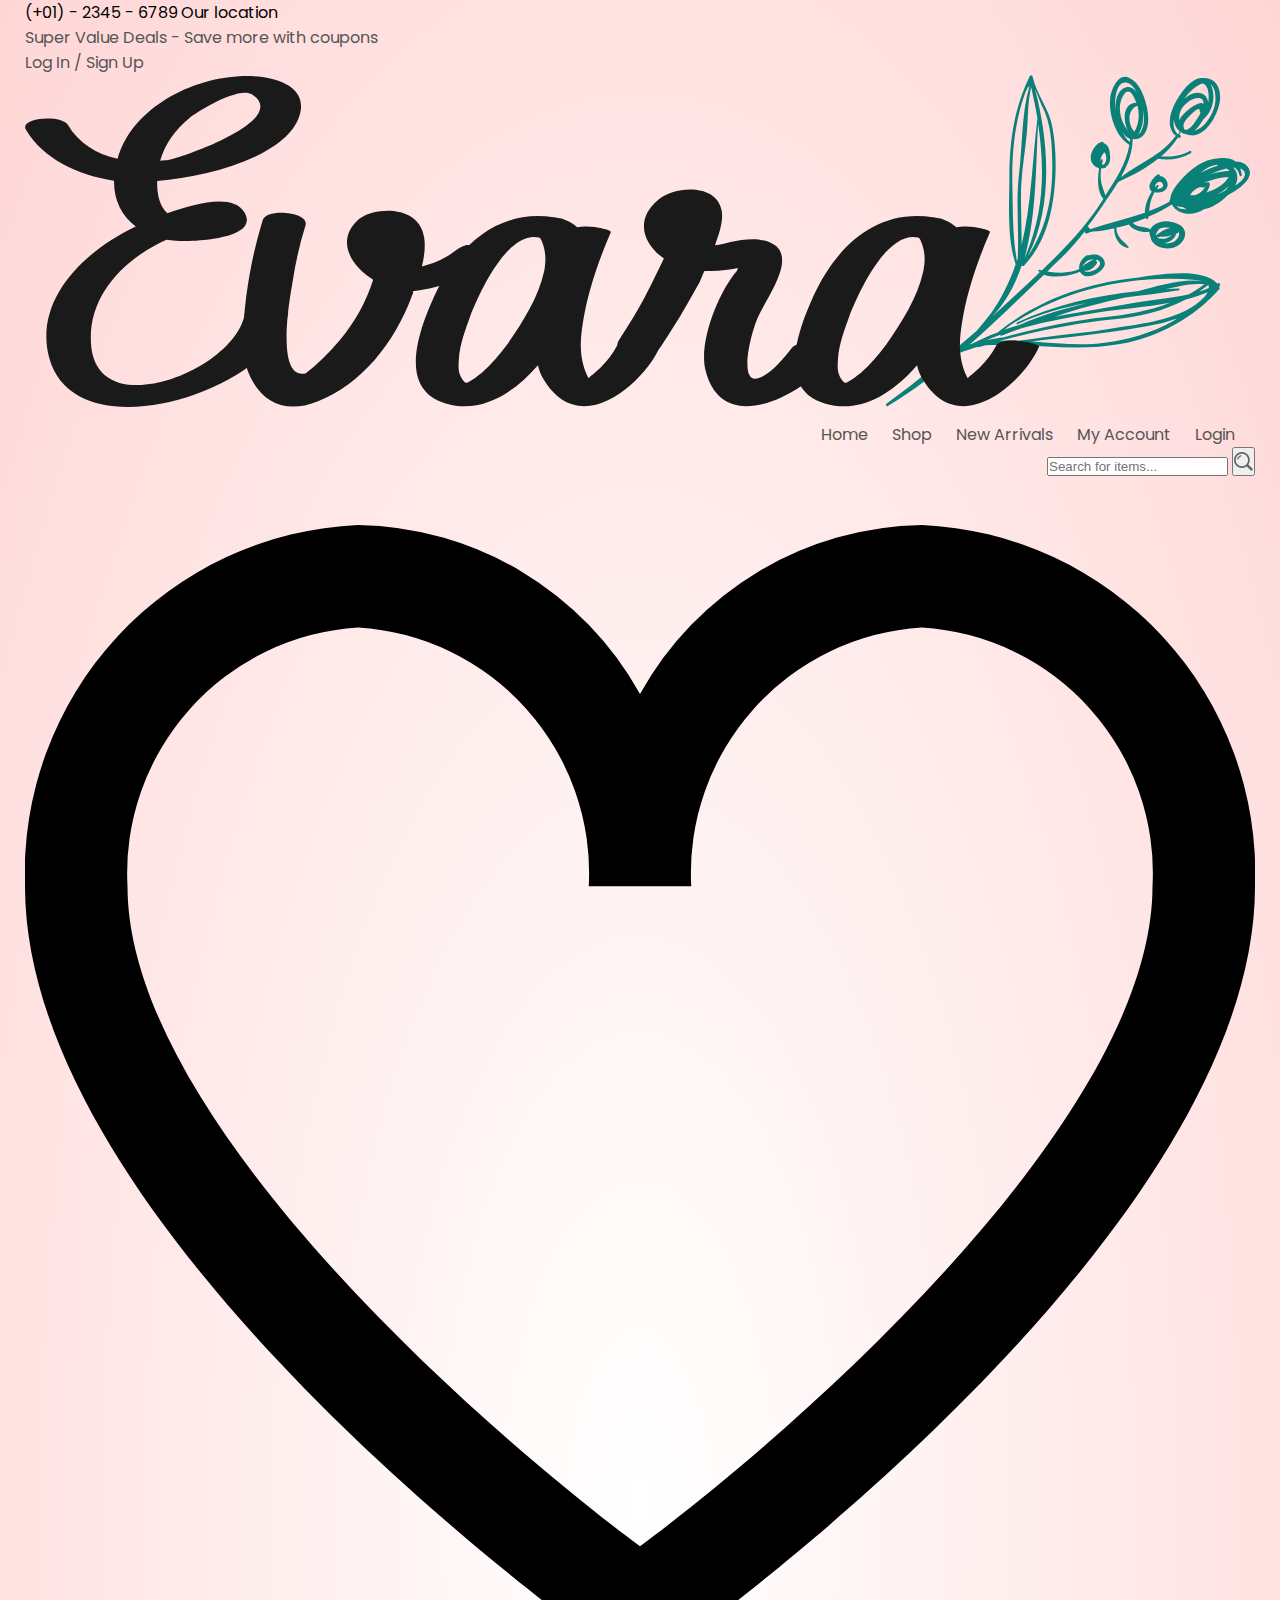
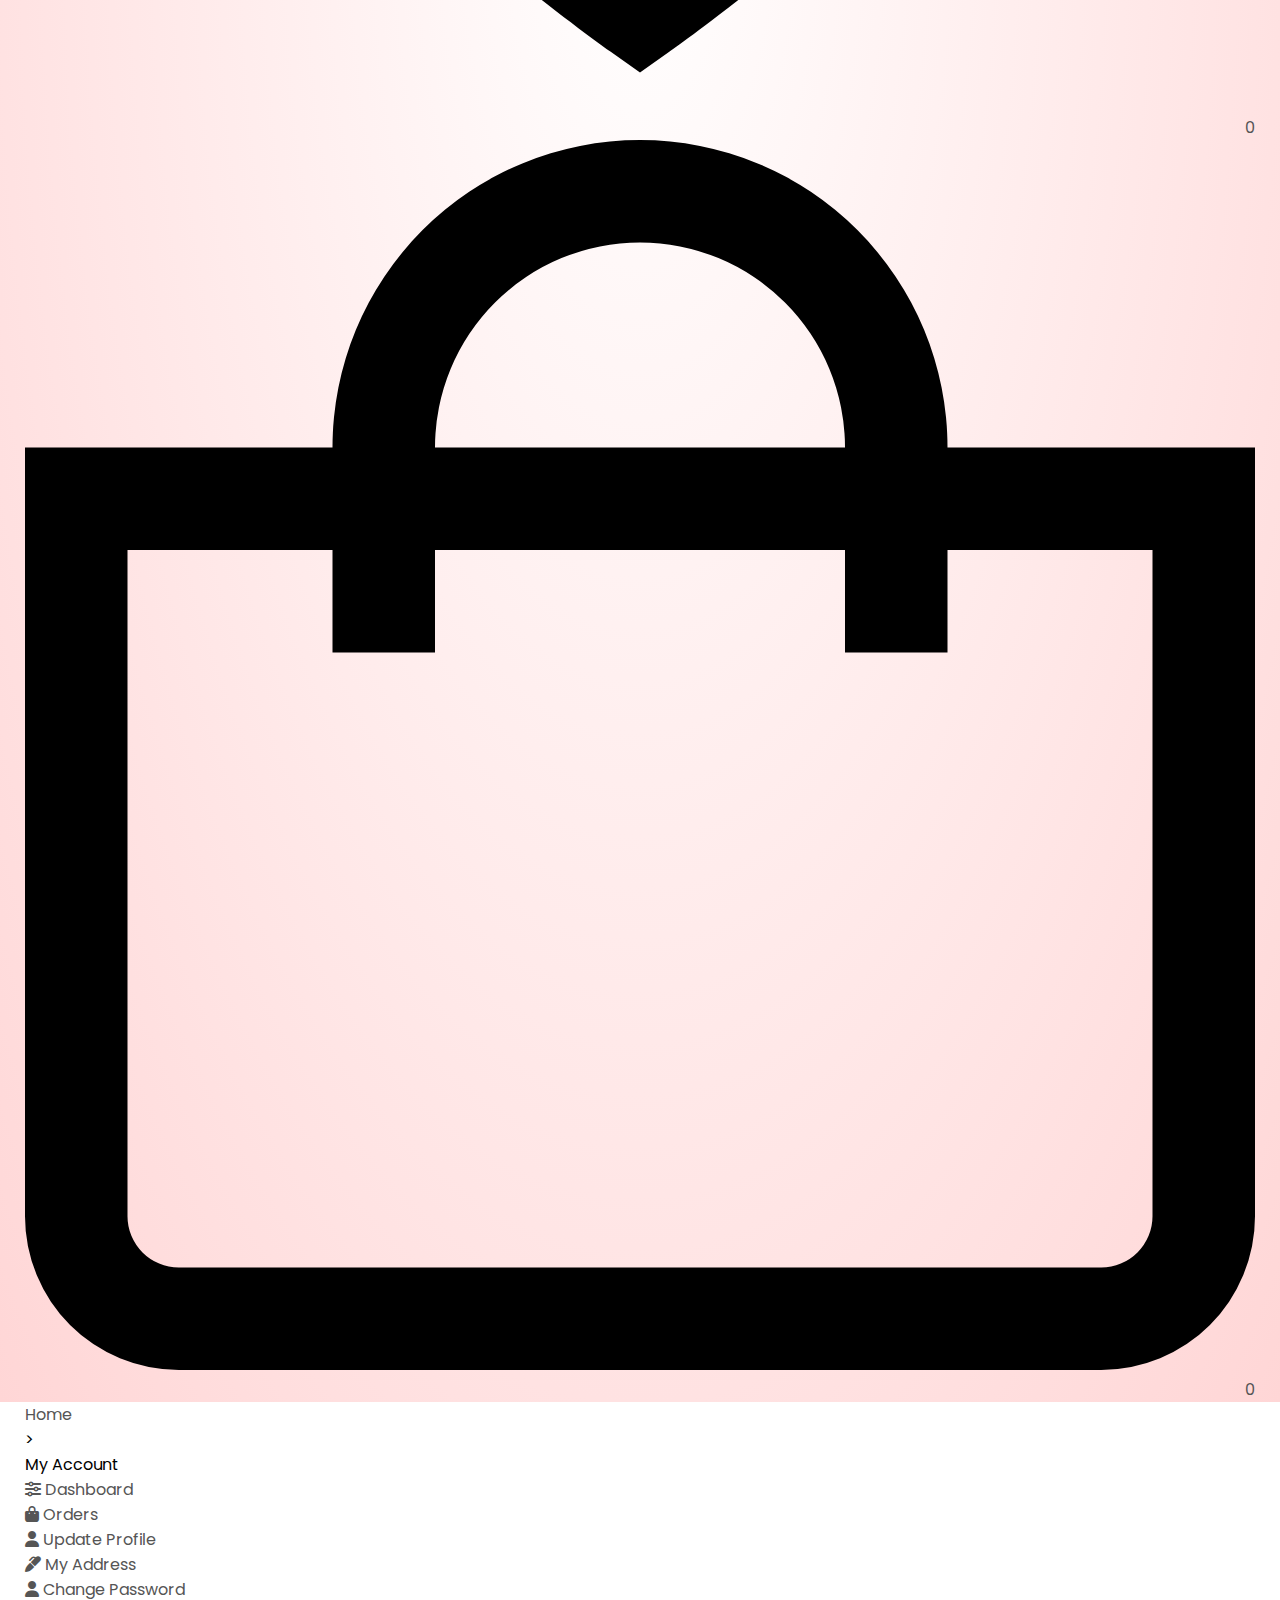
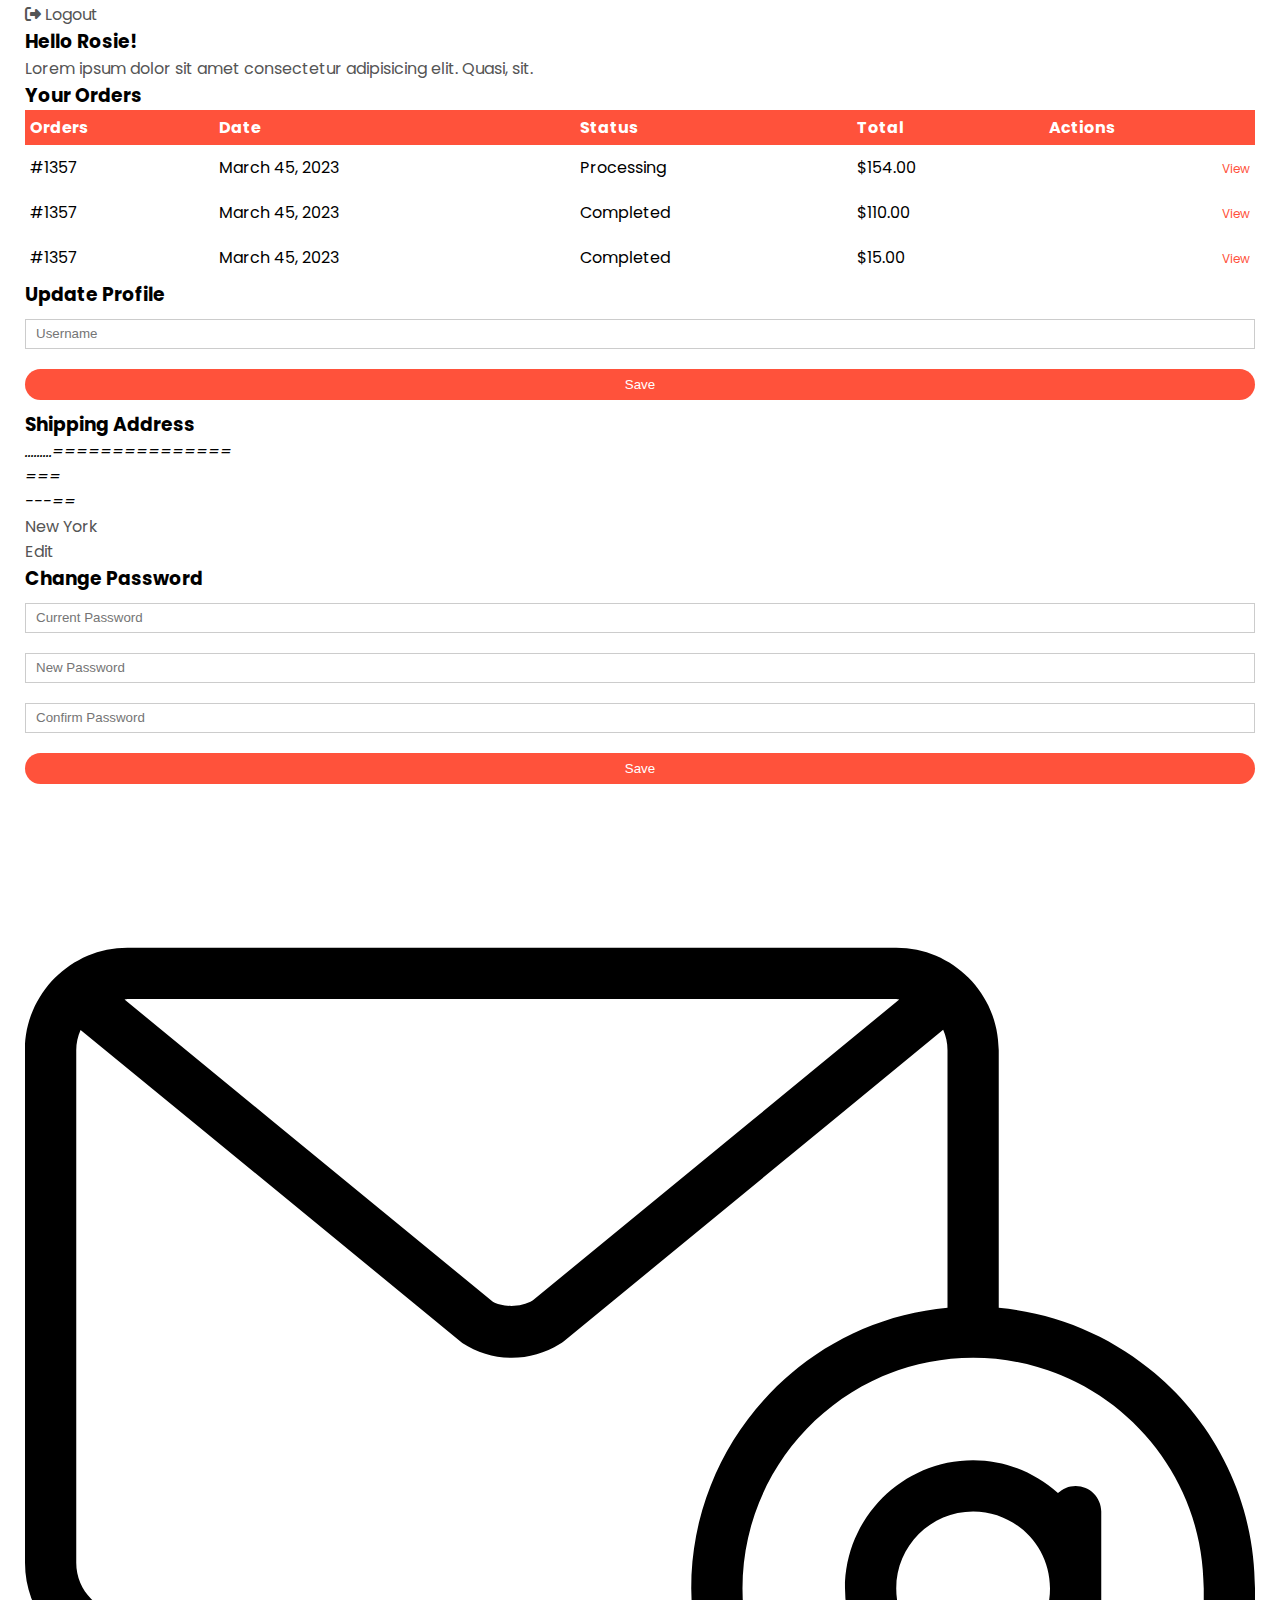
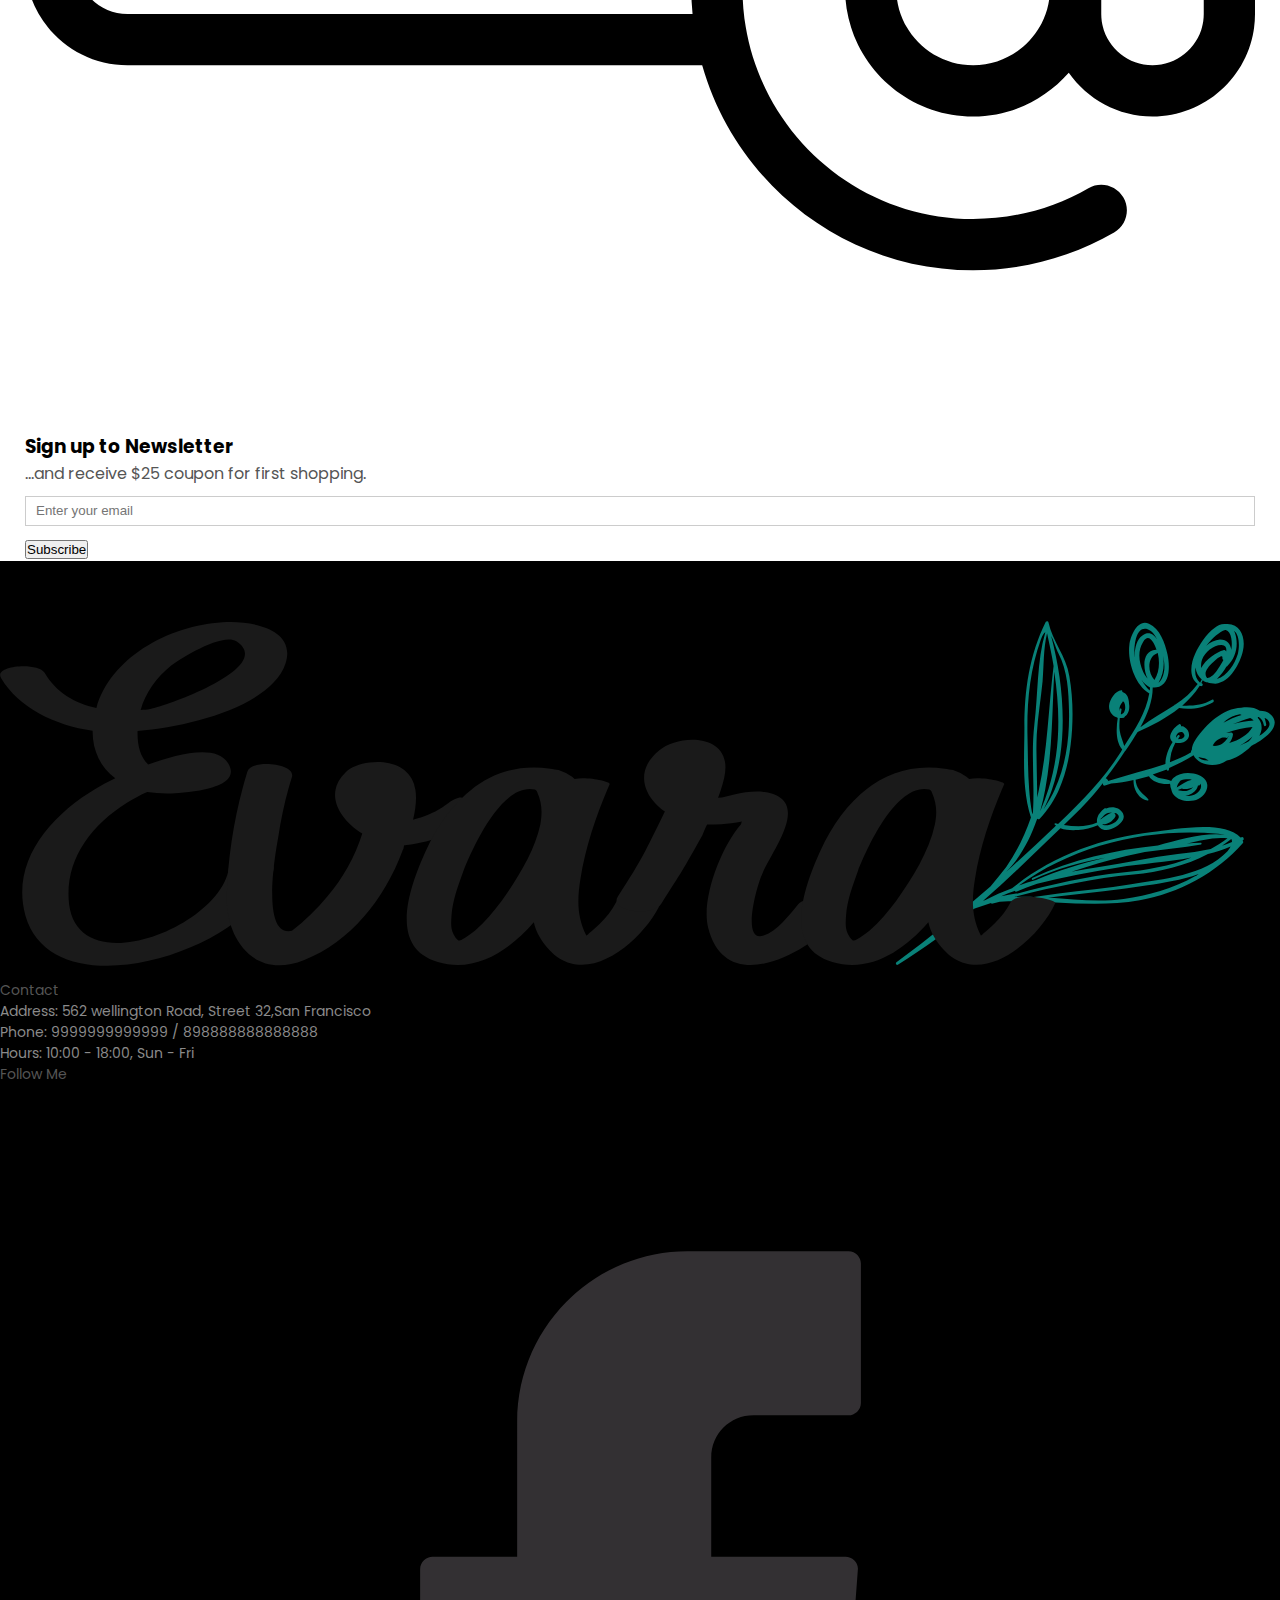
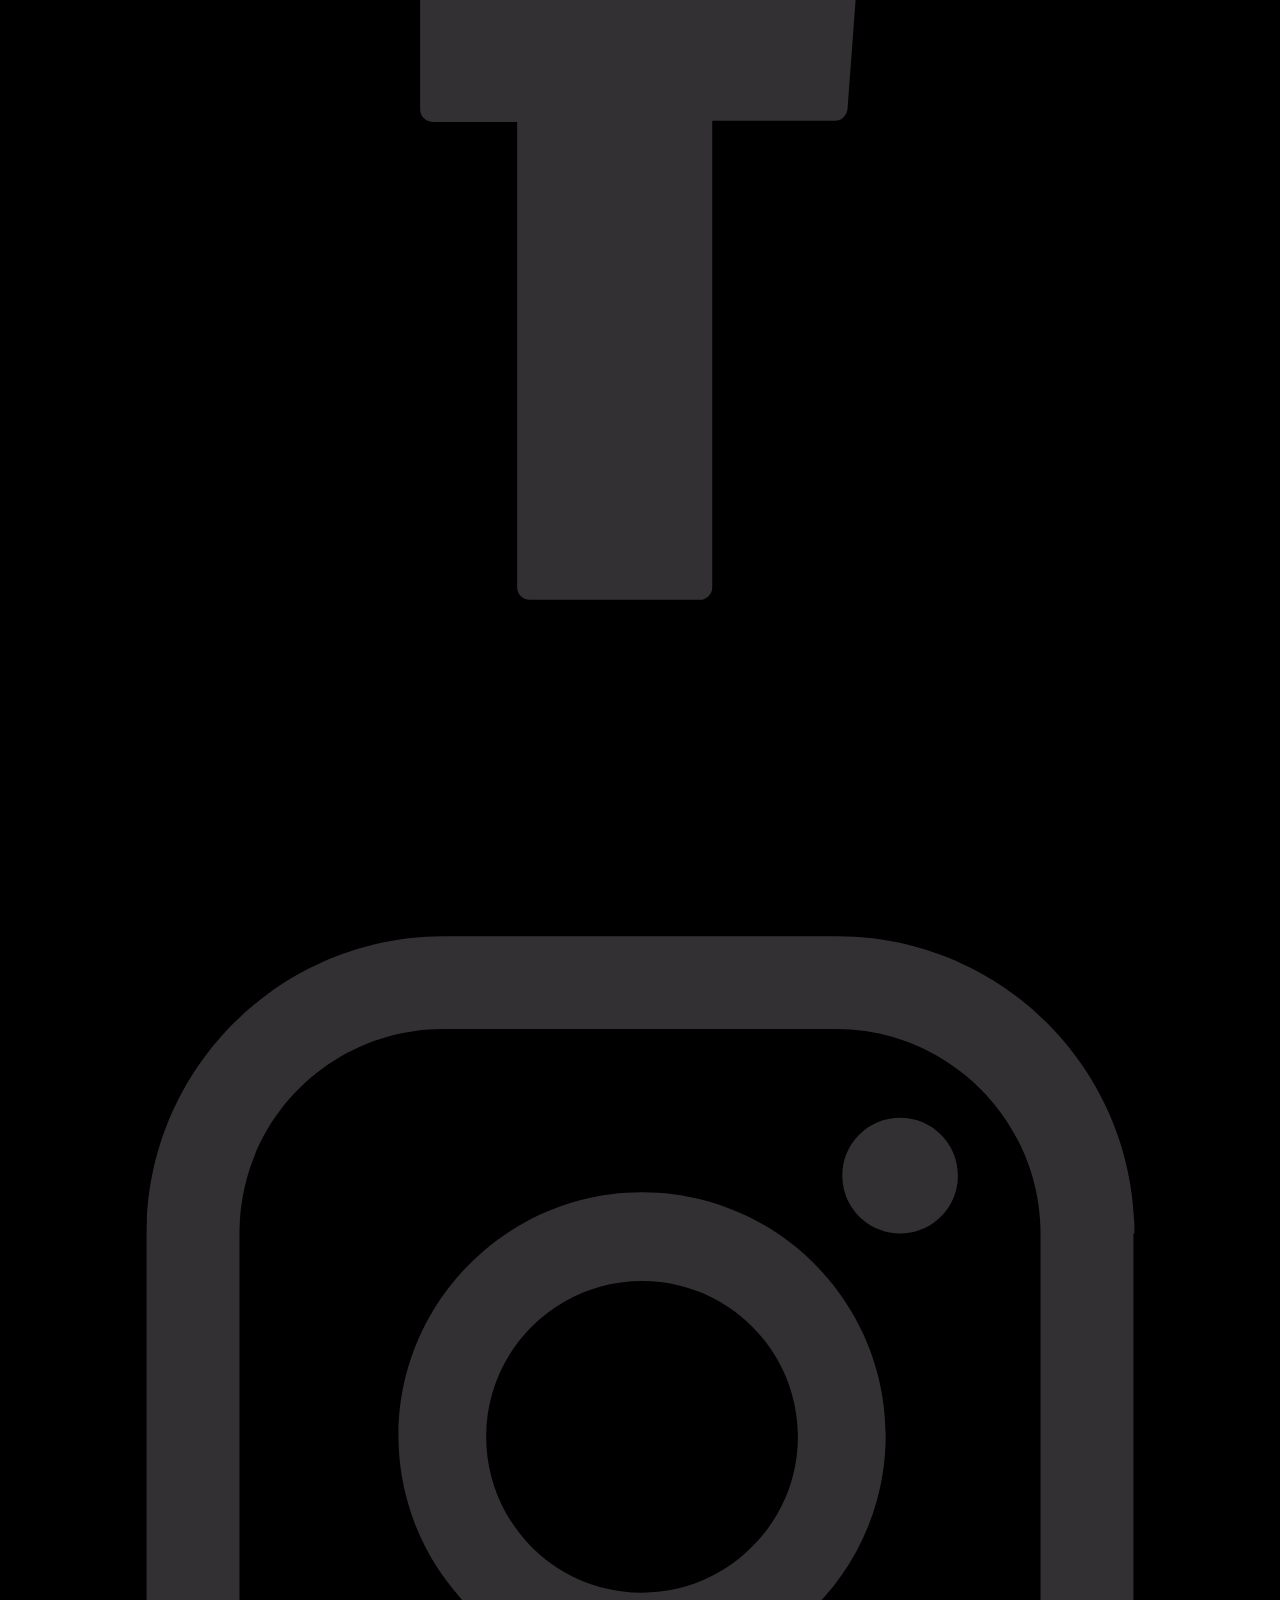
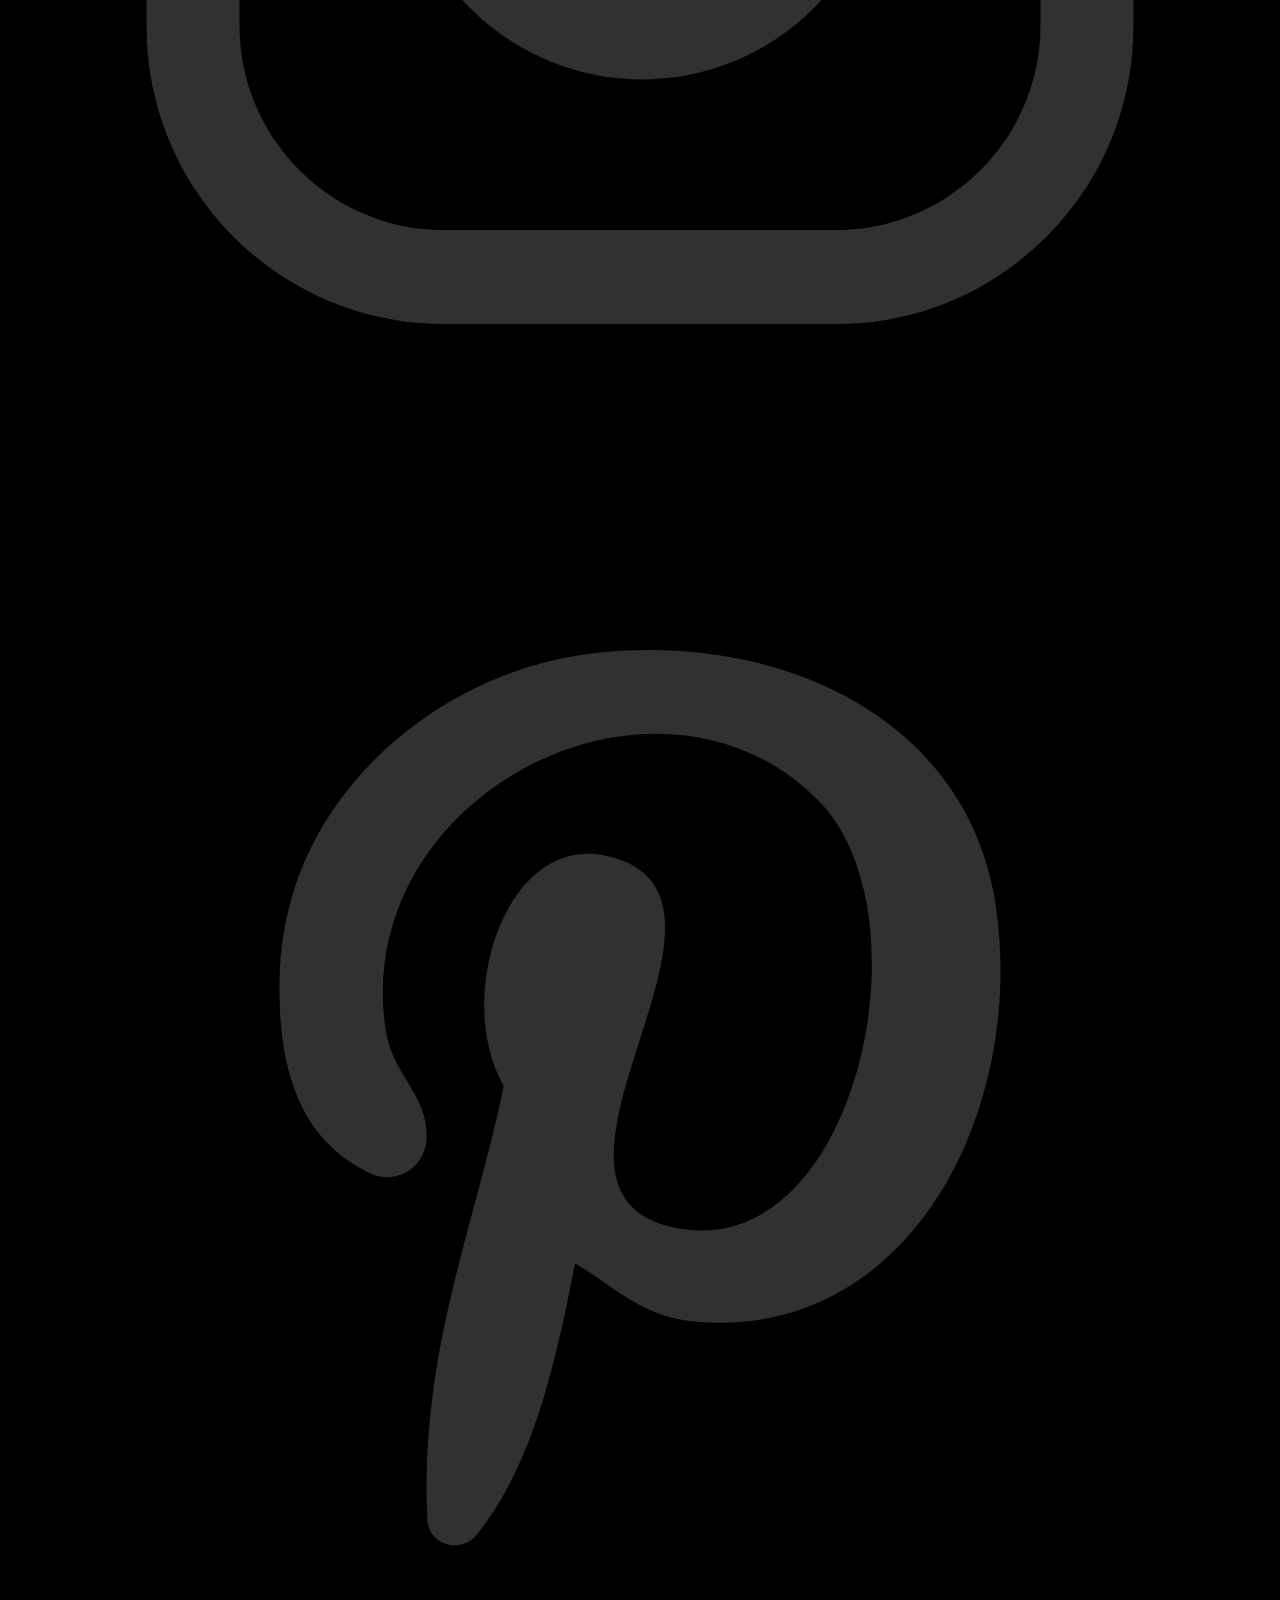
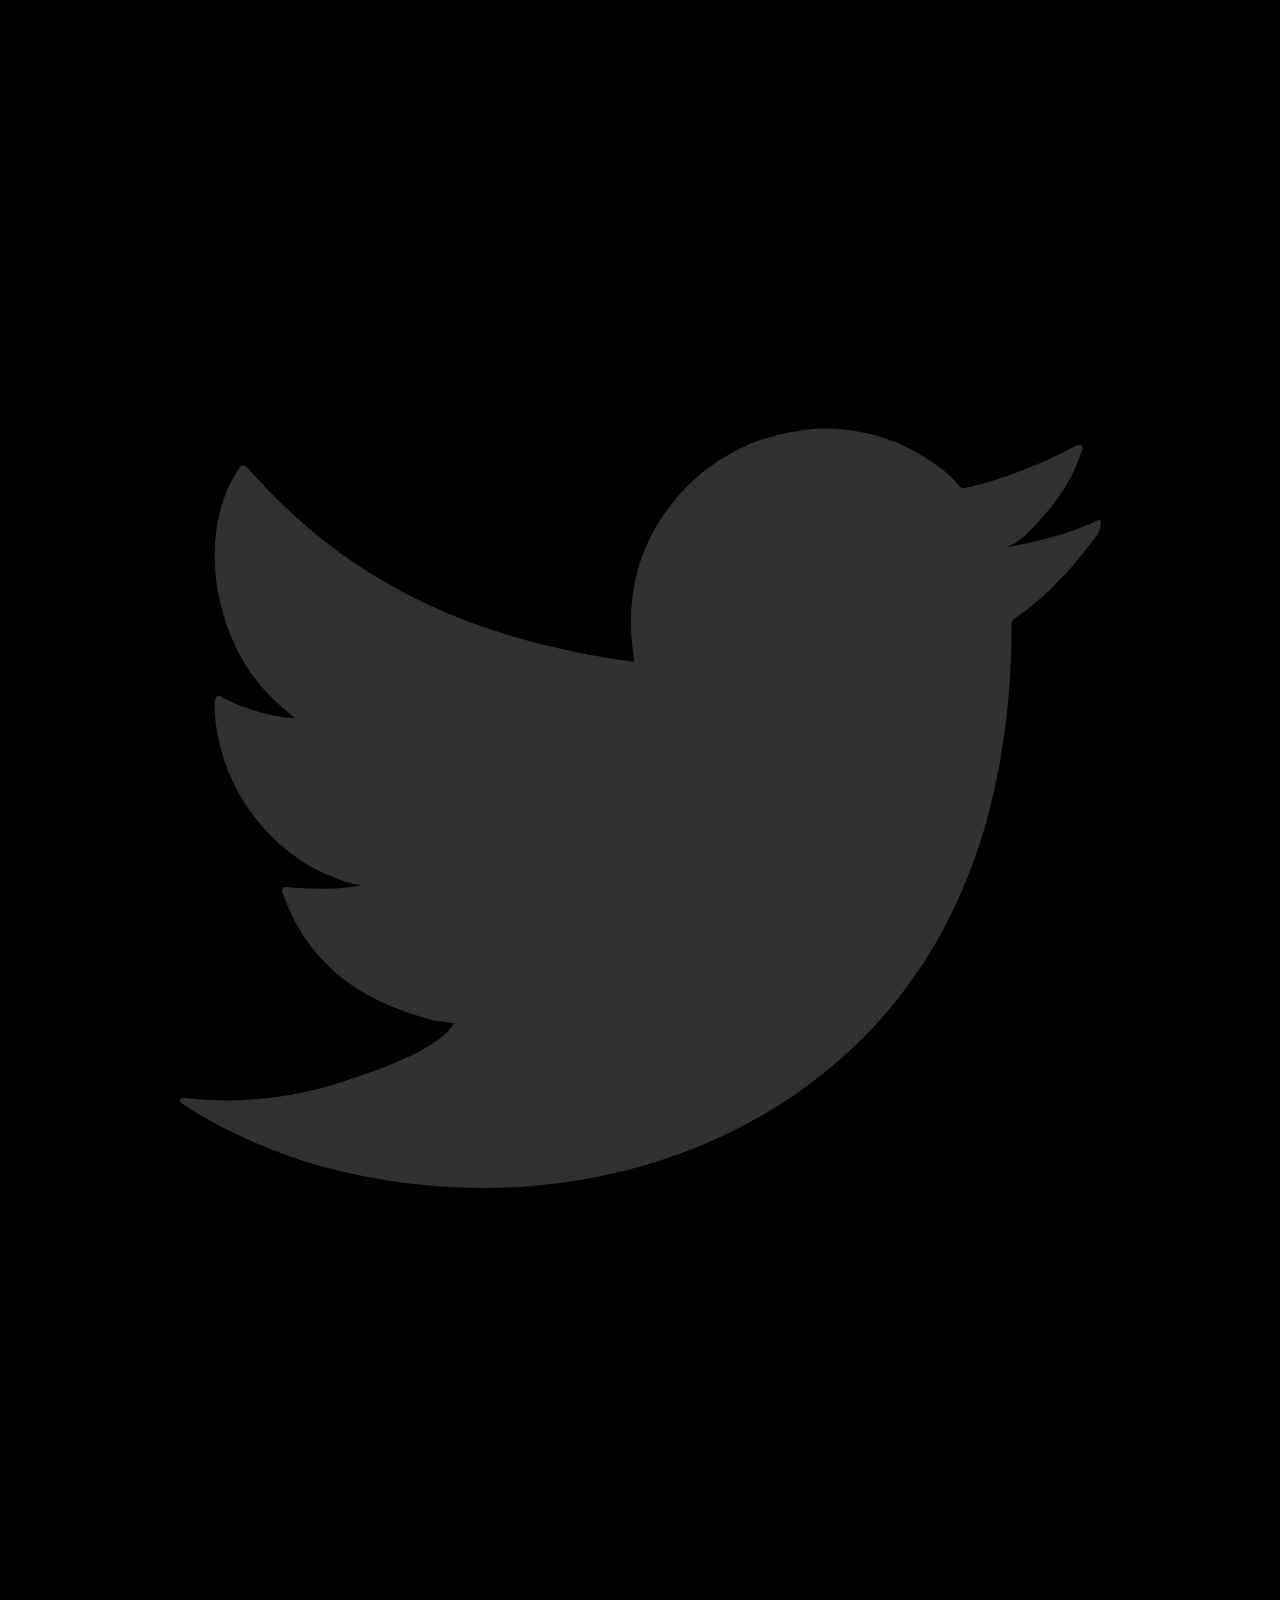
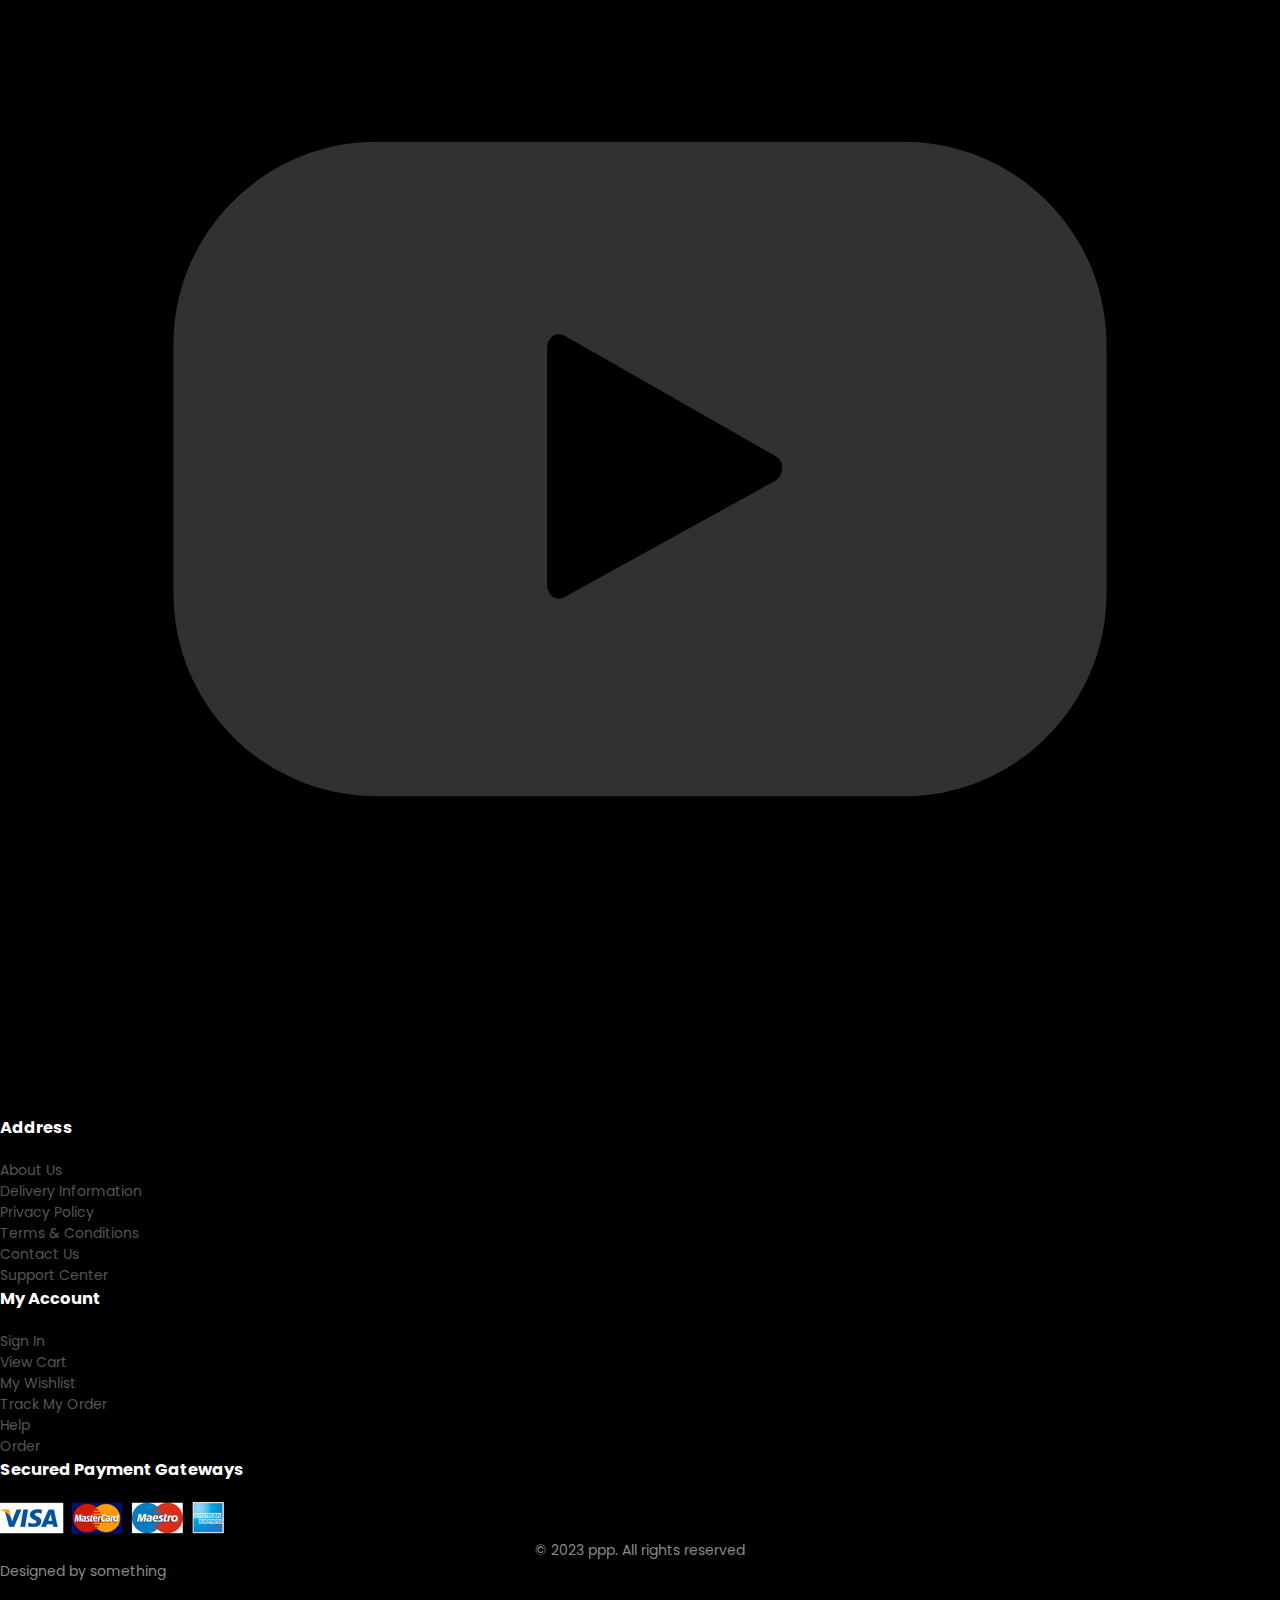
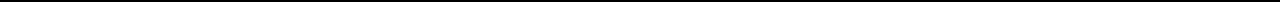
<file: accounts.html>
<!DOCTYPE html>
<html lang="en">
  <head>
    <meta charset="UTF-8" />
    <meta name="viewport" content="width=device-width, initial-scale=1.0" />

    <!--=============== FLATICON ===============-->
    <link rel="stylesheet" href="https://cdnjs.cloudflare.com/ajax/libs/font-awesome/6.4.2/css/all.min.css"/>

   <!--=============== SWIPER CSS ===============-->
   <link rel="stylesheet" href="https://cdn.jsdelivr.net/npm/swiper@10/swiper-bundle.min.css" />

    <!--=============== CSS ===============-->
    <link rel="stylesheet" href="style.css" />

    <title>Ecommerce Website</title>
  </head>
  <body>
    <!--=============== HEADER ===============-->
    <header class="header">
      <div class="header_top">
          <div class="header_container container">
              <div class="header_contact">
                  <span>(+01) - 2345 - 6789</span>
                  <span>Our location</span>
              </div>
              <p class="header-alert-news">Super Value Deals - Save more with coupons</p>
              <a href="login.html" class="header_top-action">
                  Log In / Sign Up
              </a>
          </div>
      </div>

      <nav class="nav container">
          <a href="index.html" class="nav_logo">
              <img src="img/logo.svg" class="nav_logo-img">
          </a>
          <div class="nav_menu" id="nav-menu">
              <ul class="nav_list">
                  <li class="nav_item">
                      <a href="index.html" class="nav_link">Home</a>
                  </li>

                  <li class="nav_item">
                      <a href="shop.html" class="nav_link">Shop</a>
                  </li>
                  
                  <li class="nav_item">
                      <a href="index.html#new-arrivals" class="nav_link">New Arrivals</a>
                  </li>

                  <li class="nav_item">
                      <a href="accounts.html" class="nav_link active-link">My Account</a>
                  </li>

                  

                  <li class="nav_item">
                      <a href="login-register.html" class="nav_link">Login</a>
                  </li>
              </ul>

              <div class="header_search">
                  <input type="text" placeholder="Search for items..." class="form_input">
                  <button class="search_btn">
                      <img src="img/search.png" alt="">
                  </button>
              </div>
          </div>

          <div class="header_user-actions">
              <a href="wishlist.html" class="header_action-btn">
                  <img src="img/icon-heart.svg">
                  <span class="count">0</span>
              </a>
              <a href="cart.html" class="header_action-btn">
                  <img src="img/icon-cart.svg">
                  <span class="count" id="cart-count">0</span>
              </a>
          </div>
      </nav>
  </header>

    <!--=============== MAIN ===============-->
    <main class="main">
      <!--=============== BREADCRUMB ===============-->
      <section class="breadcrumb">
        <ul class="breadcrumb_list flex container">
            <li><a href="index.html" class="breadcrumb_link">Home</a></li>
            <li><span class="breadcrumb_link">></span></li>
            <li><span class="breadcrumb_link">My Account</span></li><li>
        </ul>
      </section>

      <!--=============== ACCOUNTS ===============-->
      <section class="accounts section_lg">
        <div class="accounts_container container grid">
          <div class="account_tabs">
            <p class="account_tab active-tab" data-target="#dashboard">
              <i class="fa-solid fa-sliders"></i> Dashboard
            </p>
            <p class="account_tab" data-target="#orders">
              <i class="fa-solid fa-bag-shopping"></i> Orders
            </p>
            <p class="account_tab" data-target="#update-profile">
              <i class="fa-solid fa-user"></i> Update Profile
            </p>
            <p class="account_tab" data-target="#address">
              <i class="fa-solid fa-marker"></i> My Address
            </p>
            <p class="account_tab" data-target="#change-password">
              <i class="fa-solid fa-user"></i> Change Password
            </p>
            <p class="account_tab">
              <i class="fa-solid fa-right-from-bracket"></i> Logout
            </p>
          </div>

          <div class="tabs_content">
            <div class="tab_content active-tab" content id="dashboard">
              <h3 class="tab_header">Hello Rosie!</h3>
              <div class="tab_body">
                <p class="tab_description">Lorem ipsum dolor sit amet consectetur adipisicing elit. Quasi, sit.</p>
              </div>
            </div>

            <div class="tab_content" content id="orders">
              <h3 class="tab_header">Your Orders</h3>
              <div class="tab_body">
                <table class="placed_order-table">
                  <tr>
                    <th>Orders</th>
                    <th>Date</th>
                    <th>Status</th>
                    <th>Total</th>
                    <th>Actions</th>
                  </tr>

                  <tr>
                    <td>#1357</td>
                    <td>March 45, 2023</td>
                    <td>Processing</td>
                    <td>$154.00</td>
                    <td><a href="#" class="view_order">View</a></td>
                  </tr>

                  <tr>
                    <td>#1357</td>
                    <td>March 45, 2023</td>
                    <td>Completed</td>
                    <td>$110.00</td>
                    <td><a href="#" class="view_order">View</a></td>
                  </tr>

                  <tr>
                    <td>#1357</td>
                    <td>March 45, 2023</td>
                    <td>Completed</td>
                    <td>$15.00</td>
                    <td><a href="#" class="view_order">View</a></td>
                  </tr>
                </table>
              </div>
            </div>

            <div class="tab_content" content id="update-profile">
              <h3 class="tab_header">Update Profile</h3>
              <div class="tab_body">
                <form action="" class="form grid">
                  <input type="text" placeholder="Username" class="form_input">
                  <div class="form_btn">
                    <button class="btn btn-md">Save</button>
                  </div>
                </form>
              </div>
            </div>

            <div class="tab_content" content id="address">
              <h3 class="tab_header">Shipping Address</h3>
              <div class="tab_body">
                <address class="address">
                  .........===============<br>===<br>---==
                </address>
                <p class="city">New York</p>
                <a href="" class="edit">Edit</a>
              </div>
            </div>

            <div class="tab_content" content id="change-password">
              <h3 class="tab_header">Change Password</h3>
              <div class="tab_body">
                <form action="" class="form grid">
                  <input type="password" placeholder="Current Password" class="form_input">
                  <input type="password" placeholder="New Password" class="form_input">
                  <input type="password" placeholder="Confirm Password" class="form_input">
                  <div class="form_btn">
                    <button class="btn btn-md">Save</button>
                  </div>
                </form>
              </div>
            </div>
          </div>
        </div>
      </section>

      <!--=============== NEWSLETTER ===============-->
      <section class="newsletter section">
        <div class="newsletter_container container grid">
            <h3 class="newsletter_title flex"s>
                <img src="img/icon-email.svg" class="newsletter_icon">
                Sign up to Newsletter
            </h3>

            <p class="newsletter_description">
                ...and receive $25 coupon for first shopping.
            </p>

            <form action="" class="newsletter_form">
                <input placeholder="Enter your email" class="newsletter_input">
                <button type="text" class="newsletter_btn">Subscribe</button>
            </form>
        </div>
      </section>
    </main>

    <!--=============== FOOTER ===============-->
    <footer class="footer container">
      <div class="footer_container grid">
          <div class="footer_content">
              <a href="index.html" class="footer_logo">
                  <img src="img/logo.svg" alt="" class="footer_logo-img">
              </a>
              <h4 class="footer_subtitle">Contact</h4>

              <p class="footer_description">
                  <span>Address:</span> 562 wellington Road, Street 32,San Francisco
              </p>
              <p class="footer_description">
                  <span>Phone:</span> 9999999999999 / 898888888888888
              </p>
              <p class="footer_description">
                  <span>Hours:</span> 10:00 - 18:00, Sun - Fri
              </p>

              <div class="footer_social">
                  <h4 class="footer_subtitle">Follow Me</h4>
                  <div class="footer_social-links flex">
                      <a href=""><img src="img/icon-facebook.svg" class="footer_social-icon"></a>

                      <a href=""><img src="img/icon-instagram.svg" class="footer_social-icon"></a>

                      <a href=""><img src="img/icon-pinterest.svg" class="footer_social-icon"></a>

                      <a href=""><img src="img/icon-twitter.svg" class="footer_social-icon"></a>
                      <a href=""><img src="img/icon-youtube.svg" class="footer_social-icon"></a>
                  </div>
              </div>
          </div>

          <div class="footer_content">
              <h3 class="footer_title">Address</h3>
              <ul class="footer_links">
                  <li><a href="" class="footer_link">About Us</a></li>
                  <li><a href="" class="footer_link">Delivery Information</a></li>
                  <li><a href="" class="footer_link">Privacy Policy</a></li>
                  <li><a href="" class="footer_link">Terms & Conditions</a></li>
                  <li><a href="" class="footer_link">Contact Us</a></li>
                  <li><a href="" class="footer_link">Support Center</a></li>
              </ul>
          </div>

          <div class="footer_content">
              <h3 class="footer_title">My Account</h3>
              <ul class="footer_links">
                  <li><a href="" class="footer_link">Sign In</a></li>
                  <li><a href="" class="footer_link">View Cart</a></li>
                  <li><a href="" class="footer_link">My Wishlist</a></li>
                  <li><a href="" class="footer_link">Track My Order</a></li>
                  <li><a href="" class="footer_link">Help</a></li>
                  <li><a href="" class="footer_link">Order</a></li>
              </ul>
          </div>

          <div class="footer_content">
              <h3 class="footer_title">Secured Payment Gateways</h3>

              <img src="img/payment-method.png" alt="" class="payment_img">
          </div>
      </div>

      <div class="footer_bottom">
          <p class="copyright">&copy; 2023 ppp. All rights reserved</p>
          <span class="designer">Designed by something</span>
      </div>
  </footer>

    <!--=============== SWIPER JS ===============-->
    <script src="https://cdn.jsdelivr.net/npm/swiper@10/swiper-bundle.min.js"></script>

    <!--=============== MAIN JS ===============-->
    <script src="script.js"></script>
  </body>
</html>
</file>
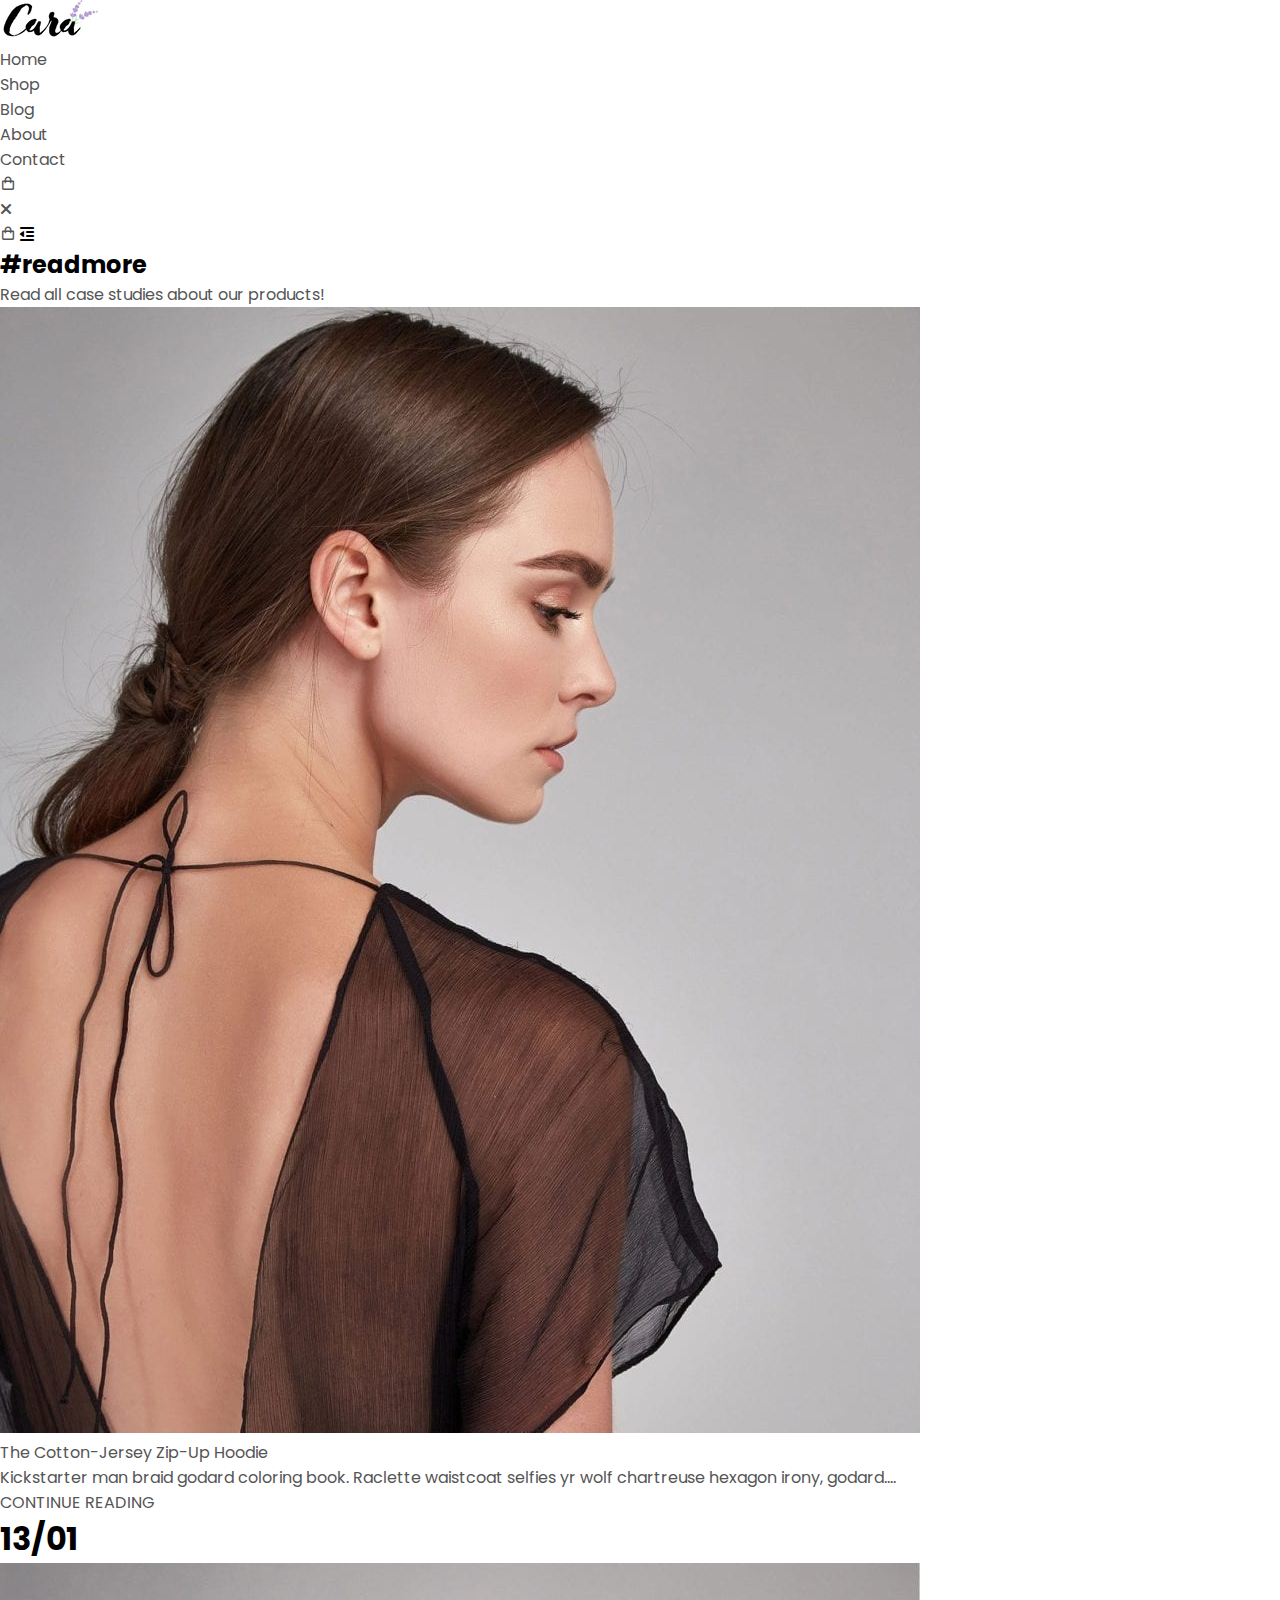
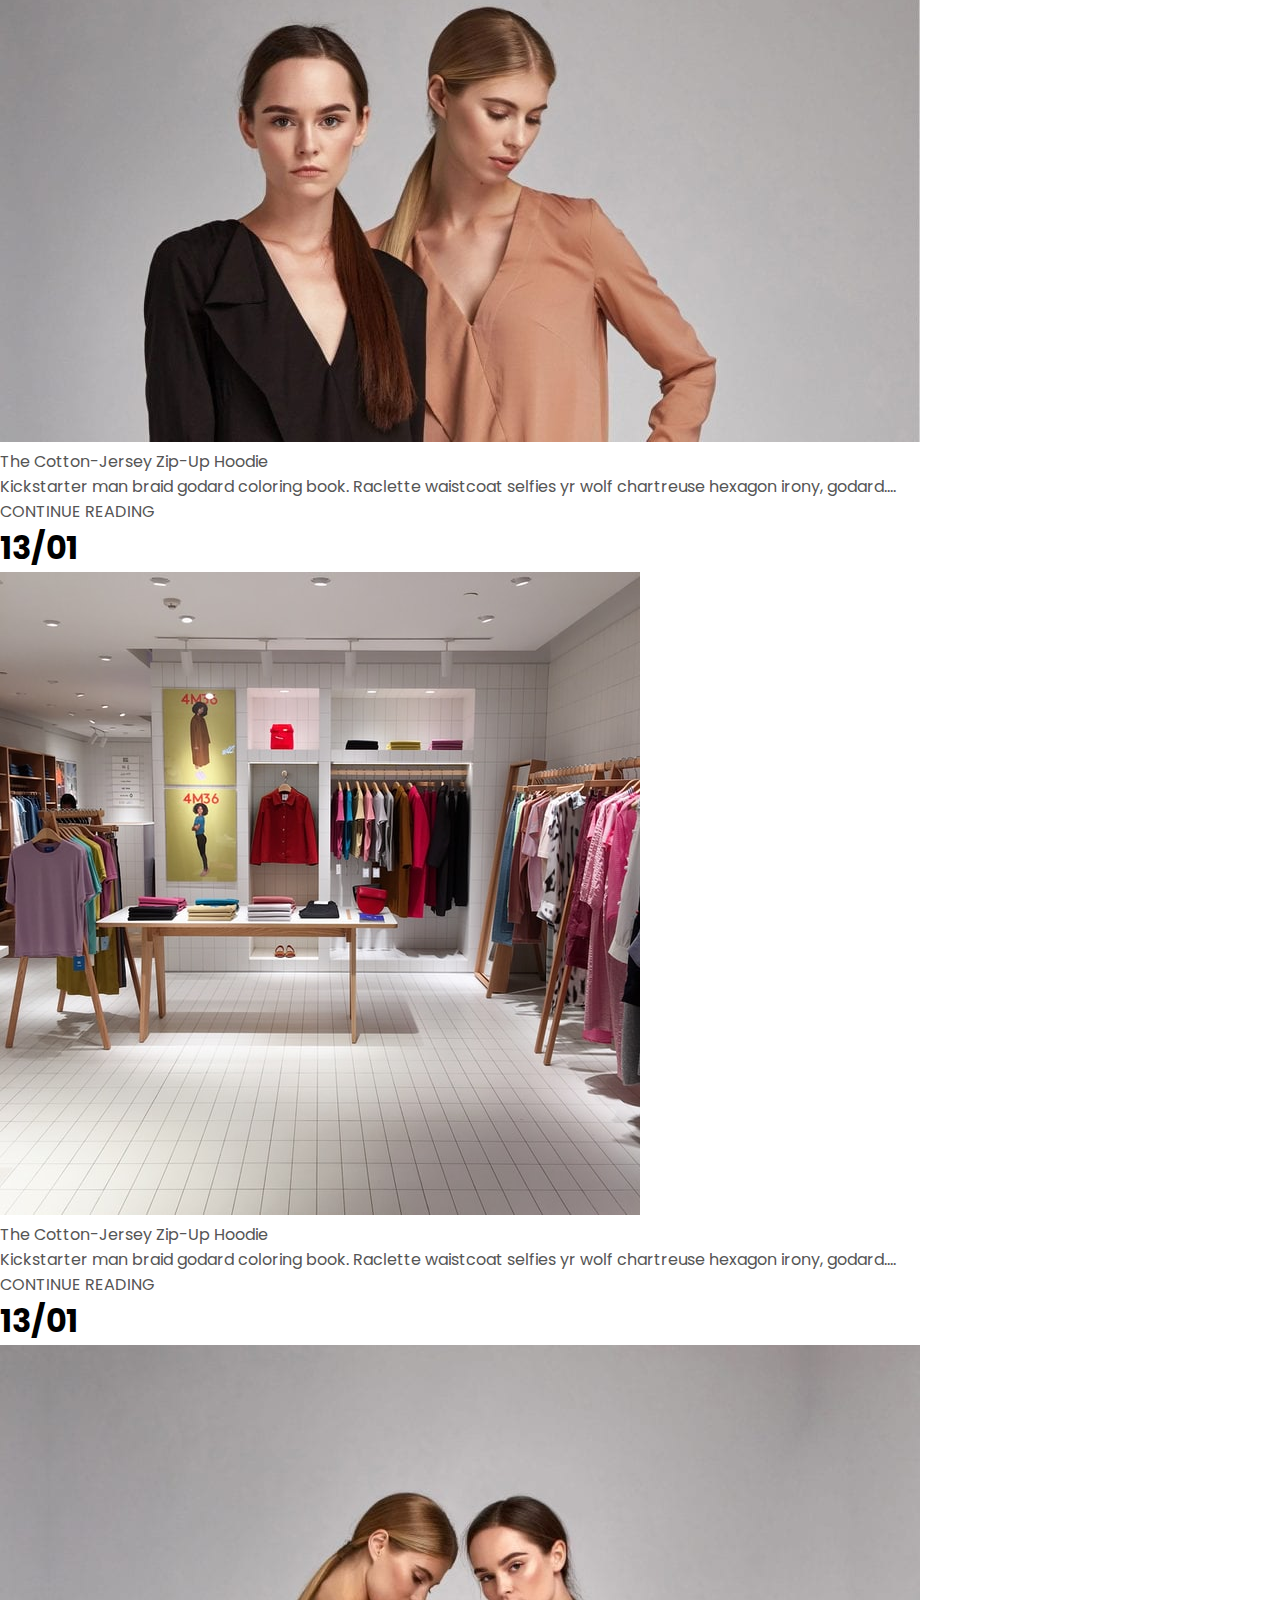
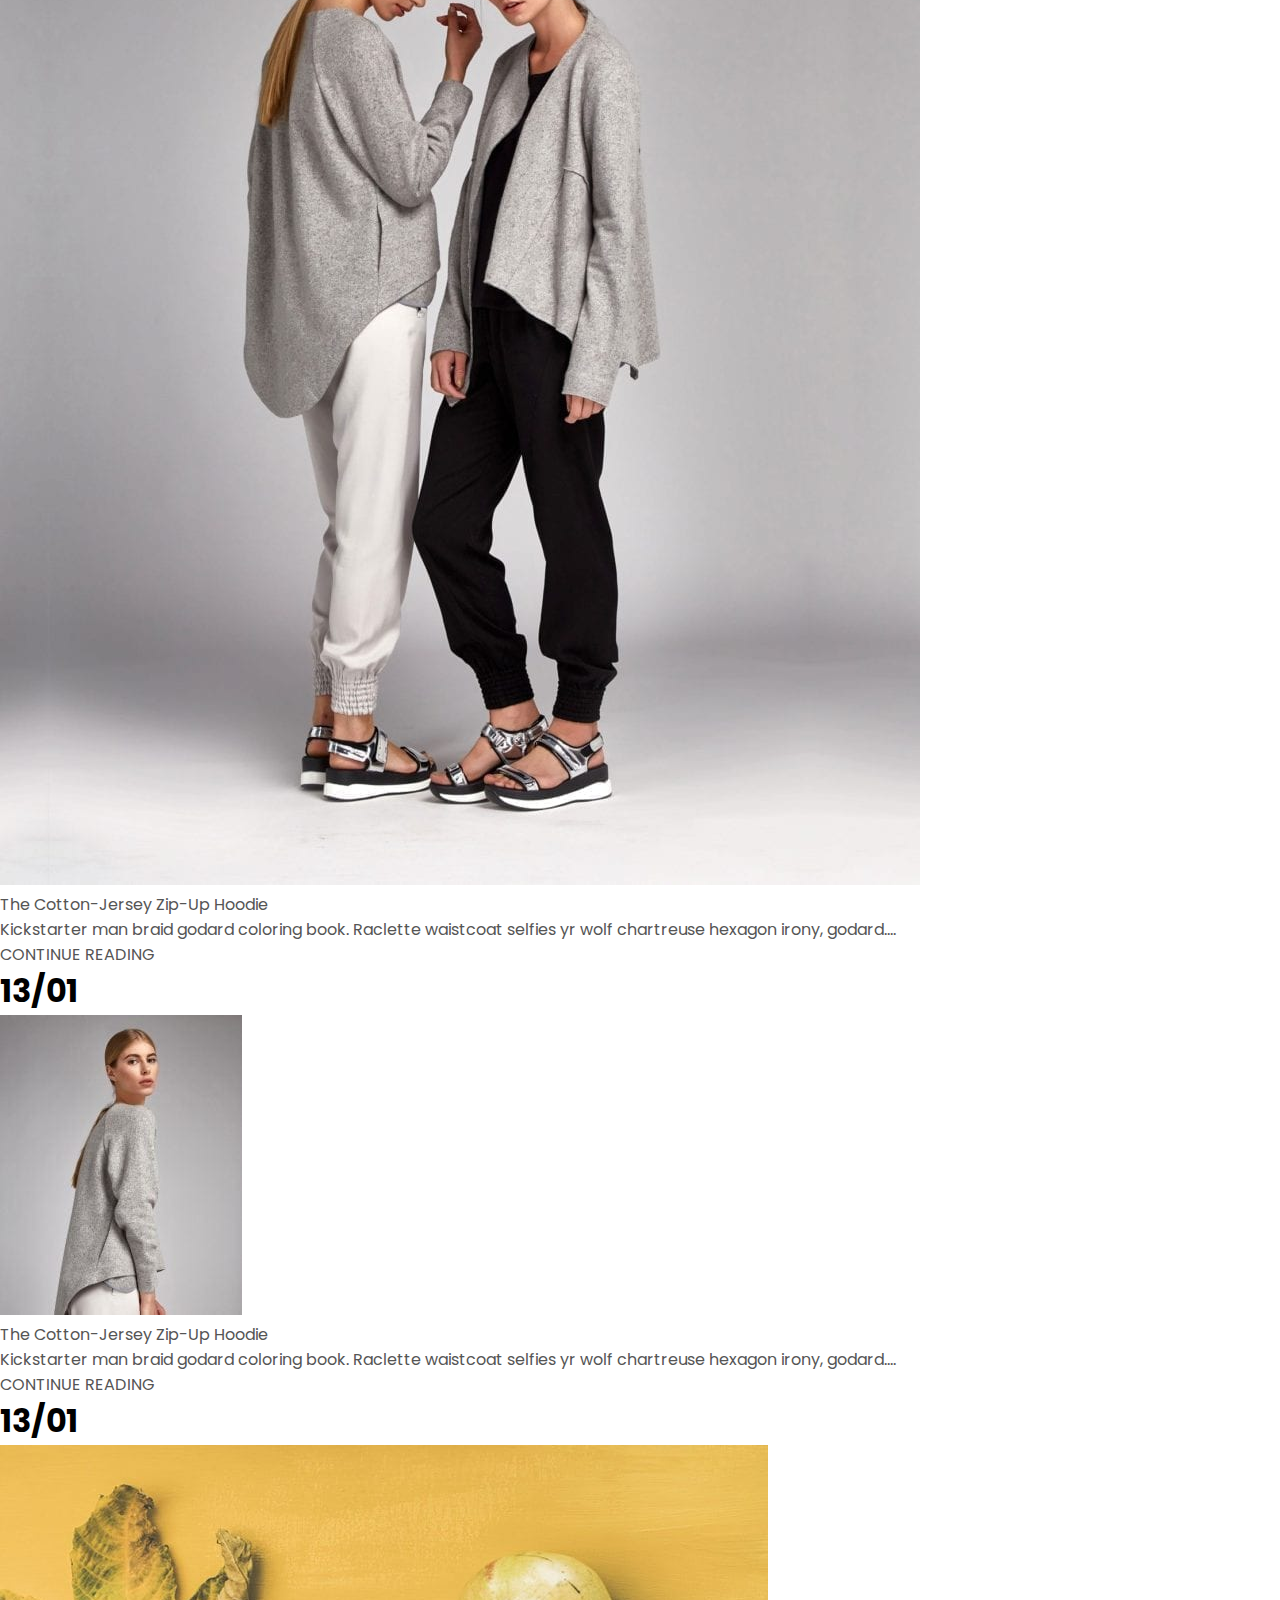
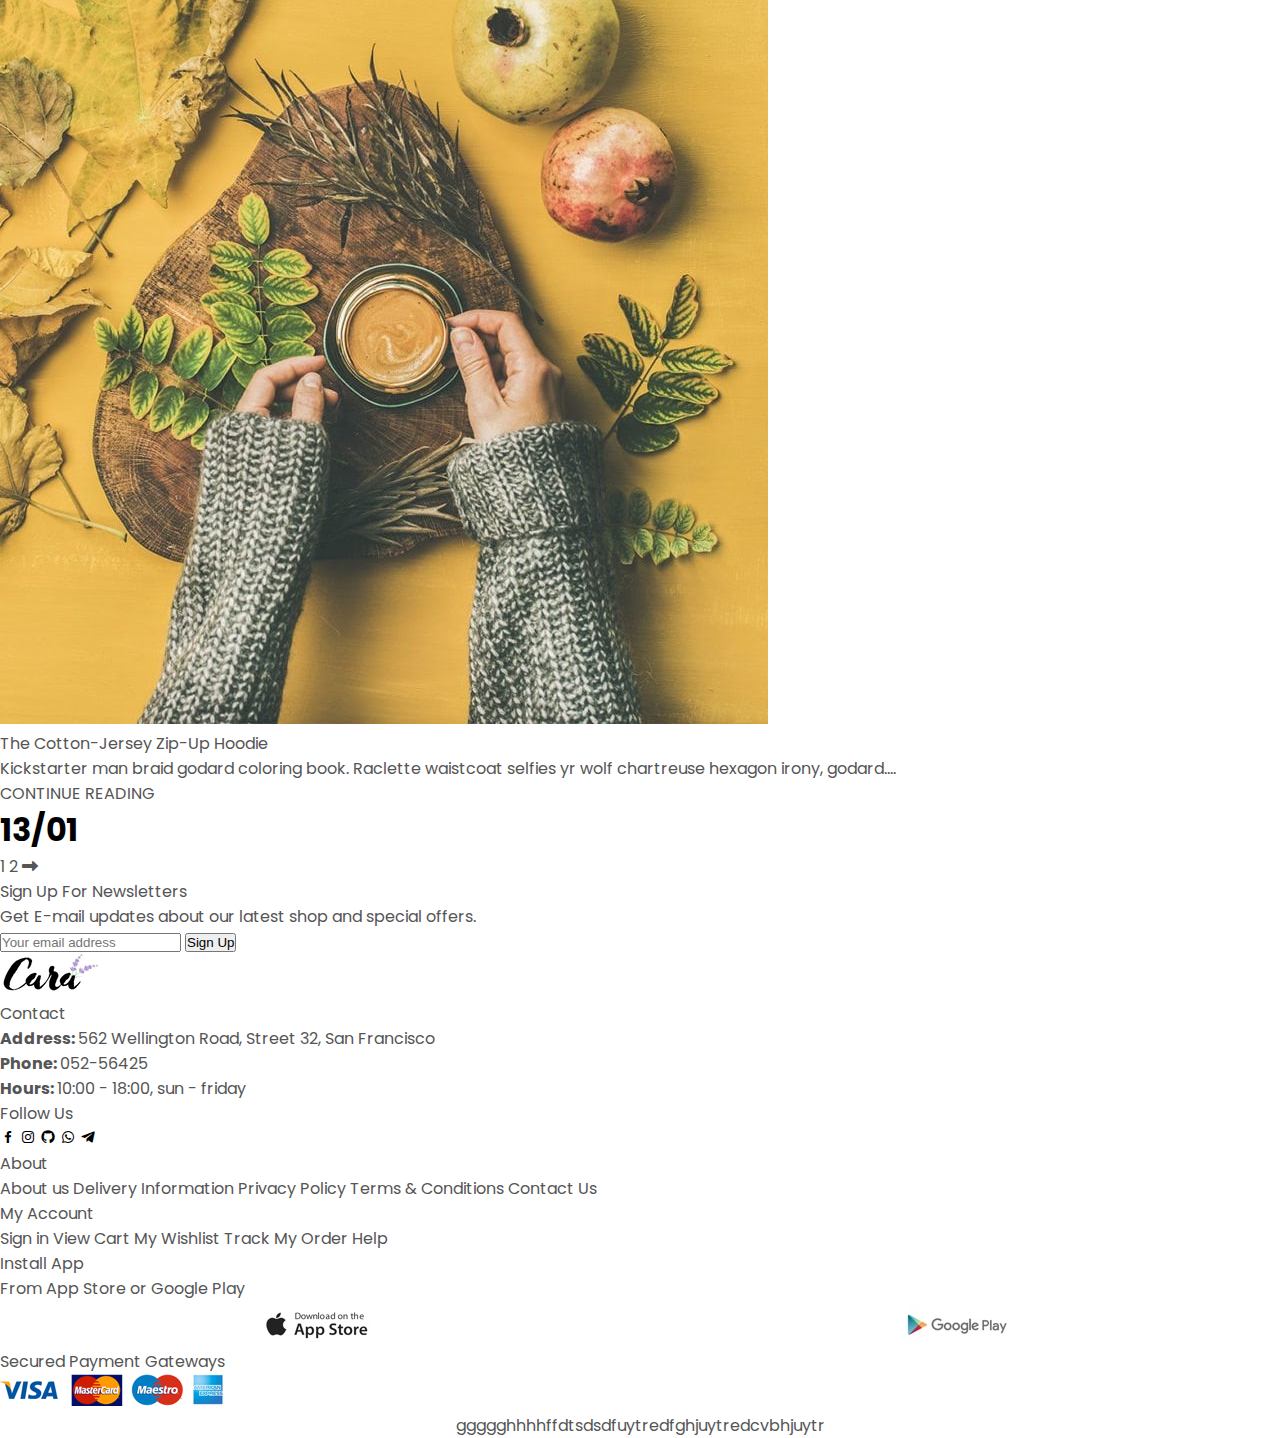
<file: blog.html>
<!DOCTYPE html>
<html lang="en">
<head>
    <meta charset="UTF-8">
    <meta name="viewport" content="width=device-width, initial-scale=1.0">
    <title>Online Shopping</title>
    <link rel="stylesheet" href="style.css">
    <link href='https://unpkg.com/boxicons@2.1.4/css/boxicons.min.css' rel='stylesheet'>
    <link rel="stylesheet" href="https://cdnjs.cloudflare.com/ajax/libs/font-awesome/6.4.2/css/all.min.css">
</head>
<body>

    <section id="header">
        <a href="#"><img src="img/logo.png" class="logo" alt=""></a>
        <div>
            <ul id="navbar">
                <li><a href="index.html">Home</a></li>
                <li><a href="shop.html">Shop</a></li>
                <li><a  class="active" href="blog.html">Blog</a></li>
                <li><a href="about.html">About</a></li>
                <li><a href="contact.html">Contact</a></li>
                <li id="lg-bag"><a href="cart.html"><i class='bx bx-shopping-bag'></i></a></li>
                <a href="#" id="close"><i class="fas fa-times"></i></a>
            </ul>
        </div>
        <div id="mobile">
            <a href="cart.html"><i class='bx bx-shopping-bag'></i></a>
            <i id="bar" class="fas fa-outdent"></i>
        </div>
    </section>

    <section id="page-header" class="blog-header">
        <h2>#readmore</h2>
        <p>Read all case studies about our products! </p>
    </section>

    <section id="blog">
        <div class="blog-box">
            <div class="blog-img">
                <img src="img/blog/b1.jpg" alt="">
            </div>
            <div class="blog-details">
                <h4>The Cotton-Jersey Zip-Up Hoodie</h4>
                <p>Kickstarter man braid godard coloring book. Raclette waistcoat selfies yr wolf chartreuse hexagon irony, godard....</p>
                <a href="#">CONTINUE READING</a>
            </div>
            <h1>13/01</h1>
        </div>

        <div class="blog-box">
            <div class="blog-img">
                <img src="img/blog/b2.jpg" alt="">
            </div>
            <div class="blog-details">
                <h4>The Cotton-Jersey Zip-Up Hoodie</h4>
                <p>Kickstarter man braid godard coloring book. Raclette waistcoat selfies yr wolf chartreuse hexagon irony, godard....</p>
                <a href="#">CONTINUE READING</a>
            </div>
            <h1>13/01</h1>
        </div>

        <div class="blog-box">
            <div class="blog-img">
                <img src="img/blog/b3.jpg" alt="">
            </div>
            <div class="blog-details">
                <h4>The Cotton-Jersey Zip-Up Hoodie</h4>
                <p>Kickstarter man braid godard coloring book. Raclette waistcoat selfies yr wolf chartreuse hexagon irony, godard....</p>
                <a href="#">CONTINUE READING</a>
            </div>
            <h1>13/01</h1>
        </div>

        <div class="blog-box">
            <div class="blog-img">
                <img src="img/blog/b4.jpg" alt="">
            </div>
            <div class="blog-details">
                <h4>The Cotton-Jersey Zip-Up Hoodie</h4>
                <p>Kickstarter man braid godard coloring book. Raclette waistcoat selfies yr wolf chartreuse hexagon irony, godard....</p>
                <a href="#">CONTINUE READING</a>
            </div>
            <h1>13/01</h1>
        </div>

        <div class="blog-box">
            <div class="blog-img">
                <img src="img/blog/b5.jpg" alt="">
            </div>
            <div class="blog-details">
                <h4>The Cotton-Jersey Zip-Up Hoodie</h4>
                <p>Kickstarter man braid godard coloring book. Raclette waistcoat selfies yr wolf chartreuse hexagon irony, godard....</p>
                <a href="#">CONTINUE READING</a>
            </div>
            <h1>13/01</h1>
        </div>

        <div class="blog-box">
            <div class="blog-img">
                <img src="img/blog/b6.jpg" alt="">
            </div>
            <div class="blog-details">
                <h4>The Cotton-Jersey Zip-Up Hoodie</h4>
                <p>Kickstarter man braid godard coloring book. Raclette waistcoat selfies yr wolf chartreuse hexagon irony, godard....</p>
                <a href="#">CONTINUE READING</a>
            </div>
            <h1>13/01</h1>
        </div>
    </section>

    <section id="pagination" class="section-p1">
        <a href="#">1</a>
        <a href="#">2</a>
        <a href="#"><i class='fas fa-long-arrow-alt-right'></i></a>
    </section>

    <section id="newsletter" class="section-p1 section-m1">
        <div class="newstext">
            <h4>Sign Up For Newsletters</h4>
            <p>Get E-mail updates about our latest shop and <span>special offers.</span></p>
        </div>
        <div class="form">
            <input type="text" placeholder="Your email address">
            <button class="normal">Sign Up</button>
        </div>
    </section>

    <footer class="section-p1">
        <div class="col">
            <img class="logo" src="img/logo.png">
            <h4>Contact</h4>
            <p><strong>Address: </strong>562 Wellington Road, Street 32, San Francisco</p>
            <p><strong>Phone: </strong>052-56425</p>
            <p><strong>Hours: </strong>10:00 - 18:00, sun - friday</p>
            <div class="follow">
                <h4>Follow Us</h4>
                <div class="icon">
                    <i class='bx bxl-facebook'></i>
                    <i class='bx bxl-instagram'></i>
                    <i class='bx bxl-github'></i>
                    <i class='bx bxl-whatsapp'></i>
                    <i class='bx bxl-telegram'></i>
                </div>
            </div>
        </div>
        <div class="col">
            <h4>About</h4>
            <a href="#">About us</a>
            <a href="#">Delivery Information</a>
            <a href="#">Privacy Policy</a>
            <a href="#">Terms & Conditions</a>
            <a href="#">Contact Us</a>
        </div>

        <div class="col">
            <h4>My Account</h4>
            <a href="#">Sign in</a>
            <a href="#">View Cart</a>
            <a href="#">My Wishlist</a>
            <a href="#">Track My Order</a>
            <a href="#">Help</a>
        </div>

        <div class="col install">
            <h4>Install App</h4>
            <p>From App Store or Google Play</p>
            <div class="row">
                <img src="img/pay/app.jpg">
                <img src="img/pay/play.jpg">
            </div>
            <p>Secured Payment Gateways </p>
            <img src="img/pay/pay.png">
        </div>

        <div class="copyright">
            <p>ggggghhhhffdtsdsdfuytredfghjuytredcvbhjuytr</p>
        </div>
    </footer>
    

    <script src="script.js"></script>
</body>
</html>
</file>
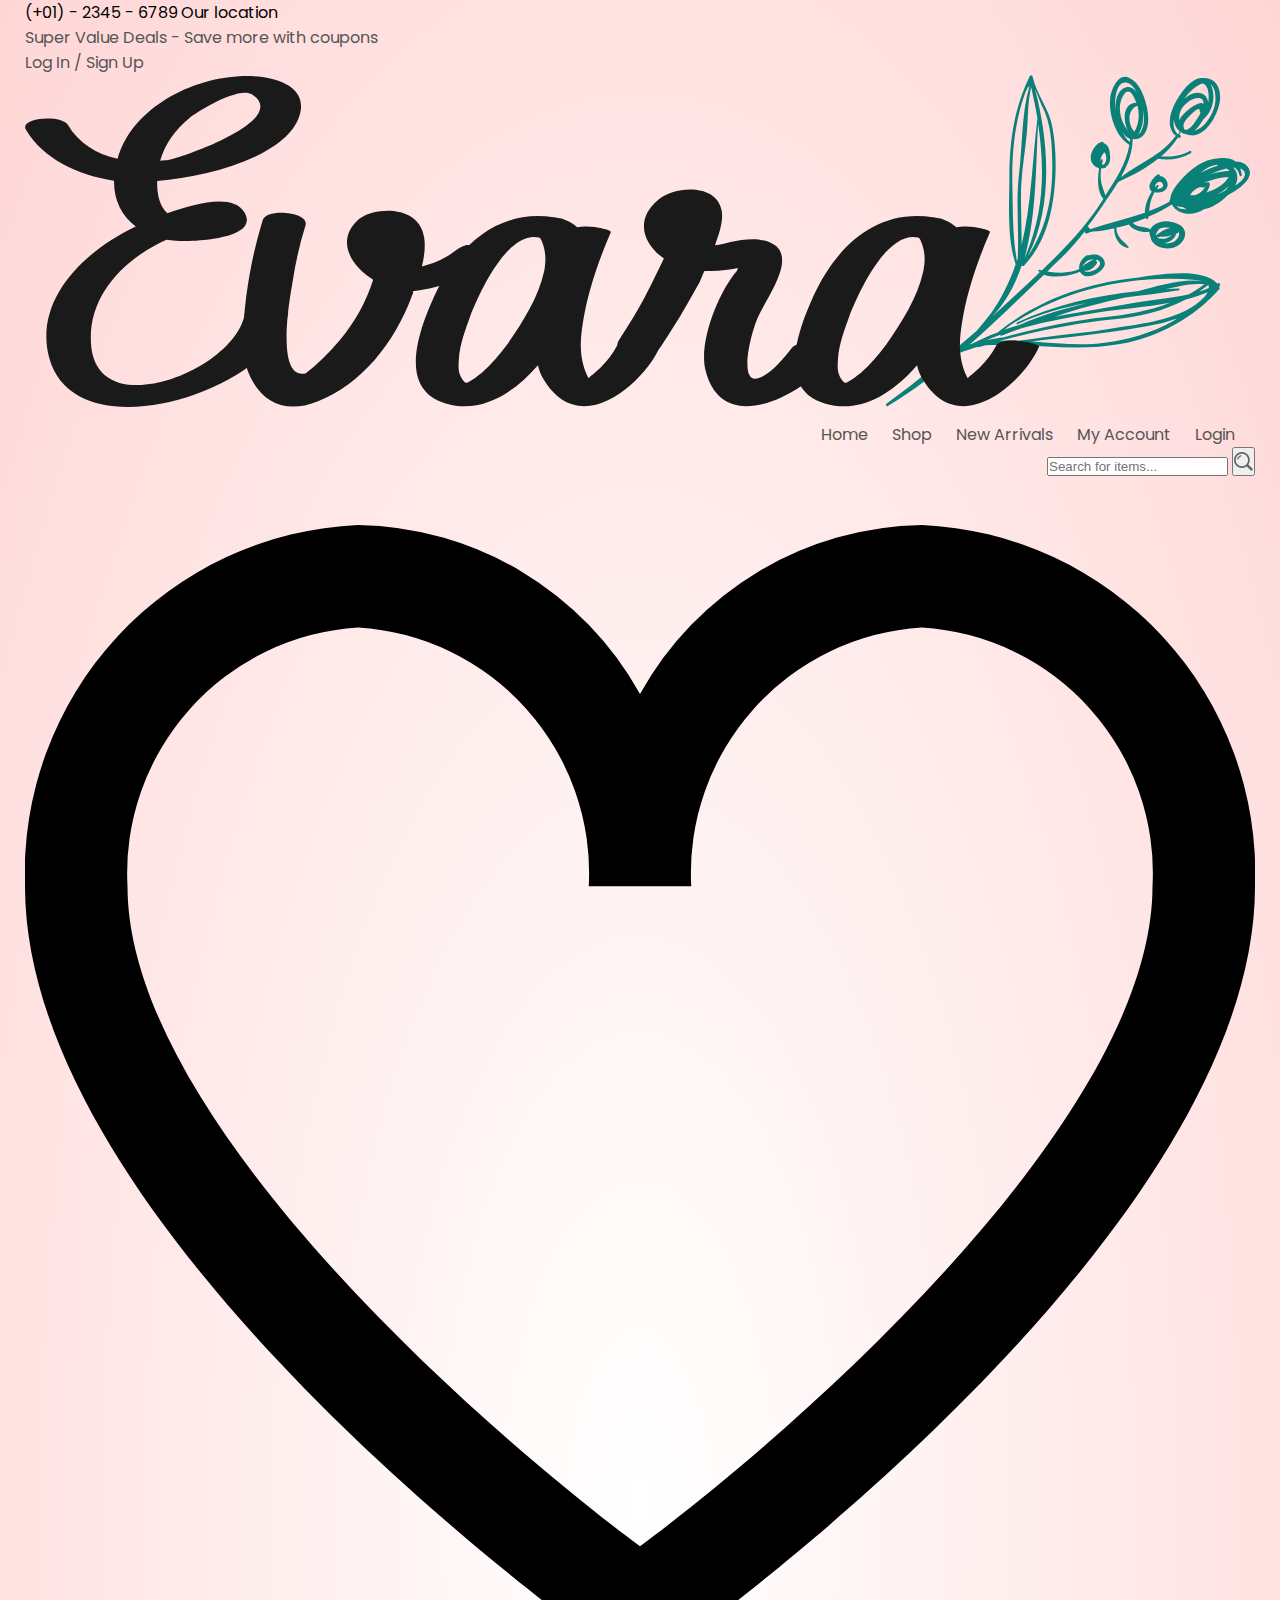
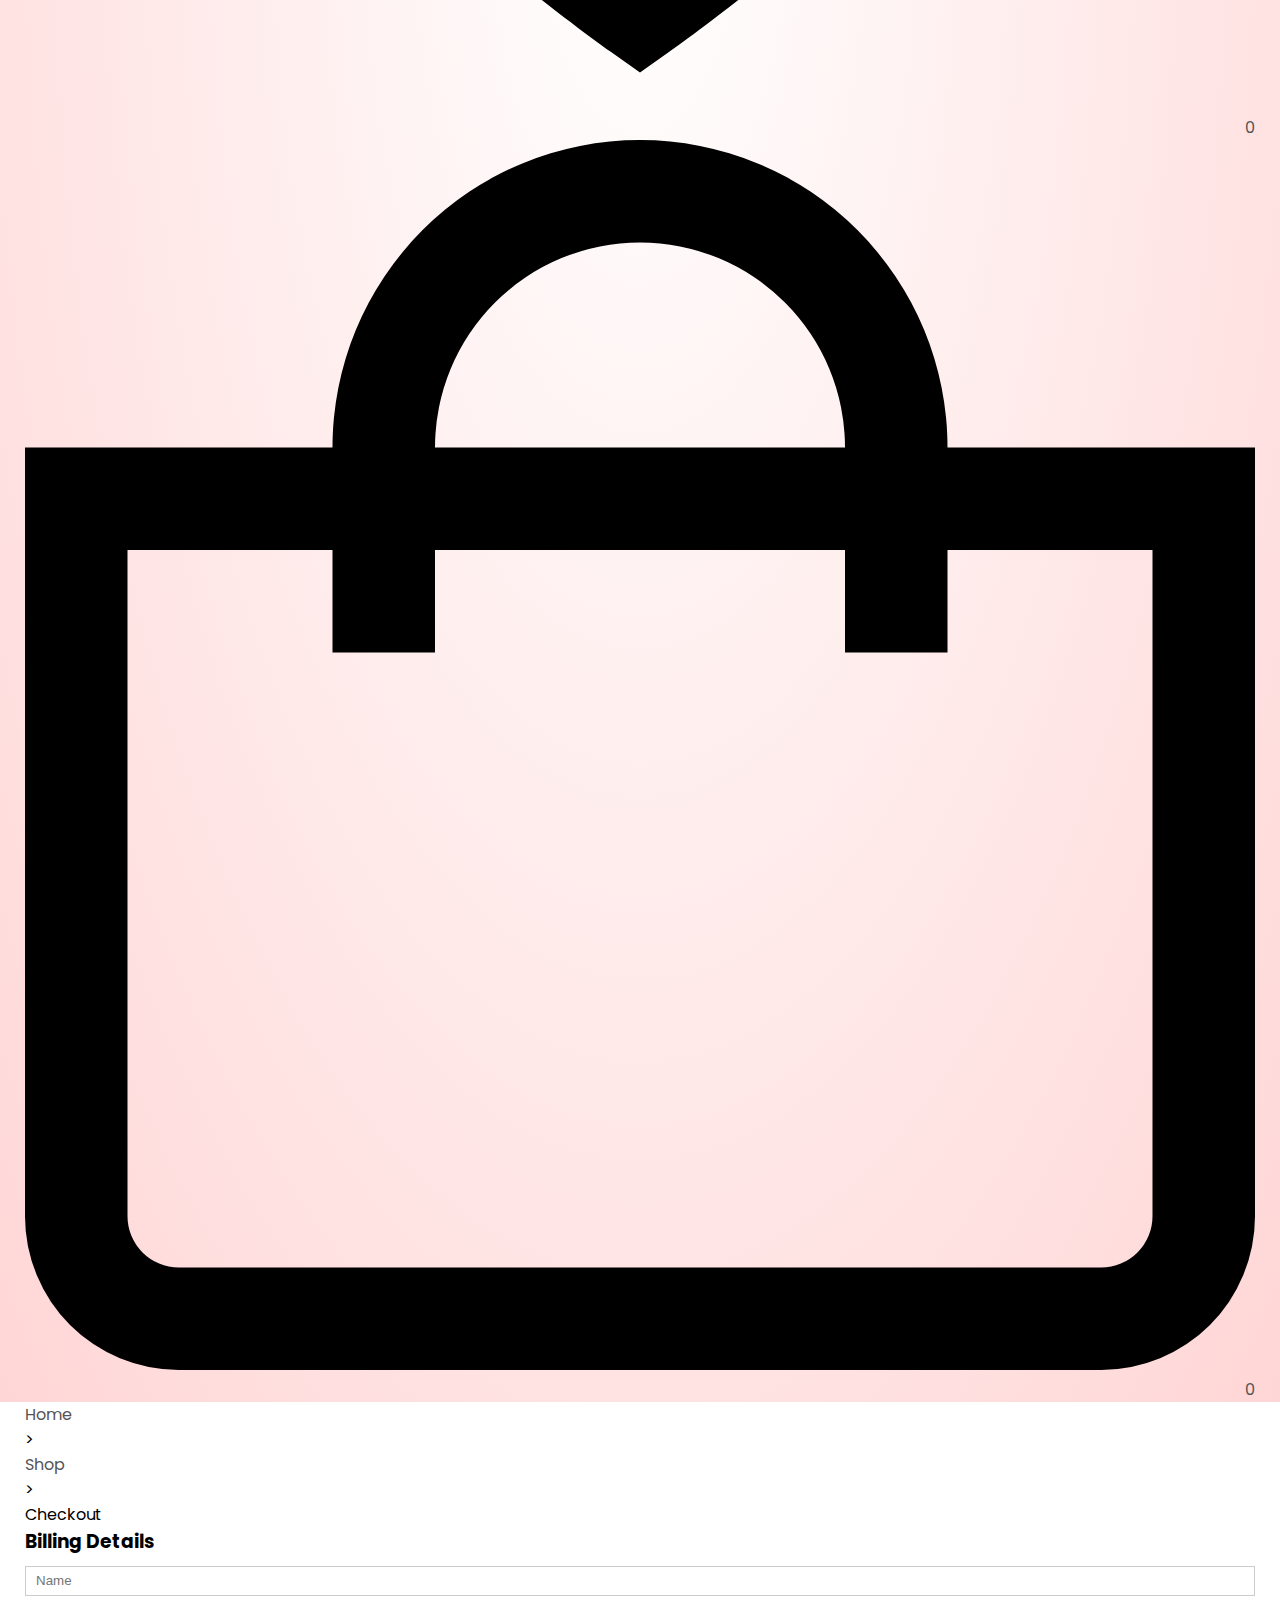
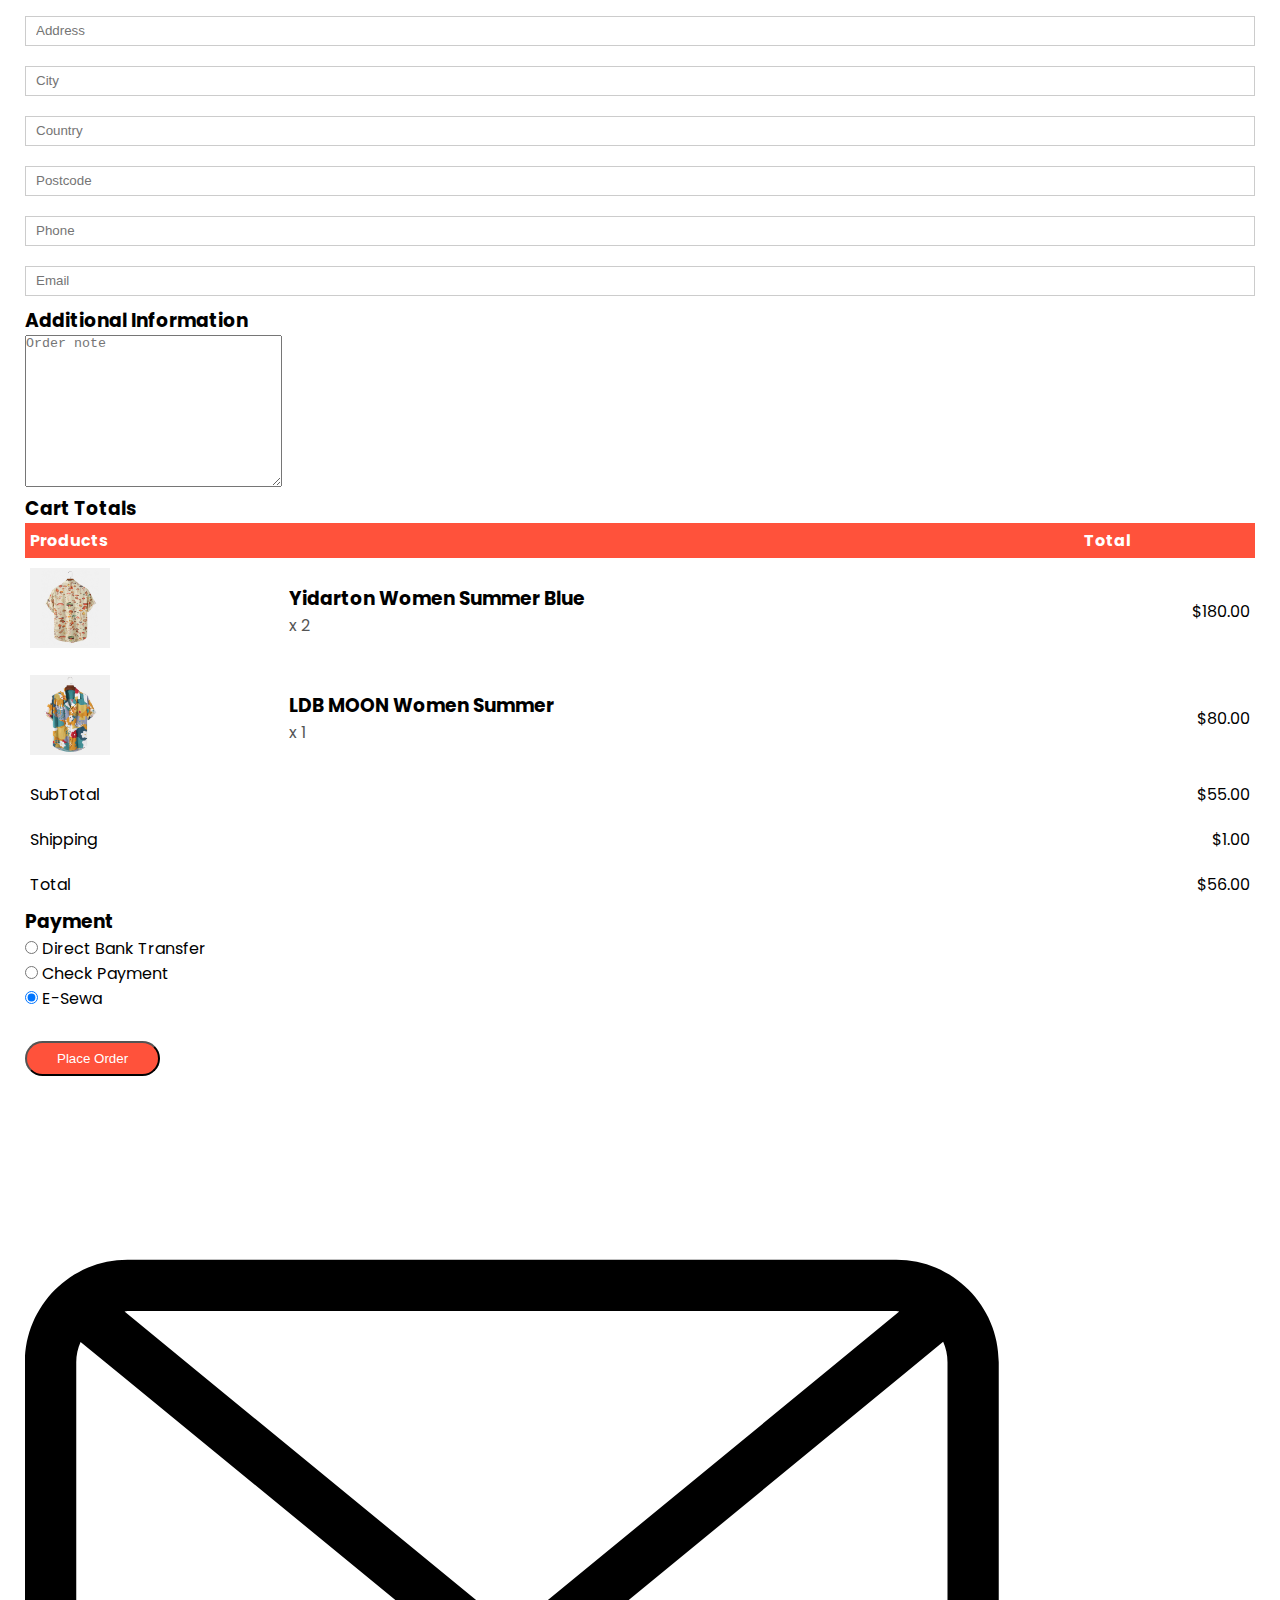
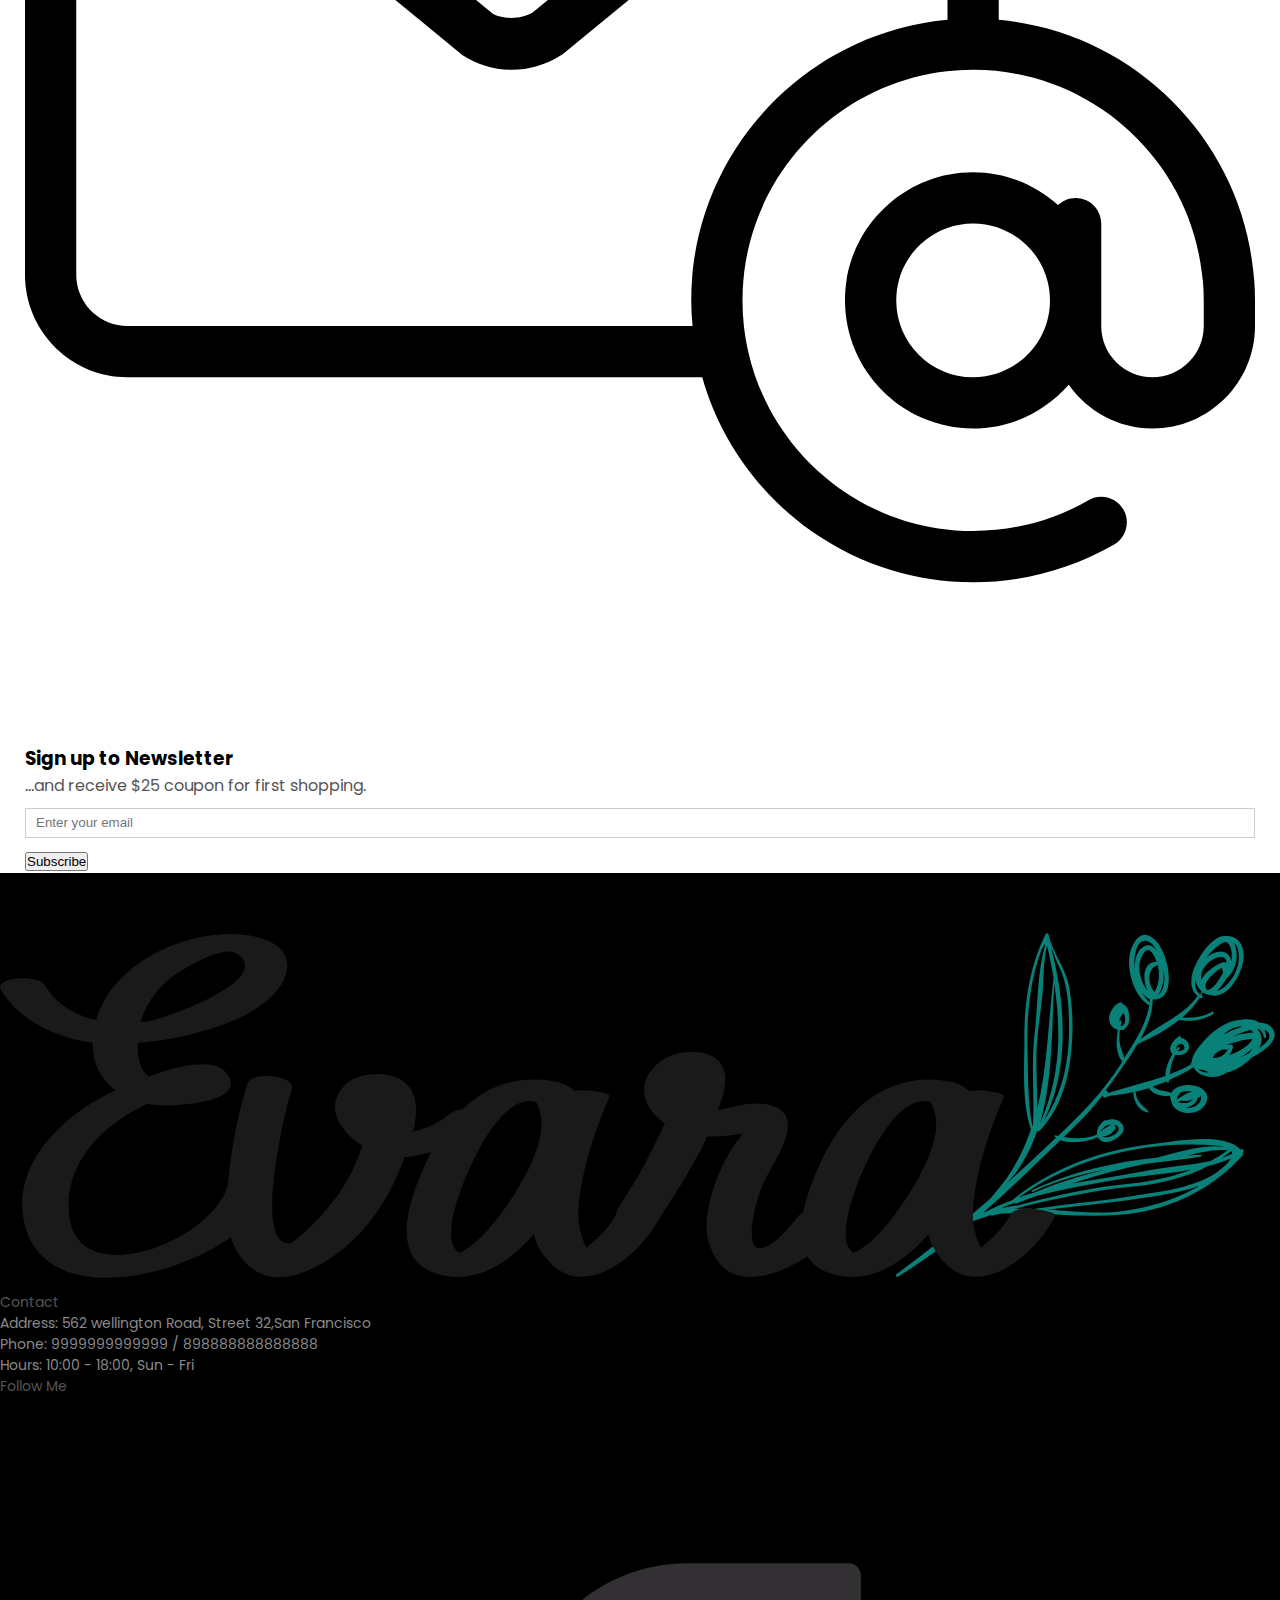
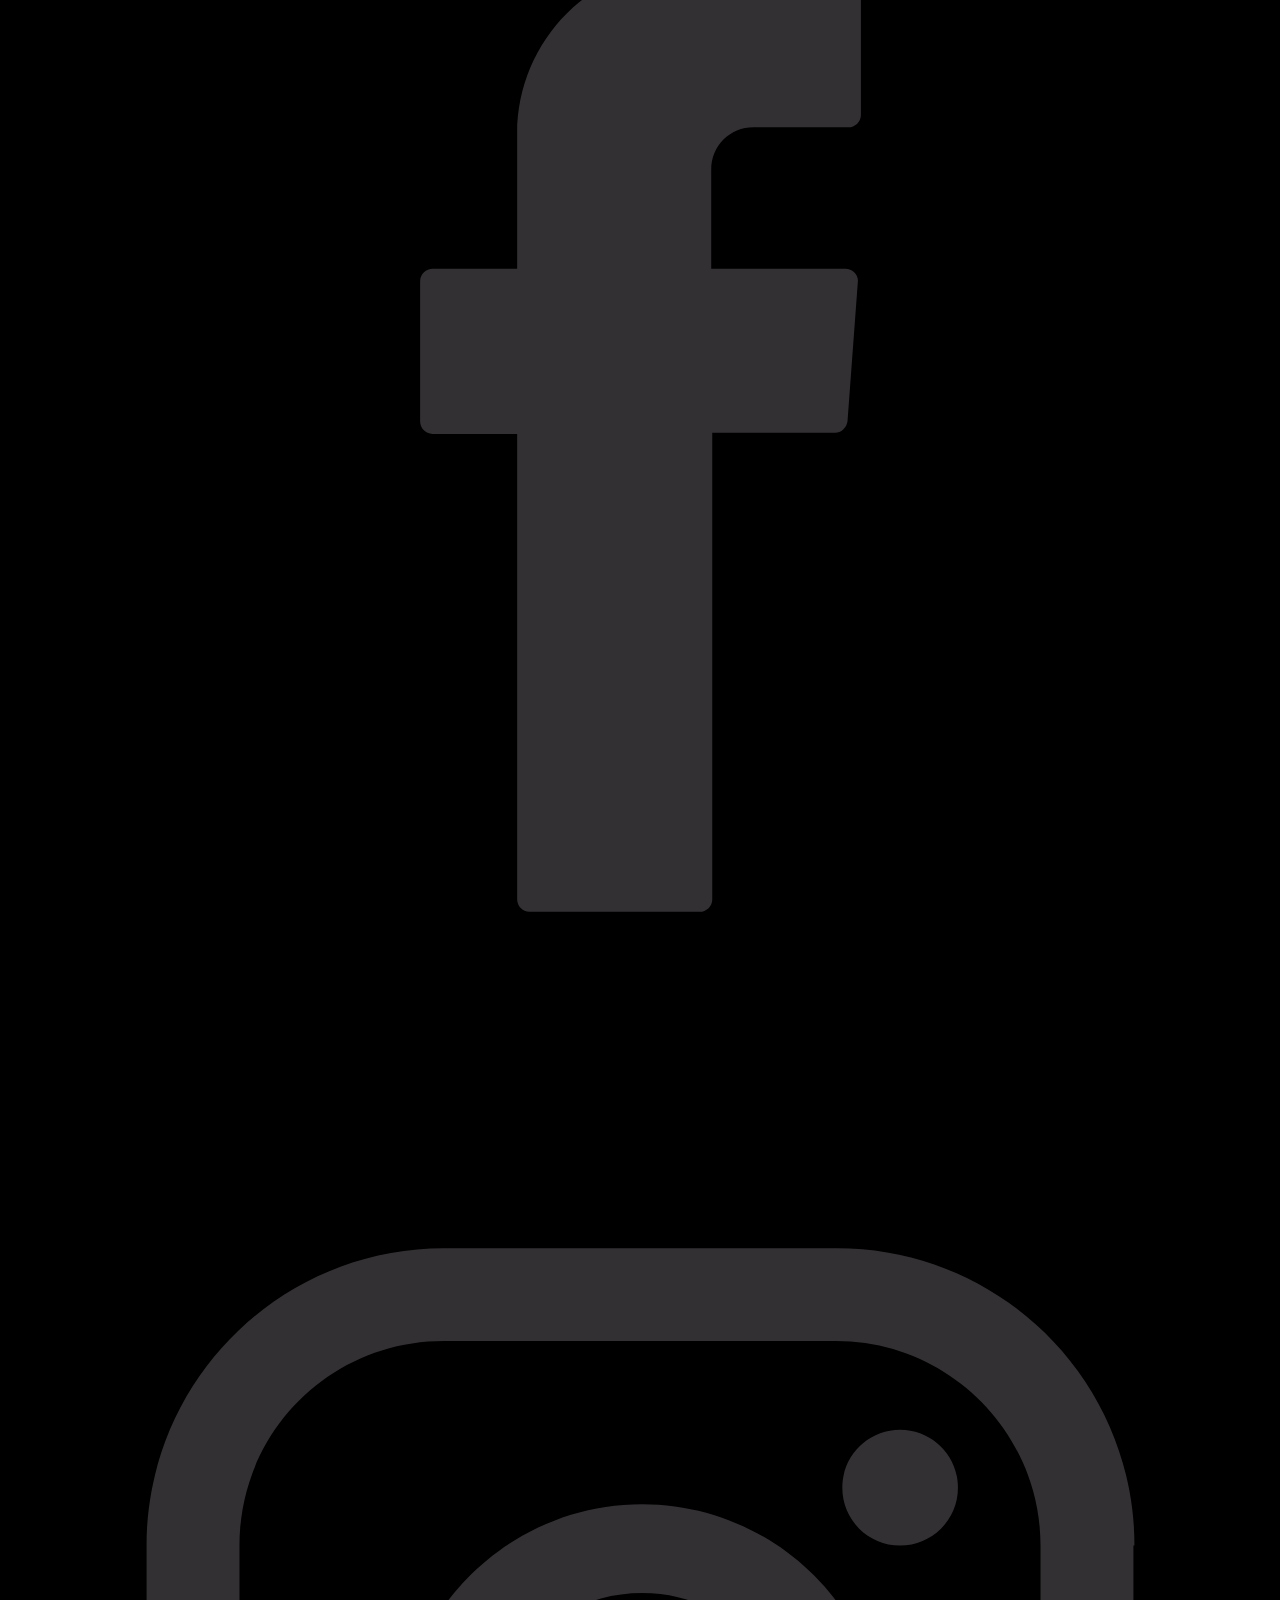
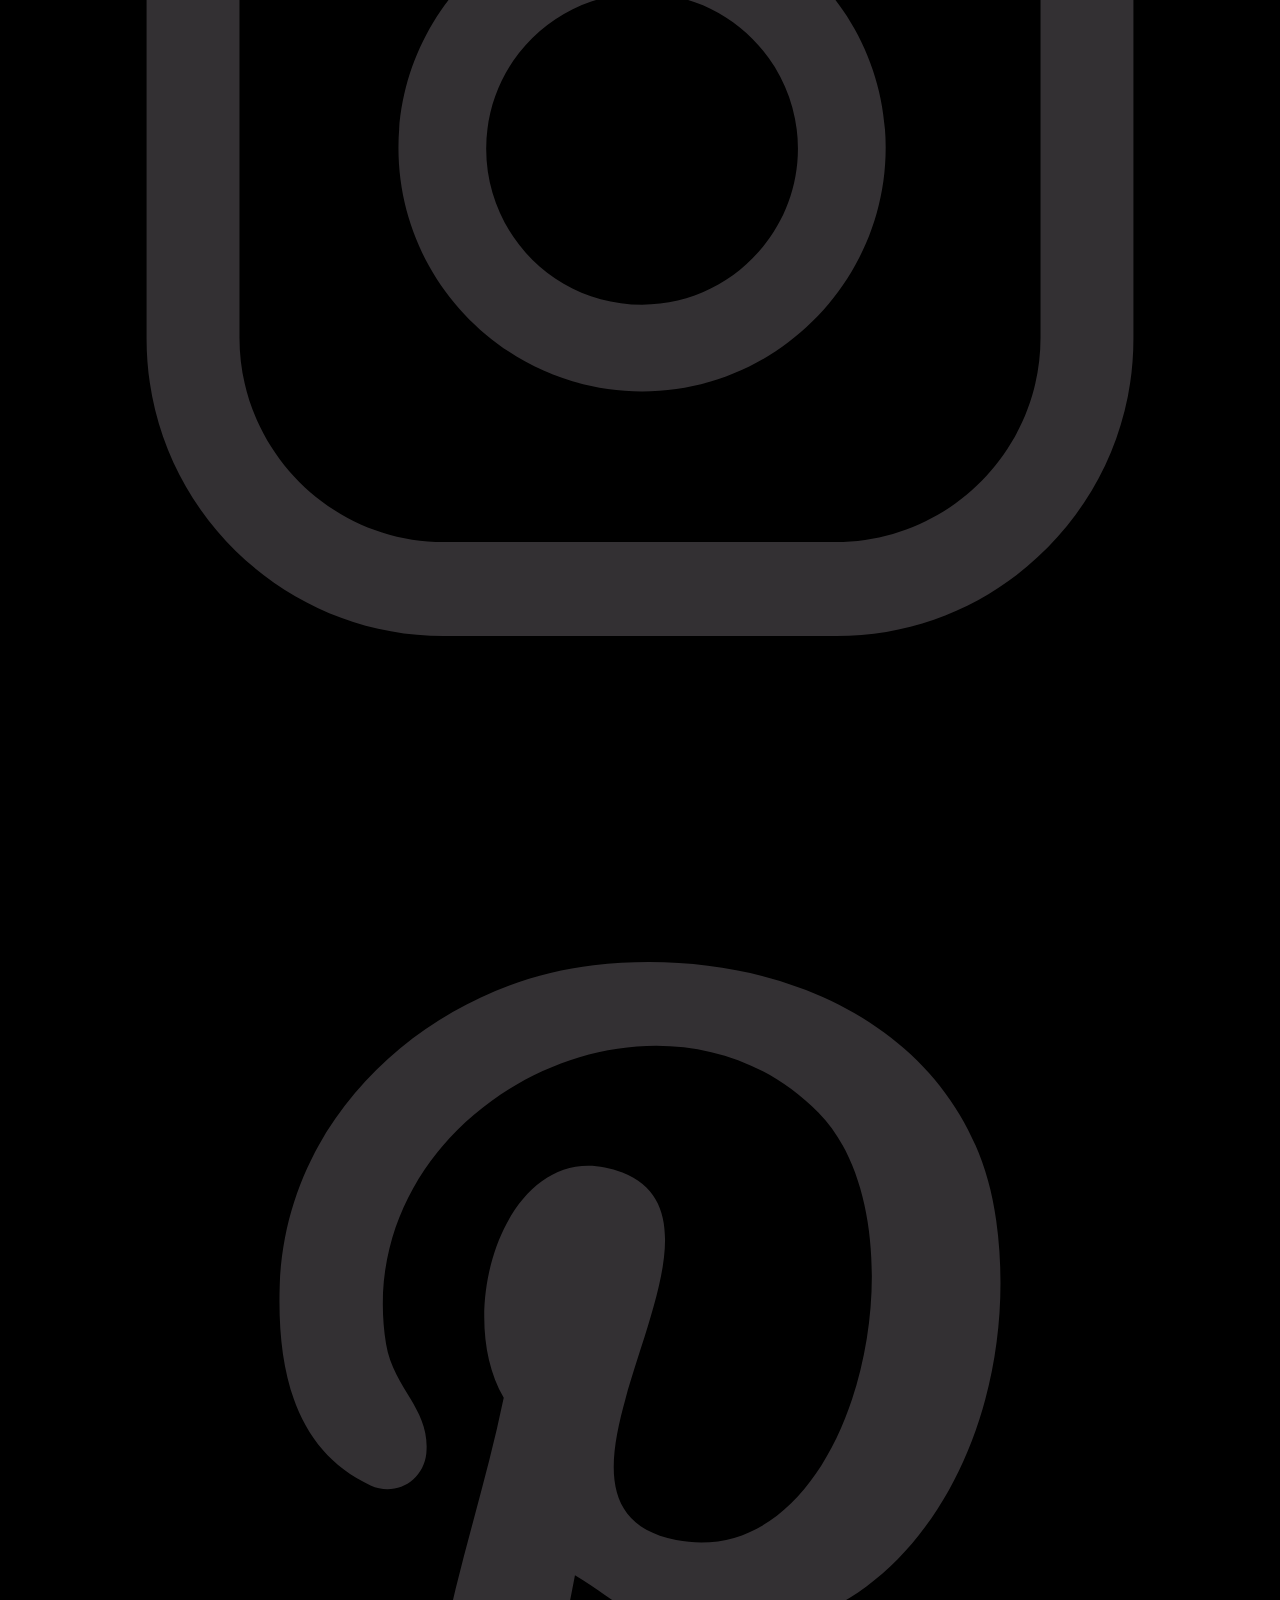
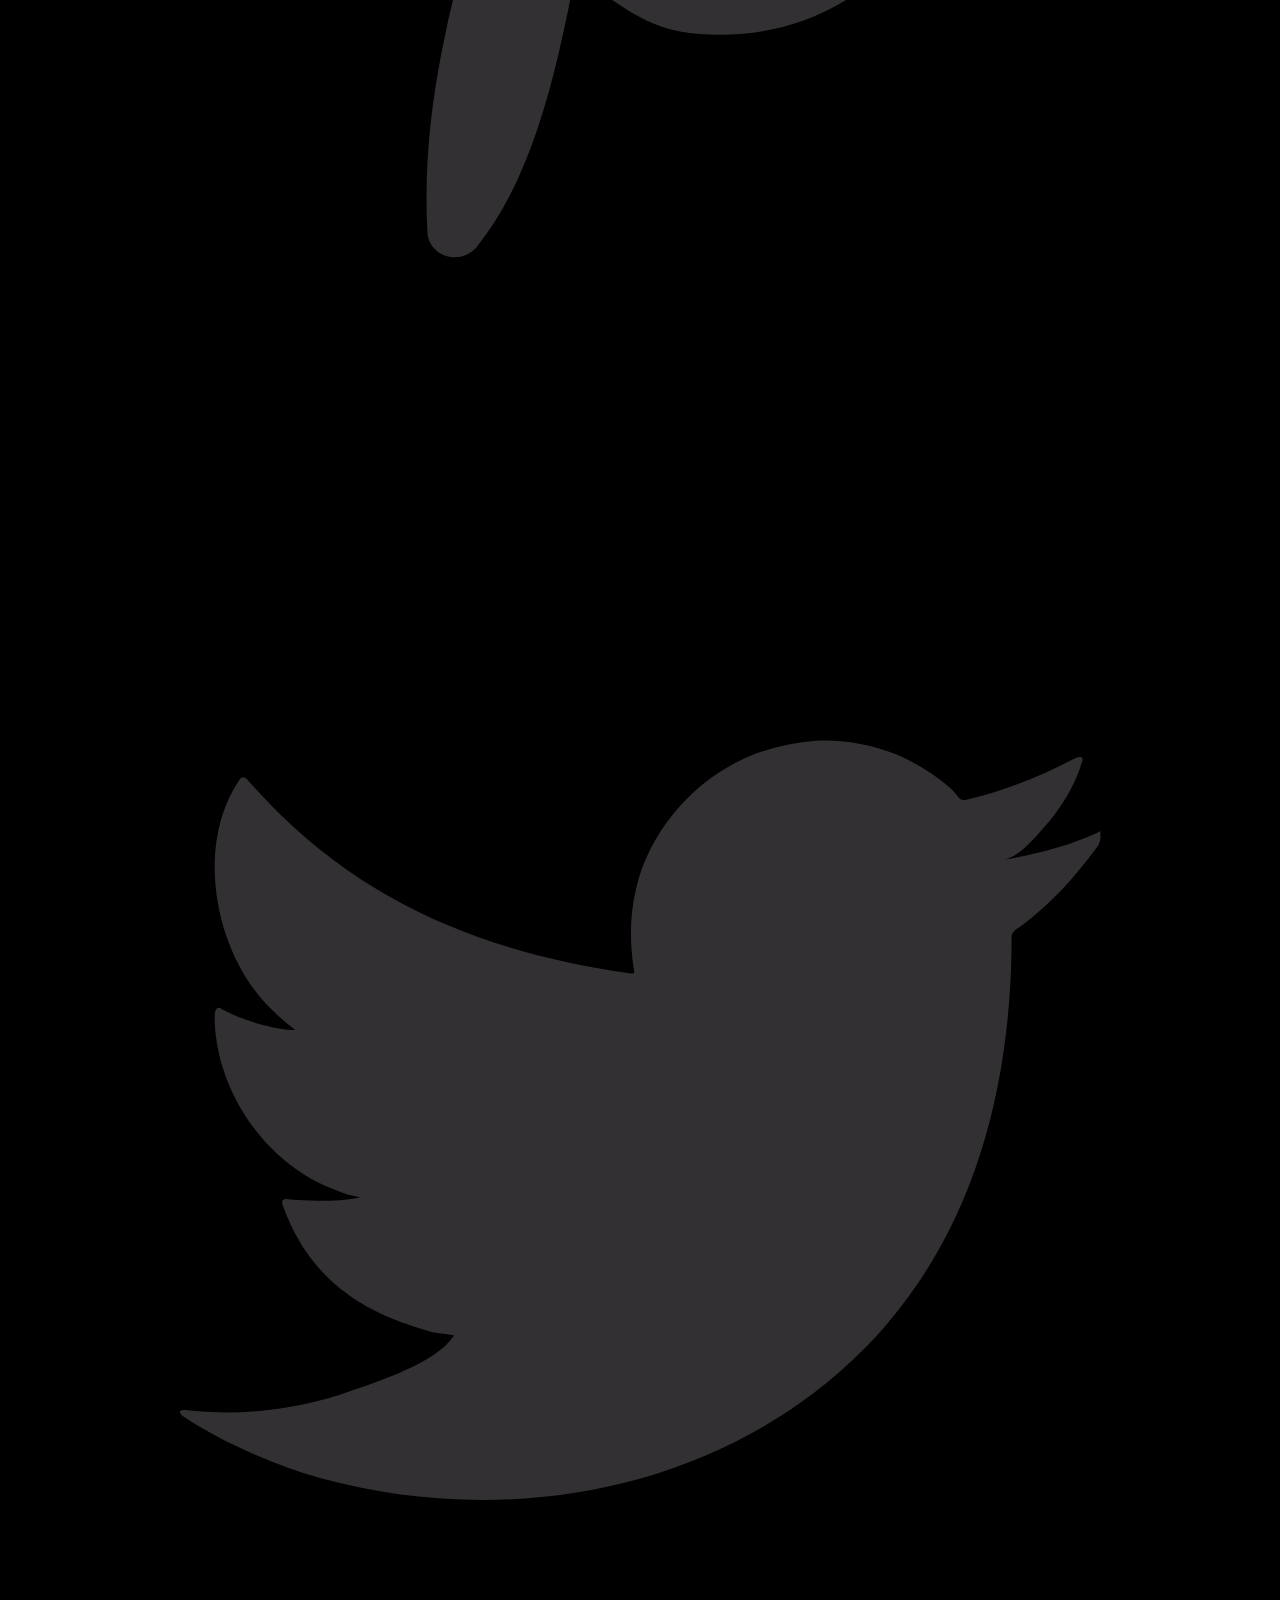
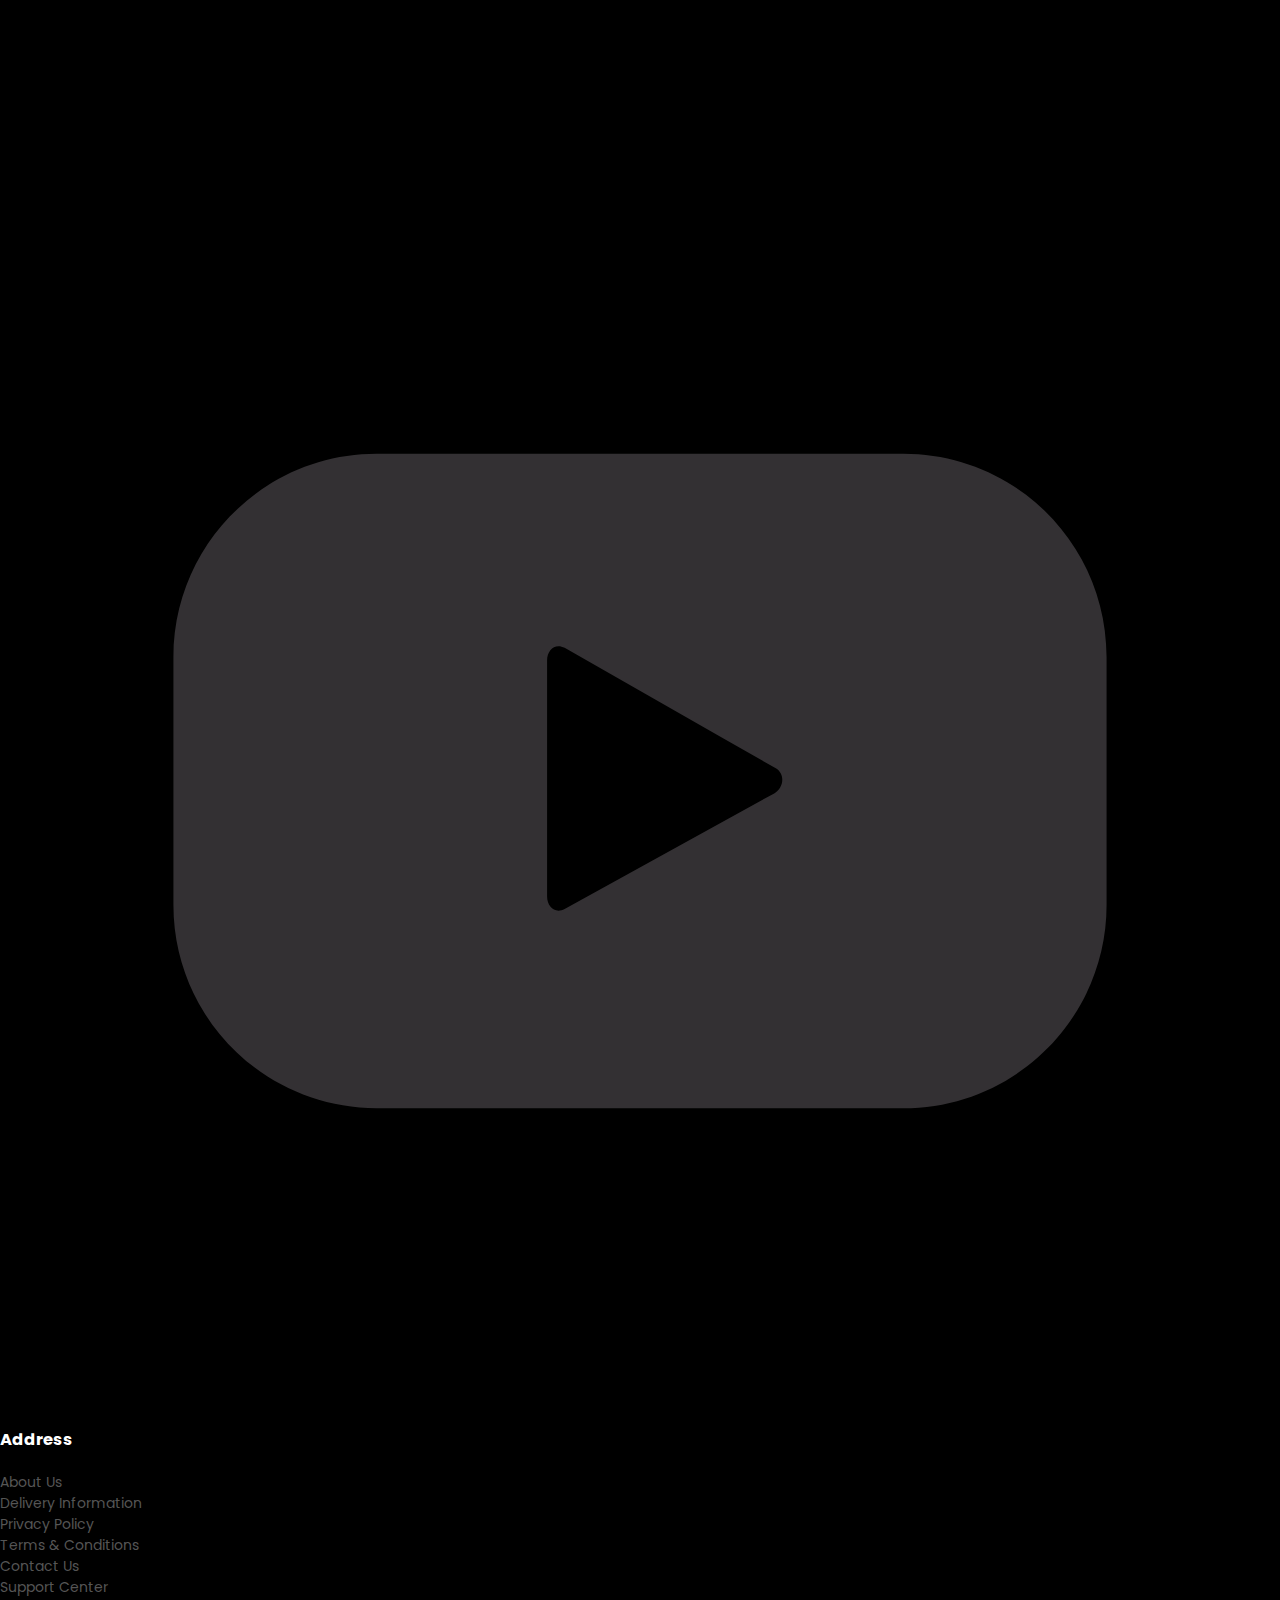
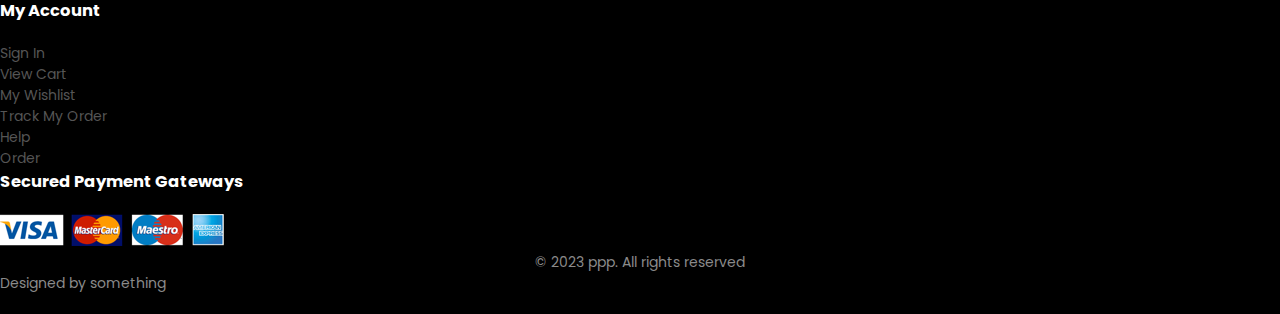
<file: checkout.html>
<!DOCTYPE html>
<html lang="en">
  <head>
    <meta charset="UTF-8" />
    <meta name="viewport" content="width=device-width, initial-scale=1.0" />

    <!--=============== FLATICON ===============-->
    <link rel="stylesheet" href="https://cdnjs.cloudflare.com/ajax/libs/font-awesome/6.4.2/css/all.min.css"/>

   <!--=============== SWIPER CSS ===============-->
   <link rel="stylesheet" href="https://cdn.jsdelivr.net/npm/swiper@10/swiper-bundle.min.css" />

    <!--=============== CSS ===============-->
    <link rel="stylesheet" href="style.css" />

    <title>Ecommerce Website</title>
  </head>
  <body>
    <!--=============== HEADER ===============-->
    <header class="header">
      <div class="header_top">
          <div class="header_container container">
              <div class="header_contact">
                  <span>(+01) - 2345 - 6789</span>
                  <span>Our location</span>
              </div>
              <p class="header-alert-news">Super Value Deals - Save more with coupons</p>
              <a href="login.html" class="header_top-action">
                  Log In / Sign Up
              </a>
          </div>
      </div>

      <nav class="nav container">
          <a href="index.html" class="nav_logo">
              <img src="img/logo.svg" class="nav_logo-img">
          </a>
          <div class="nav_menu" id="nav-menu">
              <ul class="nav_list">
                  <li class="nav_item">
                      <a href="index.html" class="nav_link">Home</a>
                  </li>

                  <li class="nav_item">
                      <a href="shop.html" class="nav_link">Shop</a>
                  </li>
                  
                  <li class="nav_item">
                      <a href="index.html#new-arrivals" class="nav_link">New Arrivals</a>
                  </li>

                  <li class="nav_item">
                      <a href="accounts.html" class="nav_link">My Account</a>
                  </li>

                  

                  <li class="nav_item">
                      <a href="login-register.html" class="nav_link">Login</a>
                  </li>
              </ul>

              <div class="header_search">
                  <input type="text" placeholder="Search for items..." class="form_input">
                  <button class="search_btn">
                      <img src="img/search.png" alt="">
                  </button>
              </div>
          </div>

          <div class="header_user-actions">
              <a href="wishlist.html" class="header_action-btn">
                  <img src="img/icon-heart.svg">
                  <span class="count">0</span>
              </a>
              <a href="cart.html" class="header_action-btn">
                  <img src="img/icon-cart.svg">
                  <span class="count" id="cart-count">0</span>
              </a>
          </div>
      </nav>
  </header>

    <!--=============== MAIN ===============-->
    <main class="main">
      <!--=============== BREADCRUMB ===============-->
      <section class="breadcrumb">
        <ul class="breadcrumb_list flex container">
            <li><a href="index.html" class="breadcrumb_link">Home</a></li>
            <li><span class="breadcrumb_link">></span></li>
            <li><a href="shop.html" class="breadcrumb_link">Shop</a></li>
            <li><span class="breadcrumb_link">></span></li>
            <li><span class="breadcrumb_link">Checkout</span></li>
        </ul>
      </section>

      <!--=============== CHECKOUT ===============-->
      <section class="checkout section_lg">
        <div class="checkout_container container grid">
          <div class="checkout_group">
            <h3 class="section_title">Billing Details</h3>

            <form action="" class="form grid">
              <input type="text" placeholder="Name" class="form_input">
              <input type="text" placeholder="Address" class="form_input">
              <input type="text" placeholder="City" class="form_input">
              <input type="text" placeholder="Country" class="form_input">
              <input type="text" placeholder="Postcode" class="form_input">
              <input type="text" placeholder="Phone" class="form_input">
              <input type="email" placeholder="Email" class="form_input">

              <h3 class="checkout_title">Additional Information</h3>
              <textarea name="" placeholder="Order note" id="" cols="30" rows="10" class="form_input textarea"></textarea>
            </form>
          </div>

          <div class="checkout_group">
            <h3 class="section_title">Cart Totals</h3>
            <table class="order_table">
              <tr>
                <th colspan="2">Products</th>
                <th>Total</th>
              </tr>
              <tr>
                <td><img src="img/product-1-2.jpg" alt="" class="order_img"></td>
                <td>
                  <h3 class="table_title">Yidarton Women Summer Blue</h3>
                  <p class="table_quantity">x 2</p>
                </td>

                <td><span class="table_price">$180.00</span></td>
              </tr>

              <tr>
                <td><img src="img/product-2-1.jpg" alt="" class="order_img"></td>
                <td>
                  <h3 class="table_title">LDB MOON Women Summer</h3>
                  <p class="table_quantity">x 1</p>
                </td>

                <td><span class="table_price">$80.00</span></td>
              </tr>

              <tr>
                <td><span class="order_subtitle">SubTotal</span></td>
              <td colspan="2"><span class="table_price">$55.00</span></td>
              </tr>
              <tr>
                <td><span class="order_subtitle">Shipping</span></td>
                <td colspan="2"><span class="table_price">$1.00</span></td>
                </tr>
                <tr>
                  <td><span class="order_subtitle">Total</span></td>
                  <td colspan="2"><span class="order_grand-total">$56.00</span></td>
                  </tr>
            </table>

            <div class="payment_methods">
              <h3 class="checkout_title payment_title">Payment</h3>
              <div class="payment_option flex">
                <input type="radio" name="radio" checked class="payment_input">
                <label for="" class="payment_label">Direct Bank Transfer</label>
              </div>

              <div class="payment_option flex">
                <input type="radio" name="radio" checked class="payment_input">
                <label for="" class="payment_label">Check Payment</label>
              </div>

              <div class="payment_option flex">
                <input type="radio" name="radio" checked class="payment_input">
                <label for="" class="payment_label">E-Sewa</label>
              </div>
            </div>

            <button class="btn btn-md">Place Order</button>
          </div>
        </div>
      </section>

      <!--=============== NEWSLETTER ===============-->
      <section class="newsletter section">
        <div class="newsletter_container container grid">
            <h3 class="newsletter_title flex"s>
                <img src="img/icon-email.svg" class="newsletter_icon">
                Sign up to Newsletter
            </h3>

            <p class="newsletter_description">
                ...and receive $25 coupon for first shopping.
            </p>

            <form action="" class="newsletter_form">
                <input placeholder="Enter your email" class="newsletter_input">
                <button type="text" class="newsletter_btn">Subscribe</button>
            </form>
        </div>
      </section>
    </main>

    <!--=============== FOOTER ===============-->
    <footer class="footer container">
      <div class="footer_container grid">
          <div class="footer_content">
              <a href="index.html" class="footer_logo">
                  <img src="img/logo.svg" alt="" class="footer_logo-img">
              </a>
              <h4 class="footer_subtitle">Contact</h4>

              <p class="footer_description">
                  <span>Address:</span> 562 wellington Road, Street 32,San Francisco
              </p>
              <p class="footer_description">
                  <span>Phone:</span> 9999999999999 / 898888888888888
              </p>
              <p class="footer_description">
                  <span>Hours:</span> 10:00 - 18:00, Sun - Fri
              </p>

              <div class="footer_social">
                  <h4 class="footer_subtitle">Follow Me</h4>
                  <div class="footer_social-links flex">
                      <a href=""><img src="img/icon-facebook.svg" class="footer_social-icon"></a>

                      <a href=""><img src="img/icon-instagram.svg" class="footer_social-icon"></a>

                      <a href=""><img src="img/icon-pinterest.svg" class="footer_social-icon"></a>

                      <a href=""><img src="img/icon-twitter.svg" class="footer_social-icon"></a>
                      <a href=""><img src="img/icon-youtube.svg" class="footer_social-icon"></a>
                  </div>
              </div>
          </div>

          <div class="footer_content">
              <h3 class="footer_title">Address</h3>
              <ul class="footer_links">
                  <li><a href="" class="footer_link">About Us</a></li>
                  <li><a href="" class="footer_link">Delivery Information</a></li>
                  <li><a href="" class="footer_link">Privacy Policy</a></li>
                  <li><a href="" class="footer_link">Terms & Conditions</a></li>
                  <li><a href="" class="footer_link">Contact Us</a></li>
                  <li><a href="" class="footer_link">Support Center</a></li>
              </ul>
          </div>

          <div class="footer_content">
              <h3 class="footer_title">My Account</h3>
              <ul class="footer_links">
                  <li><a href="" class="footer_link">Sign In</a></li>
                  <li><a href="" class="footer_link">View Cart</a></li>
                  <li><a href="" class="footer_link">My Wishlist</a></li>
                  <li><a href="" class="footer_link">Track My Order</a></li>
                  <li><a href="" class="footer_link">Help</a></li>
                  <li><a href="" class="footer_link">Order</a></li>
              </ul>
          </div>

          <div class="footer_content">
              <h3 class="footer_title">Secured Payment Gateways</h3>

              <img src="img/payment-method.png" alt="" class="payment_img">
          </div>
      </div>

      <div class="footer_bottom">
          <p class="copyright">&copy; 2023 ppp. All rights reserved</p>
          <span class="designer">Designed by something</span>
      </div>
  </footer>

    <!--=============== SWIPER JS ===============-->
    <script src="https://cdn.jsdelivr.net/npm/swiper@10/swiper-bundle.min.js"></script>

    <!--=============== MAIN JS ===============-->
    <script src="script.js"></script>
  </body>
</html>
</file>
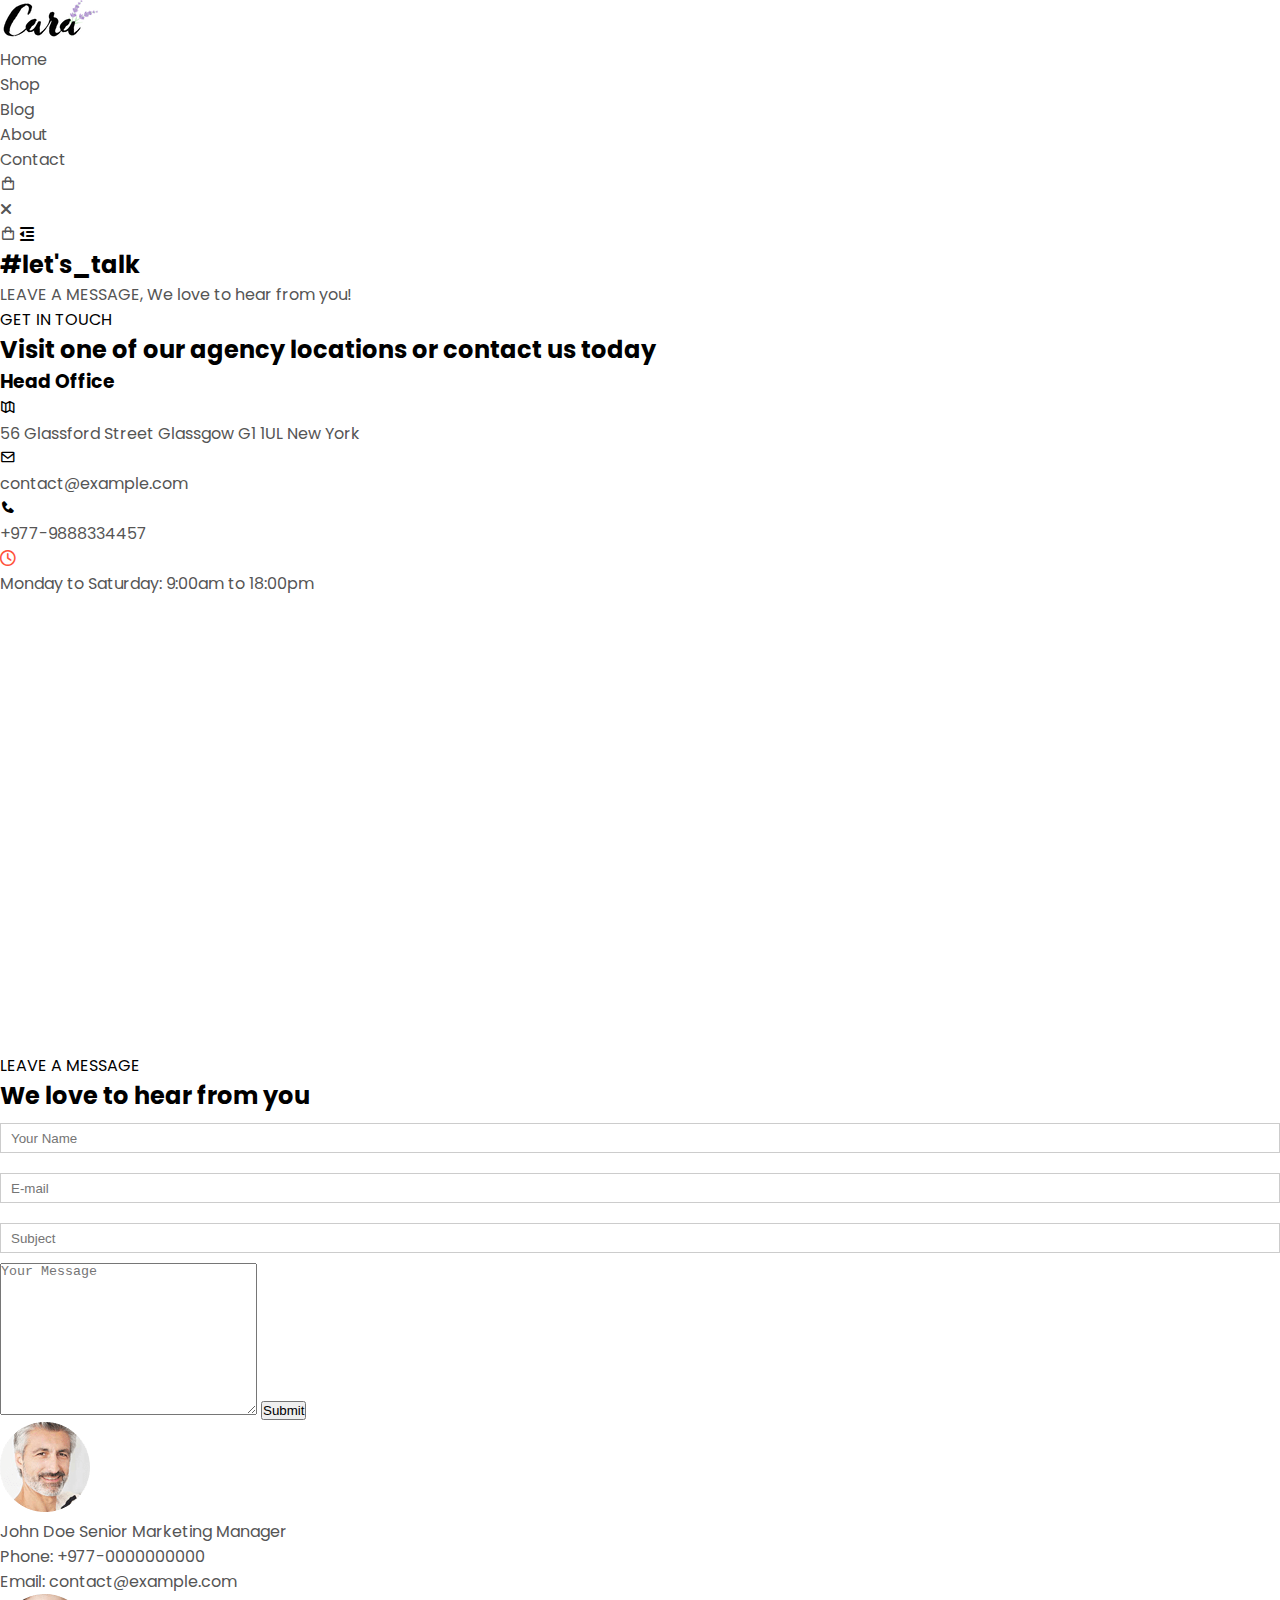
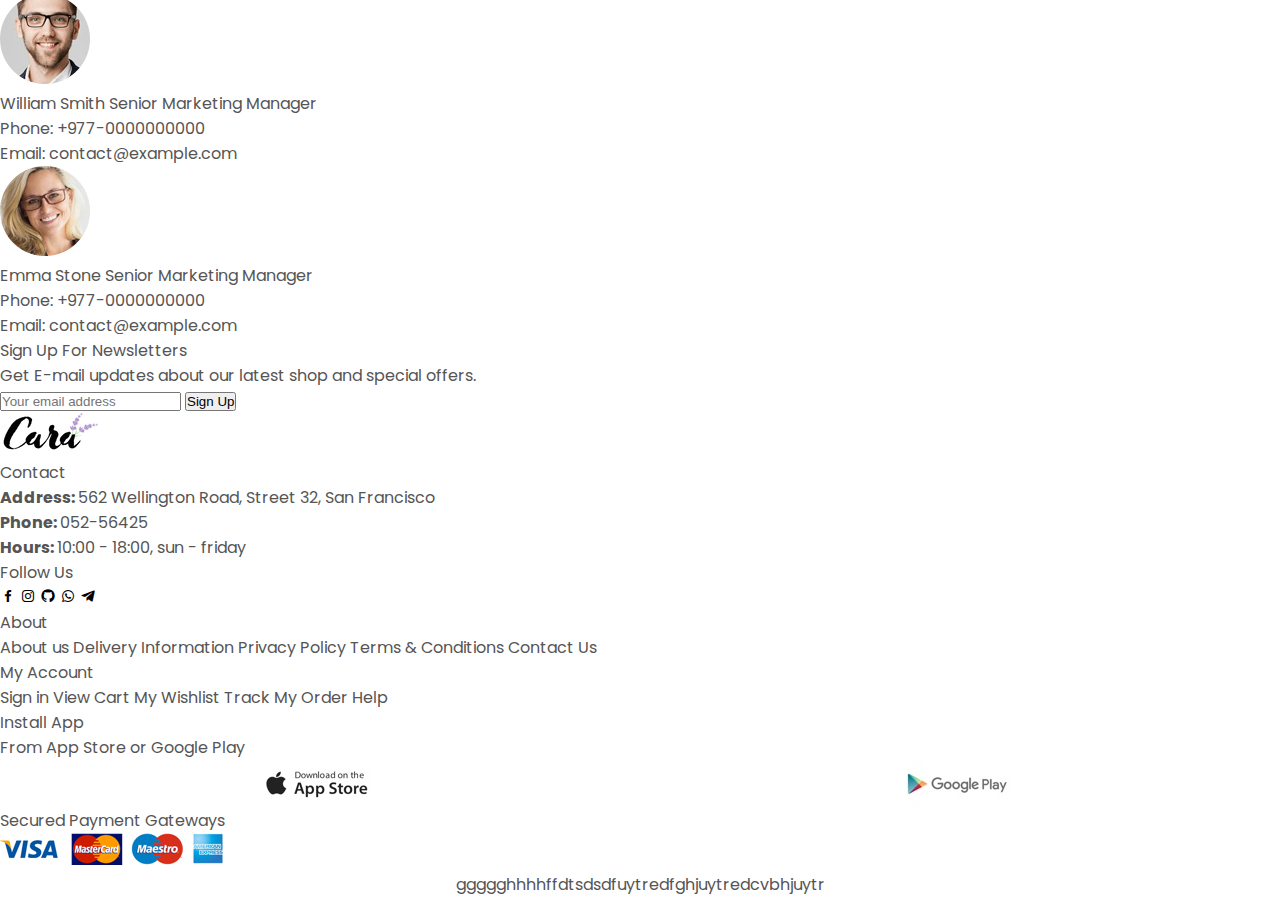
<file: contact.html>
<!DOCTYPE html>
<html lang="en">
<head>
    <meta charset="UTF-8">
    <meta name="viewport" content="width=device-width, initial-scale=1.0">
    <title>Online Shopping</title>
    <link rel="stylesheet" href="style.css">
    <link href='https://unpkg.com/boxicons@2.1.4/css/boxicons.min.css' rel='stylesheet'>
    <link rel="stylesheet" href="https://cdnjs.cloudflare.com/ajax/libs/font-awesome/6.4.2/css/all.min.css">
</head>
<body>

    <section id="header">
        <a href="#"><img src="img/logo.png" class="logo" alt=""></a>
        <div>
            <ul id="navbar">
                <li><a href="index.html">Home</a></li>
                <li><a href="shop.html">Shop</a></li>
                <li><a href="blog.html">Blog</a></li>
                <li><a href="about.html">About</a></li>
                <li><a class="active" href="contact.html">Contact</a></li>
                <li id="lg-bag"><a href="cart.html"><i class='bx bx-shopping-bag'></i></a></li>
                <a href="#" id="close"><i class="fas fa-times"></i></a>
            </ul>
        </div>
        <div id="mobile">
            <a href="cart.html"><i class='bx bx-shopping-bag'></i></a>
            <i id="bar" class="fas fa-outdent"></i>
        </div>
    </section>

    <section id="page-header" class="about-header">
        <h2>#let's_talk</h2>
        <p>LEAVE A MESSAGE, We love to hear from you! </p>
    </section>

    <section id="contact-details" class="section-p1">
        <div class="details">
            <span>GET IN TOUCH</span>
            <h2>Visit one of our agency locations or contact us today</h2>
            <h3>Head Office</h3>
            <div>
                <li>
                    <i class='bx bx-map-alt'></i>
                    <p>56 Glassford Street Glassgow G1 1UL New York</p>
                </li>
                <li>
                    <i class='bx bx-envelope'></i>
                    <p>contact@example.com</p>
                </li>
                <li>
                    <i class='bx bxs-phone'></i>
                    <p>+977-9888334457</p>
                </li>
                <li>
                    <i class='fa-regular fa-clock'></i>
                    <p>Monday to Saturday: 9:00am to 18:00pm</p>
                </li>
            </div>
        </div>

        <div class="map">
            <iframe src="https://www.google.com/maps/embed?pb=!1m18!1m12!1m3!1d56589.58439880679!2d84.30161475!3d27.567195650000006!2m3!1f0!2f0!3f0!3m2!1i1024!2i768!4f13.1!3m3!1m2!1s0x3994f652787450ad%3A0xb8fe1fed4f348d81!2sJagatpur%2C%2044200!5e0!3m2!1sen!2snp!4v1693566378073!5m2!1sen!2snp" width="600" height="450" style="border:0;" allowfullscreen="" loading="lazy" referrerpolicy="no-referrer-when-downgrade"></iframe>
        </div>
    </section>

    <section id="form-details">
        <form action="">
            <span>LEAVE A MESSAGE</span>
            <h2>We love to hear from you</h2>
            <input type="text" placeholder="Your Name">
            <input type="text" placeholder="E-mail">
            <input type="text" placeholder="Subject">
            <textarea name="" id="" cols="30" rows="10" placeholder="Your Message"></textarea>
            <button class="normal">Submit</button>
        </form>

        <div class="people">
            <div>
                <img src="img/people/1.png">
                <p><span>John Doe</span> Senior Marketing Manager <br> Phone: +977-0000000000 <br>Email: contact@example.com</p>
            </div>

            <div>
                <img src="img/people/2.png">
                <p><span>William Smith</span> Senior Marketing Manager <br> Phone: +977-0000000000 <br>Email: contact@example.com</p>
            </div>

            <div>
                <img src="img/people/3.png">
                <p><span>Emma Stone</span> Senior Marketing Manager <br> Phone: +977-0000000000 <br>Email: contact@example.com</p>
            </div>
        </div>
    </section>

    <section id="newsletter" class="section-p1 section-m1">
        <div class="newstext">
            <h4>Sign Up For Newsletters</h4>
            <p>Get E-mail updates about our latest shop and <span>special offers.</span></p>
        </div>
        <div class="form">
            <input type="text" placeholder="Your email address">
            <button class="normal">Sign Up</button>
        </div>
    </section>

    <footer class="section-p1">
        <div class="col">
            <img class="logo" src="img/logo.png">
            <h4>Contact</h4>
            <p><strong>Address: </strong>562 Wellington Road, Street 32, San Francisco</p>
            <p><strong>Phone: </strong>052-56425</p>
            <p><strong>Hours: </strong>10:00 - 18:00, sun - friday</p>
            <div class="follow">
                <h4>Follow Us</h4>
                <div class="icon">
                    <i class='bx bxl-facebook'></i>
                    <i class='bx bxl-instagram'></i>
                    <i class='bx bxl-github'></i>
                    <i class='bx bxl-whatsapp'></i>
                    <i class='bx bxl-telegram'></i>
                </div>
            </div>
        </div>
        <div class="col">
            <h4>About</h4>
            <a href="#">About us</a>
            <a href="#">Delivery Information</a>
            <a href="#">Privacy Policy</a>
            <a href="#">Terms & Conditions</a>
            <a href="#">Contact Us</a>
        </div>

        <div class="col">
            <h4>My Account</h4>
            <a href="#">Sign in</a>
            <a href="#">View Cart</a>
            <a href="#">My Wishlist</a>
            <a href="#">Track My Order</a>
            <a href="#">Help</a>
        </div>

        <div class="col install">
            <h4>Install App</h4>
            <p>From App Store or Google Play</p>
            <div class="row">
                <img src="img/pay/app.jpg">
                <img src="img/pay/play.jpg">
            </div>
            <p>Secured Payment Gateways </p>
            <img src="img/pay/pay.png">
        </div>

        <div class="copyright">
            <p>ggggghhhhffdtsdsdfuytredfghjuytredcvbhjuytr</p>
        </div>
    </footer>
    

    <script src="script.js"></script>
</body>
</html>
</file>
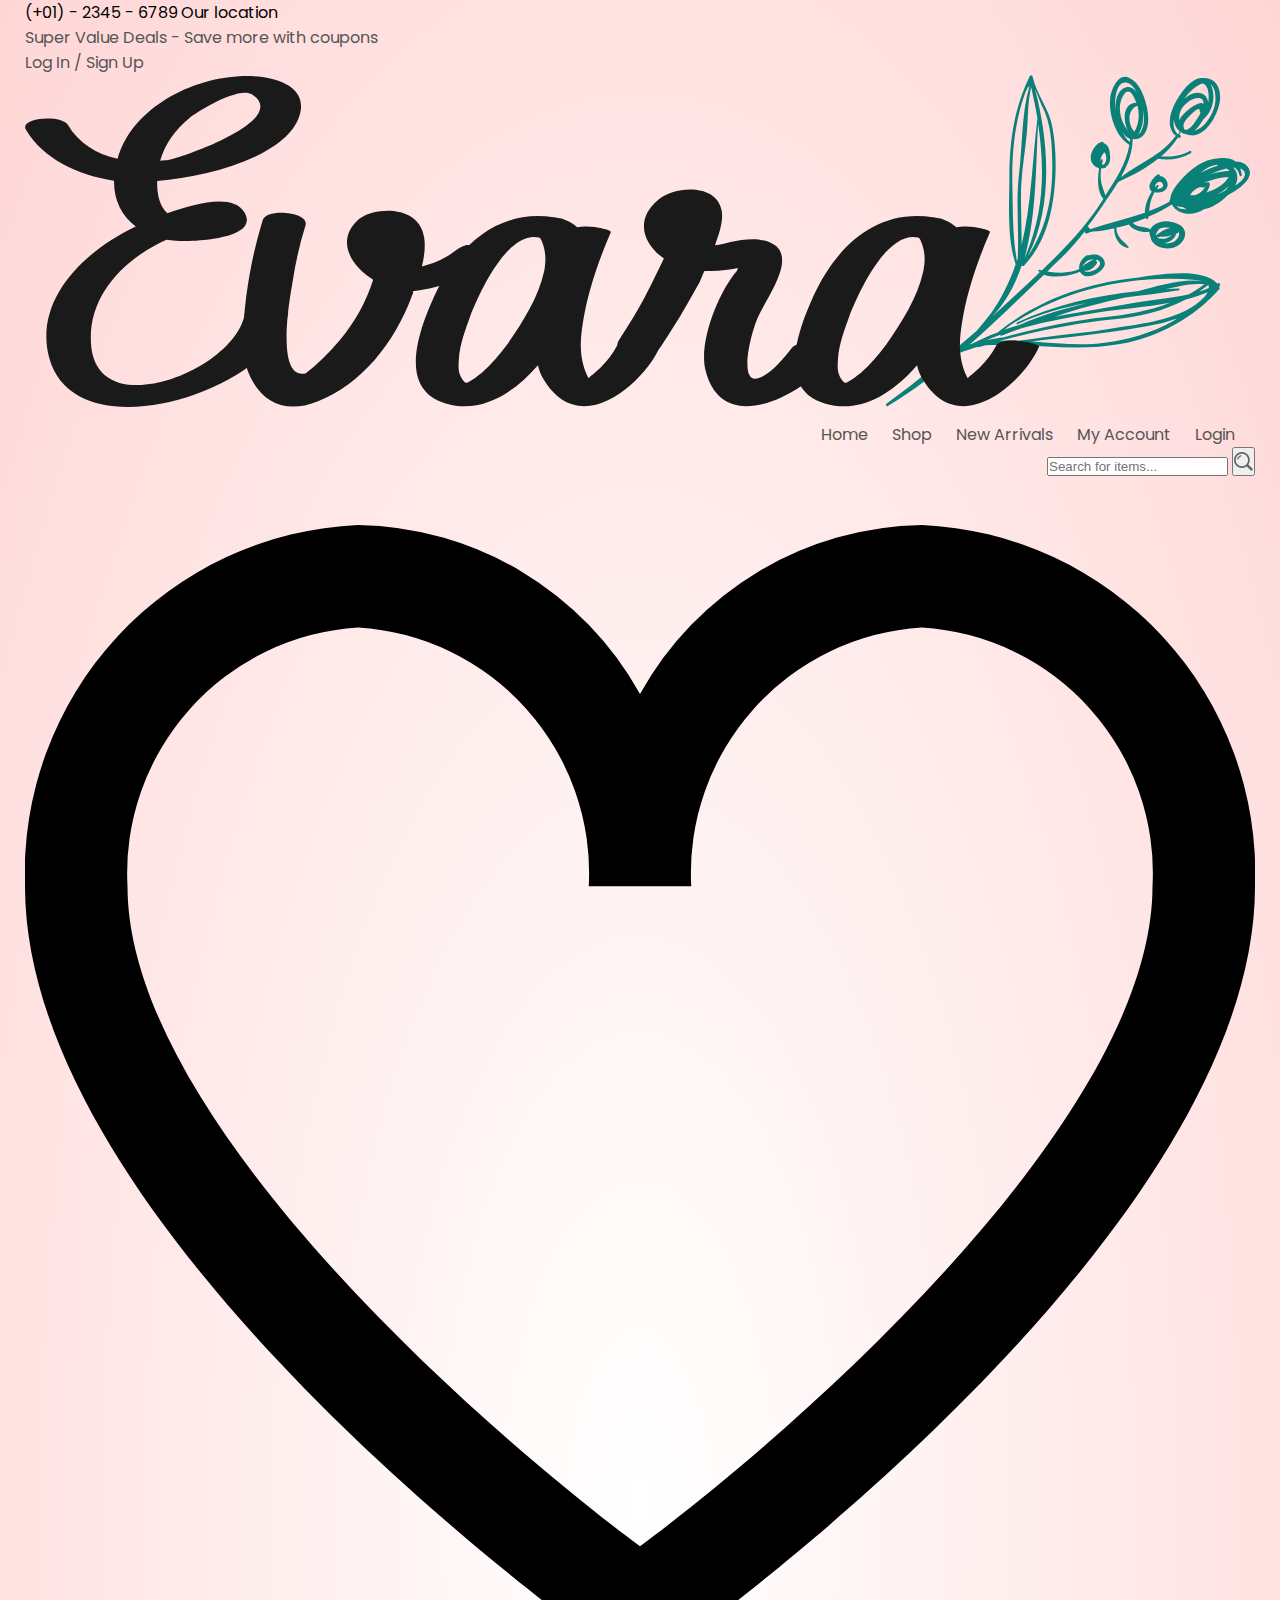
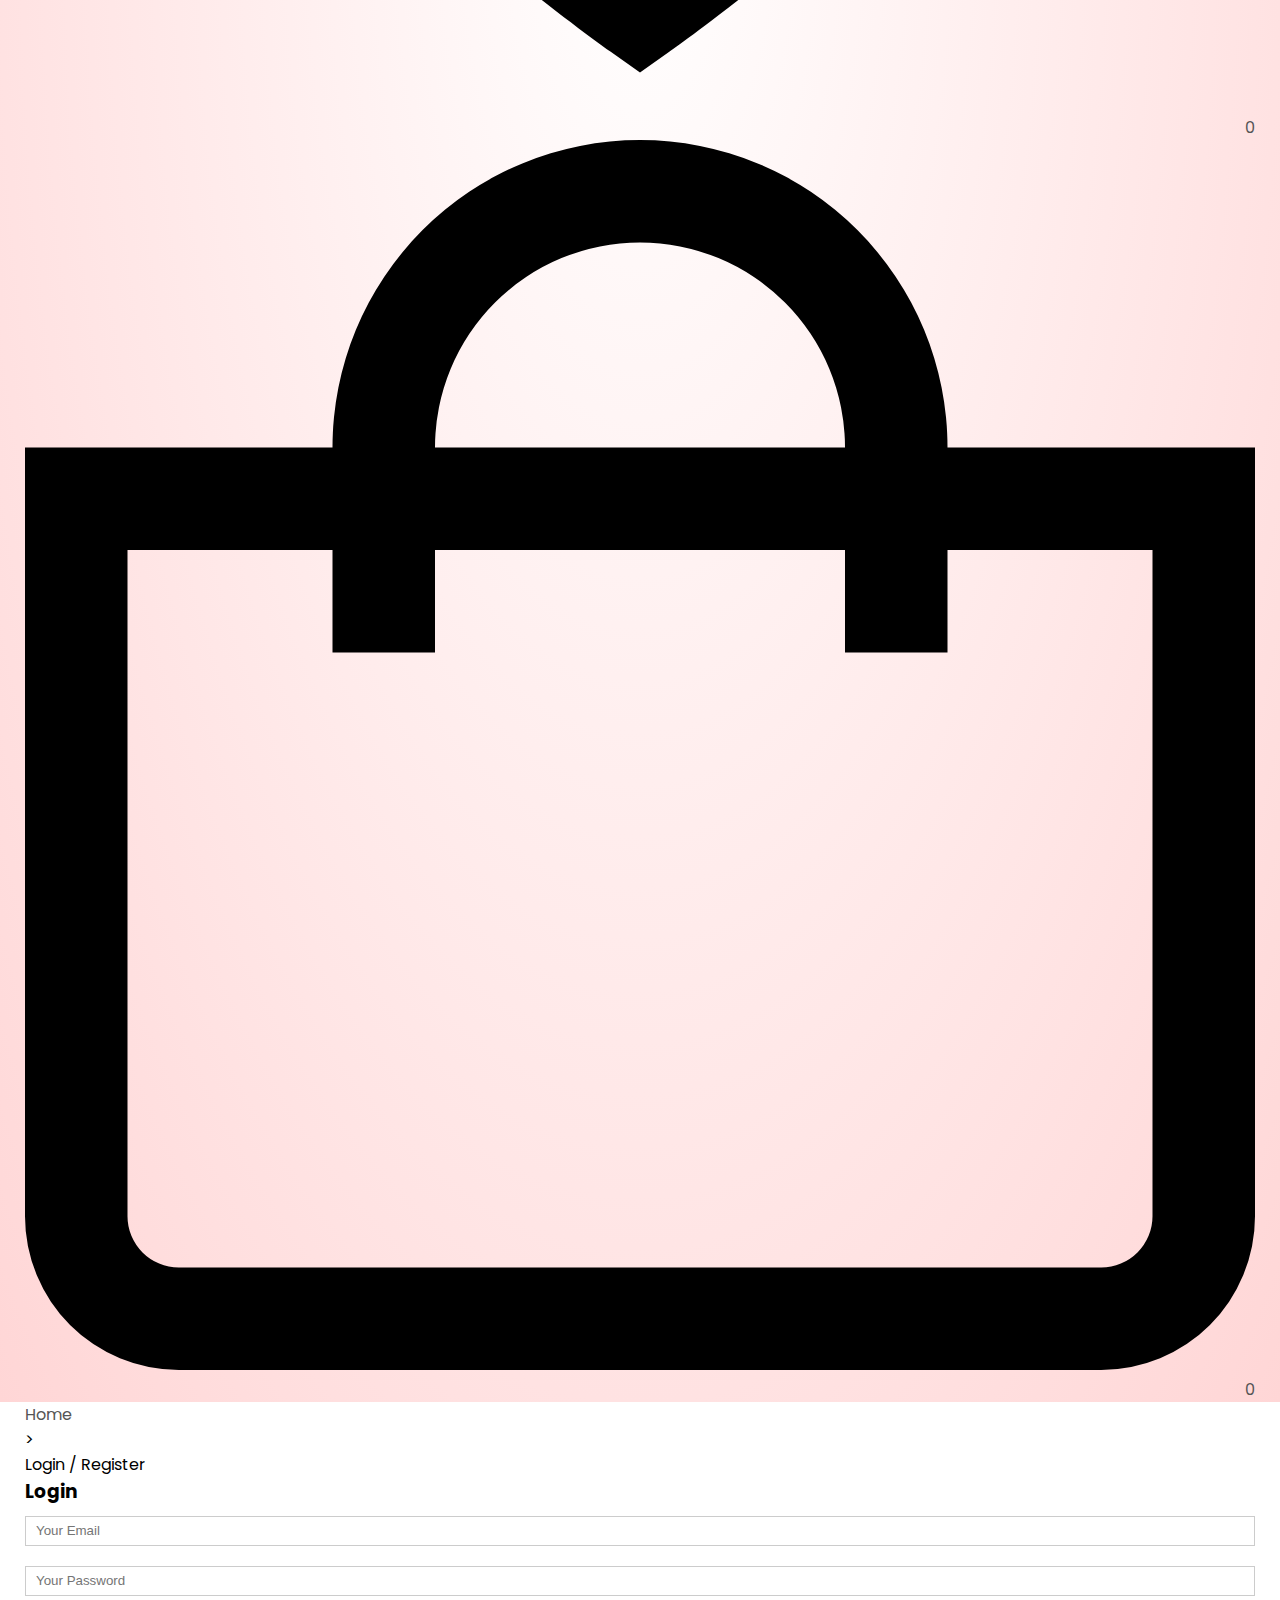
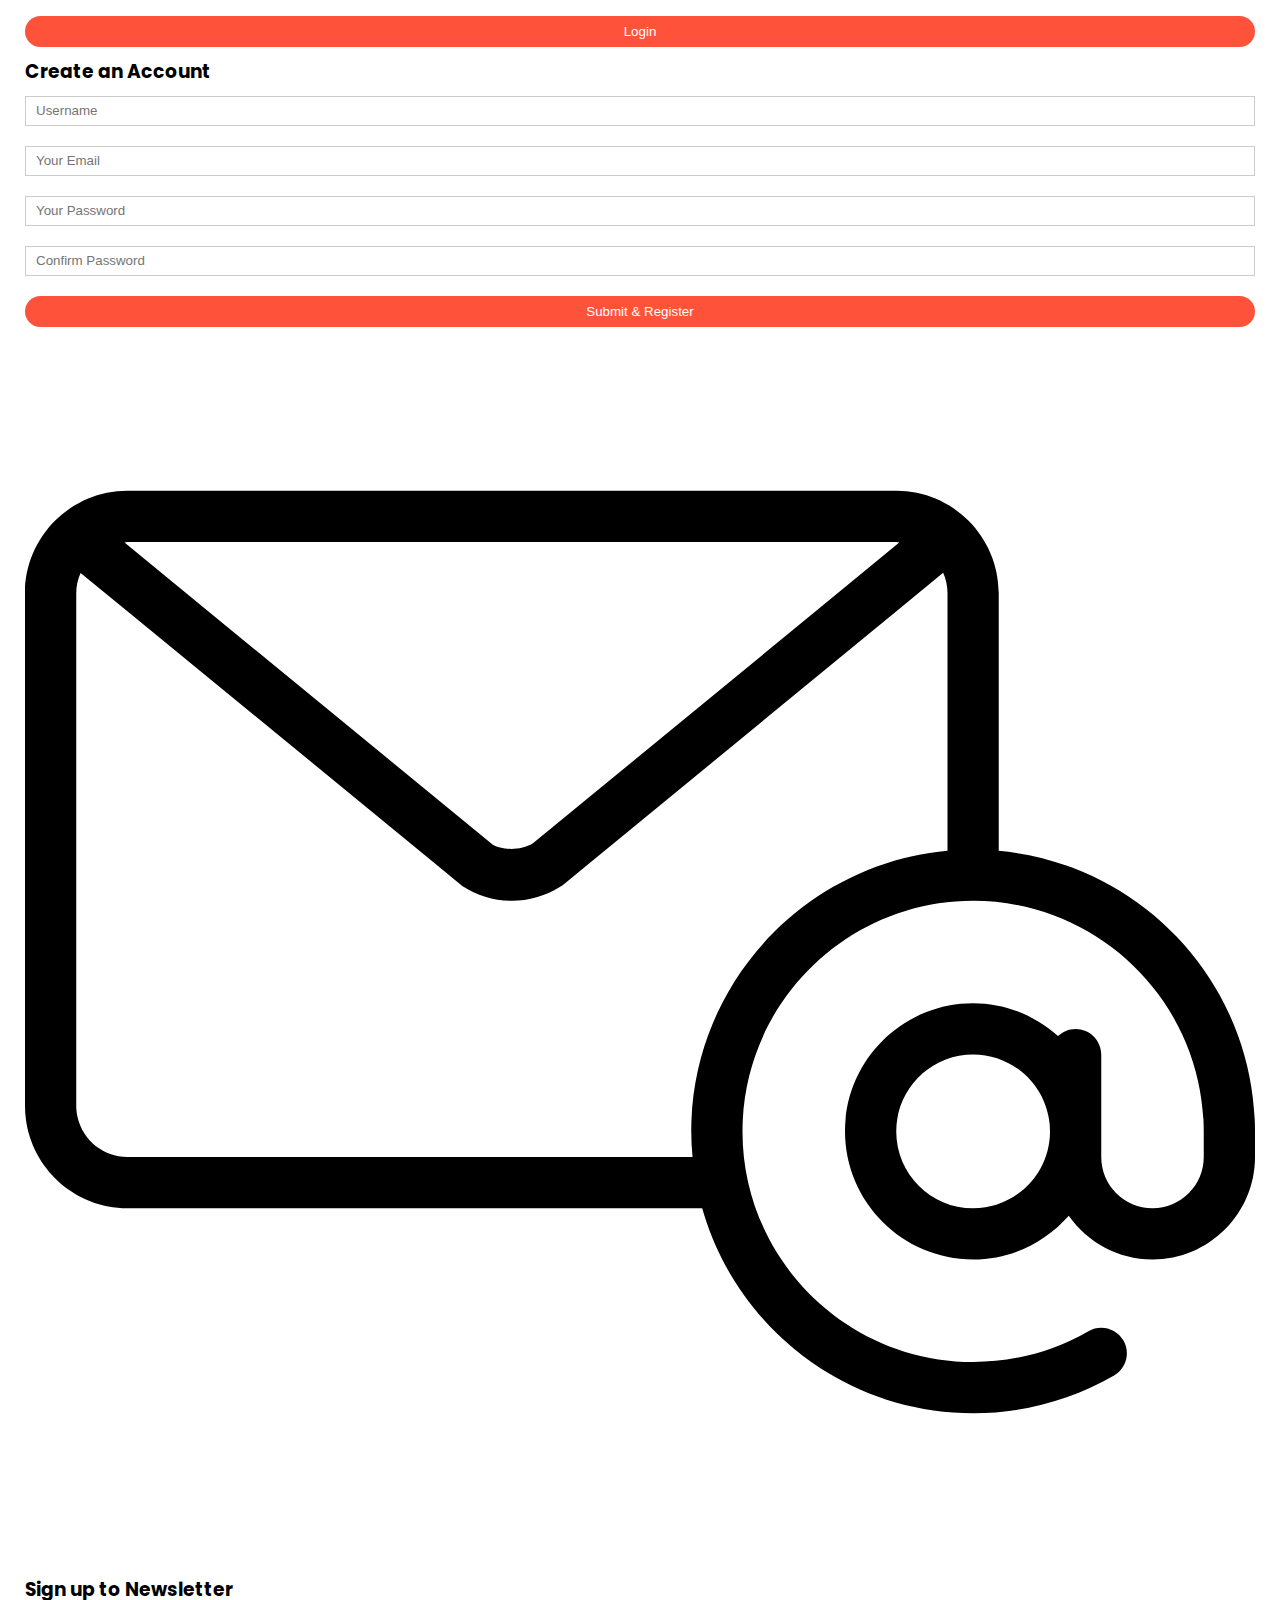
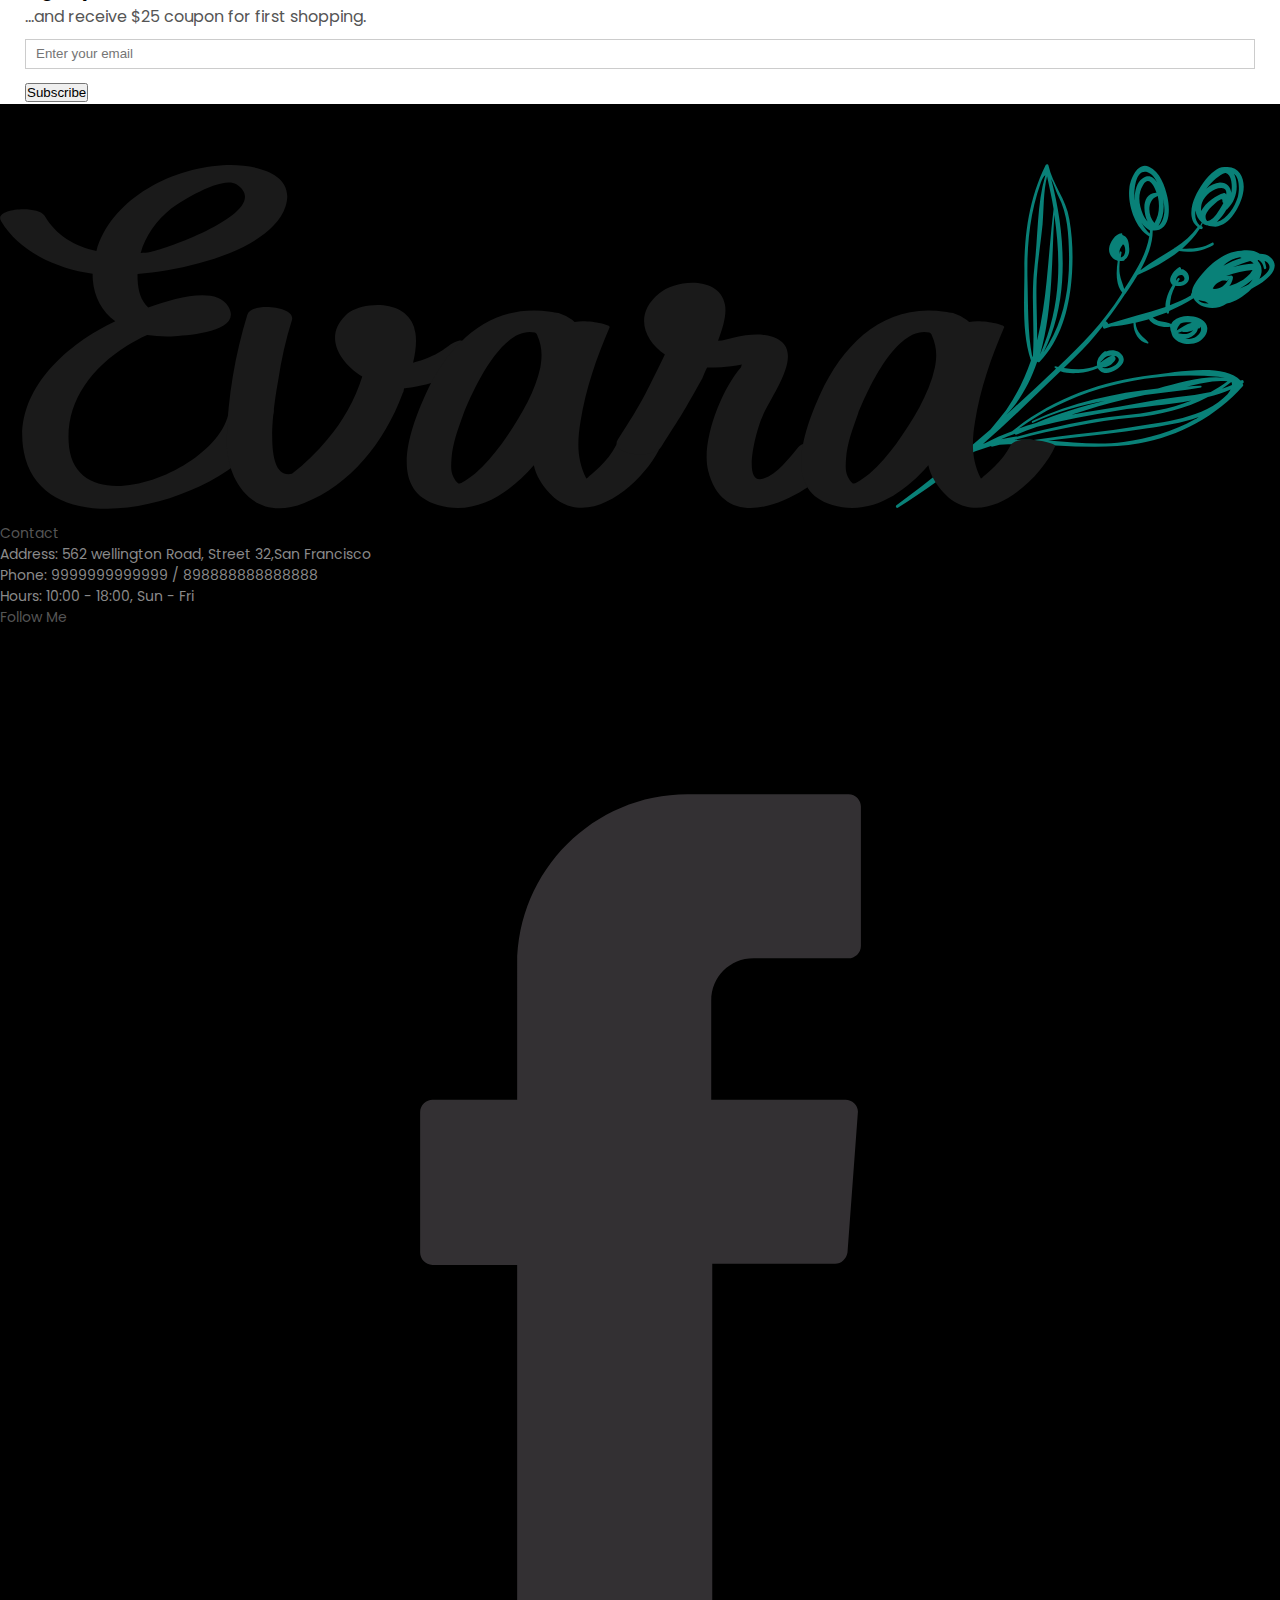
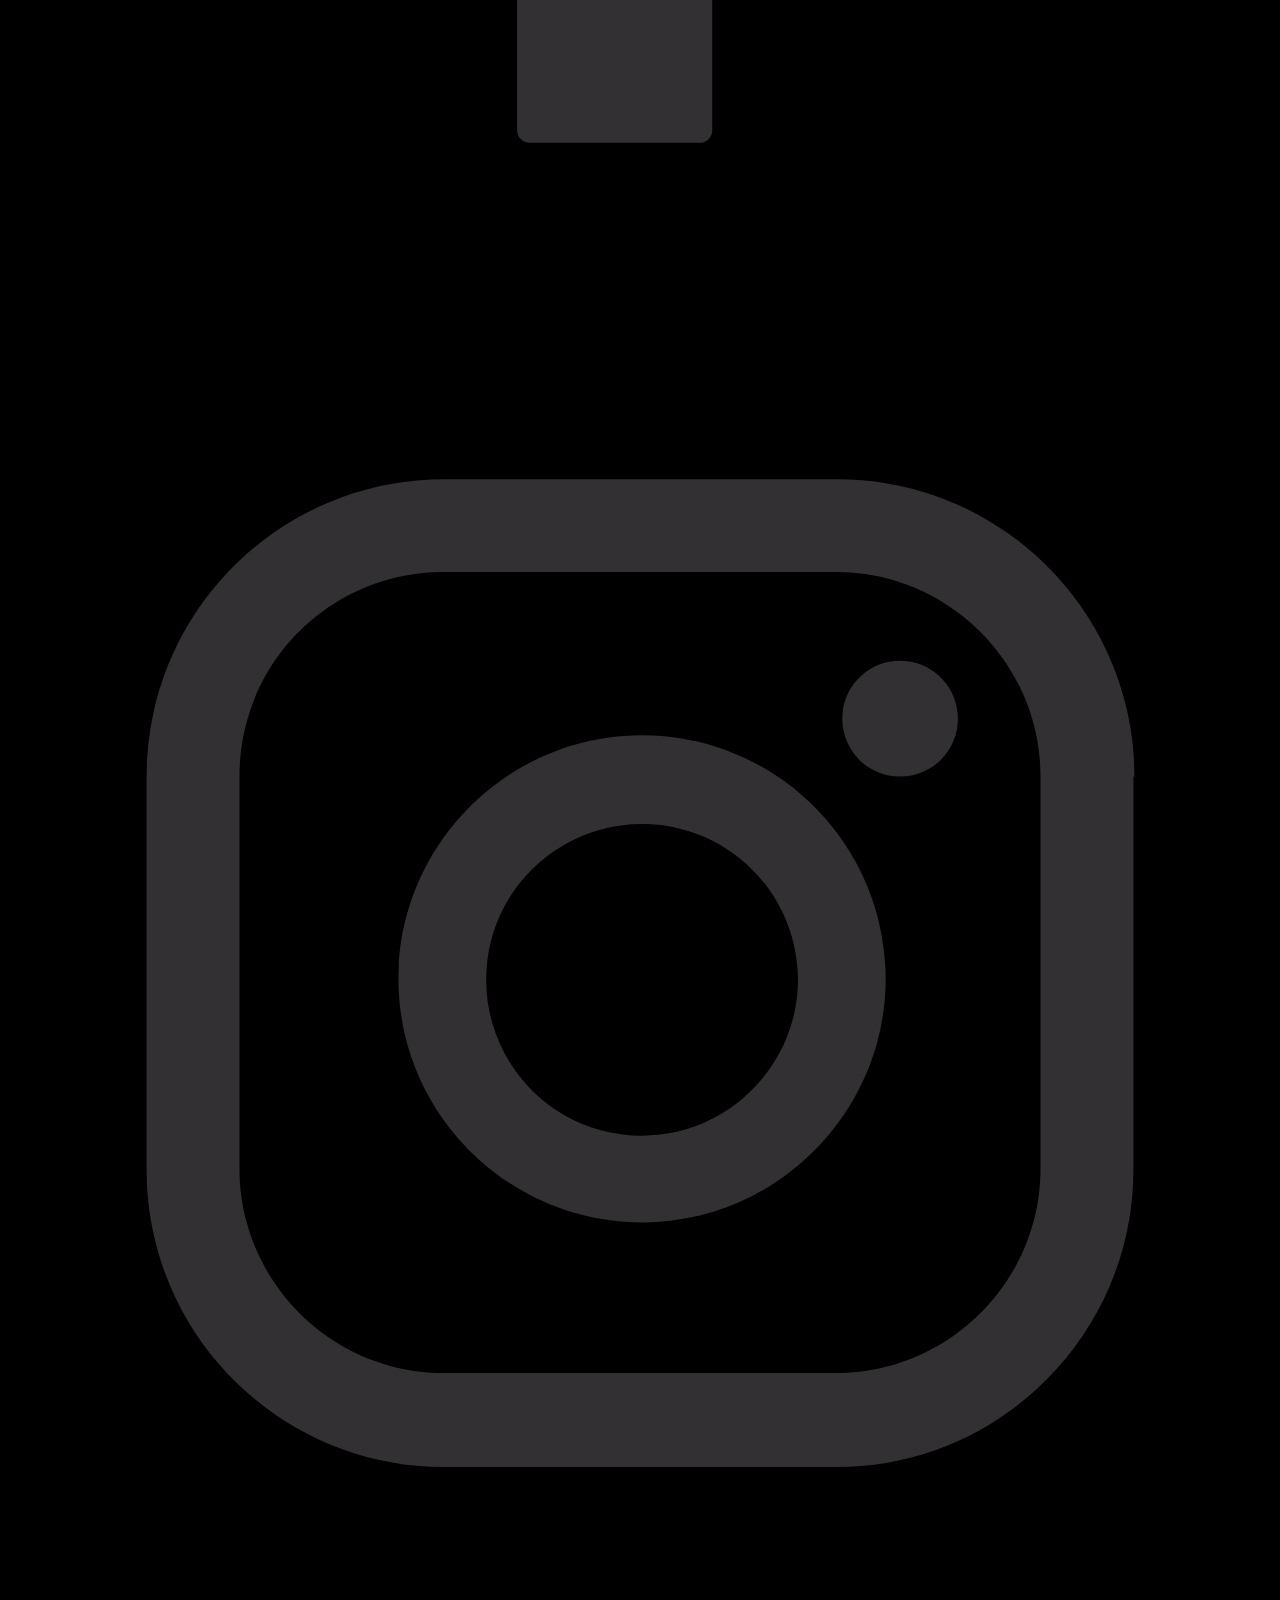
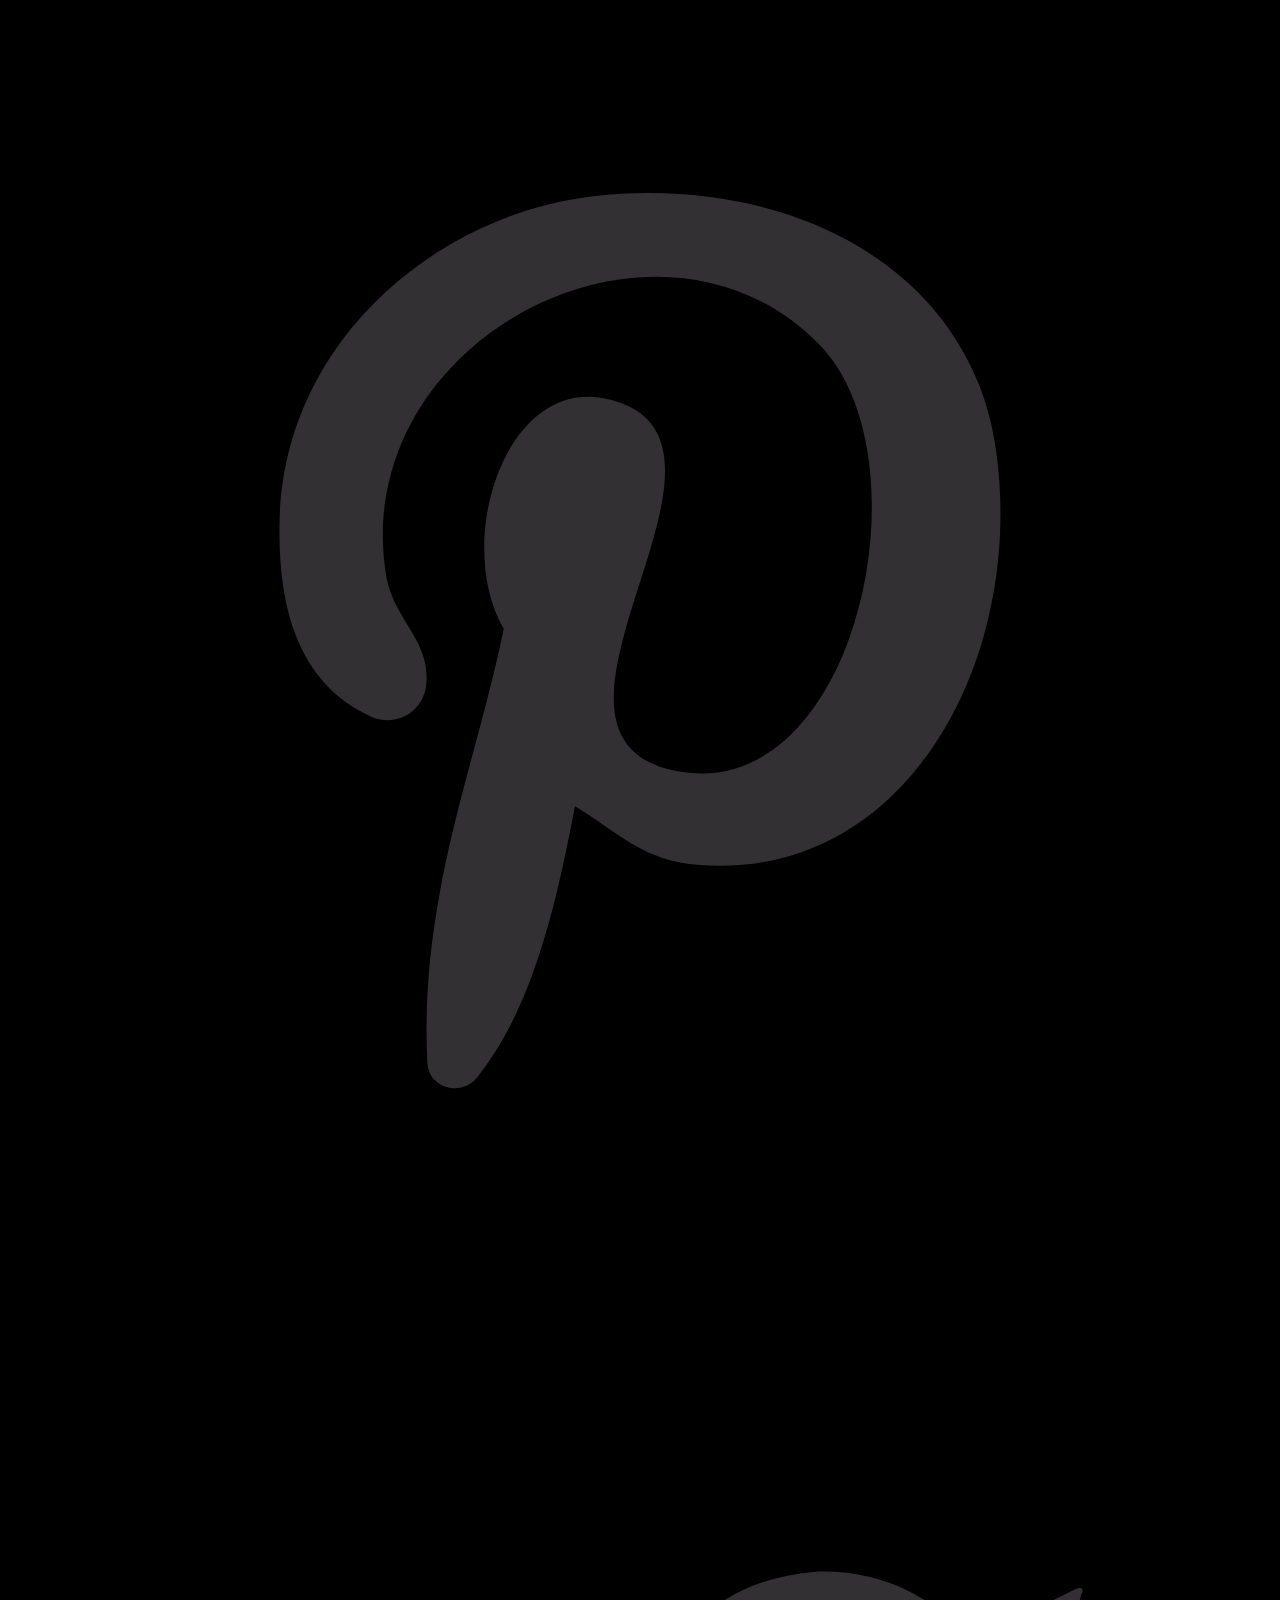
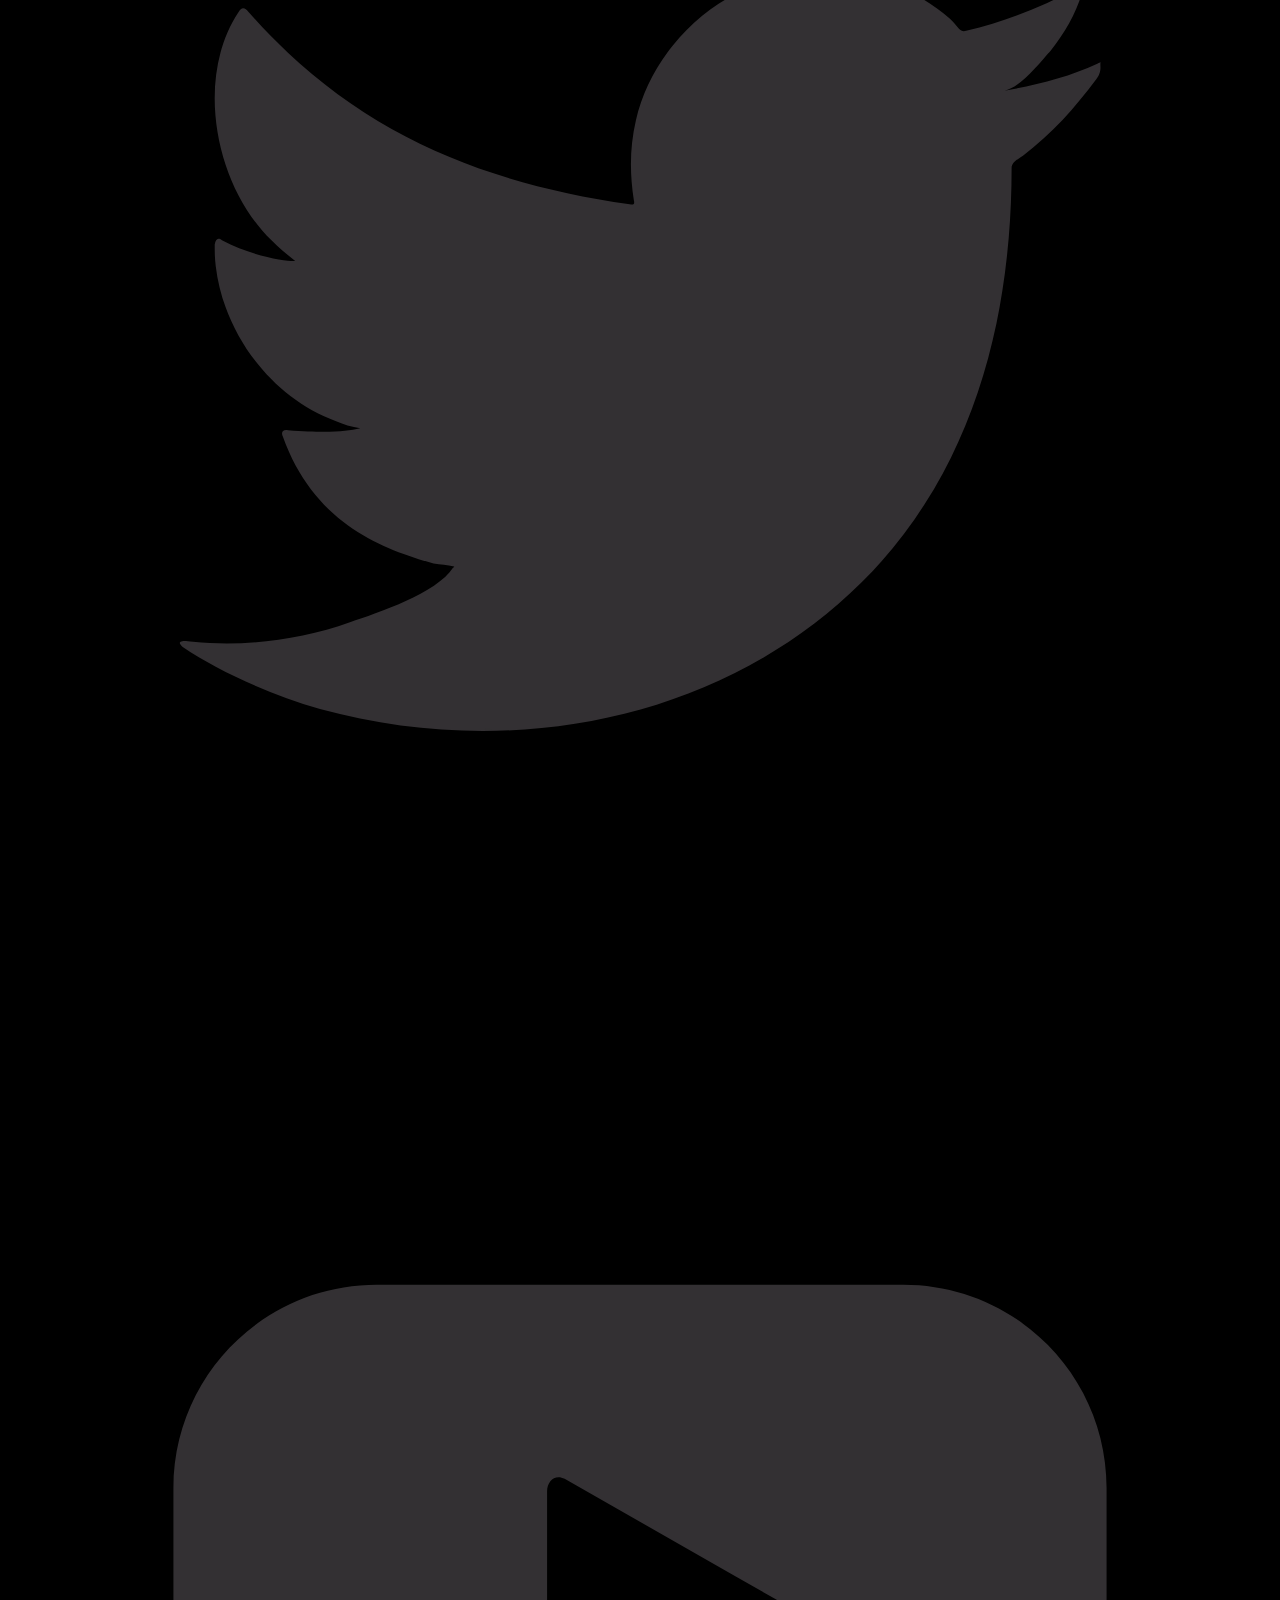
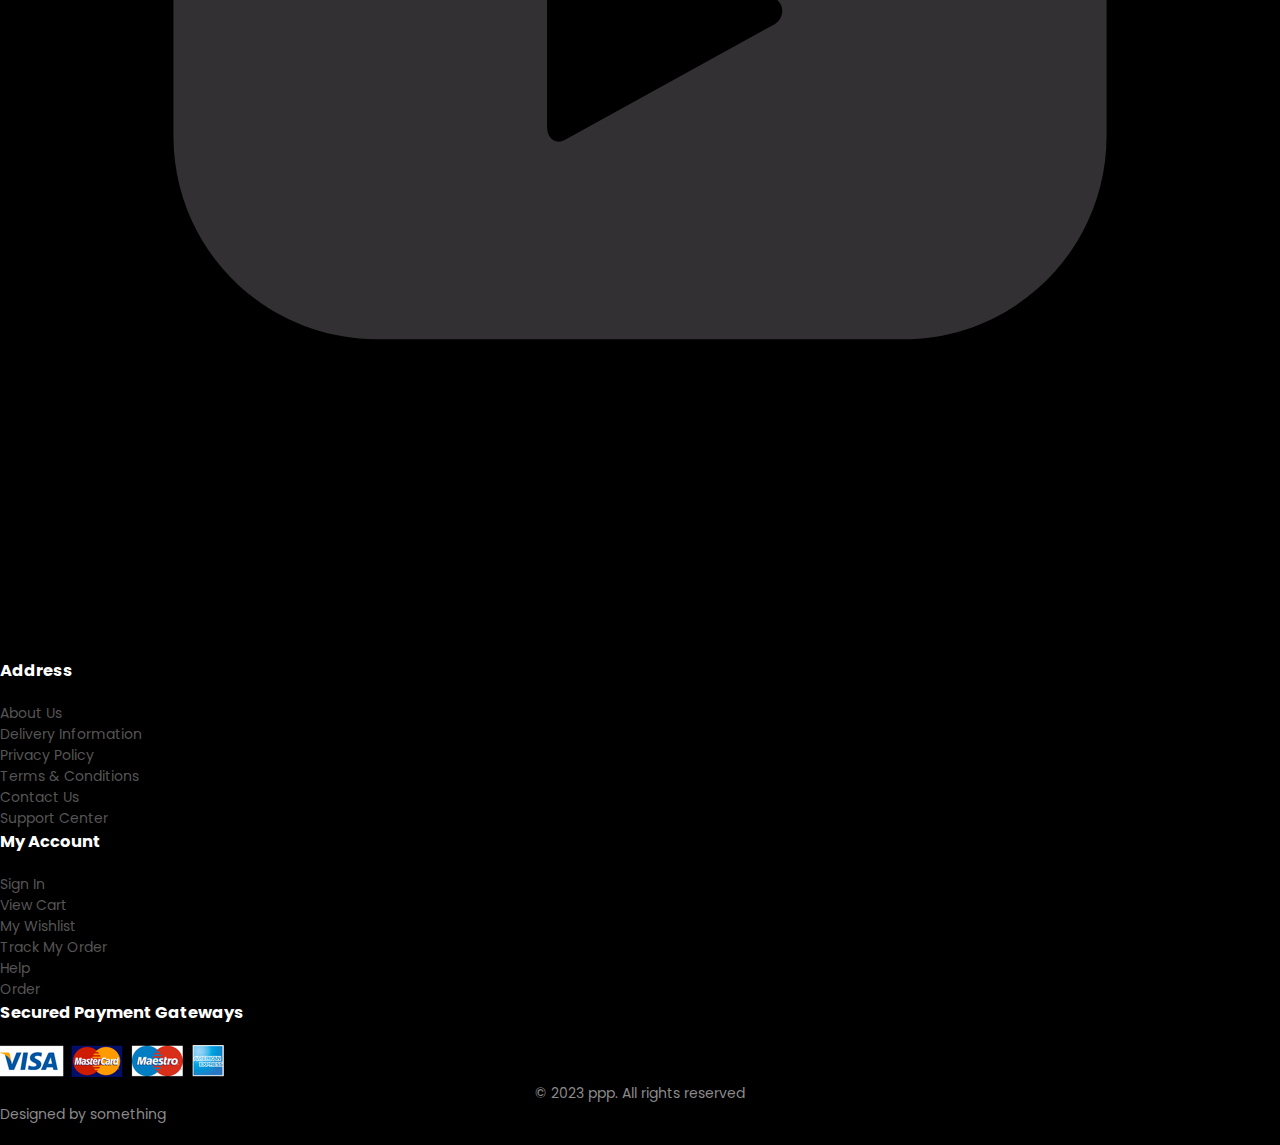
<file: login-register.html>
<!DOCTYPE html>
<html lang="en">
  <head>
    <meta charset="UTF-8" />
    <meta name="viewport" content="width=device-width, initial-scale=1.0" />

    <!--=============== FLATICON ===============-->
    <link rel="stylesheet" href="https://cdnjs.cloudflare.com/ajax/libs/font-awesome/6.4.2/css/all.min.css"/>

   <!--=============== SWIPER CSS ===============-->
   <link rel="stylesheet" href="https://cdn.jsdelivr.net/npm/swiper@10/swiper-bundle.min.css" />

    <!--=============== CSS ===============-->
    <link rel="stylesheet" href="style.css" />

    <title>Ecommerce Website</title>
  </head>
  <body>
    <!--=============== HEADER ===============-->
    <header class="header">
      <div class="header_top">
          <div class="header_container container">
              <div class="header_contact">
                  <span>(+01) - 2345 - 6789</span>
                  <span>Our location</span>
              </div>
              <p class="header-alert-news">Super Value Deals - Save more with coupons</p>
              <a href="login.html" class="header_top-action">
                  Log In / Sign Up
              </a>
          </div>
      </div>

      <nav class="nav container">
          <a href="index.html" class="nav_logo">
              <img src="img/logo.svg" class="nav_logo-img">
          </a>
          <div class="nav_menu" id="nav-menu">
              <ul class="nav_list">
                  <li class="nav_item">
                      <a href="index.html" class="nav_link">Home</a>
                  </li>

                  <li class="nav_item">
                      <a href="shop.html" class="nav_link">Shop</a>
                  </li>
                  
                  <li class="nav_item">
                      <a href="index.html#new-arrivals" class="nav_link">New Arrivals</a>
                  </li>

                  <li class="nav_item">
                      <a href="accounts.html" class="nav_link">My Account</a>
                  </li>

                  

                  <li class="nav_item">
                      <a href="login-register.html" class="nav_link active-link">Login</a>
                  </li>
              </ul>

              <div class="header_search">
                  <input type="text" placeholder="Search for items..." class="form_input">
                  <button class="search_btn">
                      <img src="img/search.png" alt="">
                  </button>
              </div>
          </div>

          <div class="header_user-actions">
              <a href="wishlist.html" class="header_action-btn">
                  <img src="img/icon-heart.svg">
                  <span class="count">0</span>
              </a>
              <a href="cart.html" class="header_action-btn">
                  <img src="img/icon-cart.svg">
                  <span class="count" id="cart-count">0</span>
              </a>
          </div>
      </nav>
  </header>

    <!--=============== MAIN ===============-->
    <main class="main">
      <!--=============== BREADCRUMB ===============-->
      <section class="breadcrumb">
        <ul class="breadcrumb_list flex container">
            <li><a href="index.html" class="breadcrumb_link">Home</a></li>
            <li><span class="breadcrumb_link">></span></li>
            <li><span class="breadcrumb_link">Login / Register</span></li>
        </ul>
      </section>

      <!--=============== LOGIN-REGISTER ===============-->
      <section class="login-register section_lg">
        <div class="login-register_container container grid">
          <div class="login">
            <h3 class="section_title">Login</h3>

            <form action="" class="form grid">
              <input type="email" placeholder="Your Email" class="form_input">
              <input type="password" placeholder="Your Password" class="form_input">

              <div class="form_btn">
                <button class="btn">Login</button>
              </div>
            </form>
          </div>

          <div class="register">
            <h3 class="section_title">Create an Account</h3>

            <form action="" class="form grid">
              <input type="text" placeholder="Username" class="form_input">
              <input type="email" placeholder="Your Email" class="form_input">
              <input type="password" placeholder="Your Password" class="form_input">
              <input type="password" placeholder="Confirm Password" class="form_input">

              <div class="form_btn">
                <button class="btn">Submit & Register</button>
              </div>
            </form>
          </div>
        </div>
      </section>

      <!--=============== NEWSLETTER ===============-->
      <section class="newsletter section">
        <div class="newsletter_container container grid">
            <h3 class="newsletter_title flex"s>
                <img src="img/icon-email.svg" class="newsletter_icon">
                Sign up to Newsletter
            </h3>

            <p class="newsletter_description">
                ...and receive $25 coupon for first shopping.
            </p>

            <form action="" class="newsletter_form">
                <input placeholder="Enter your email" class="newsletter_input">
                <button type="text" class="newsletter_btn">Subscribe</button>
            </form>
        </div>
      </section>
    </main>

    <!--=============== FOOTER ===============-->
    <footer class="footer container">
      <div class="footer_container grid">
          <div class="footer_content">
              <a href="index.html" class="footer_logo">
                  <img src="img/logo.svg" alt="" class="footer_logo-img">
              </a>
              <h4 class="footer_subtitle">Contact</h4>

              <p class="footer_description">
                  <span>Address:</span> 562 wellington Road, Street 32,San Francisco
              </p>
              <p class="footer_description">
                  <span>Phone:</span> 9999999999999 / 898888888888888
              </p>
              <p class="footer_description">
                  <span>Hours:</span> 10:00 - 18:00, Sun - Fri
              </p>

              <div class="footer_social">
                  <h4 class="footer_subtitle">Follow Me</h4>
                  <div class="footer_social-links flex">
                      <a href=""><img src="img/icon-facebook.svg" class="footer_social-icon"></a>

                      <a href=""><img src="img/icon-instagram.svg" class="footer_social-icon"></a>

                      <a href=""><img src="img/icon-pinterest.svg" class="footer_social-icon"></a>

                      <a href=""><img src="img/icon-twitter.svg" class="footer_social-icon"></a>
                      <a href=""><img src="img/icon-youtube.svg" class="footer_social-icon"></a>
                  </div>
              </div>
          </div>

          <div class="footer_content">
              <h3 class="footer_title">Address</h3>
              <ul class="footer_links">
                  <li><a href="" class="footer_link">About Us</a></li>
                  <li><a href="" class="footer_link">Delivery Information</a></li>
                  <li><a href="" class="footer_link">Privacy Policy</a></li>
                  <li><a href="" class="footer_link">Terms & Conditions</a></li>
                  <li><a href="" class="footer_link">Contact Us</a></li>
                  <li><a href="" class="footer_link">Support Center</a></li>
              </ul>
          </div>

          <div class="footer_content">
              <h3 class="footer_title">My Account</h3>
              <ul class="footer_links">
                  <li><a href="" class="footer_link">Sign In</a></li>
                  <li><a href="" class="footer_link">View Cart</a></li>
                  <li><a href="" class="footer_link">My Wishlist</a></li>
                  <li><a href="" class="footer_link">Track My Order</a></li>
                  <li><a href="" class="footer_link">Help</a></li>
                  <li><a href="" class="footer_link">Order</a></li>
              </ul>
          </div>

          <div class="footer_content">
              <h3 class="footer_title">Secured Payment Gateways</h3>

              <img src="img/payment-method.png" alt="" class="payment_img">
          </div>
      </div>

      <div class="footer_bottom">
          <p class="copyright">&copy; 2023 ppp. All rights reserved</p>
          <span class="designer">Designed by something</span>
      </div>
  </footer>

    <!--=============== SWIPER JS ===============-->
    <script src="https://cdn.jsdelivr.net/npm/swiper@10/swiper-bundle.min.js"></script>

    <!--=============== MAIN JS ===============-->
    <script src="script.js"></script>
  </body>
</html>
</file>
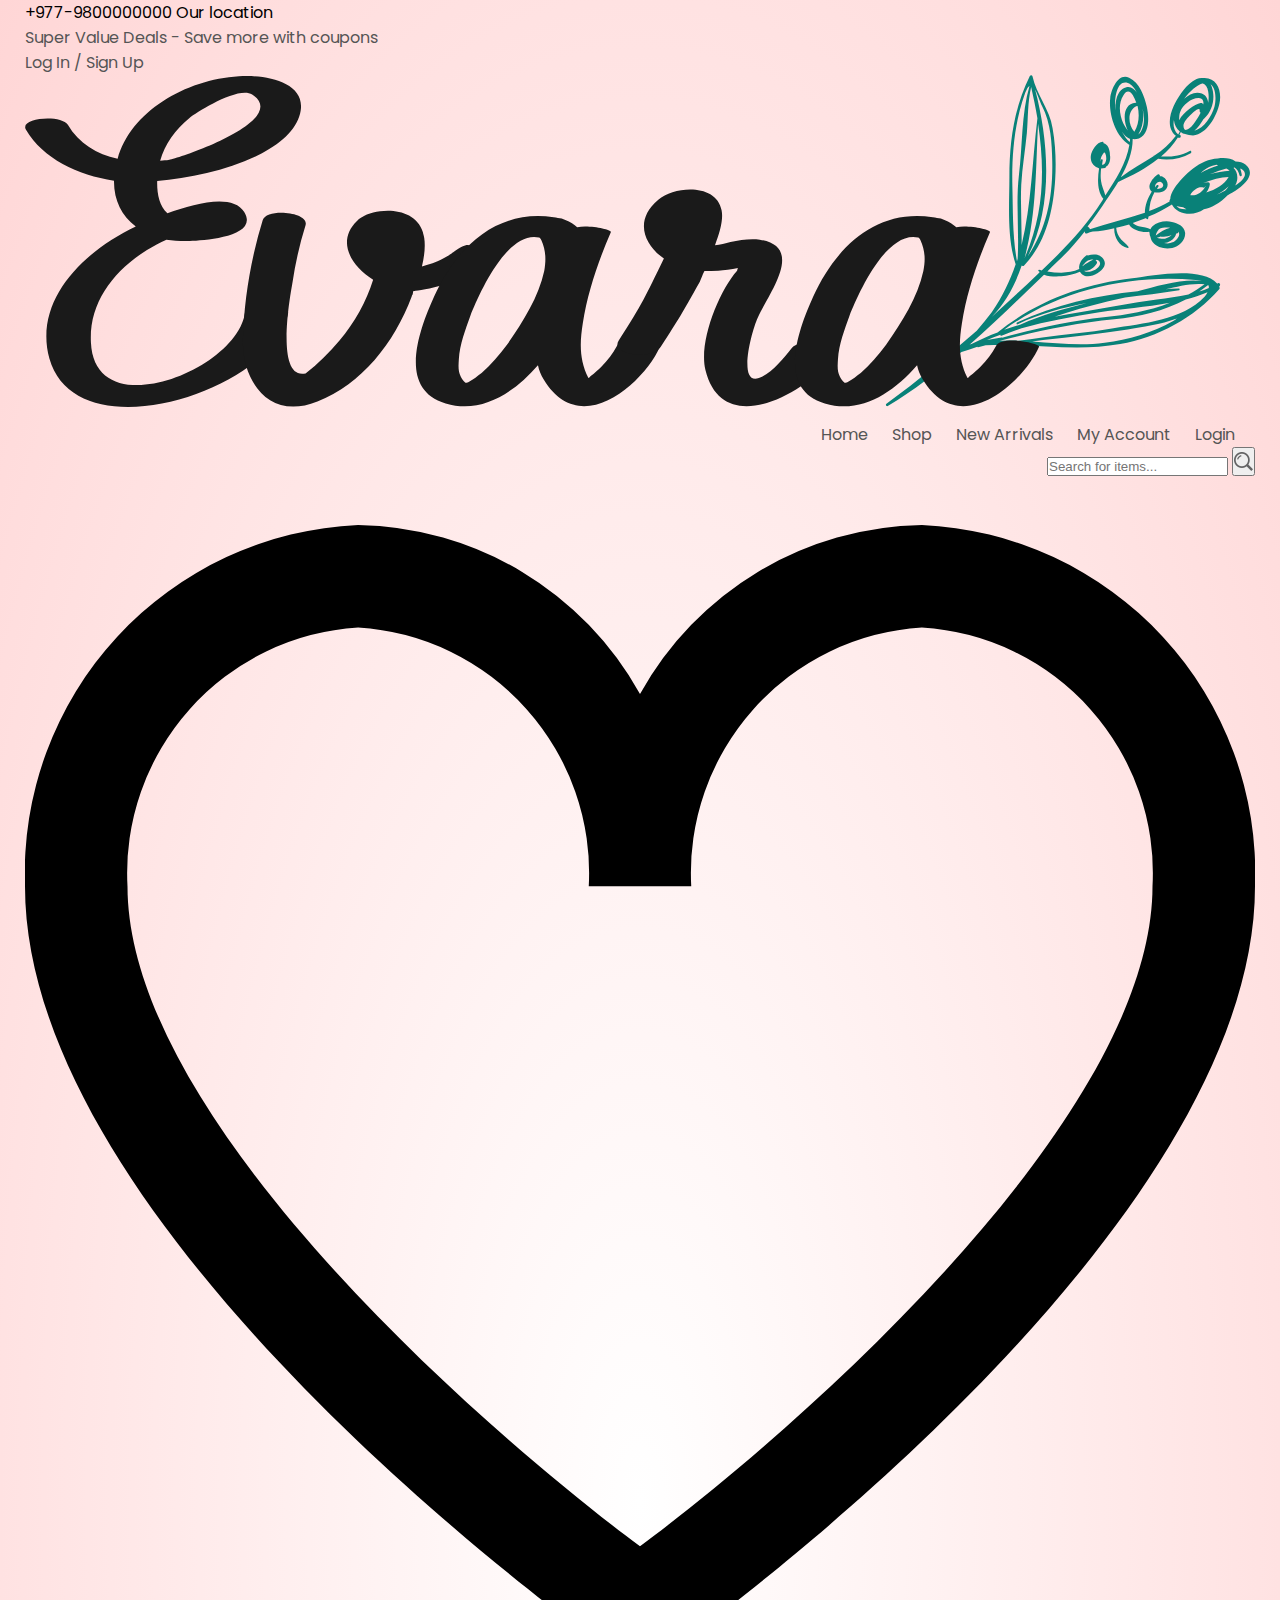
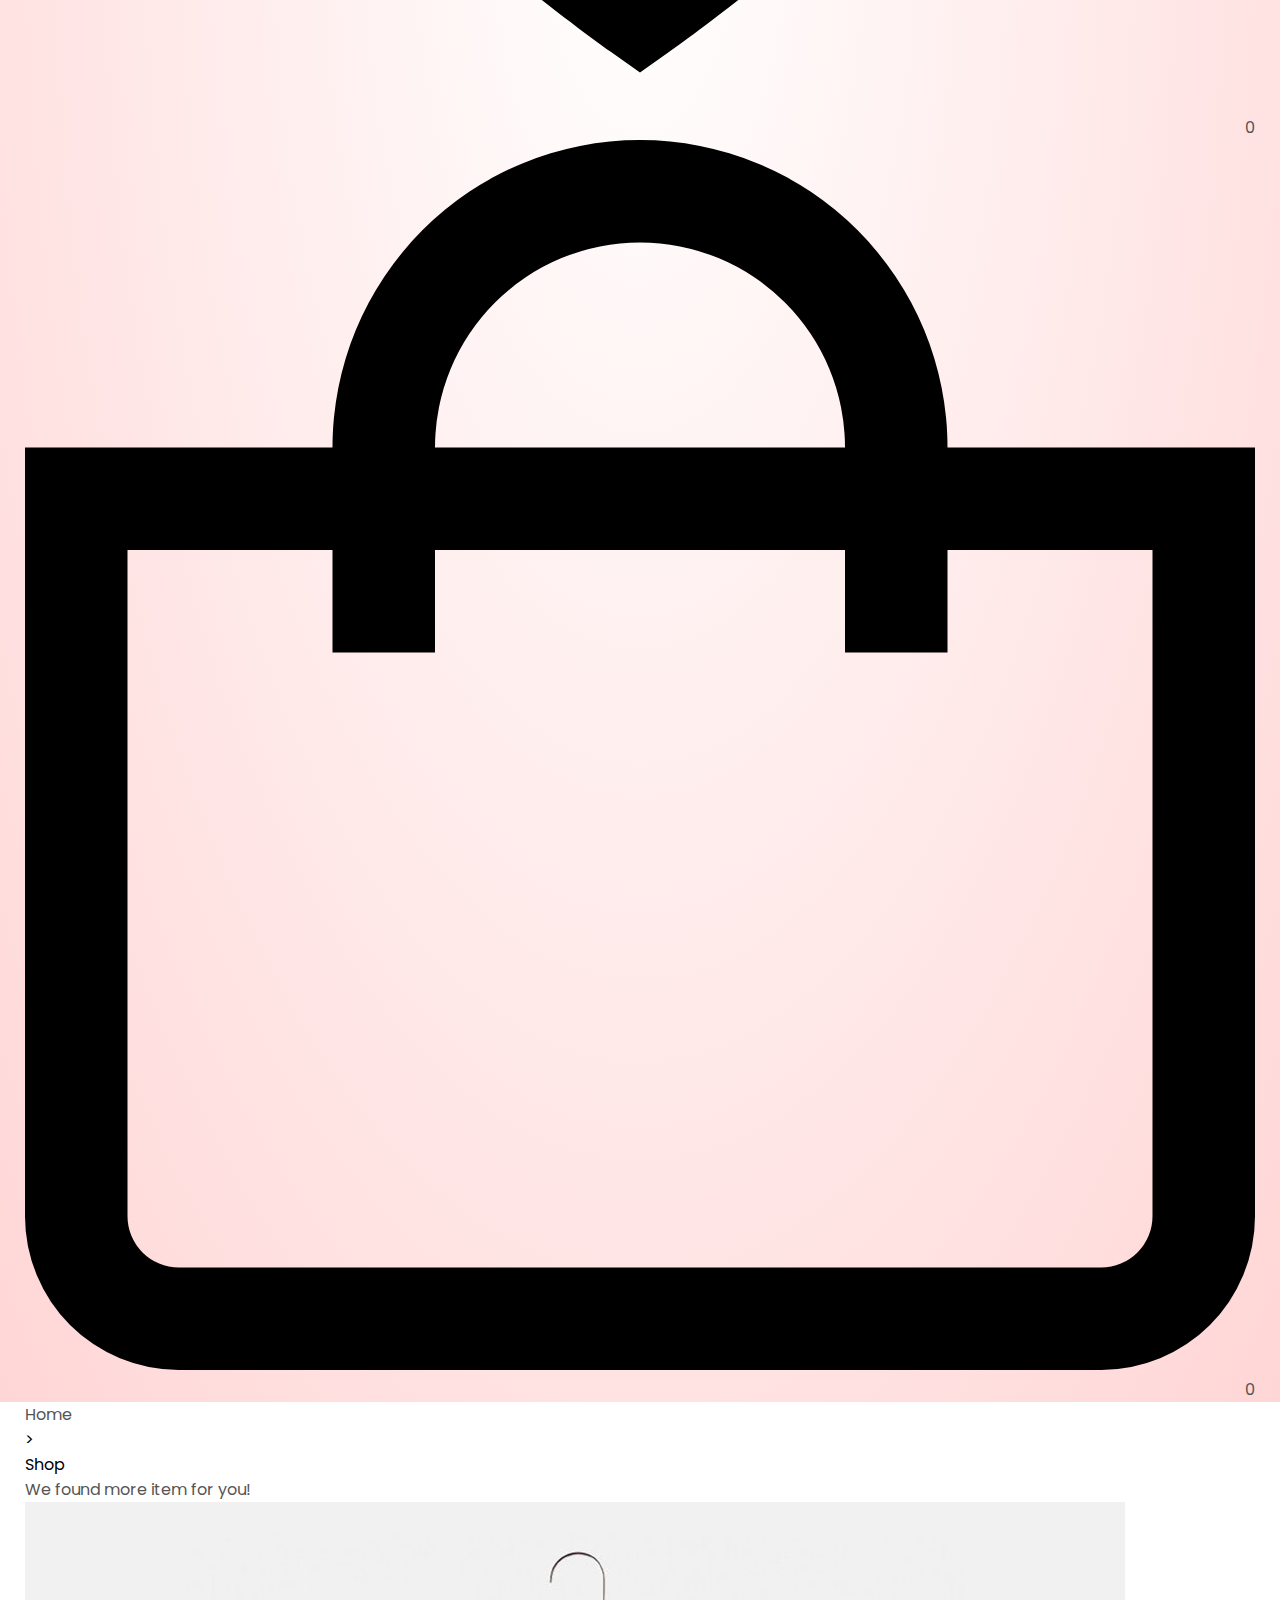
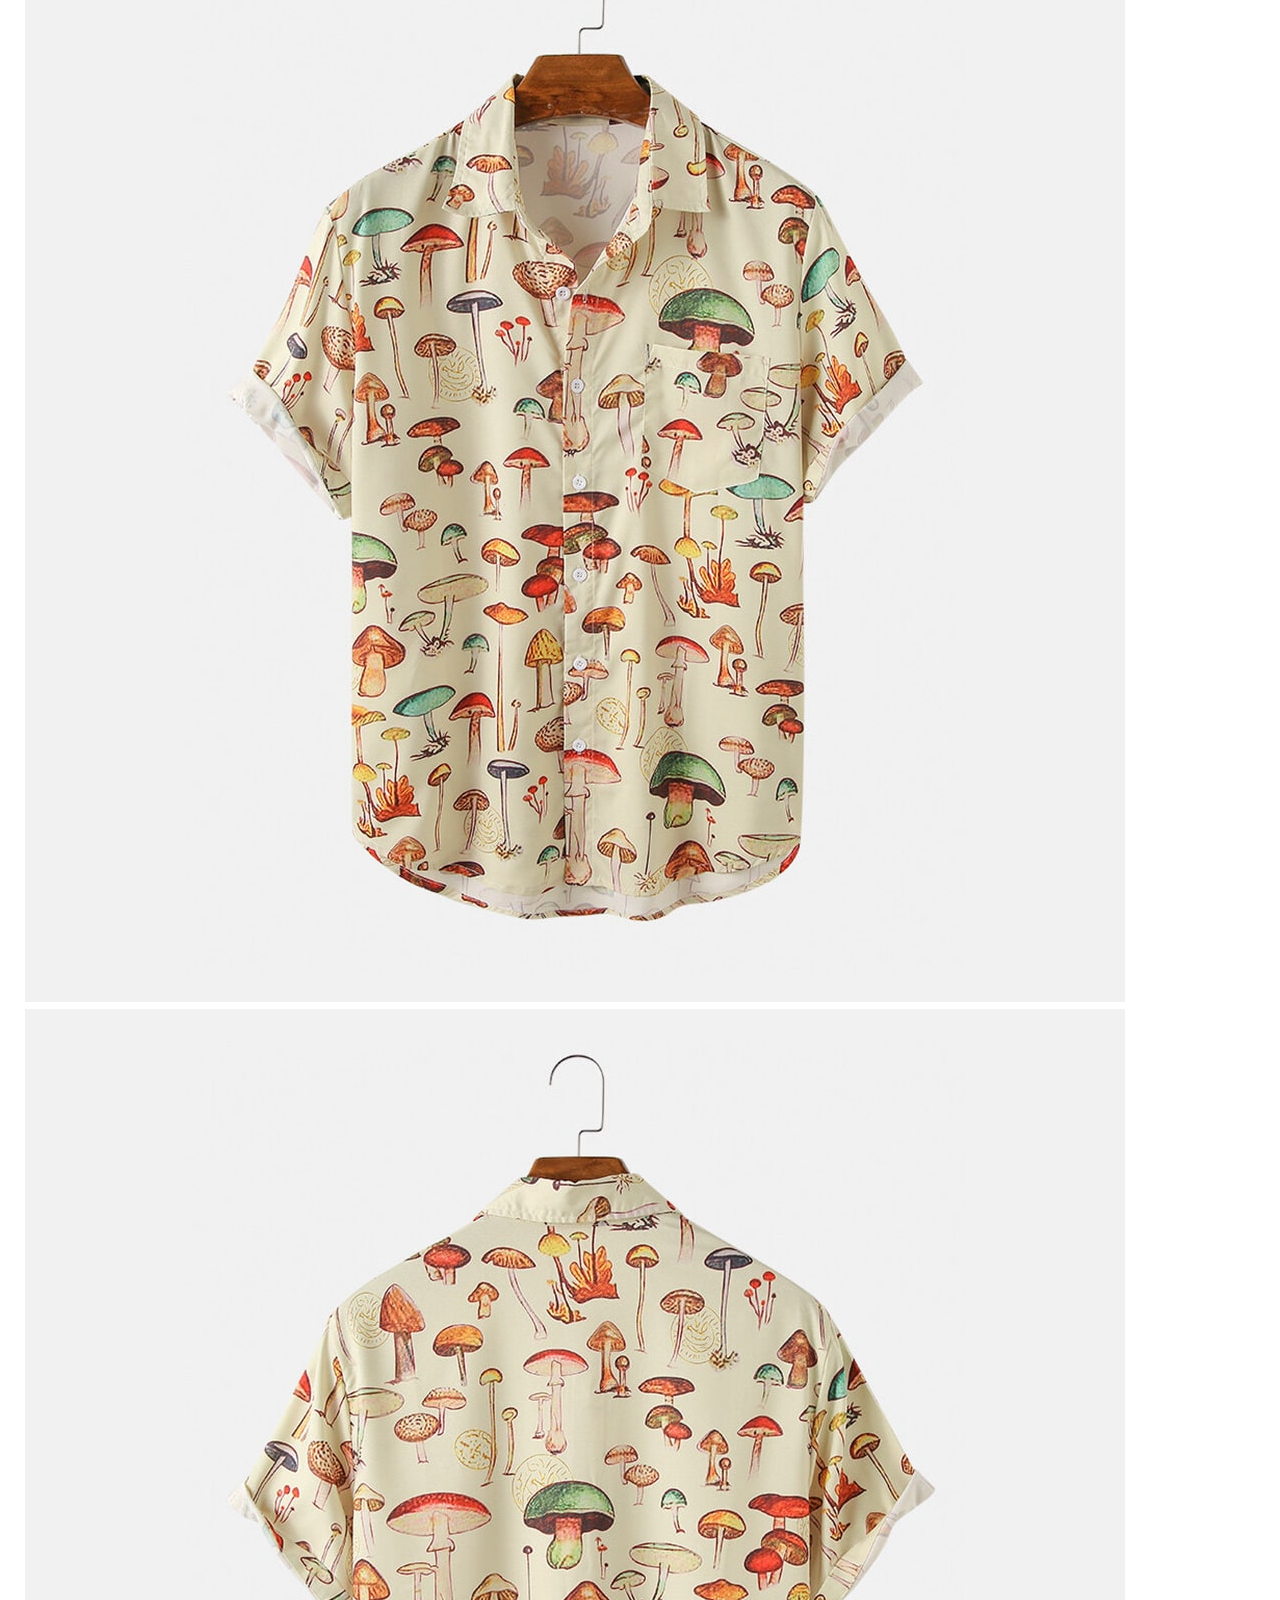
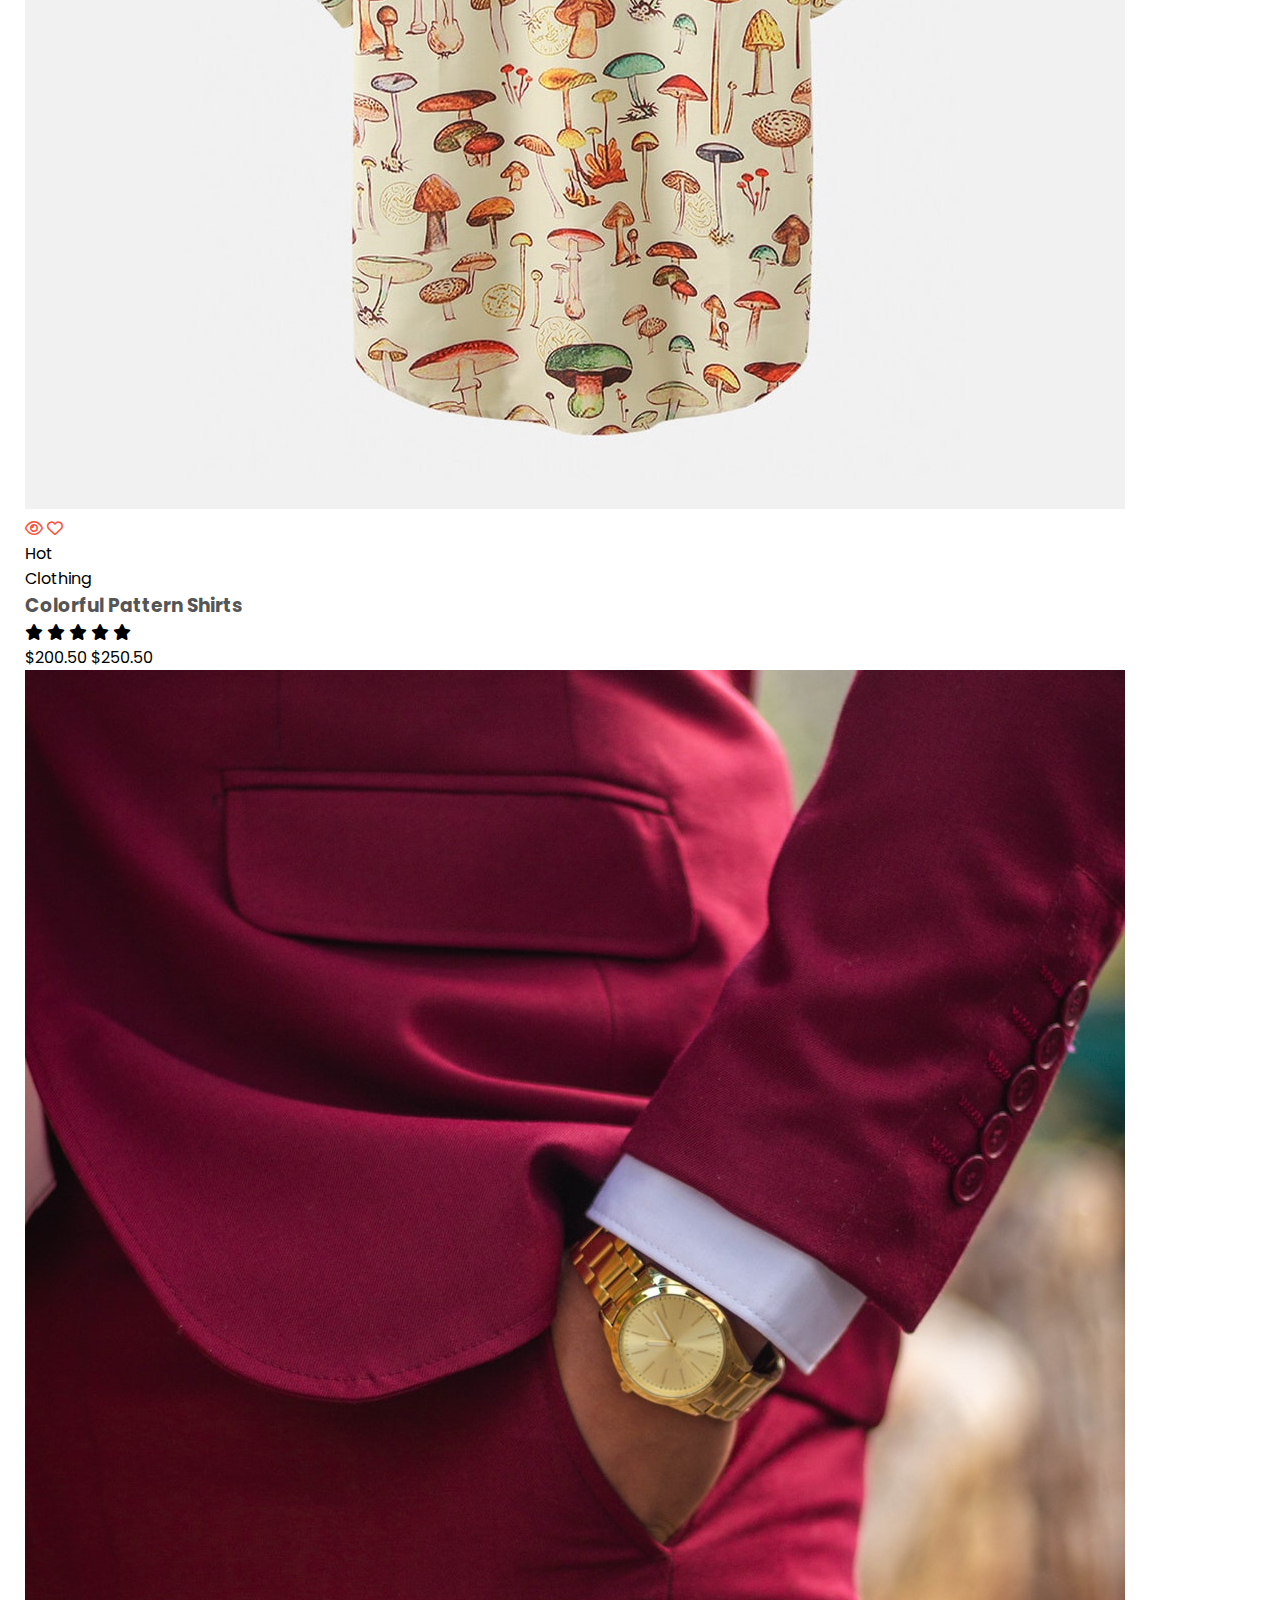
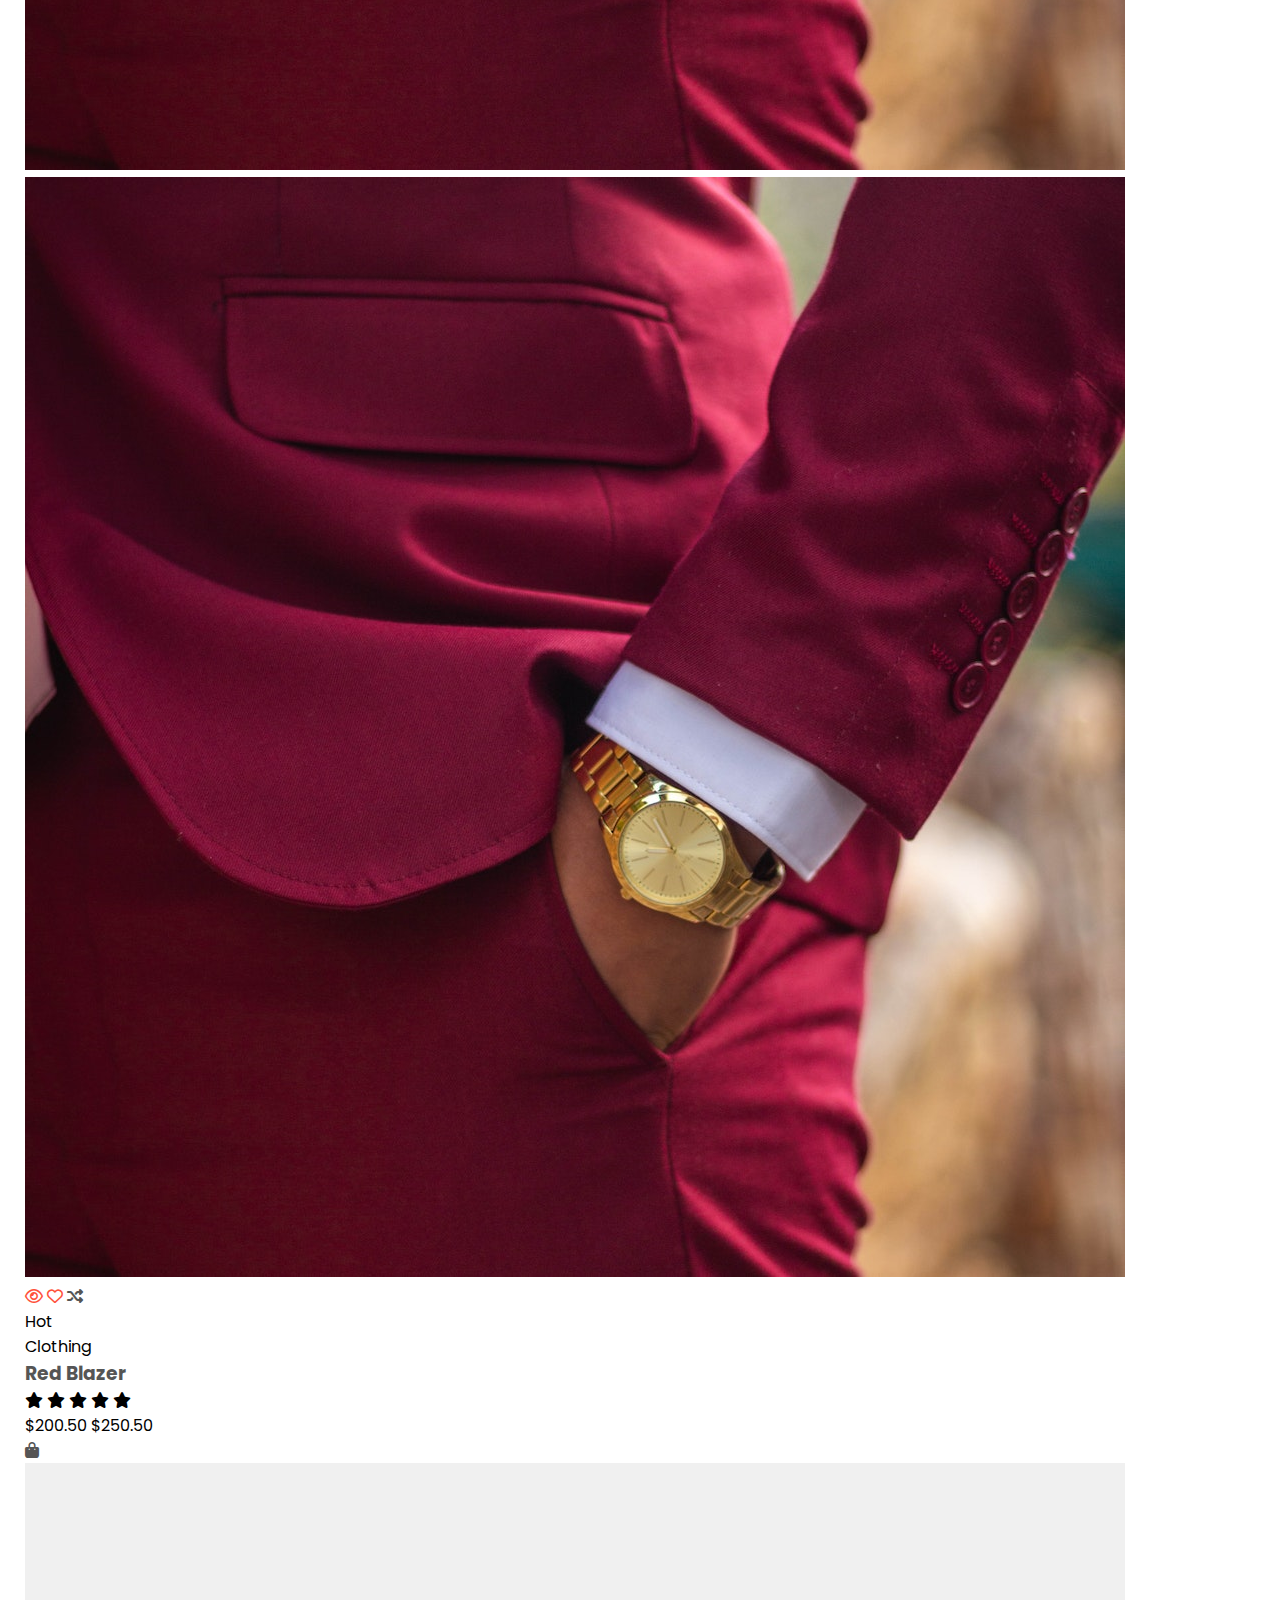
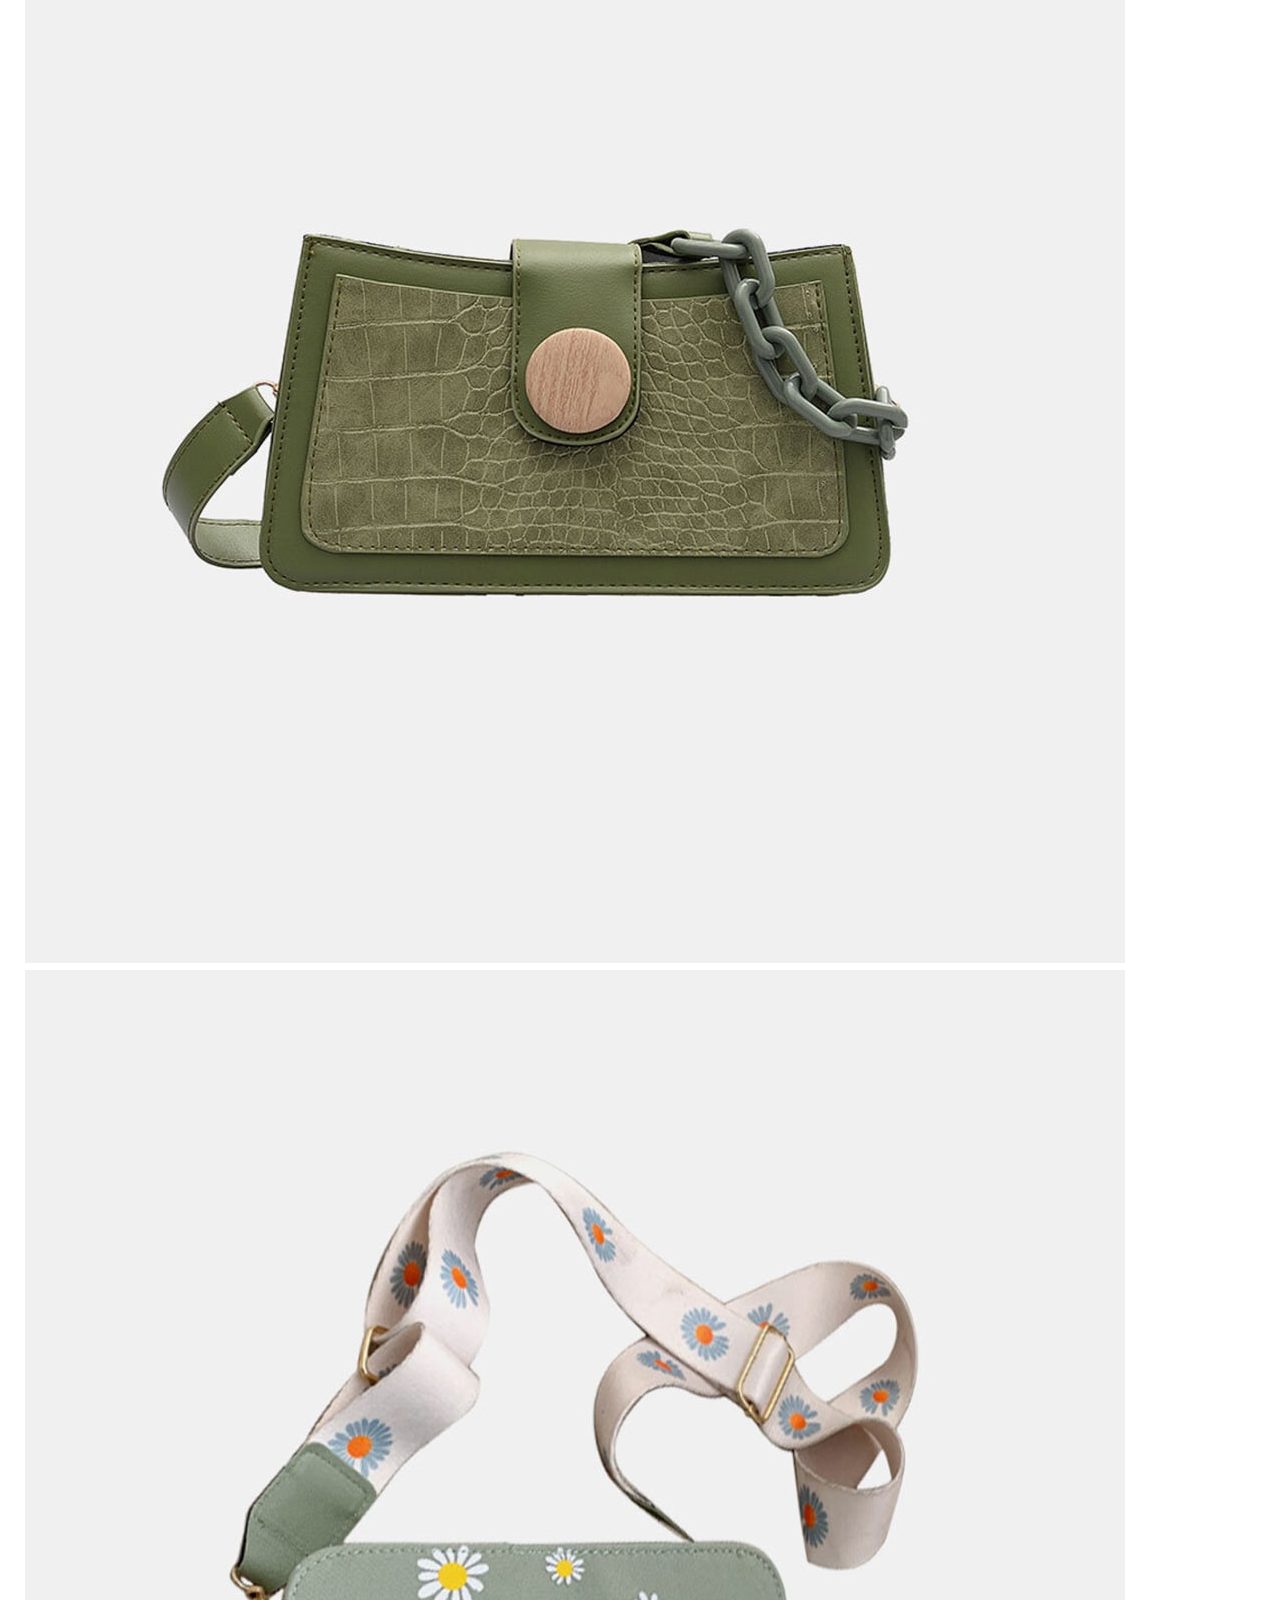
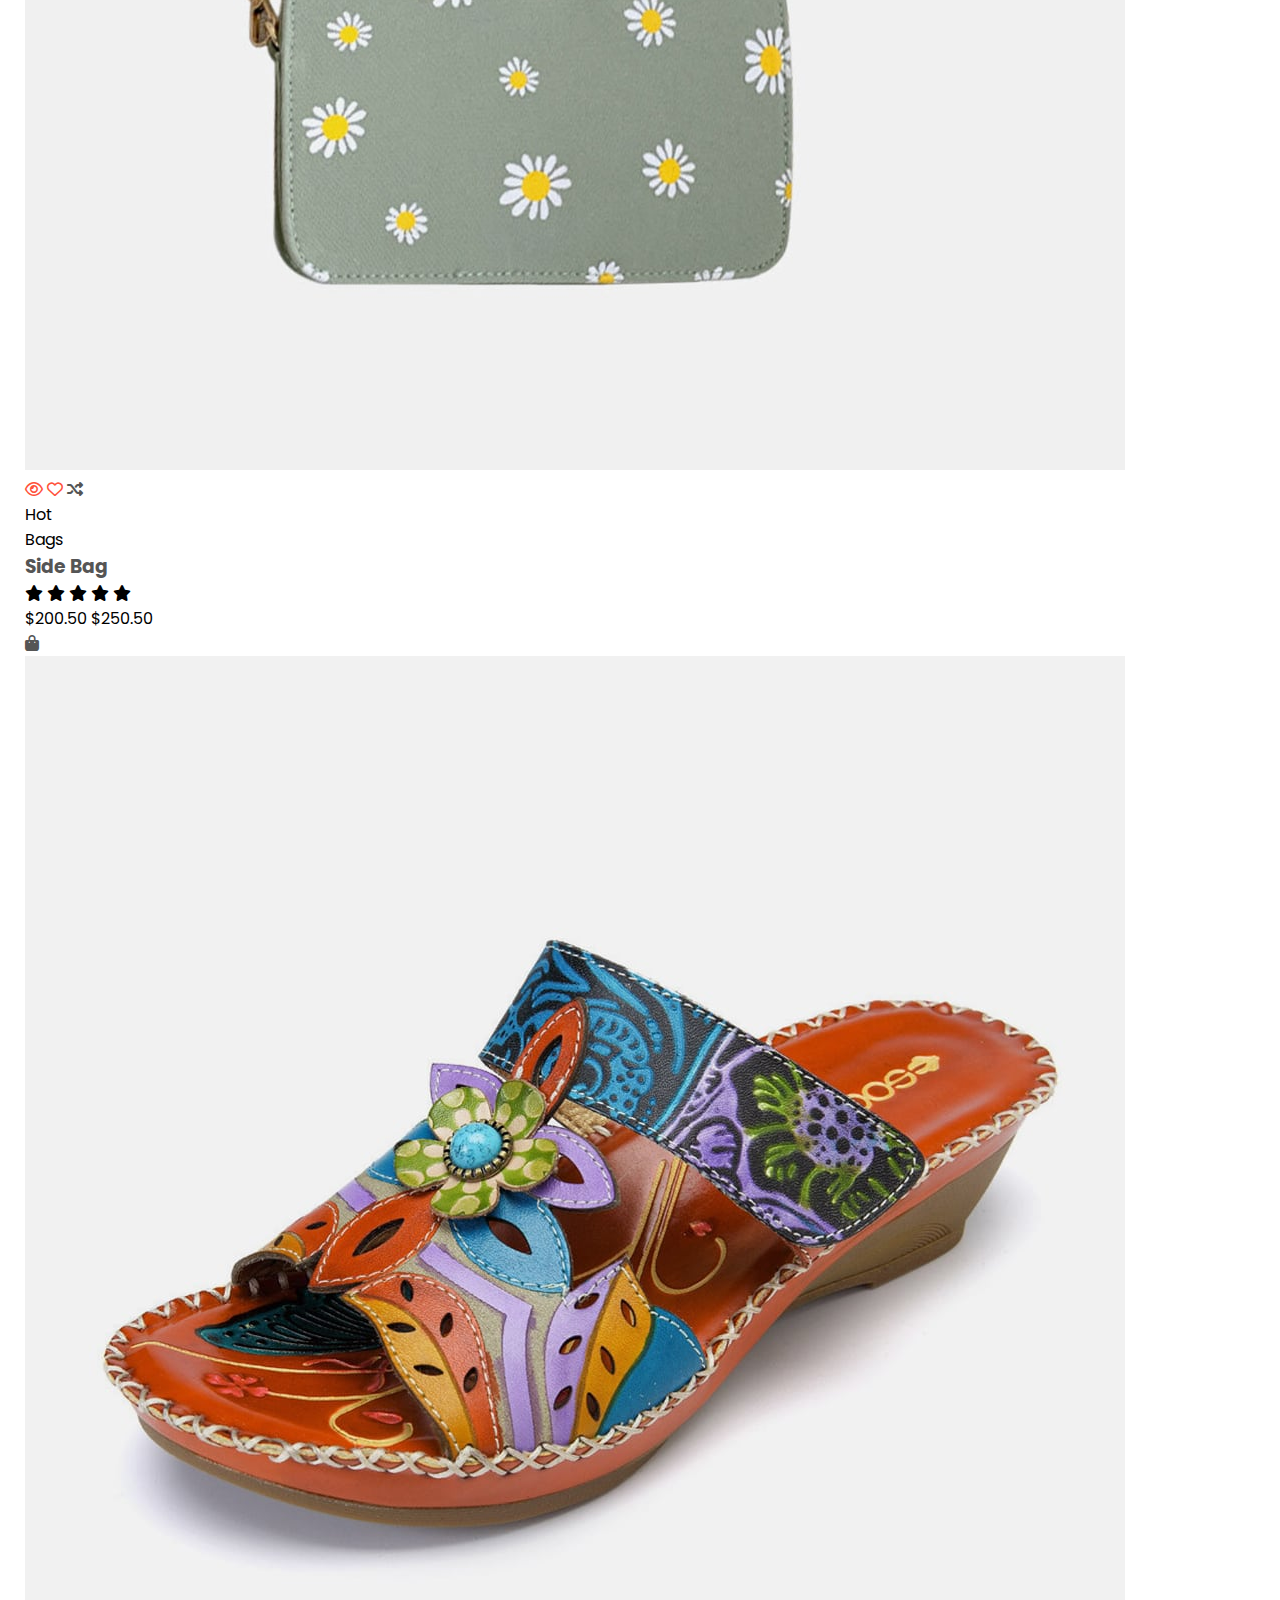
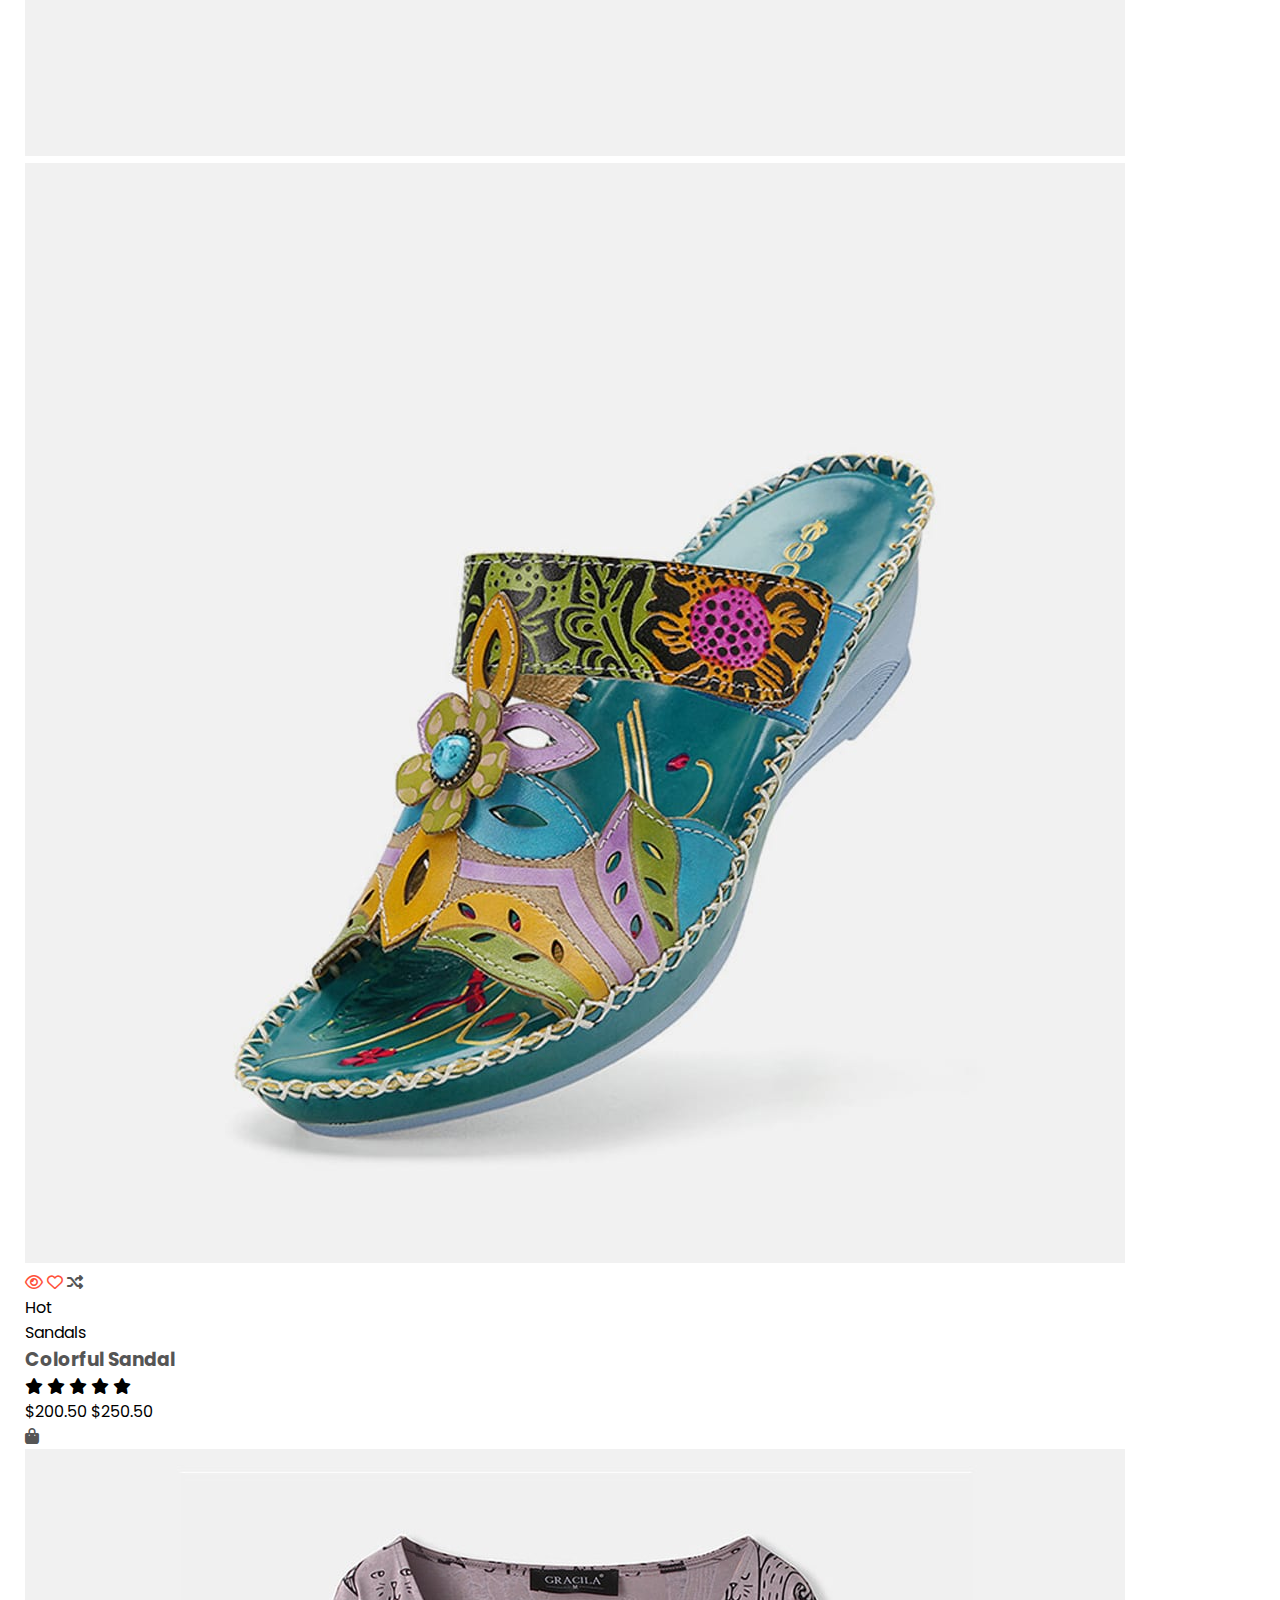
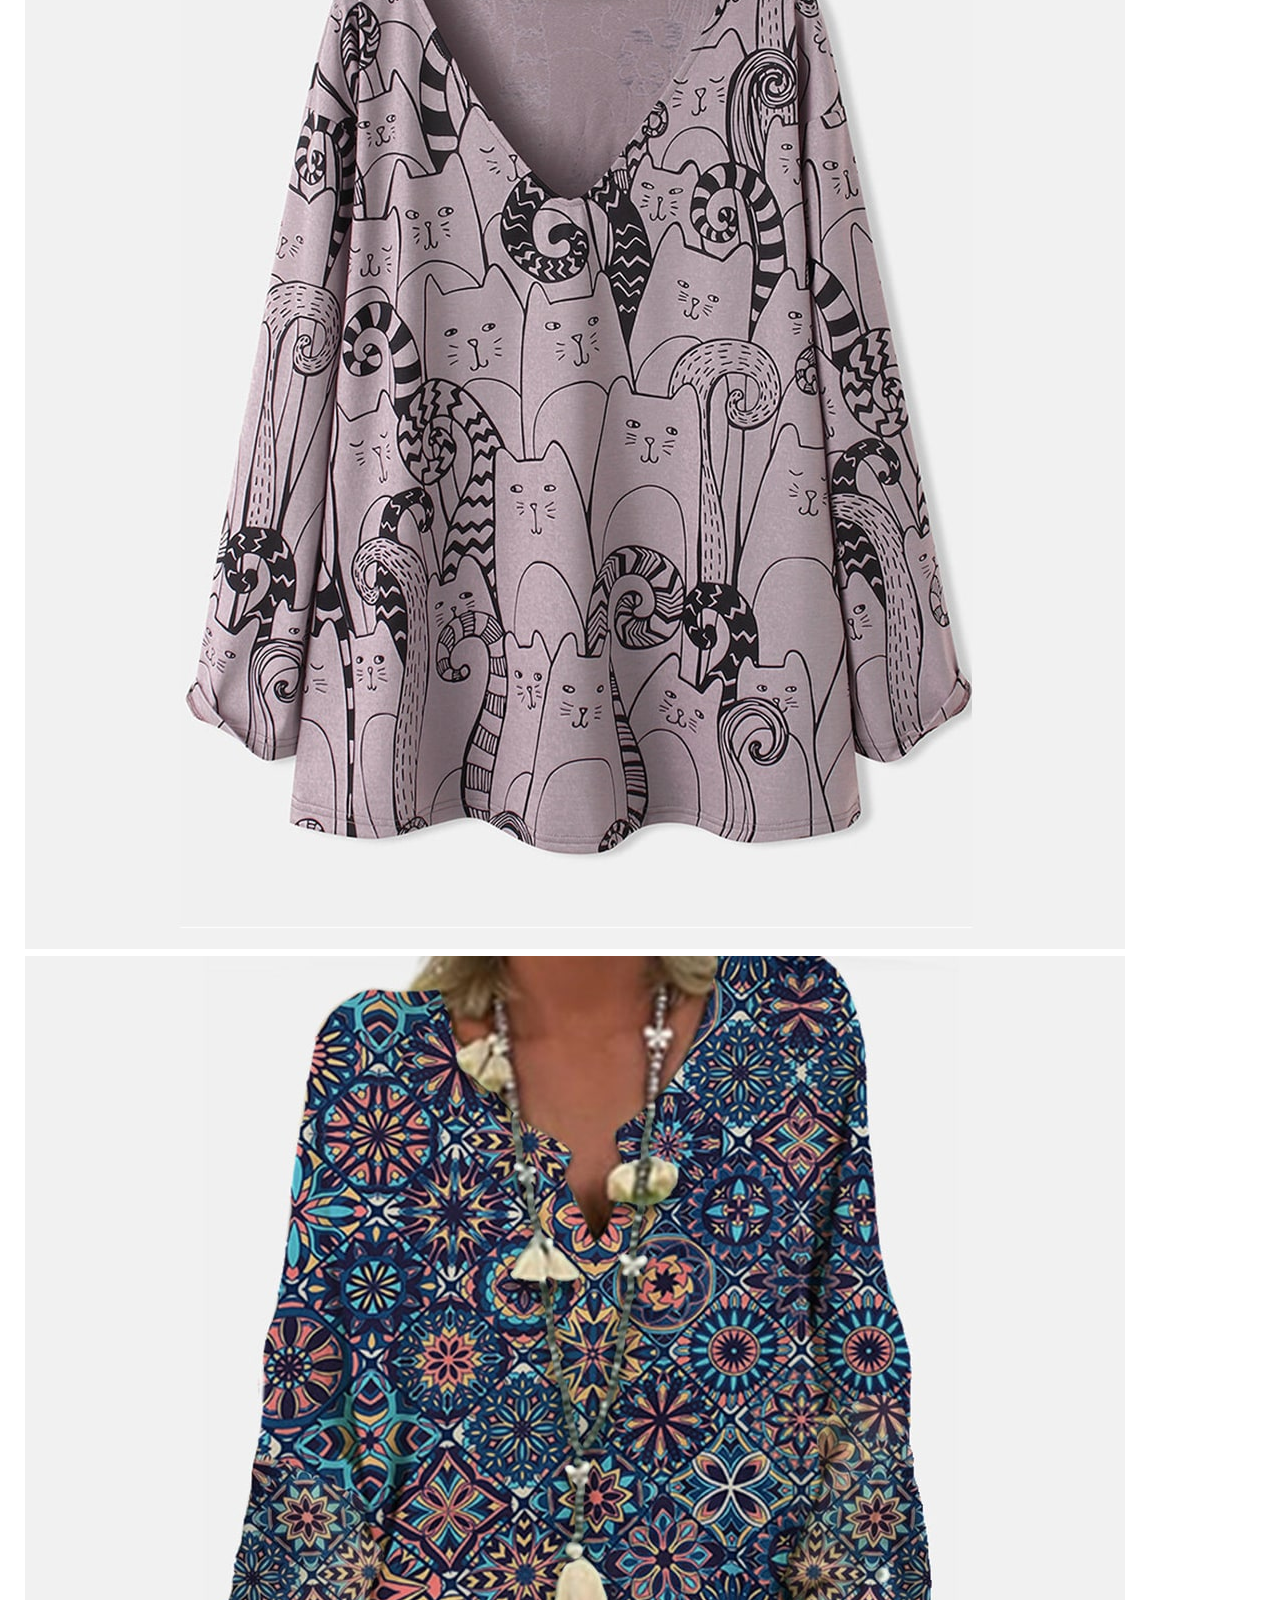
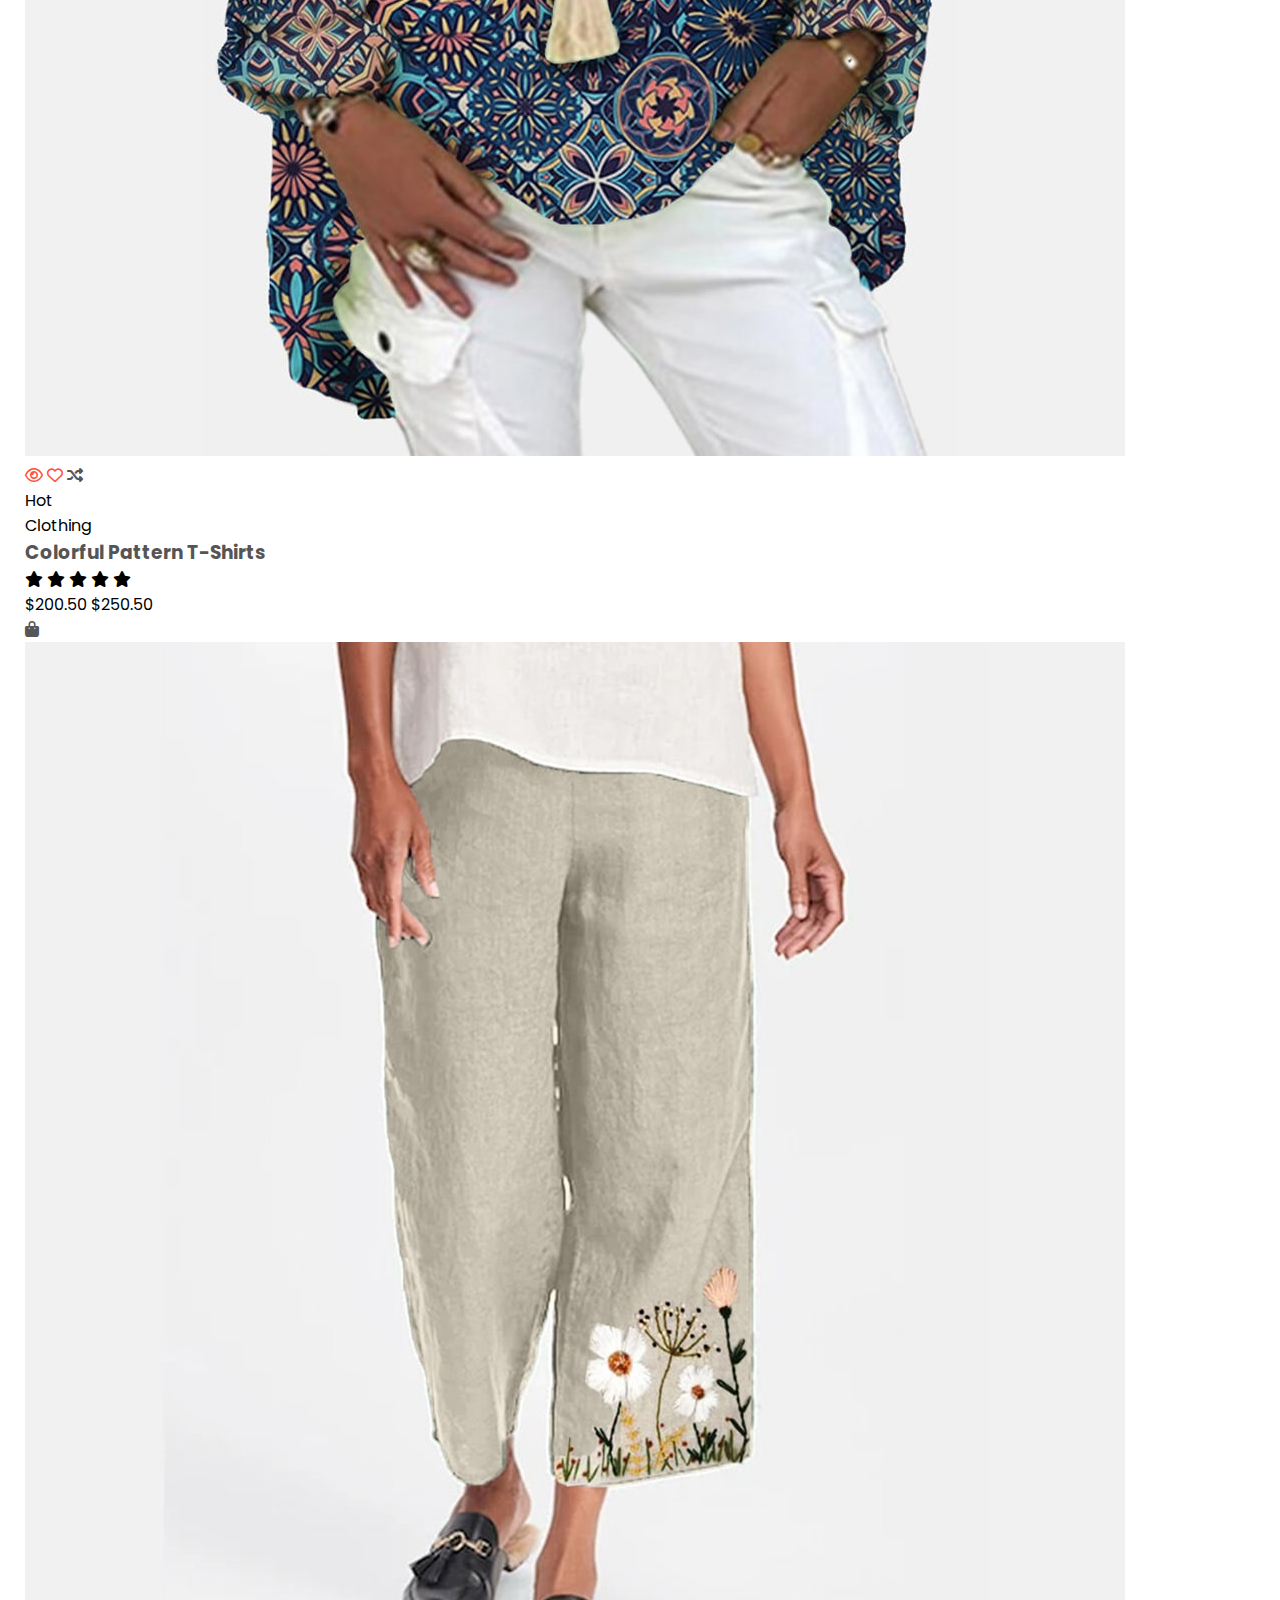
<file: shop.html>
<!DOCTYPE html>
<html lang="en">
  <head>
    <meta charset="UTF-8" />
    <meta name="viewport" content="width=device-width, initial-scale=1.0" />

    <!--=============== FLATICON ===============-->
    <link
      rel="stylesheet"
      href="https://cdnjs.cloudflare.com/ajax/libs/font-awesome/6.4.2/css/all.min.css"
    />

    <!--=============== SWIPER CSS ===============-->
    <link
      rel="stylesheet"
      href="https://cdn.jsdelivr.net/npm/swiper@10/swiper-bundle.min.css"
    />

    <!--=============== CSS ===============-->
    <link rel="stylesheet" href="style.css" />

    <title>Ecommerce Website</title>
  </head>
  <body>
    <!--=============== HEADER ===============-->
    <header class="header">
      <div class="header_top">
        <div class="header_container container">
          <div class="header_contact">
            <span>+977-9800000000</span>
            <span>Our location</span>
          </div>
          <p class="header-alert-news">
            Super Value Deals - Save more with coupons
          </p>
          <a href="login.html" class="header_top-action"> Log In / Sign Up </a>
        </div>
      </div>

      <nav class="nav container">
        <a href="index.html" class="nav_logo">
          <img src="img/logo.svg" class="nav_logo-img" />
        </a>
        <div class="nav_menu" id="nav-menu">
          <ul class="nav_list">
            <li class="nav_item">
              <a href="index.html" class="nav_link">Home</a>
            </li>

            <li class="nav_item">
              <a href="shop.html" class="nav_link active-link">Shop</a>
            </li>
            
            <li class="nav_item">
              <a href="index.html#new-arrivals" class="nav_link">New Arrivals</a>
            </li>

            <li class="nav_item">
              <a href="accounts.html" class="nav_link">My Account</a>
            </li>

            <li class="nav_item">
              <a href="login-register.html" class="nav_link">Login</a>
            </li>
          </ul>

          <div class="header_search">
            <input
              type="text"
              placeholder="Search for items..."
              class="form_input"
            />
            <button class="search_btn">
              <img src="img/search.png" alt="" />
            </button>
          </div>
        </div>

        <div class="header_user-actions">
          <a href="wishlist.html" class="header_action-btn">
            <img src="img/icon-heart.svg" />
            <span class="count">0</span>
          </a>
          <a href="cart.html" class="header_action-btn">
            <img src="img/icon-cart.svg" />
            <span class="count" id="cart-count">0</span>
          </a>
        </div>
      </nav>
    </header>

    <!--=============== MAIN ===============-->
    <main class="main">
      <!--=============== BREADCRUMB ===============-->
      <section class="breadcrumb">
        <ul class="breadcrumb_list flex container">
          <li><a href="index.html" class="breadcrumb_link">Home</a></li>
          <li><span class="breadcrumb_link">></span></li>
          <li><span class="breadcrumb_link">Shop</span></li>
        </ul>
      </section>

      <!--=============== PRODUCTS ===============-->
      <section class="products container section_lg">
        <p class="total_product">We found <span>more</span> item for you!</p>

        <div class="tab_items">
          <!-- FOR PAGE-3 -->
          <div class="tab_item active-tab" content id="page-1">
            <div class="products_container grid">
              <!-- FOR ONE ITEM start -->
              <div class="product_item">
                <div class="product_banner">
                  <a href="details.html" class="product_images">
                    <img
                      src="img/product-1-1.jpg"
                      class="product_img default"
                    />
                    <img src="img/product-1-2.jpg" class="product_img hover" />
                  </a>

                  <div class="product_actions">
                    <a href="#" class="action_btn" aria-label="Quick View"
                      ><i class="fa-regular fa-eye"></i
                    ></a>

                    <a href="#" class="action_btn" aria-label="Add To Wishlist"
                      ><i class="fa-regular fa-heart"></i
                    ></a>

                    <!-- <a href="#" class="action_btn" aria-label="Compare"
                      ><i class="fa-solid fa-shuffle"></i
                    ></a> -->
                  </div>

                  <div class="product_badge light-pink">Hot</div>
                </div>

                <div class="product_content">
                  <span class="product_category">Clothing</span>
                  <a href="details.html">
                    <h3 class="product_title">Colorful Pattern Shirts</h3>
                  </a>
                  <div class="product_rating">
                    <i class="fa-solid fa-star"></i>
                    <i class="fa-solid fa-star"></i>
                    <i class="fa-solid fa-star"></i>
                    <i class="fa-solid fa-star"></i>
                    <i class="fa-solid fa-star"></i>
                  </div>
                  <div class="product_price flex">
                    <span class="new_price">$200.50</span>
                    <span class="old_price">$250.50</span>
                  </div>

                  <!-- <a
                    href="#"
                    class="action_btn cart_btn"
                    aria-label="Add To Cart"
                  >
                    <i class="fa-solid fa-bag-shopping"></i>
                  </a> -->
                </div>
              </div>
              <!-- ONE ITEM end -->

              <div class="product_item">
                <div class="product_banner">
                  <a href="" class="product_images">
                    <img src="img/product-18.jpg" class="product_img default" />
                    <img src="img/product-18.jpg" class="product_img hover" />
                  </a>

                  <div class="product_actions">
                    <a href="" class="action_btn" aria-label="Quick View"
                      ><i class="fa-regular fa-eye"></i
                    ></a>

                    <a href="" class="action_btn" aria-label="Add To Wishlist"
                      ><i class="fa-regular fa-heart"></i
                    ></a>

                    <a href="" class="action_btn" aria-label="Compare"
                      ><i class="fa-solid fa-shuffle"></i
                    ></a>
                  </div>

                  <div class="product_badge light-pink">Hot</div>
                </div>

                <div class="product_content">
                  <span class="product_category">Clothing</span>
                  <a href="details.html">
                    <h3 class="product_title">Red Blazer</h3>
                  </a>
                  <div class="product_rating">
                    <i class="fa-solid fa-star"></i>
                    <i class="fa-solid fa-star"></i>
                    <i class="fa-solid fa-star"></i>
                    <i class="fa-solid fa-star"></i>
                    <i class="fa-solid fa-star"></i>
                  </div>
                  <div class="product_price flex">
                    <span class="new_price">$200.50</span>
                    <span class="old_price">$250.50</span>
                  </div>

                  <a
                    href=""
                    class="action_btn cart_btn"
                    aria-label="Add To Cart"
                  >
                    <i class="fa-solid fa-bag-shopping"></i>
                  </a>
                </div>
              </div>

              <div class="product_item">
                <div class="product_banner">
                  <a href="" class="product_images">
                    <img
                      src="img/product-13-1.jpg"
                      alt=""
                      class="product_img default"
                    />
                    <img
                      src="img/product-13-2.jpg"
                      alt=""
                      class="product_img hover"
                    />
                  </a>

                  <div class="product_actions">
                    <a href="" class="action_btn" aria-label="Quick View"
                      ><i class="fa-regular fa-eye"></i
                    ></a>

                    <a href="" class="action_btn" aria-label="Add To Wishlist"
                      ><i class="fa-regular fa-heart"></i
                    ></a>

                    <a href="" class="action_btn" aria-label="Compare"
                      ><i class="fa-solid fa-shuffle"></i
                    ></a>
                  </div>

                  <div class="product_badge light-pink">Hot</div>
                </div>

                <div class="product_content">
                  <span class="product_category">Bags</span>
                  <a href="details.html">
                    <h3 class="product_title">Side Bag</h3>
                  </a>
                  <div class="product_rating">
                    <i class="fa-solid fa-star"></i>
                    <i class="fa-solid fa-star"></i>
                    <i class="fa-solid fa-star"></i>
                    <i class="fa-solid fa-star"></i>
                    <i class="fa-solid fa-star"></i>
                  </div>
                  <div class="product_price flex">
                    <span class="new_price">$200.50</span>
                    <span class="old_price">$250.50</span>
                  </div>

                  <a
                    href=""
                    class="action_btn cart_btn"
                    aria-label="Add To Cart"
                  >
                    <i class="fa-solid fa-bag-shopping"></i>
                  </a>
                </div>
              </div>

              <div class="product_item">
                <div class="product_banner">
                  <a href="" class="product_images">
                    <img
                      src="img/product-10-1.jpg"
                      class="product_img default"
                    />
                    <img src="img/product-10-2.jpg" class="product_img hover" />
                  </a>

                  <div class="product_actions">
                    <a href="" class="action_btn" aria-label="Quick View"
                      ><i class="fa-regular fa-eye"></i
                    ></a>

                    <a href="" class="action_btn" aria-label="Add To Wishlist"
                      ><i class="fa-regular fa-heart"></i
                    ></a>

                    <a href="" class="action_btn" aria-label="Compare"
                      ><i class="fa-solid fa-shuffle"></i
                    ></a>
                  </div>

                  <div class="product_badge light-pink">Hot</div>
                </div>

                <div class="product_content">
                  <span class="product_category">Sandals</span>
                  <a href="details.html">
                    <h3 class="product_title">Colorful Sandal</h3>
                  </a>
                  <div class="product_rating">
                    <i class="fa-solid fa-star"></i>
                    <i class="fa-solid fa-star"></i>
                    <i class="fa-solid fa-star"></i>
                    <i class="fa-solid fa-star"></i>
                    <i class="fa-solid fa-star"></i>
                  </div>
                  <div class="product_price flex">
                    <span class="new_price">$200.50</span>
                    <span class="old_price">$250.50</span>
                  </div>

                  <a
                    href=""
                    class="action_btn cart_btn"
                    aria-label="Add To Cart"
                  >
                    <i class="fa-solid fa-bag-shopping"></i>
                  </a>
                </div>
              </div>

               <div class="product_item">
                <div class="product_banner">
                  <a href="" class="product_images">
                    <img
                      src="img/product-7-1.jpg"
                      class="product_img default"
                    />
                    <img src="img/product-7-2.jpg" class="product_img hover" />
                  </a>

                  <div class="product_actions">
                    <a href="" class="action_btn" aria-label="Quick View"
                      ><i class="fa-regular fa-eye"></i
                    ></a>

                    <a href="" class="action_btn" aria-label="Add To Wishlist"
                      ><i class="fa-regular fa-heart"></i
                    ></a>

                    <a href="" class="action_btn" aria-label="Compare"
                      ><i class="fa-solid fa-shuffle"></i
                    ></a>
                  </div>

                  <div class="product_badge light-pink">Hot</div>
                </div>

                <div class="product_content">
                  <span class="product_category">Clothing</span>
                  <a href="details.html">
                    <h3 class="product_title">Colorful Pattern T-Shirts</h3>
                  </a>
                  <div class="product_rating">
                    <i class="fa-solid fa-star"></i>
                    <i class="fa-solid fa-star"></i>
                    <i class="fa-solid fa-star"></i>
                    <i class="fa-solid fa-star"></i>
                    <i class="fa-solid fa-star"></i>
                  </div>
                  <div class="product_price flex">
                    <span class="new_price">$200.50</span>
                    <span class="old_price">$250.50</span>
                  </div>

                  <a
                    href=""
                    class="action_btn cart_btn"
                    aria-label="Add To Cart"
                  >
                    <i class="fa-solid fa-bag-shopping"></i>
                  </a>
                </div>
              </div>

              <div class="product_item">
                <div class="product_banner">
                  <a href="" class="product_images">
                    <img
                      src="img/product-4-1.jpg"
                      class="product_img default"
                    />
                    <img src="img/product-4-2.jpg" class="product_img hover" />
                  </a>

                  <div class="product_actions">
                    <a href="" class="action_btn" aria-label="Quick View"
                      ><i class="fa-regular fa-eye"></i
                    ></a>

                    <a href="" class="action_btn" aria-label="Add To Wishlist"
                      ><i class="fa-regular fa-heart"></i
                    ></a>

                    <a href="" class="action_btn" aria-label="Compare"
                      ><i class="fa-solid fa-shuffle"></i
                    ></a>
                  </div>

                  <div class="product_badge light-pink">Hot</div>
                </div>

                <div class="product_content">
                  <span class="product_category">Clothing</span>
                  <a href="details.html">
                    <h3 class="product_title">Colorful Pattern Surwal</h3>
                  </a>
                  <div class="product_rating">
                    <i class="fa-solid fa-star"></i>
                    <i class="fa-solid fa-star"></i>
                    <i class="fa-solid fa-star"></i>
                    <i class="fa-solid fa-star"></i>
                    <i class="fa-solid fa-star"></i>
                  </div>
                  <div class="product_price flex">
                    <span class="new_price">$200.50</span>
                    <span class="old_price">$250.50</span>
                  </div>

                  <a
                    href=""
                    class="action_btn cart_btn"
                    aria-label="Add To Cart"
                  >
                    <i class="fa-solid fa-bag-shopping"></i>
                  </a>
                </div>
              </div>

              <div class="product_item">
                <div class="product_banner">
                  <a href="" class="product_images">
                    <img
                      src="img/product-5-1.jpg"
                      class="product_img default"
                    />
                    <img src="img/product-5-2.jpg" class="product_img hover" />
                  </a>

                  <div class="product_actions">
                    <a href="" class="action_btn" aria-label="Quick View"
                      ><i class="fa-regular fa-eye"></i
                    ></a>

                    <a href="" class="action_btn" aria-label="Add To Wishlist"
                      ><i class="fa-regular fa-heart"></i
                    ></a>

                    <a href="" class="action_btn" aria-label="Compare"
                      ><i class="fa-solid fa-shuffle"></i
                    ></a>
                  </div>

                  <div class="product_badge light-pink">Hot</div>
                </div>

                <div class="product_content">
                  <span class="product_category">Clothing</span>
                  <a href="details.html">
                    <h3 class="product_title">Topis Collection</h3>
                  </a>
                  <div class="product_rating">
                    <i class="fa-solid fa-star"></i>
                    <i class="fa-solid fa-star"></i>
                    <i class="fa-solid fa-star"></i>
                    <i class="fa-solid fa-star"></i>
                    <i class="fa-solid fa-star"></i>
                  </div>
                  <div class="product_price flex">
                    <span class="new_price">$200.50</span>
                    <span class="old_price">$250.50</span>
                  </div>

                  <a
                    href=""
                    class="action_btn cart_btn"
                    aria-label="Add To Cart"
                  >
                    <i class="fa-solid fa-bag-shopping"></i>
                  </a>
                </div>
              </div>

              <div class="product_item">
                <div class="product_banner">
                  <a href="" class="product_images">
                    <img
                      src="img/product-3-1.jpg"
                      class="product_img default"
                    />
                    <img src="img/product-3-2.jpg" class="product_img hover" />
                  </a>

                  <div class="product_actions">
                    <a href="" class="action_btn" aria-label="Quick View"
                      ><i class="fa-regular fa-eye"></i
                    ></a>

                    <a href="" class="action_btn" aria-label="Add To Wishlist"
                      ><i class="fa-regular fa-heart"></i
                    ></a>

                    <a href="" class="action_btn" aria-label="Compare"
                      ><i class="fa-solid fa-shuffle"></i
                    ></a>
                  </div>

                  <div class="product_badge light-pink">Hot</div>
                </div>

                <div class="product_content">
                  <span class="product_category">Shoes</span>
                  <a href="details.html">
                    <h3 class="product_title">Different Color of Shoes</h3>
                  </a>
                  <div class="product_rating">
                    <i class="fa-solid fa-star"></i>
                    <i class="fa-solid fa-star"></i>
                    <i class="fa-solid fa-star"></i>
                    <i class="fa-solid fa-star"></i>
                    <i class="fa-solid fa-star"></i>
                  </div>
                  <div class="product_price flex">
                    <span class="new_price">$200.50</span>
                    <span class="old_price">$250.50</span>
                  </div>

                  <a
                    href=""
                    class="action_btn cart_btn"
                    aria-label="Add To Cart"
                  >
                    <i class="fa-solid fa-bag-shopping"></i>
                  </a>
                </div>
              </div>

              <div class="product_item">
                <div class="product_banner">
                  <a href="" class="product_images">
                    <img
                      src="img/product-8-1.jpg"
                      class="product_img default"
                    />
                    <img src="img/product-8-2.jpg" class="product_img hover" />
                  </a>

                  <div class="product_actions">
                    <a href="" class="action_btn" aria-label="Quick View"
                      ><i class="fa-regular fa-eye"></i
                    ></a>

                    <a href="" class="action_btn" aria-label="Add To Wishlist"
                      ><i class="fa-regular fa-heart"></i
                    ></a>

                    <a href="" class="action_btn" aria-label="Compare"
                      ><i class="fa-solid fa-shuffle"></i
                    ></a>
                  </div>

                  <div class="product_badge light-pink">Hot</div>
                </div>

                <div class="product_content">
                  <span class="product_category">Clothing</span>
                  <a href="details.html">
                    <h3 class="product_title">Colorful Pattern Shirts</h3>
                  </a>
                  <div class="product_rating">
                    <i class="fa-solid fa-star"></i>
                    <i class="fa-solid fa-star"></i>
                    <i class="fa-solid fa-star"></i>
                    <i class="fa-solid fa-star"></i>
                    <i class="fa-solid fa-star"></i>
                  </div>
                  <div class="product_price flex">
                    <span class="new_price">$200.50</span>
                    <span class="old_price">$250.50</span>
                  </div>

                  <a
                    href=""
                    class="action_btn cart_btn"
                    aria-label="Add To Cart"
                  >
                    <i class="fa-solid fa-bag-shopping"></i>
                  </a>
                </div>
              </div>

            </div>
          </div>

          <!-- FOR PAGE-2 -->
          <div class="tab_item" content id="page-2">
            <div class="products_container grid">
              <!-- Item start -->
              
              <div class="product_item">
                <div class="product_banner">
                  <a href="" class="product_images">
                    <img
                      src="img/product-12-1.jpg"
                      class="product_img default"
                    />
                    <img src="img/product-12-2.jpg" class="product_img hover" />
                  </a>

                  <div class="product_actions">
                    <a href="" class="action_btn" aria-label="Quick View"
                      ><i class="fa-regular fa-eye"></i
                    ></a>

                    <a href="" class="action_btn" aria-label="Add To Wishlist"
                      ><i class="fa-regular fa-heart"></i
                    ></a>

                    <a href="" class="action_btn" aria-label="Compare"
                      ><i class="fa-solid fa-shuffle"></i
                    ></a>
                  </div>

                  <div class="product_badge light-pink">New</div>
                </div>

                <div class="product_content">
                  <span class="product_category">Clothing</span>
                  <a href="details.html">
                    <h3 class="product_title">Colorful Pattern T-Shirts</h3>
                  </a>
                  <div class="product_rating">
                    <i class="fa-solid fa-star"></i>
                    <i class="fa-solid fa-star"></i>
                    <i class="fa-solid fa-star"></i>
                    <i class="fa-solid fa-star"></i>
                    <i class="fa-solid fa-star"></i>
                  </div>
                  <div class="product_price flex">
                    <span class="new_price">$200.50</span>
                    <span class="old_price">$250.50</span>
                  </div>

                  <a
                    href=""
                    class="action_btn cart_btn"
                    aria-label="Add To Cart"
                  >
                    <i class="fa-solid fa-bag-shopping"></i>
                  </a>
                </div>
              </div>
              
              <div class="product_item">
                <div class="product_banner">
                  <a href="" class="product_images">
                    <img
                      src="img/product-2-1.jpg"
                      class="product_img default"
                    />
                    <img src="img/product-2-2.jpg" class="product_img hover" />
                  </a>

                  <div class="product_actions">
                    <a href="" class="action_btn" aria-label="Quick View"
                      ><i class="fa-regular fa-eye"></i
                    ></a>

                    <a href="" class="action_btn" aria-label="Add To Wishlist"
                      ><i class="fa-regular fa-heart"></i
                    ></a>

                    <a href="" class="action_btn" aria-label="Compare"
                      ><i class="fa-solid fa-shuffle"></i
                    ></a>
                  </div>

                  <div class="product_badge light-green">Hot</div>
                </div>

                <div class="product_content">
                  <span class="product_category">Clothing</span>
                  <a href="details.html">
                    <h3 class="product_title">Colorful Pattern Shirts</h3>
                  </a>
                  <div class="product_rating">
                    <i class="fa-solid fa-star"></i>
                    <i class="fa-solid fa-star"></i>
                    <i class="fa-solid fa-star"></i>
                    <i class="fa-solid fa-star"></i>
                    <i class="fa-solid fa-star"></i>
                  </div>
                  <div class="product_price flex">
                    <span class="new_price">$200.50</span>
                    <span class="old_price">$250.50</span>
                  </div>

                  <a
                    href=""
                    class="action_btn cart_btn"
                    aria-label="Add To Cart"
                  >
                    <i class="fa-solid fa-bag-shopping"></i>
                  </a>
                </div>
              </div>

              <div class="product_item">
                <div class="product_banner">
                  <a href="" class="product_images">
                    <img src="img/product-17.jpg" class="product_img default" />
                    <img src="img/product-17.jpg" class="product_img hover" />
                  </a>

                  <div class="product_actions">
                    <a href="" class="action_btn" aria-label="Quick View"
                      ><i class="fa-regular fa-eye"></i
                    ></a>

                    <a href="" class="action_btn" aria-label="Add To Wishlist"
                      ><i class="fa-regular fa-heart"></i
                    ></a>

                    <a href="" class="action_btn" aria-label="Compare"
                      ><i class="fa-solid fa-shuffle"></i
                    ></a>
                  </div>

                  <div class="product_badge light-pink">Hot</div>
                </div>

                <div class="product_content">
                  <span class="product_category">Shoes</span>
                  <a href="details.html">
                    <h3 class="product_title">Confort Shoes</h3>
                  </a>
                  <div class="product_rating">
                    <i class="fa-solid fa-star"></i>
                    <i class="fa-solid fa-star"></i>
                    <i class="fa-solid fa-star"></i>
                    <i class="fa-solid fa-star"></i>
                    <i class="fa-solid fa-star"></i>
                  </div>
                  <div class="product_price flex">
                    <span class="new_price">$200.50</span>
                    <span class="old_price">$250.50</span>
                  </div>

                  <a
                    href=""
                    class="action_btn cart_btn"
                    aria-label="Add To Cart"
                  >
                    <i class="fa-solid fa-bag-shopping"></i>
                  </a>
                </div>
              </div>

              <div class="product_item">
                <div class="product_banner">
                  <a href="" class="product_images">
                    <img
                      src="img/product-6-1.jpg"
                      class="product_img default"
                    />
                    <img src="img/product-6-2.jpg" class="product_img hover" />
                  </a>

                  <div class="product_actions">
                    <a href="" class="action_btn" aria-label="Quick View"
                      ><i class="fa-regular fa-eye"></i
                    ></a>

                    <a href="" class="action_btn" aria-label="Add To Wishlist"
                      ><i class="fa-regular fa-heart"></i
                    ></a>

                    <a href="" class="action_btn" aria-label="Compare"
                      ><i class="fa-solid fa-shuffle"></i
                    ></a>
                  </div>

                  <div class="product_badge light-pink">New</div>
                </div>

                <div class="product_content">
                  <span class="product_category">Clothing</span>
                  <a href="details.html">
                    <h3 class="product_title">Colorful Pattern Shirts</h3>
                  </a>
                  <div class="product_rating">
                    <i class="fa-solid fa-star"></i>
                    <i class="fa-solid fa-star"></i>
                    <i class="fa-solid fa-star"></i>
                    <i class="fa-solid fa-star"></i>
                    <i class="fa-solid fa-star"></i>
                  </div>
                  <div class="product_price flex">
                    <span class="new_price">$200.50</span>
                    <span class="old_price">$250.50</span>
                  </div>

                  <a
                    href=""
                    class="action_btn cart_btn"
                    aria-label="Add To Cart"
                  >
                    <i class="fa-solid fa-bag-shopping"></i>
                  </a>
                </div>
              </div>

              <div class="product_item">
                <div class="product_banner">
                  <a href="" class="product_images">
                    <img
                      src="img/product-11-1.jpg"
                      class="product_img default"
                    />
                    <img src="img/product-11-2.jpg" class="product_img hover" />
                  </a>

                  <div class="product_actions">
                    <a href="" class="action_btn" aria-label="Quick View"
                      ><i class="fa-regular fa-eye"></i
                    ></a>

                    <a href="" class="action_btn" aria-label="Add To Wishlist"
                      ><i class="fa-regular fa-heart"></i
                    ></a>

                    <a href="" class="action_btn" aria-label="Compare"
                      ><i class="fa-solid fa-shuffle"></i
                    ></a>
                  </div>

                  <div class="product_badge light-pink">Hot</div>
                </div>

                <div class="product_content">
                  <span class="product_category">Clothing</span>
                  <a href="details.html">
                    <h3 class="product_title">Colorful Surwal</h3>
                  </a>
                  <div class="product_rating">
                    <i class="fa-solid fa-star"></i>
                    <i class="fa-solid fa-star"></i>
                    <i class="fa-solid fa-star"></i>
                    <i class="fa-solid fa-star"></i>
                    <i class="fa-solid fa-star"></i>
                  </div>
                  <div class="product_price flex">
                    <span class="new_price">$200.50</span>
                    <span class="old_price">$250.50</span>
                  </div>

                  <a
                    href=""
                    class="action_btn cart_btn"
                    aria-label="Add To Cart"
                  >
                    <i class="fa-solid fa-bag-shopping"></i>
                  </a>
                </div>
              </div>

              <div class="product_item">
                <div class="product_banner">
                  <a href="" class="product_images">
                    <img
                      src="img/product-14-1.jpg"
                      class="product_img default"
                    />
                    <img src="img/product-14-2.jpg" class="product_img hover" />
                  </a>

                  <div class="product_actions">
                    <a href="" class="action_btn" aria-label="Quick View"
                      ><i class="fa-regular fa-eye"></i
                    ></a>

                    <a href="" class="action_btn" aria-label="Add To Wishlist"
                      ><i class="fa-regular fa-heart"></i
                    ></a>

                    <a href="" class="action_btn" aria-label="Compare"
                      ><i class="fa-solid fa-shuffle"></i
                    ></a>
                  </div>

                  <div class="product_badge light-pink">New</div>
                </div>

                <div class="product_content">
                  <span class="product_category">Clothing</span>
                  <a href="details.html">
                    <h3 class="product_title">Plain T-Shirt</h3>
                  </a>
                  <div class="product_rating">
                    <i class="fa-solid fa-star"></i>
                    <i class="fa-solid fa-star"></i>
                    <i class="fa-solid fa-star"></i>
                    <i class="fa-solid fa-star"></i>
                    <i class="fa-solid fa-star"></i>
                  </div>
                  <div class="product_price flex">
                    <span class="new_price">$200.50</span>
                    <span class="old_price">$250.50</span>
                  </div>

                  <a
                    href=""
                    class="action_btn cart_btn"
                    aria-label="Add To Cart"
                  >
                    <i class="fa-solid fa-bag-shopping"></i>
                  </a>
                </div>
              </div>

              <div class="product_item">
                <div class="product_banner">
                  <a href="" class="product_images">
                    <img src="img/product-15.jpg" class="product_img default" />
                    <img src="img/product-15.jpg" class="product_img hover" />
                  </a>

                  <div class="product_actions">
                    <a href="" class="action_btn" aria-label="Quick View"
                      ><i class="fa-regular fa-eye"></i
                    ></a>

                    <a href="" class="action_btn" aria-label="Add To Wishlist"
                      ><i class="fa-regular fa-heart"></i
                    ></a>

                    <a href="" class="action_btn" aria-label="Compare"
                      ><i class="fa-solid fa-shuffle"></i
                    ></a>
                  </div>

                  <div class="product_badge light-pink">New</div>
                </div>

                <div class="product_content">
                  <span class="product_category">Bags</span>
                  <a href="details.html">
                    <h3 class="product_title">Yellow Side Bag</h3>
                  </a>
                  <div class="product_rating">
                    <i class="fa-solid fa-star"></i>
                    <i class="fa-solid fa-star"></i>
                    <i class="fa-solid fa-star"></i>
                    <i class="fa-solid fa-star"></i>
                    <i class="fa-solid fa-star"></i>
                  </div>
                  <div class="product_price flex">
                    <span class="new_price">$200.50</span>
                    <span class="old_price">$250.50</span>
                  </div>

                  <a
                    href=""
                    class="action_btn cart_btn"
                    aria-label="Add To Cart"
                  >
                    <i class="fa-solid fa-bag-shopping"></i>
                  </a>
                </div>
              </div>

              <div class="product_item">
                <div class="product_banner">
                  <a href="" class="product_images">
                    <img
                      src="img/product-9-1.jpg"
                      class="product_img default"
                    />
                    <img src="img/product-9-2.jpg" class="product_img hover" />
                  </a>

                  <div class="product_actions">
                    <a href="" class="action_btn" aria-label="Quick View"
                      ><i class="fa-regular fa-eye"></i
                    ></a>

                    <a href="" class="action_btn" aria-label="Add To Wishlist"
                      ><i class="fa-regular fa-heart"></i
                    ></a>

                    <a href="" class="action_btn" aria-label="Compare"
                      ><i class="fa-solid fa-shuffle"></i
                    ></a>
                  </div>

                  <div class="product_badge light-pink">New</div>
                </div>

                <div class="product_content">
                  <span class="product_category">Clothing</span>
                  <a href="details.html">
                    <h3 class="product_title">Colorful Pattern Shirts</h3>
                  </a>
                  <div class="product_rating">
                    <i class="fa-solid fa-star"></i>
                    <i class="fa-solid fa-star"></i>
                    <i class="fa-solid fa-star"></i>
                    <i class="fa-solid fa-star"></i>
                    <i class="fa-solid fa-star"></i>
                  </div>
                  <div class="product_price flex">
                    <span class="new_price">$200.50</span>
                    <span class="old_price">$250.50</span>
                  </div>

                  <a
                    href=""
                    class="action_btn cart_btn"
                    aria-label="Add To Cart"
                  >
                    <i class="fa-solid fa-bag-shopping"></i>
                  </a>
                </div>
              </div>

              <div class="product_item">
                <div class="product_banner">
                  <a href="" class="product_images">
                    <img
                      src="img/product-16-1.jpg"
                      class="product_img default"
                    />
                    <img src="img/product-16-2.jpg" class="product_img hover" />
                  </a>

                  <div class="product_actions">
                        <a href="" class="action_btn" aria-label="Quick View"
                        ><i class="fa-regular fa-eye"></i
                        ></a>

                        <a href="" class="action_btn" aria-label="Add To Wishlist"
                        ><i class="fa-regular fa-heart"></i
                        ></a>

                        <a href="" class="action_btn" aria-label="Compare">
                        <i class="fa-solid fa-shuffle"></i>
                        </a>
                  </div>

                  <div class="product_badge light-pink">New</div>
                </div>

                <div class="product_content">
                  <span class="product_category">Shoes</span>
                  <a href="details.html">
                    <h3 class="product_title">Heeleed Sandals</h3>
                  </a>
                  <div class="product_rating">
                    <i class="fa-solid fa-star"></i>
                    <i class="fa-solid fa-star"></i>
                    <i class="fa-solid fa-star"></i>
                    <i class="fa-solid fa-star"></i>
                    <i class="fa-solid fa-star"></i>
                  </div>
                  <div class="product_price flex">
                    <span class="new_price">$200.50</span>
                    <span class="old_price">$250.50</span>
                  </div>

                  <a href="" class="action_btn cart_btn" aria-label="Add To Cart">
                    <i class="fa-solid fa-bag-shopping"></i>
                  </a>
                </div>
              </div>

            </div>
          </div>

          <!-- FOR PAGE-3 -->
          <div class="tab_item" content id="page-3">
            <div class="products_container grid">

              <div class="product_item">
                <div class="product_banner">
                  <a href="" class="product_images">
                    <img
                      src="img/product-20.jpg"
                      class="product_img default"
                    />
                    <img src="img/product-20.jpg" class="product_img hover" />
                  </a>

                  <div class="product_actions">
                    <a href="" class="action_btn" aria-label="Quick View"
                      ><i class="fa-regular fa-eye"></i
                    ></a>

                    <a href="" class="action_btn" aria-label="Add To Wishlist"
                      ><i class="fa-regular fa-heart"></i
                    ></a>

                    <a href="" class="action_btn" aria-label="Compare"
                      ><i class="fa-solid fa-shuffle"></i
                    ></a>
                  </div>

                  <div class="product_badge light-pink">New</div>
                </div>

                <div class="product_content">
                  <span class="product_category">Clothing</span>
                  <a href="details.html">
                    <h3 class="product_title">Colorful Pattern T-Shirts</h3>
                  </a>
                  <div class="product_rating">
                    <i class="fa-solid fa-star"></i>
                    <i class="fa-solid fa-star"></i>
                    <i class="fa-solid fa-star"></i>
                    <i class="fa-solid fa-star"></i>
                    <i class="fa-solid fa-star"></i>
                  </div>
                  <div class="product_price flex">
                    <span class="new_price">$200.50</span>
                    <span class="old_price">$250.50</span>
                  </div>

                  <a
                    href=""
                    class="action_btn cart_btn"
                    aria-label="Add To Cart"
                  >
                    <i class="fa-solid fa-bag-shopping"></i>
                  </a>
                </div>
              </div>

              <div class="product_item">
                <div class="product_banner">
                  <a href="" class="product_images">
                    <img
                      src="img/product-19.jpg"
                      class="product_img default"
                    />
                    <img src="img/product-19.jpg" class="product_img hover" />
                  </a>

                  <div class="product_actions">
                    <a href="" class="action_btn" aria-label="Quick View"
                      ><i class="fa-regular fa-eye"></i
                    ></a>

                    <a href="" class="action_btn" aria-label="Add To Wishlist"
                      ><i class="fa-regular fa-heart"></i
                    ></a>

                    <a href="" class="action_btn" aria-label="Compare"
                      ><i class="fa-solid fa-shuffle"></i
                    ></a>
                  </div>

                  <div class="product_badge light-pink">New</div>
                </div>

                <div class="product_content">
                  <span class="product_category">Clothing</span>
                  <a href="details.html">
                    <h3 class="product_title">Colorful Pattern T-Shirts</h3>
                  </a>
                  <div class="product_rating">
                    <i class="fa-solid fa-star"></i>
                    <i class="fa-solid fa-star"></i>
                    <i class="fa-solid fa-star"></i>
                    <i class="fa-solid fa-star"></i>
                    <i class="fa-solid fa-star"></i>
                  </div>
                  <div class="product_price flex">
                    <span class="new_price">$200.50</span>
                    <span class="old_price">$250.50</span>
                  </div>

                  <a
                    href=""
                    class="action_btn cart_btn"
                    aria-label="Add To Cart"
                  >
                    <i class="fa-solid fa-bag-shopping"></i>
                  </a>
                </div>
              </div>

              <div class="product_item">
                <div class="product_banner">
                  <a href="" class="product_images">
                    <img
                      src="img/product-22.jpg"
                      class="product_img default"
                    />
                    <img src="img/product-22.jpg" class="product_img hover" />
                  </a>

                  <div class="product_actions">
                    <a href="" class="action_btn" aria-label="Quick View"
                      ><i class="fa-regular fa-eye"></i
                    ></a>

                    <a href="" class="action_btn" aria-label="Add To Wishlist"
                      ><i class="fa-regular fa-heart"></i
                    ></a>

                    <a href="" class="action_btn" aria-label="Compare"
                      ><i class="fa-solid fa-shuffle"></i
                    ></a>
                  </div>

                  <div class="product_badge light-pink">New</div>
                </div>

                <div class="product_content">
                  <span class="product_category">Clothing</span>
                  <a href="details.html">
                    <h3 class="product_title">Blue Suit Jacket</h3>
                  </a>
                  <div class="product_rating">
                    <i class="fa-solid fa-star"></i>
                    <i class="fa-solid fa-star"></i>
                    <i class="fa-solid fa-star"></i>
                    <i class="fa-solid fa-star"></i>
                    <i class="fa-solid fa-star"></i>
                  </div>
                  <div class="product_price flex">
                    <span class="new_price">$200.50</span>
                    <span class="old_price">$250.50</span>
                  </div>

                  <a
                    href=""
                    class="action_btn cart_btn"
                    aria-label="Add To Cart"
                  >
                    <i class="fa-solid fa-bag-shopping"></i>
                  </a>
                </div>
              </div>

              <div class="product_item">
                <div class="product_banner">
                  <a href="" class="product_images">
                    <img
                      src="img/product-21.jpg"
                      class="product_img default"
                    />
                    <img src="img/product-21.jpg" class="product_img hover" />
                  </a>

                  <div class="product_actions">
                    <a href="" class="action_btn" aria-label="Quick View"
                      ><i class="fa-regular fa-eye"></i
                    ></a>

                    <a href="" class="action_btn" aria-label="Add To Wishlist"
                      ><i class="fa-regular fa-heart"></i
                    ></a>

                    <a href="" class="action_btn" aria-label="Compare"
                      ><i class="fa-solid fa-shuffle"></i
                    ></a>
                  </div>

                  <div class="product_badge light-pink">New</div>
                </div>

                <div class="product_content">
                  <span class="product_category">Shoes</span>
                  <a href="details.html">
                    <h3 class="product_title">Classy Brown Shoes</h3>
                  </a>
                  <div class="product_rating">
                    <i class="fa-solid fa-star"></i>
                    <i class="fa-solid fa-star"></i>
                    <i class="fa-solid fa-star"></i>
                    <i class="fa-solid fa-star"></i>
                    <i class="fa-solid fa-star"></i>
                  </div>
                  <div class="product_price flex">
                    <span class="new_price">$200.50</span>
                    <span class="old_price">$250.50</span>
                  </div>

                  <a
                    href=""
                    class="action_btn cart_btn"
                    aria-label="Add To Cart"
                  >
                    <i class="fa-solid fa-bag-shopping"></i>
                  </a>
                </div>
              </div>

              <div class="product_item">
                <div class="product_banner">
                  <a href="" class="product_images">
                    <img
                      src="img/showcase-img-6.jpg"
                      class="product_img default"
                    />
                    <img src="img/showcase-img-6.jpg" class="product_img hover" />
                  </a>

                  <div class="product_actions">
                    <a href="" class="action_btn" aria-label="Quick View"
                      ><i class="fa-regular fa-eye"></i
                    ></a>

                    <a href="" class="action_btn" aria-label="Add To Wishlist"
                      ><i class="fa-regular fa-heart"></i
                    ></a>

                    <a href="" class="action_btn" aria-label="Compare"
                      ><i class="fa-solid fa-shuffle"></i
                    ></a>
                  </div>

                  <div class="product_badge light-pink">New</div>
                </div>

                <div class="product_content">
                  <span class="product_category">Clothing</span>
                  <a href="details.html">
                    <h3 class="product_title">White Shirt</h3>
                  </a>
                  <div class="product_rating">
                    <i class="fa-solid fa-star"></i>
                    <i class="fa-solid fa-star"></i>
                    <i class="fa-solid fa-star"></i>
                    <i class="fa-solid fa-star"></i>
                    <i class="fa-solid fa-star"></i>
                  </div>
                  <div class="product_price flex">
                    <span class="new_price">$200.50</span>
                    <span class="old_price">$250.50</span>
                  </div>

                  <a
                    href=""
                    class="action_btn cart_btn"
                    aria-label="Add To Cart"
                  >
                    <i class="fa-solid fa-bag-shopping"></i>
                  </a>
                </div>
              </div>

              <div class="product_item">
                <div class="product_banner">
                  <a href="" class="product_images">
                    <img
                      src="img/category-6.jpg"
                      class="product_img default"
                    />
                    <img src="img/category-6.jpg" class="product_img hover" />
                  </a>

                  <div class="product_actions">
                    <a href="" class="action_btn" aria-label="Quick View"
                      ><i class="fa-regular fa-eye"></i
                    ></a>

                    <a href="" class="action_btn" aria-label="Add To Wishlist"
                      ><i class="fa-regular fa-heart"></i
                    ></a>

                    <a href="" class="action_btn" aria-label="Compare"
                      ><i class="fa-solid fa-shuffle"></i
                    ></a>
                  </div>

                  <div class="product_badge light-pink">New</div>
                </div>

                <div class="product_content">
                  <span class="product_category">Cushion</span>
                  <a href="details.html">
                    <h3 class="product_title">Colorful Cushion</h3>
                  </a>
                  <div class="product_rating">
                    <i class="fa-solid fa-star"></i>
                    <i class="fa-solid fa-star"></i>
                    <i class="fa-solid fa-star"></i>
                    <i class="fa-solid fa-star"></i>
                    <i class="fa-solid fa-star"></i>
                  </div>
                  <div class="product_price flex">
                    <span class="new_price">$200.50</span>
                    <span class="old_price">$250.50</span>
                  </div>

                  <a
                    href=""
                    class="action_btn cart_btn"
                    aria-label="Add To Cart"
                  >
                    <i class="fa-solid fa-bag-shopping"></i>
                  </a>
                </div>
              </div>

              <div class="product_item">
                <div class="product_banner">
                  <a href="" class="product_images">
                    <img
                      src="img/showcase-img-3.jpg"
                      class="product_img default"
                    />
                    <img src="img/showcase-img-3.jpg" class="product_img hover" />
                  </a>

                  <div class="product_actions">
                    <a href="" class="action_btn" aria-label="Quick View"
                      ><i class="fa-regular fa-eye"></i
                    ></a>

                    <a href="" class="action_btn" aria-label="Add To Wishlist"
                      ><i class="fa-regular fa-heart"></i
                    ></a>

                    <a href="" class="action_btn" aria-label="Compare"
                      ><i class="fa-solid fa-shuffle"></i
                    ></a>
                  </div>

                  <div class="product_badge light-pink">New</div>
                </div>

                <div class="product_content">
                  <span class="product_category">Bags</span>
                  <a href="details.html">
                    <h3 class="product_title">Yellow Color Bag</h3>
                  </a>
                  <div class="product_rating">
                    <i class="fa-solid fa-star"></i>
                    <i class="fa-solid fa-star"></i>
                    <i class="fa-solid fa-star"></i>
                    <i class="fa-solid fa-star"></i>
                    <i class="fa-solid fa-star"></i>
                  </div>
                  <div class="product_price flex">
                    <span class="new_price">$200.50</span>
                    <span class="old_price">$250.50</span>
                  </div>

                  <a
                    href=""
                    class="action_btn cart_btn"
                    aria-label="Add To Cart"
                  >
                    <i class="fa-solid fa-bag-shopping"></i>
                  </a>
                </div>
              </div>

              <div class="product_item">
                <div class="product_banner">
                  <a href="" class="product_images">
                    <img
                      src="img/showcase-img-5.jpg"
                      class="product_img default"
                    />
                    <img src="img/showcase-img-5.jpg" class="product_img hover" />
                  </a>

                  <div class="product_actions">
                    <a href="" class="action_btn" aria-label="Quick View"
                      ><i class="fa-regular fa-eye"></i
                    ></a>

                    <a href="" class="action_btn" aria-label="Add To Wishlist"
                      ><i class="fa-regular fa-heart"></i
                    ></a>

                    <a href="" class="action_btn" aria-label="Compare"
                      ><i class="fa-solid fa-shuffle"></i
                    ></a>
                  </div>

                  <div class="product_badge light-pink">New</div>
                </div>

                <div class="product_content">
                  <span class="product_category">Clothing</span>
                  <a href="details.html">
                    <h3 class="product_title">Colorful Shirt</h3>
                  </a>
                  <div class="product_rating">
                    <i class="fa-solid fa-star"></i>
                    <i class="fa-solid fa-star"></i>
                    <i class="fa-solid fa-star"></i>
                    <i class="fa-solid fa-star"></i>
                    <i class="fa-solid fa-star"></i>
                  </div>
                  <div class="product_price flex">
                    <span class="new_price">$200.50</span>
                    <span class="old_price">$250.50</span>
                  </div>

                  <a
                    href=""
                    class="action_btn cart_btn"
                    aria-label="Add To Cart"
                  >
                    <i class="fa-solid fa-bag-shopping"></i>
                  </a>
                </div>
              </div>

              <div class="product_item">
                <div class="product_banner">
                  <a href="" class="product_images">
                    <img
                      src="img/showcase-img-1.jpg"
                      class="product_img default"
                    />
                    <img src="img/showcase-img-1.jpg" class="product_img hover" />
                  </a>

                  <div class="product_actions">
                    <a href="" class="action_btn" aria-label="Quick View"
                      ><i class="fa-regular fa-eye"></i
                    ></a>

                    <a href="" class="action_btn" aria-label="Add To Wishlist"
                      ><i class="fa-regular fa-heart"></i
                    ></a>

                    <a href="" class="action_btn" aria-label="Compare"
                      ><i class="fa-solid fa-shuffle"></i
                    ></a>
                  </div>

                  <div class="product_badge light-pink">New</div>
                </div>

                <div class="product_content">
                  <span class="product_category">Bags</span>
                  <a href="details.html">
                    <h3 class="product_title">Side Bag</h3>
                  </a>
                  <div class="product_rating">
                    <i class="fa-solid fa-star"></i>
                    <i class="fa-solid fa-star"></i>
                    <i class="fa-solid fa-star"></i>
                    <i class="fa-solid fa-star"></i>
                    <i class="fa-solid fa-star"></i>
                  </div>
                  <div class="product_price flex">
                    <span class="new_price">$200.50</span>
                    <span class="old_price">$250.50</span>
                  </div>

                  <a
                    href=""
                    class="action_btn cart_btn"
                    aria-label="Add To Cart"
                  >
                    <i class="fa-solid fa-bag-shopping"></i>
                  </a>
                </div>
              </div>
              
            </div>
          </div>
        </div>

        <div class="tab_btns">
          <ul class="pagination">
            <span class="pagination_link active" data-target="#page-1">01</span>
            <span class="pagination_link" data-target="#page-2">02</span>
            <span class="pagination_link" data-target="#page-3">03</span>
            <span class="pagination_link" data-target="#page-">...</span>
            <span class="pagination_link" data-target="#page-10">10</span>
            <span class="pagination_link icon" data-target="#page-">
                <i class="fa-solid fa-angles-right"></i>
            </span>
          </ul>
        </div>
      </section>

      <!--=============== NEWSLETTER ===============-->
      <section class="newsletter section">
        <div class="newsletter_container container grid">
          <h3 class="newsletter_title flex" s>
            <img src="img/icon-email.svg" class="newsletter_icon" />
            Sign up to Newsletter
          </h3>

          <p class="newsletter_description">
            ...and receive $25 coupon for first shopping.
          </p>

          <form action="" class="newsletter_form">
            <input placeholder="Enter your email" class="newsletter_input" />
            <button type="text" class="newsletter_btn">Subscribe</button>
          </form>
        </div>
      </section>
    </main>

    <!--=============== FOOTER ===============-->
    <footer class="footer container">
      <div class="footer_container grid">
        <div class="footer_content">
          <a href="index.html" class="footer_logo">
            <img src="img/logo.svg" alt="" class="footer_logo-img" />
          </a>
          <h4 class="footer_subtitle">Contact</h4>

          <p class="footer_description">
            <span>Address:</span> 562 wellington Road, Street 32,San Francisco
          </p>
          <p class="footer_description">
            <span>Phone:</span> 9999999999999 / 898888888888888
          </p>
          <p class="footer_description">
            <span>Hours:</span> 10:00 - 18:00, Sun - Fri
          </p>

          <div class="footer_social">
            <h4 class="footer_subtitle">Follow Me</h4>
            <div class="footer_social-links flex">
              <a href=""
                ><img src="img/icon-facebook.svg" class="footer_social-icon"
              /></a>

              <a href=""
                ><img src="img/icon-instagram.svg" class="footer_social-icon"
              /></a>

              <a href=""
                ><img src="img/icon-pinterest.svg" class="footer_social-icon"
              /></a>

              <a href=""
                ><img src="img/icon-twitter.svg" class="footer_social-icon"
              /></a>
              <a href=""
                ><img src="img/icon-youtube.svg" class="footer_social-icon"
              /></a>
            </div>
          </div>
        </div>

        <div class="footer_content">
          <h3 class="footer_title">Address</h3>
          <ul class="footer_links">
            <li><a href="" class="footer_link">About Us</a></li>
            <li><a href="" class="footer_link">Delivery Information</a></li>
            <li><a href="" class="footer_link">Privacy Policy</a></li>
            <li><a href="" class="footer_link">Terms & Conditions</a></li>
            <li><a href="" class="footer_link">Contact Us</a></li>
            <li><a href="" class="footer_link">Support Center</a></li>
          </ul>
        </div>

        <div class="footer_content">
          <h3 class="footer_title">My Account</h3>
          <ul class="footer_links">
            <li><a href="" class="footer_link">Sign In</a></li>
            <li><a href="" class="footer_link">View Cart</a></li>
            <li><a href="" class="footer_link">My Wishlist</a></li>
            <li><a href="" class="footer_link">Track My Order</a></li>
            <li><a href="" class="footer_link">Help</a></li>
            <li><a href="" class="footer_link">Order</a></li>
          </ul>
        </div>

        <div class="footer_content">
          <h3 class="footer_title">Secured Payment Gateways</h3>

          <img src="img/payment-method.png" alt="" class="payment_img" />
        </div>
      </div>

      <div class="footer_bottom">
        <p class="copyright">&copy; 2023 ppp. All rights reserved</p>
        <span class="designer">Designed by something</span>
      </div>
    </footer>

    <!--=============== SWIPER JS ===============-->
    <script src="https://cdn.jsdelivr.net/npm/swiper@10/swiper-bundle.min.js"></script>

    <!--=============== MAIN JS ===============-->
    <script src="script.js"></script>
    
  </body>
</html>
</file>
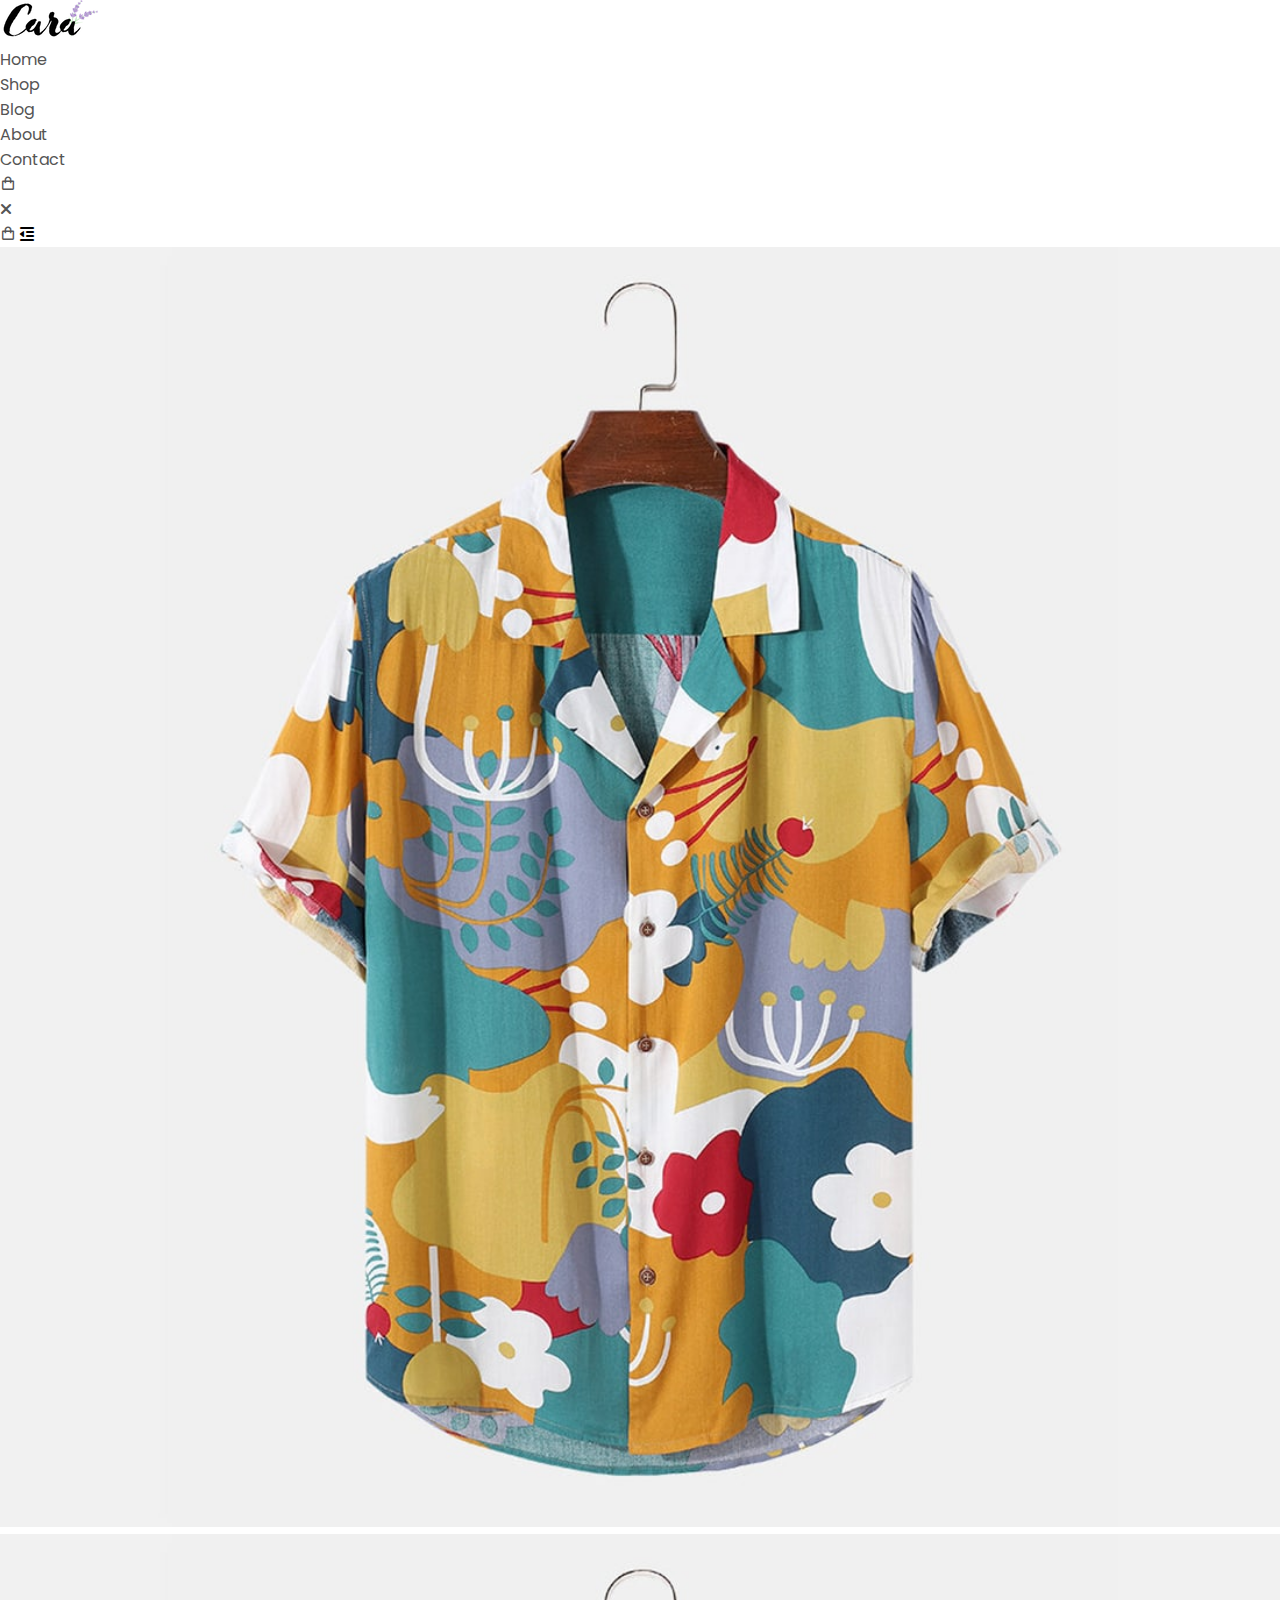
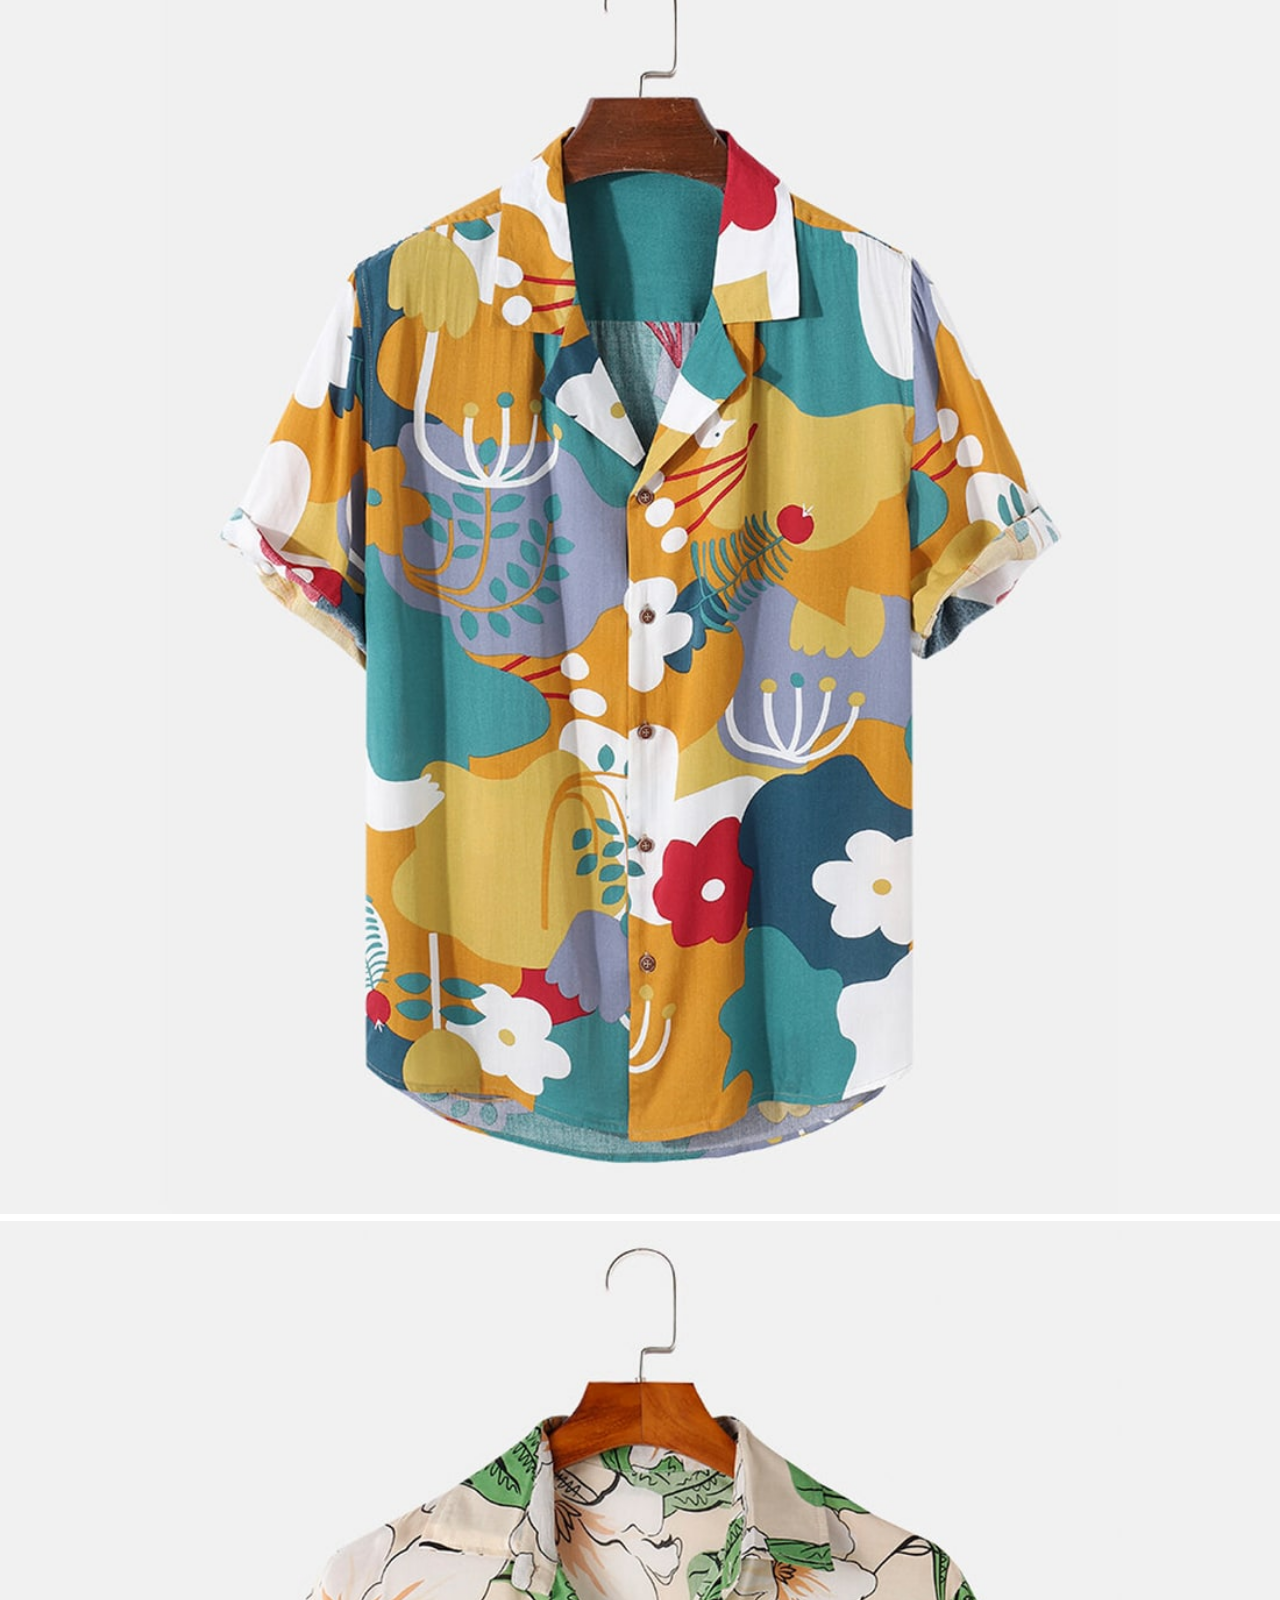
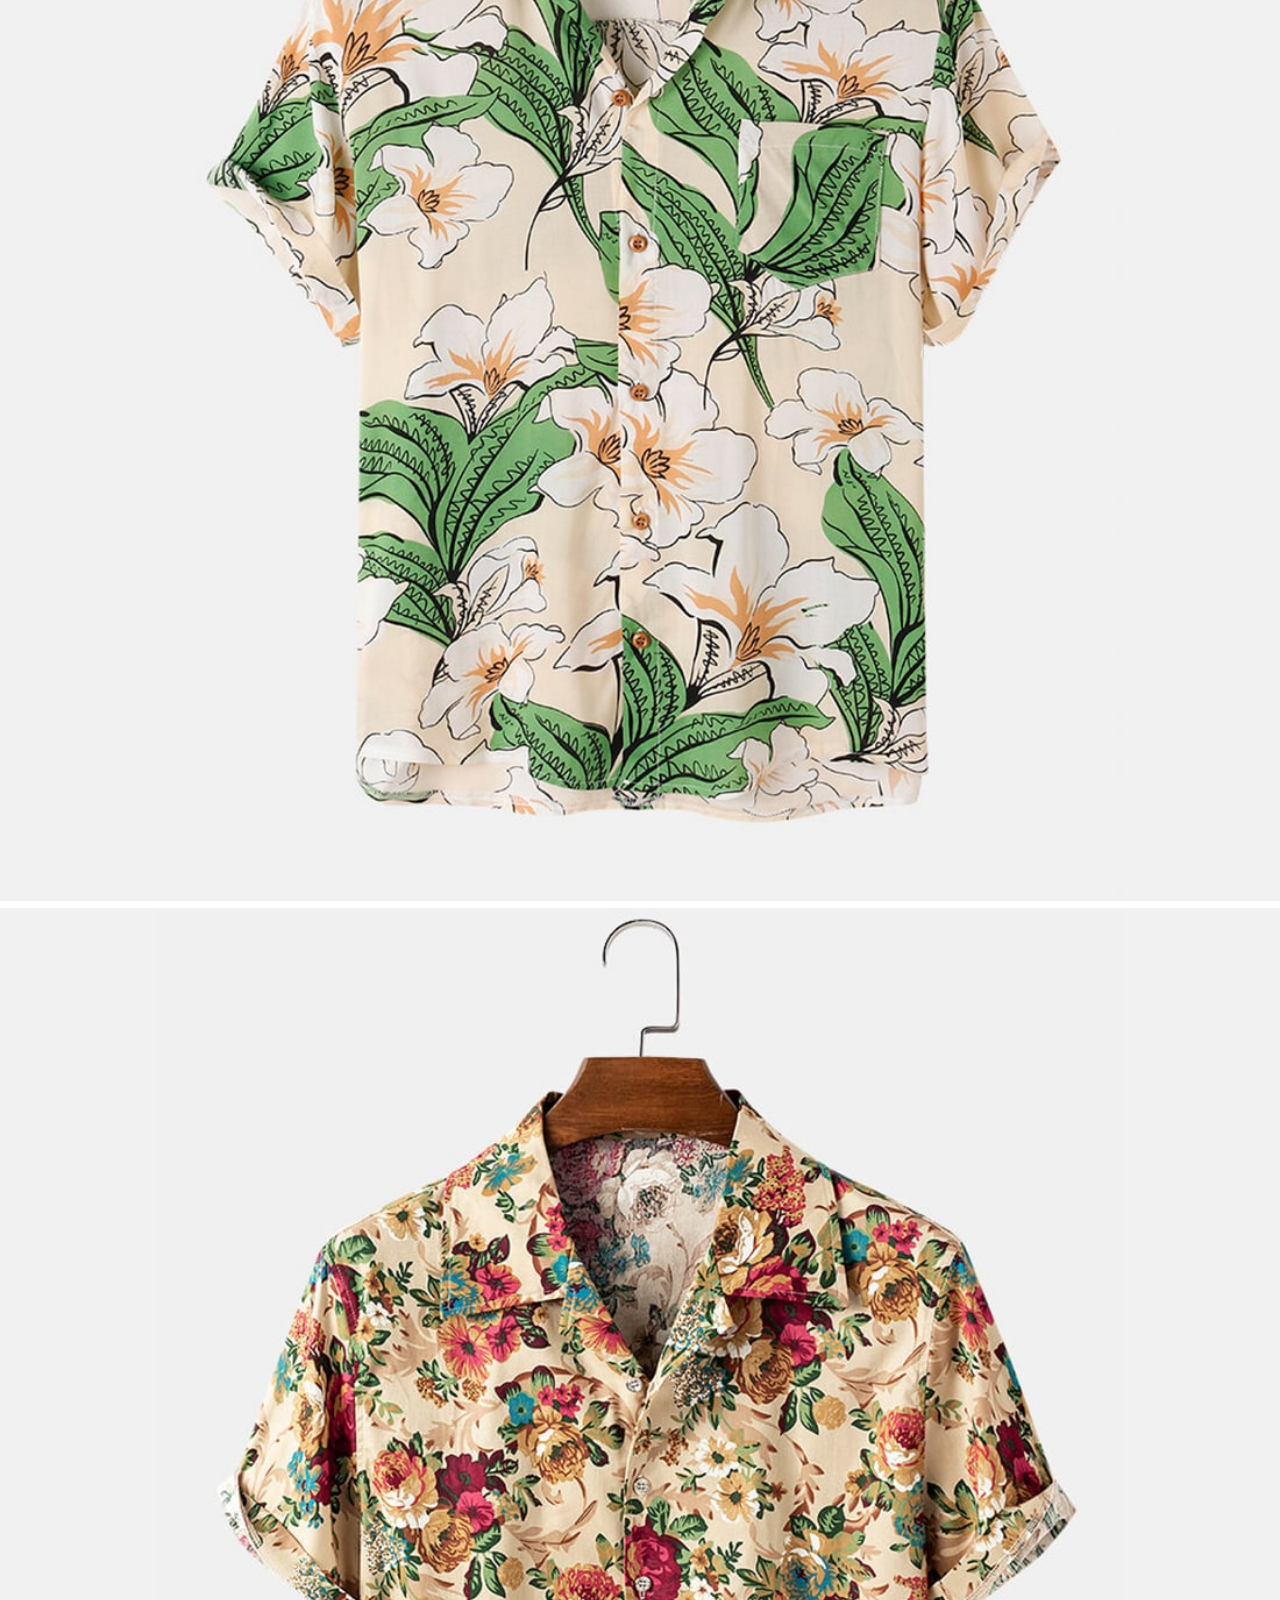
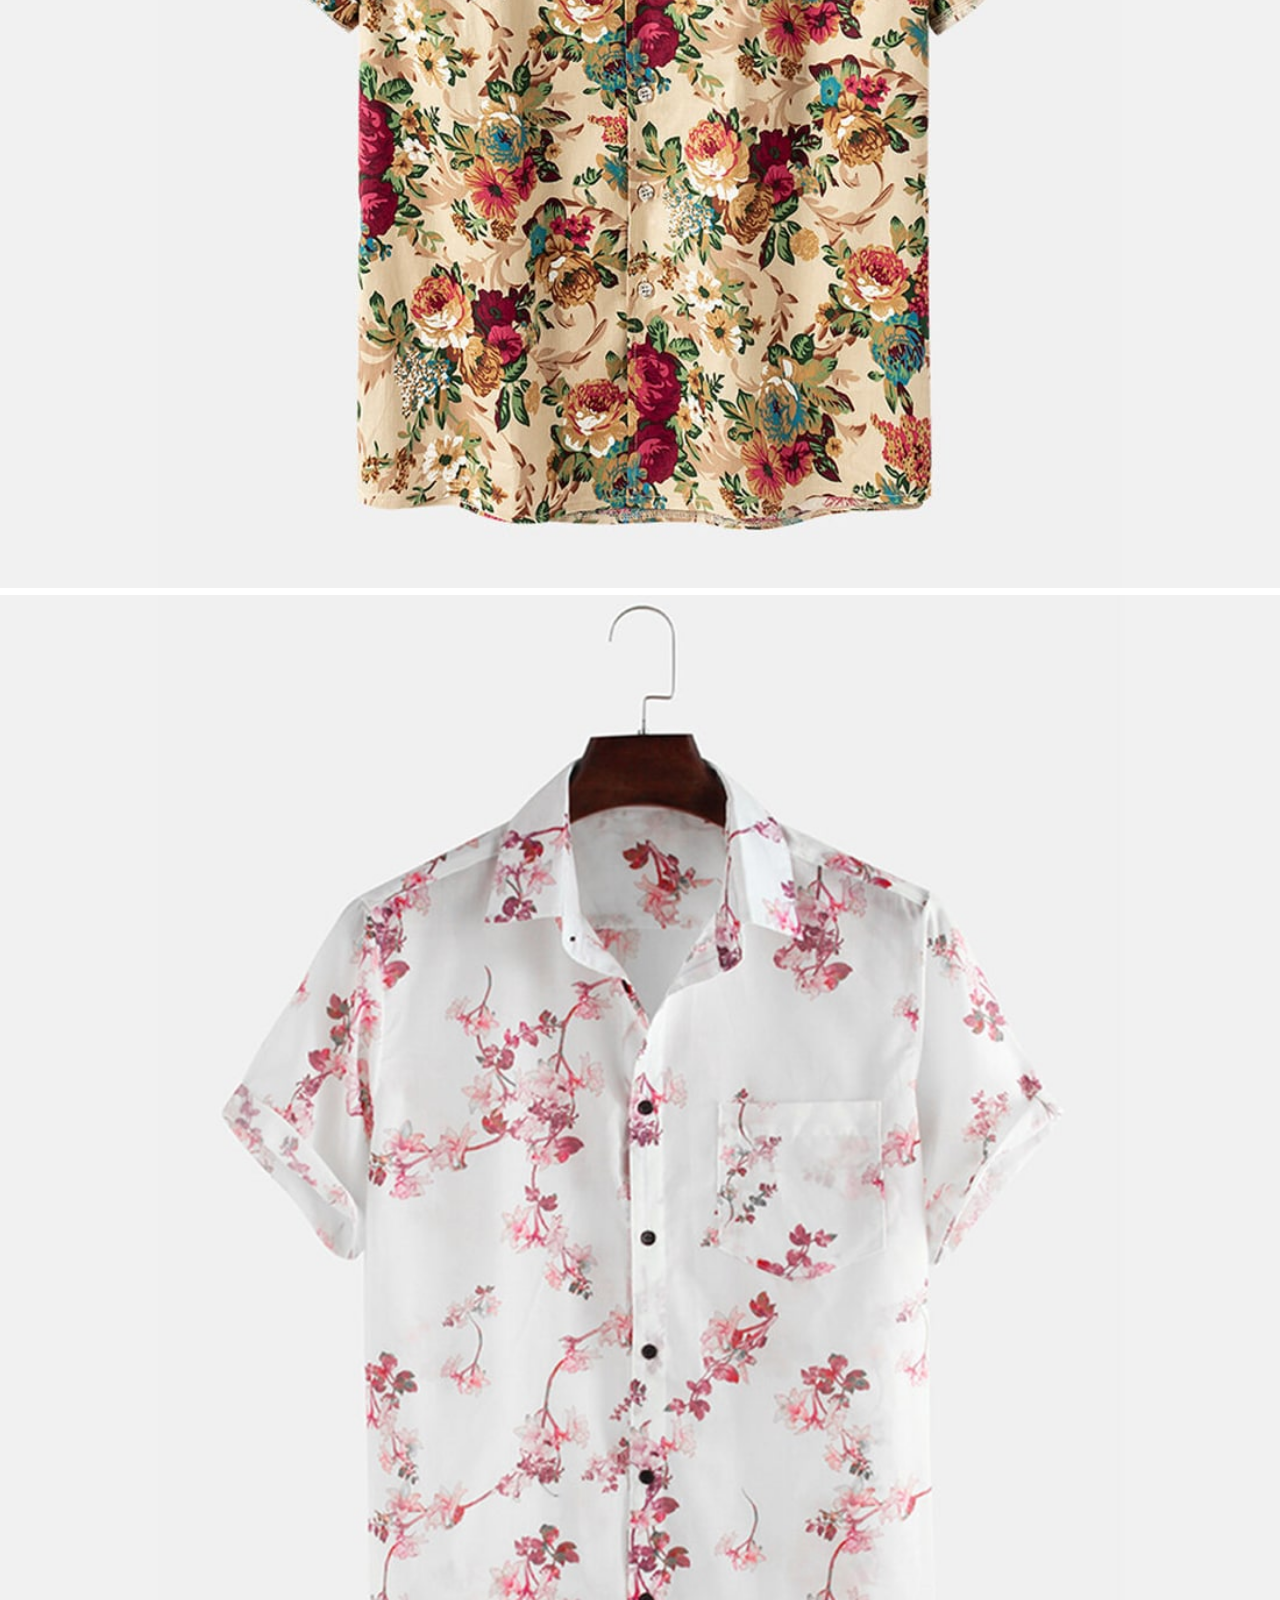
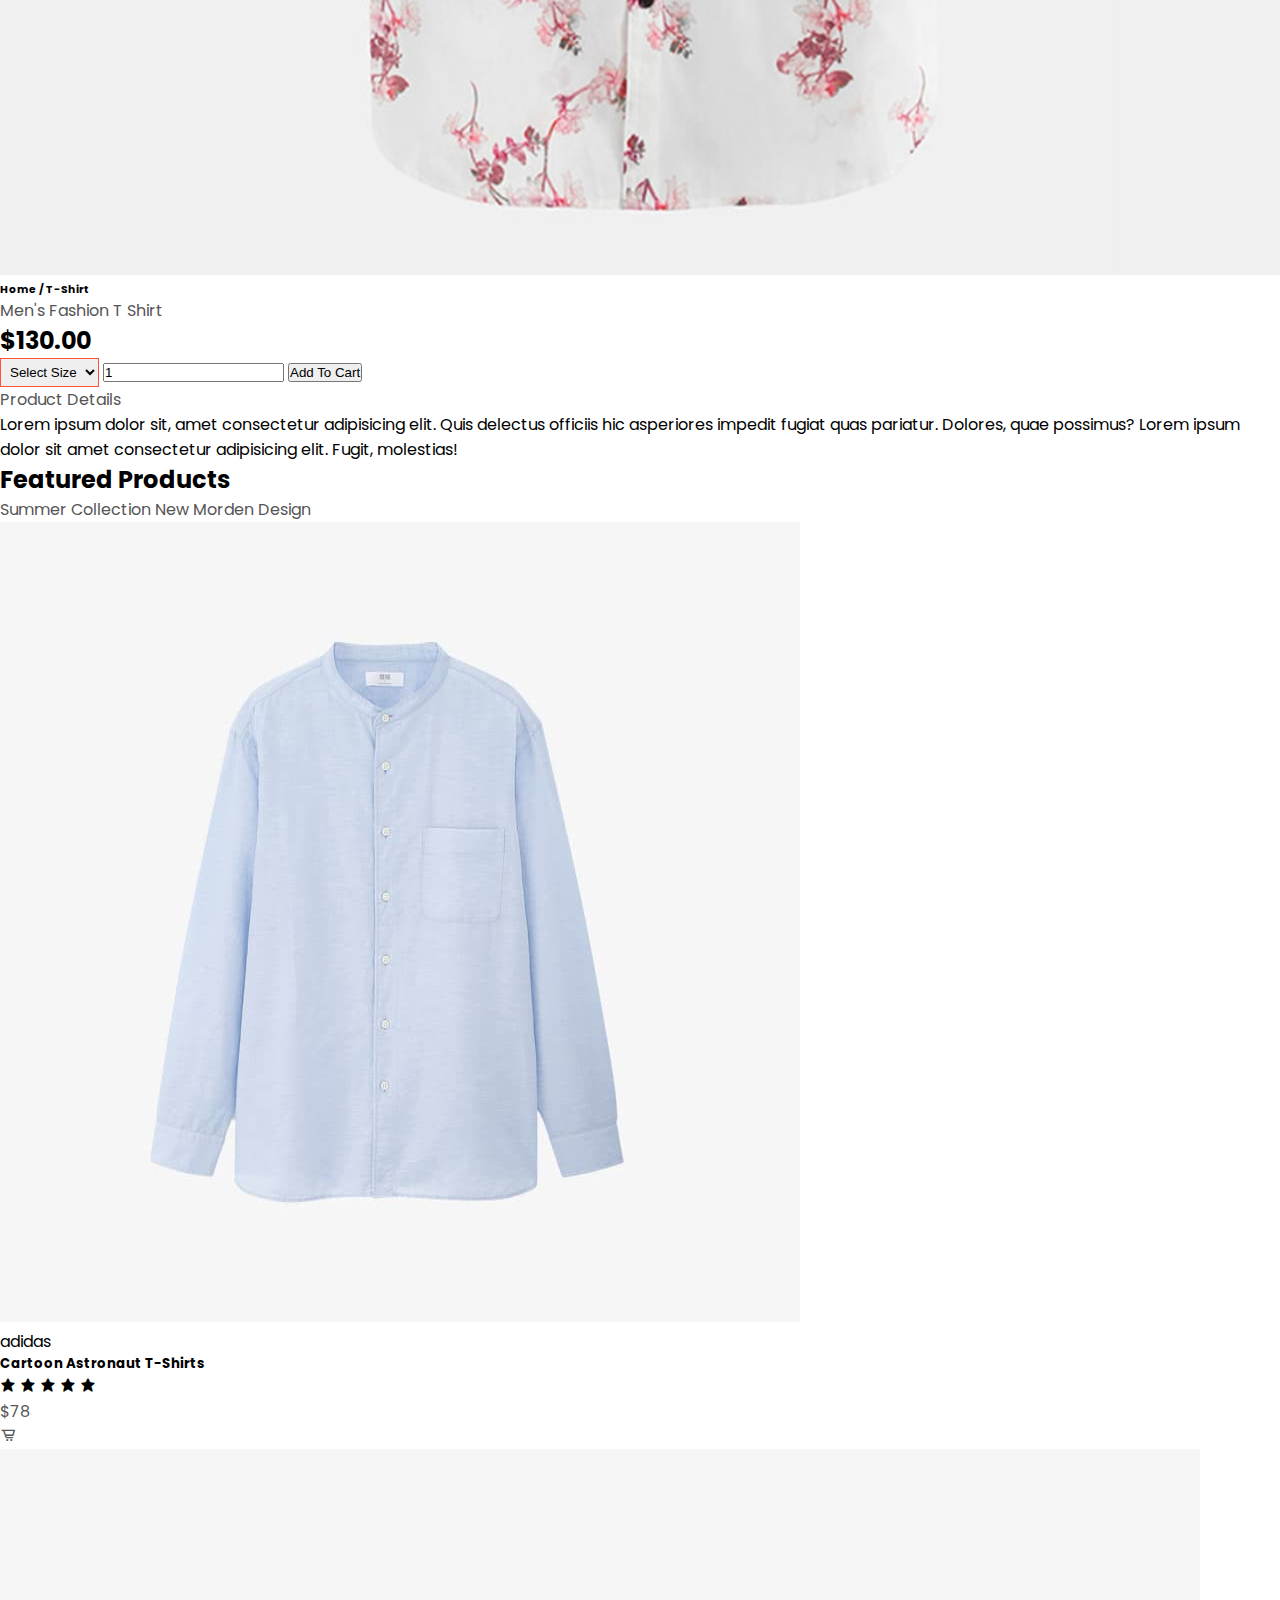
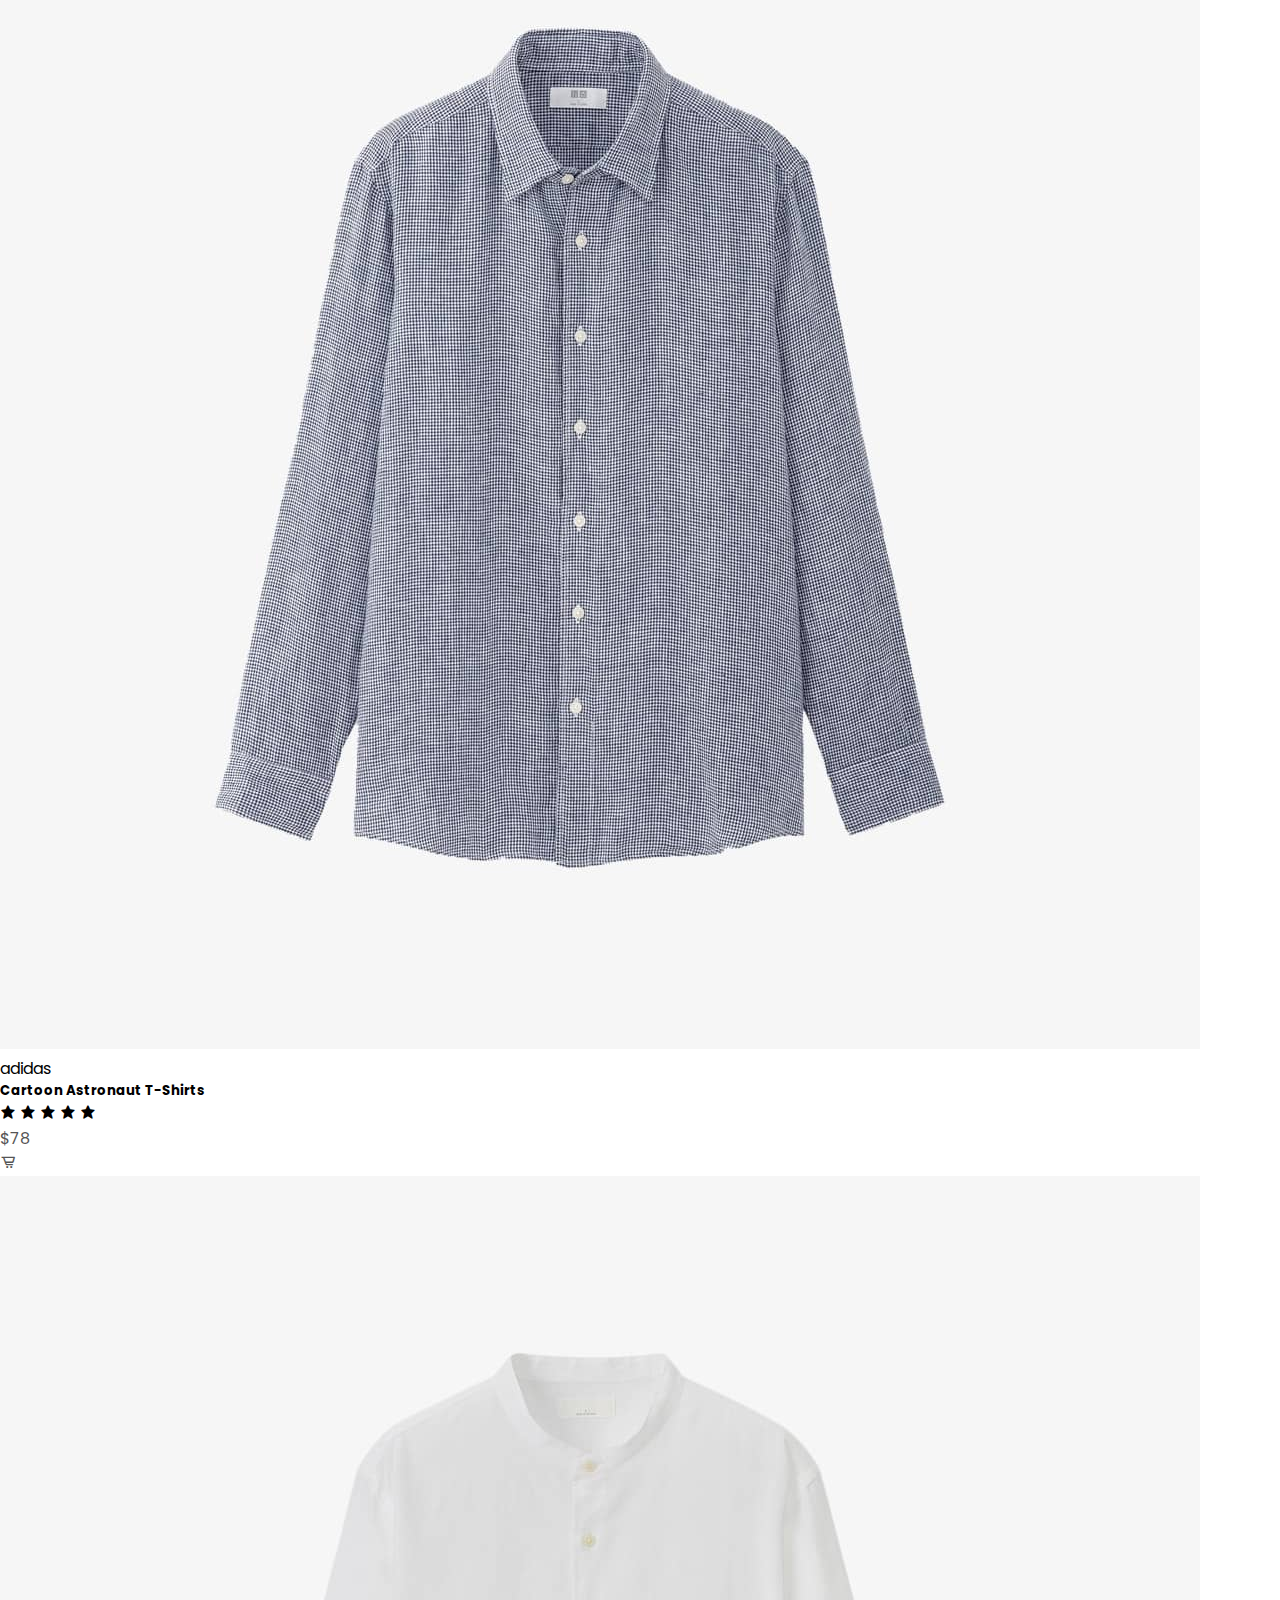
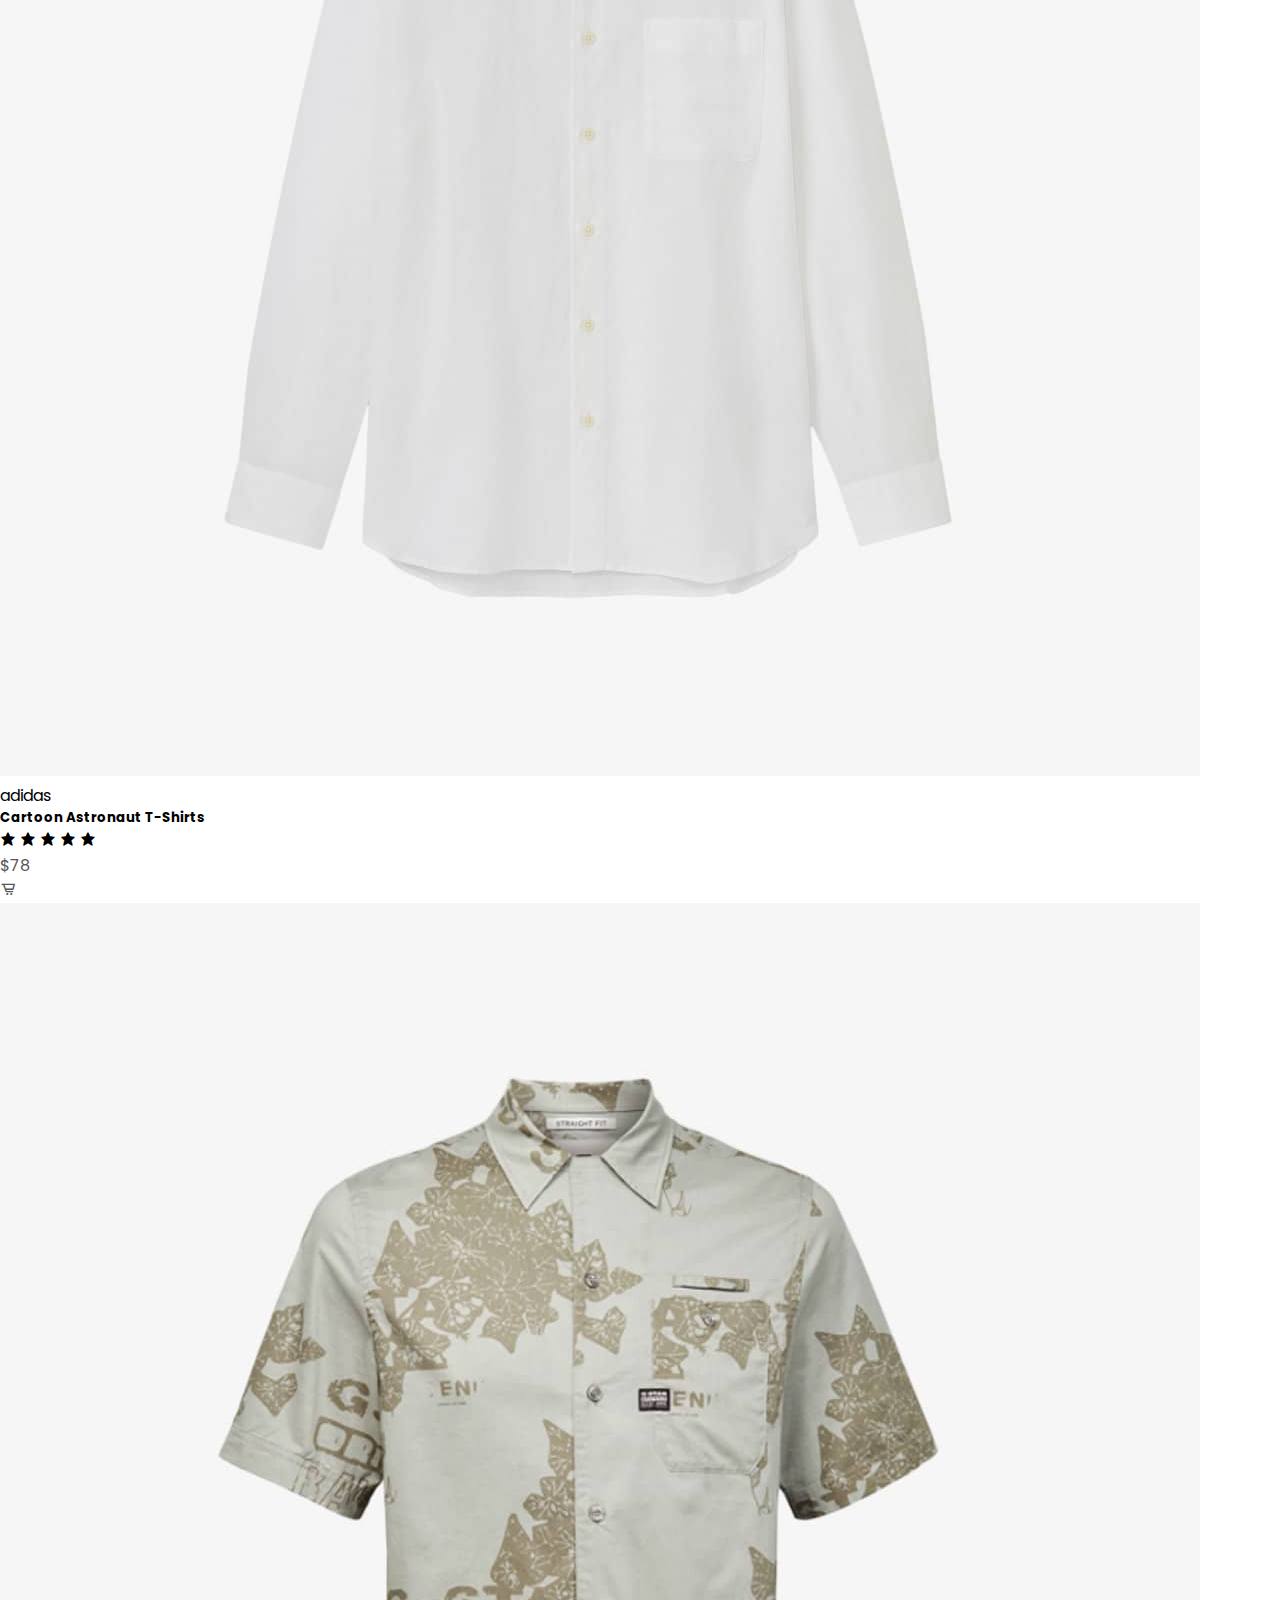
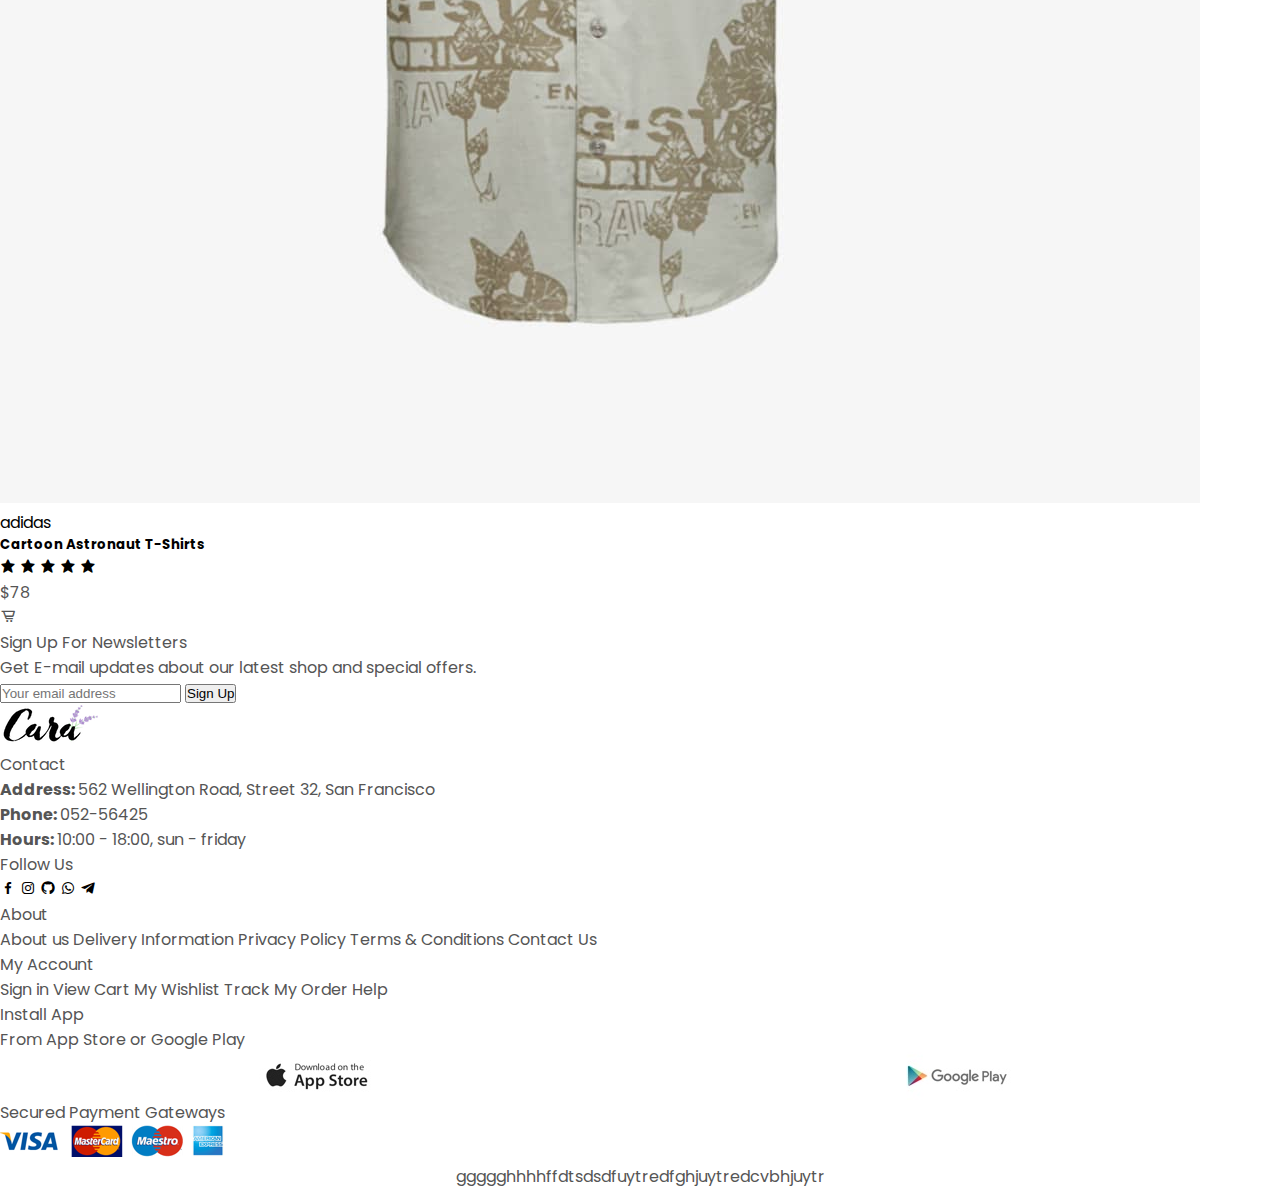
<file: sproduct.html>
<!DOCTYPE html>
<html lang="en">
<head>
    <meta charset="UTF-8">
    <meta name="viewport" content="width=device-width, initial-scale=1.0">
    <title>Online Shopping</title>
    <link rel="stylesheet" href="style.css">
    <link href='https://unpkg.com/boxicons@2.1.4/css/boxicons.min.css' rel='stylesheet'>
    <link rel="stylesheet" href="https://cdnjs.cloudflare.com/ajax/libs/font-awesome/6.4.2/css/all.min.css">
</head>
<body>

    <section id="header">
        <a href="#"><img src="img/logo.png" class="logo" alt=""></a>
        <div>
            <ul id="navbar">
                <li><a href="index.html">Home</a></li>
                <li><a class="active" href="shop.html">Shop</a></li>
                <li><a href="blog.html">Blog</a></li>
                <li><a href="about.html">About</a></li>
                <li><a href="contact.html">Contact</a></li>
                <li id="lg-bag"><a href="cart.html"><i class='bx bx-shopping-bag'></i></a></li>
                <a href="#" id="close"><i class="fas fa-times"></i></a>
            </ul>
        </div>
        <div id="mobile">
            <a href="cart.html"><i class='bx bx-shopping-bag'></i></a>
            <i id="bar" class="fas fa-outdent"></i>
        </div>
    </section>

    <section id="prodetails" class="section-p1">
        <div class="single-pro-image">
            <img src="img/products/f1.jpg" width="100%" id="MainImg">

            <div class="small-img-group">
                <div class="small-img-col">
                    <img src="img/products/f1.jpg" width="100%" class="small-img" alt="">
                </div>

                <div class="small-img-col">
                    <img src="img/products/f2.jpg" width="100%" class="small-img" alt="">
                </div>

                <div class="small-img-col">
                    <img src="img/products/f3.jpg" width="100%" class="small-img" alt="">
                </div>

                <div class="small-img-col">
                    <img src="img/products/f4.jpg" width="100%" class="small-img" alt="">
                </div>
            </div>
        </div>
        
        <div class="single-pro-details">
            <h6>Home / T-Shirt</h6>
            <h4>Men's Fashion T Shirt</h4>
            <h2>$130.00</h2>
            <select>
                <option>Select Size</option>
                <option>XL</option>
                <option>XXL</option>
                <option>Small</option>
                <option>Large</option>
            </select>
            <input type="number" value="1">
            <button class="normal">Add To Cart</button>
            <h4>Product Details</h4>
            <span>Lorem ipsum dolor sit, amet consectetur adipisicing elit. Quis delectus officiis hic asperiores impedit fugiat quas pariatur. Dolores, quae possimus? Lorem ipsum dolor sit amet consectetur adipisicing elit. Fugit, molestias!</span>
        </div>
    </section>

    <section id="product1" class="section-p1">
        <h2>Featured Products</h2>
        <p>Summer Collection New Morden Design</p>
        <div class="pro-container">
            <div class="pro">
                <img src="img/products/n1.jpg">
                <div class="des">
                    <span>adidas</span>
                    <h5>Cartoon Astronaut T-Shirts</h5>
                    <div class="star">
                        <i class='bx bxs-star'></i>
                        <i class='bx bxs-star'></i>
                        <i class='bx bxs-star'></i>
                        <i class='bx bxs-star'></i>
                        <i class='bx bxs-star'></i>
                    </div>
                    <h4>$78</h4>
                </div>
                <a href="#"><i class='bx bx-cart-alt cart'></i></a>
            </div>

            <div class="pro">
                <img src="img/products/n2.jpg">
                <div class="des">
                    <span>adidas</span>
                    <h5>Cartoon Astronaut T-Shirts</h5>
                    <div class="star">
                        <i class='bx bxs-star'></i>
                        <i class='bx bxs-star'></i>
                        <i class='bx bxs-star'></i>
                        <i class='bx bxs-star'></i>
                        <i class='bx bxs-star'></i>
                    </div>
                    <h4>$78</h4>
                </div>
                <a href="#"><i class='bx bx-cart-alt cart'></i></a>
            </div>

            <div class="pro">
                <img src="img/products/n3.jpg">
                <div class="des">
                    <span>adidas</span>
                    <h5>Cartoon Astronaut T-Shirts</h5>
                    <div class="star">
                        <i class='bx bxs-star'></i>
                        <i class='bx bxs-star'></i>
                        <i class='bx bxs-star'></i>
                        <i class='bx bxs-star'></i>
                        <i class='bx bxs-star'></i>
                    </div>
                    <h4>$78</h4>
                </div>
                <a href="#"><i class='bx bx-cart-alt cart'></i></a>
            </div>

            <div class="pro">
                <img src="img/products/n4.jpg">
                <div class="des">
                    <span>adidas</span>
                    <h5>Cartoon Astronaut T-Shirts</h5>
                    <div class="star">
                        <i class='bx bxs-star'></i>
                        <i class='bx bxs-star'></i>
                        <i class='bx bxs-star'></i>
                        <i class='bx bxs-star'></i>
                        <i class='bx bxs-star'></i>
                    </div>
                    <h4>$78</h4>
                </div>
                <a href="#"><i class='bx bx-cart-alt cart'></i></a>
            </div>
        </div>
    </section>

    <section id="newsletter" class="section-p1 section-m1">
        <div class="newstext">
            <h4>Sign Up For Newsletters</h4>
            <p>Get E-mail updates about our latest shop and <span>special offers.</span></p>
        </div>
        <div class="form">
            <input type="text" placeholder="Your email address">
            <button class="normal">Sign Up</button>
        </div>
    </section>

    <footer class="section-p1">
        <div class="col">
            <img class="logo" src="img/logo.png">
            <h4>Contact</h4>
            <p><strong>Address: </strong>562 Wellington Road, Street 32, San Francisco</p>
            <p><strong>Phone: </strong>052-56425</p>
            <p><strong>Hours: </strong>10:00 - 18:00, sun - friday</p>
            <div class="follow">
                <h4>Follow Us</h4>
                <div class="icon">
                    <i class='bx bxl-facebook'></i>
                    <i class='bx bxl-instagram'></i>
                    <i class='bx bxl-github'></i>
                    <i class='bx bxl-whatsapp'></i>
                    <i class='bx bxl-telegram'></i>
                </div>
            </div>
        </div>
        <div class="col">
            <h4>About</h4>
            <a href="#">About us</a>
            <a href="#">Delivery Information</a>
            <a href="#">Privacy Policy</a>
            <a href="#">Terms & Conditions</a>
            <a href="#">Contact Us</a>
        </div>

        <div class="col">
            <h4>My Account</h4>
            <a href="#">Sign in</a>
            <a href="#">View Cart</a>
            <a href="#">My Wishlist</a>
            <a href="#">Track My Order</a>
            <a href="#">Help</a>
        </div>

        <div class="col install">
            <h4>Install App</h4>
            <p>From App Store or Google Play</p>
            <div class="row">
                <img src="img/pay/app.jpg">
                <img src="img/pay/play.jpg">
            </div>
            <p>Secured Payment Gateways </p>
            <img src="img/pay/pay.png">
        </div>

        <div class="copyright">
            <p>ggggghhhhffdtsdsdfuytredfghjuytredcvbhjuytr</p>
        </div>
    </footer>
    

    <script src="script.js"></script>
</body>
</html>
</file>
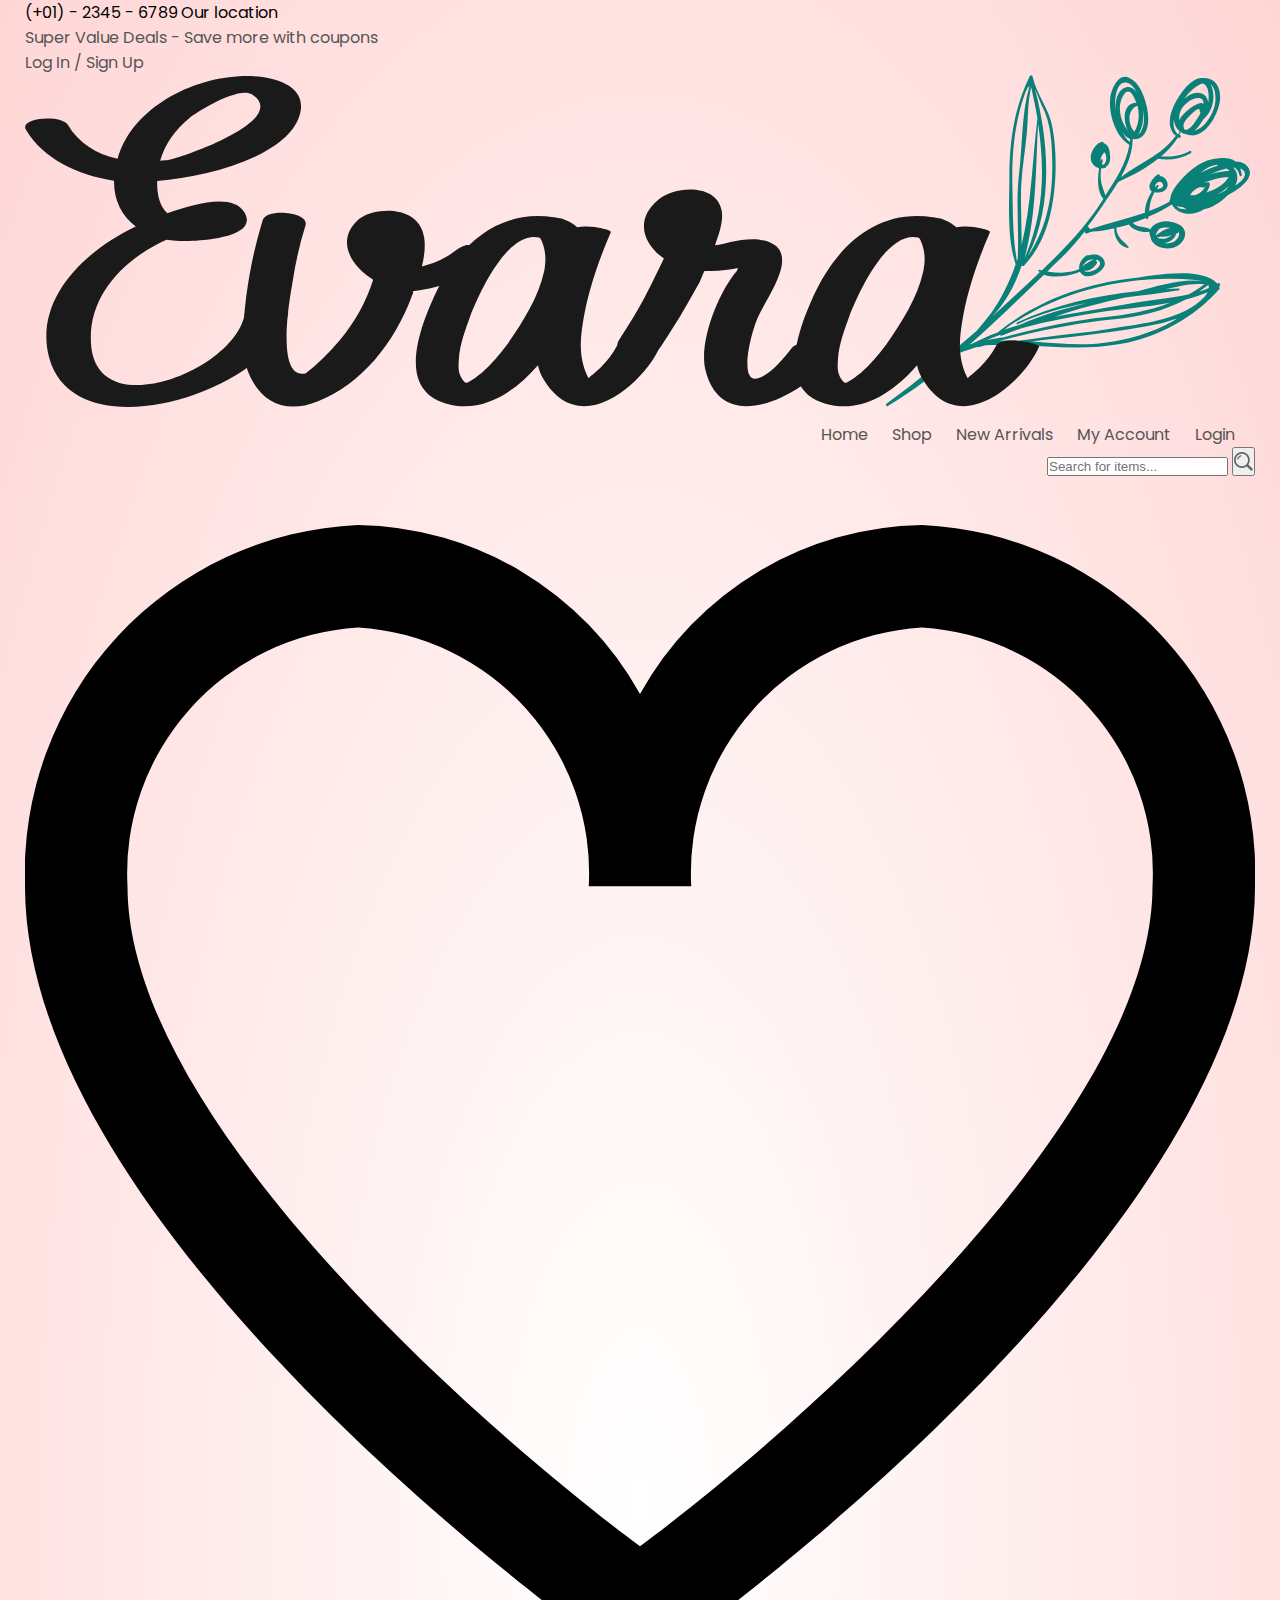
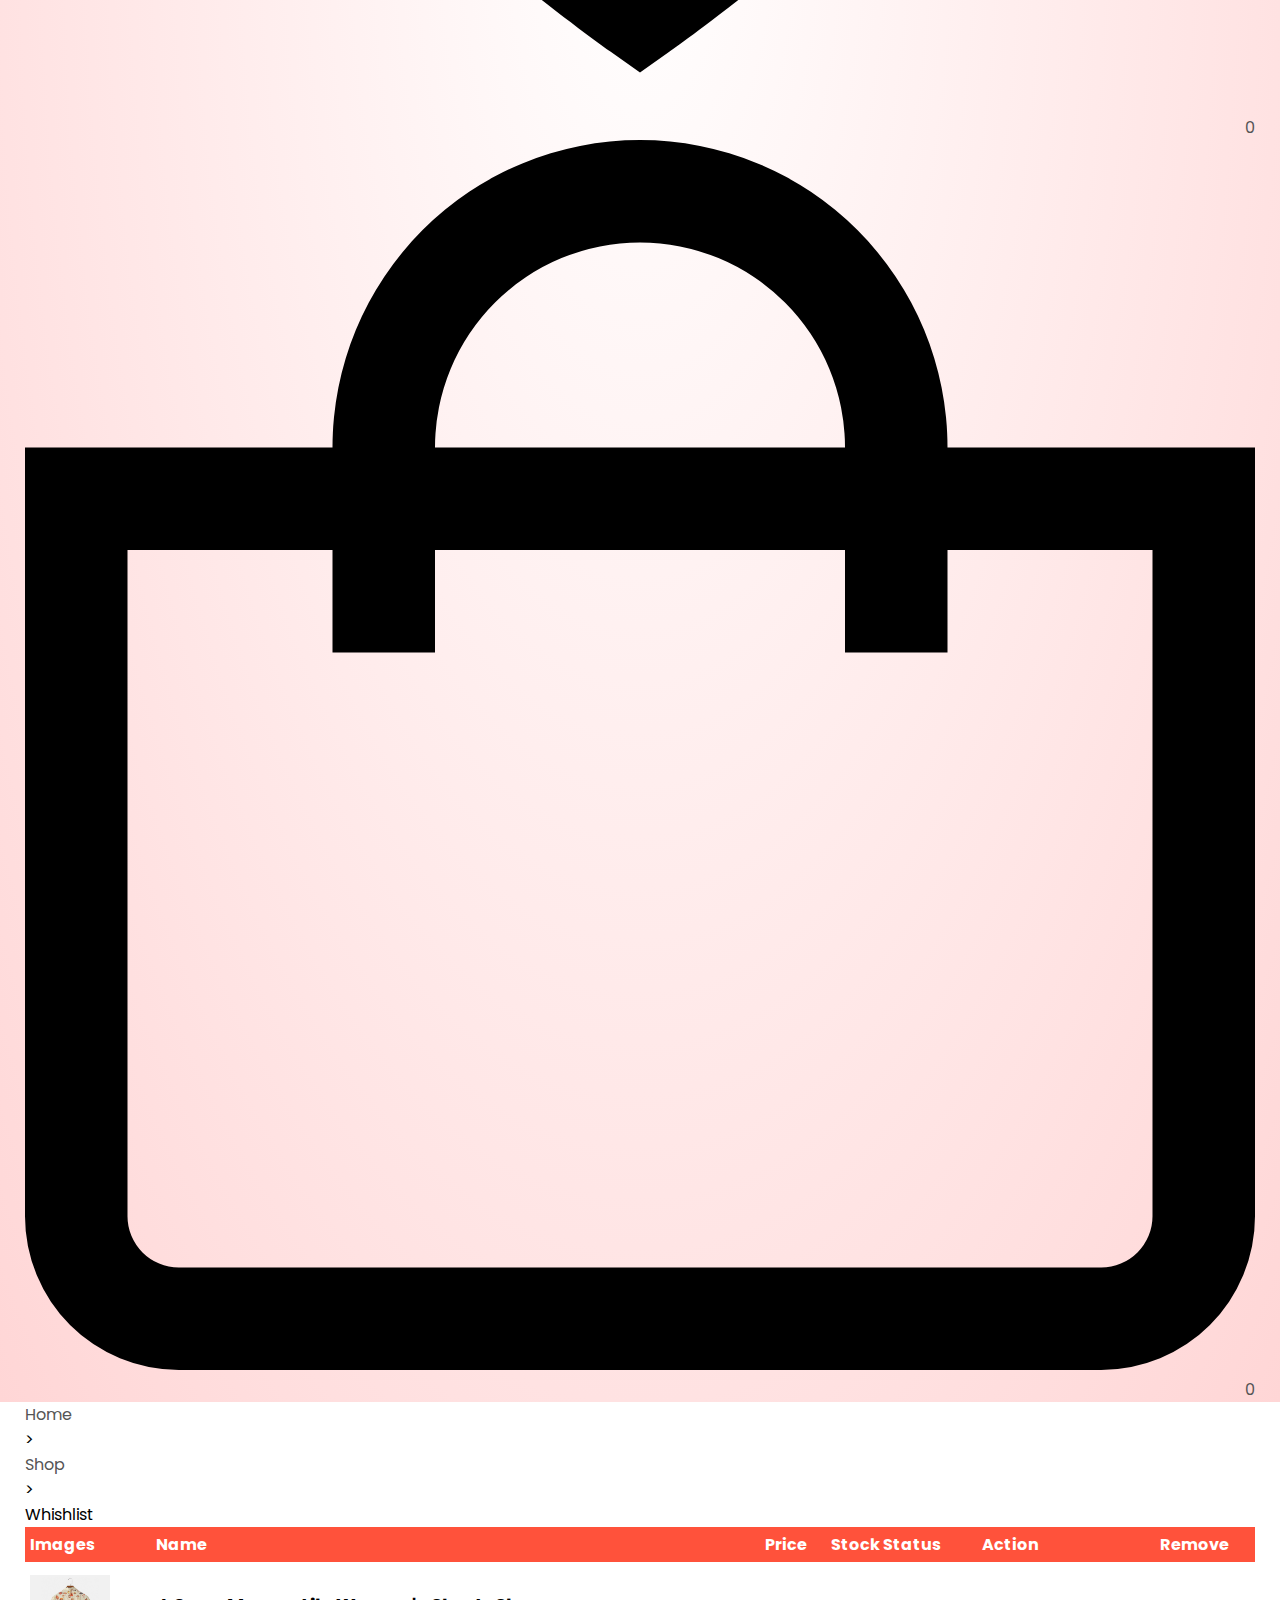
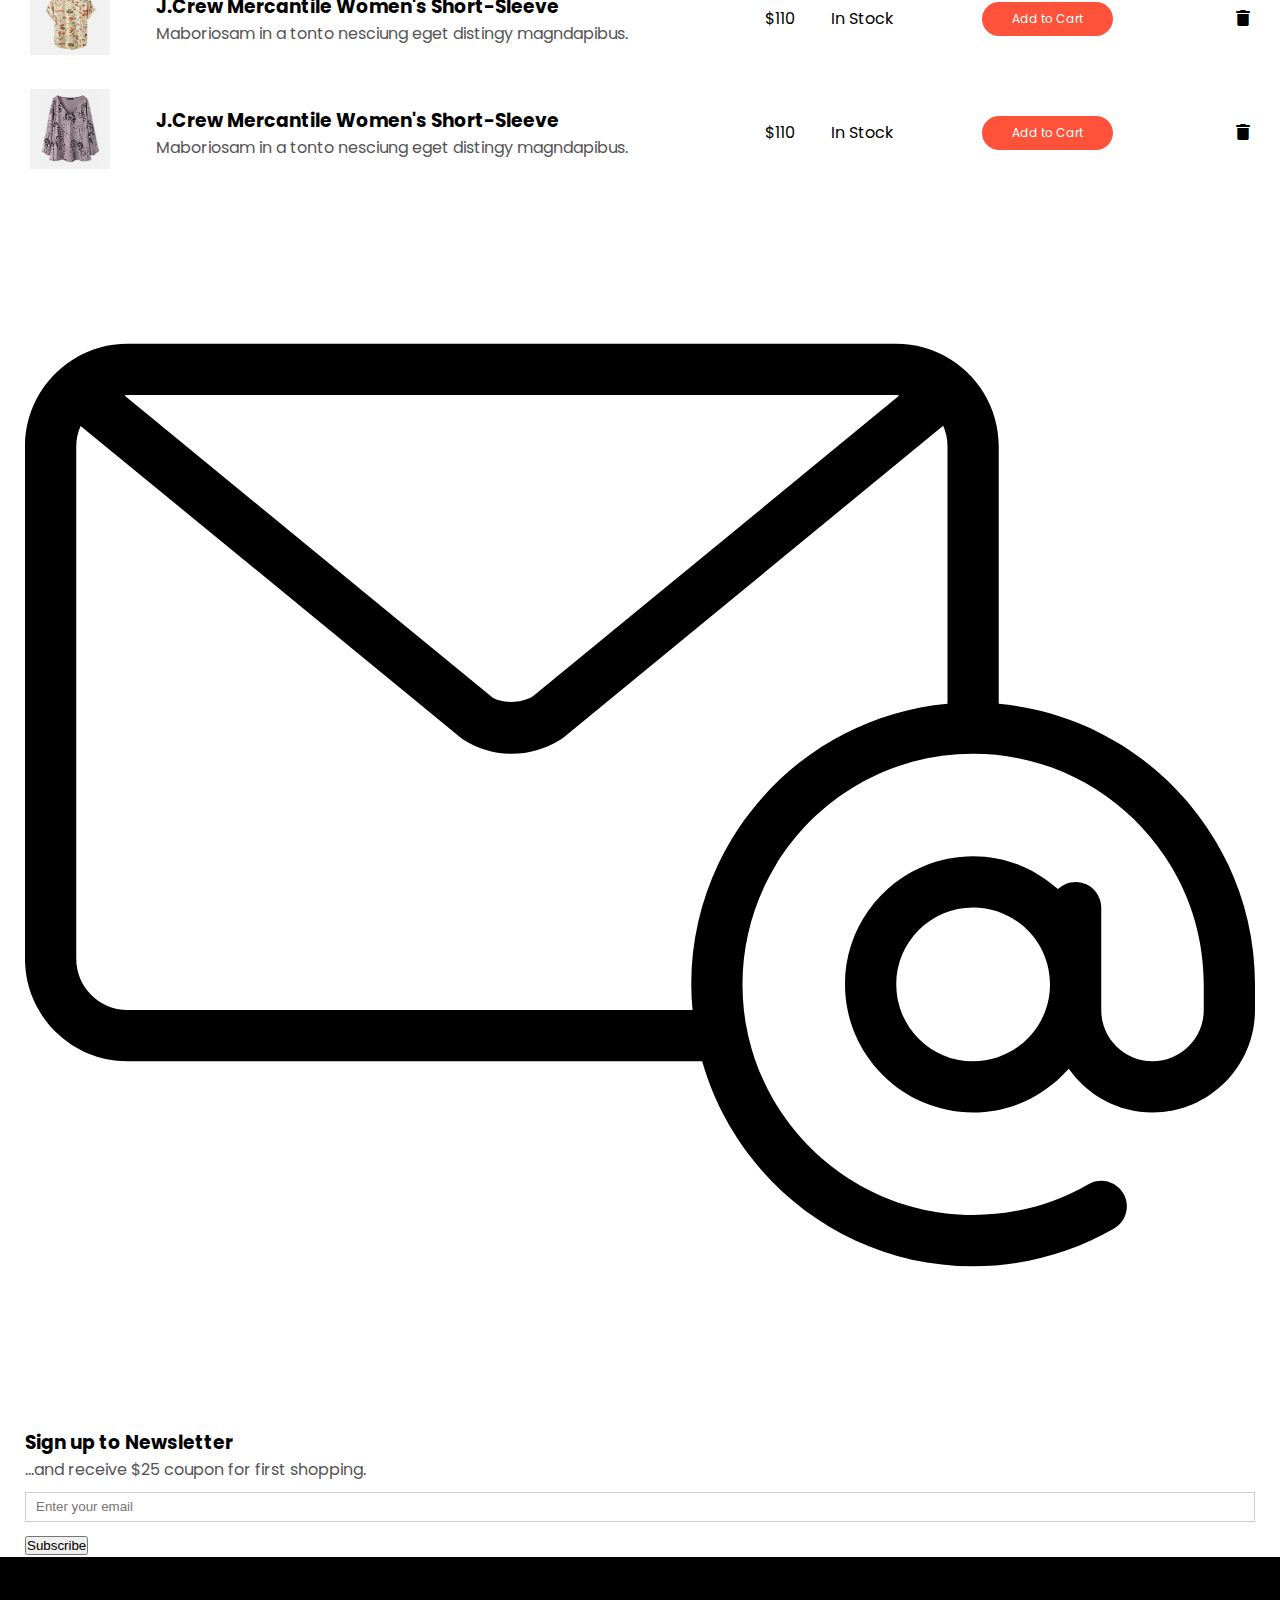
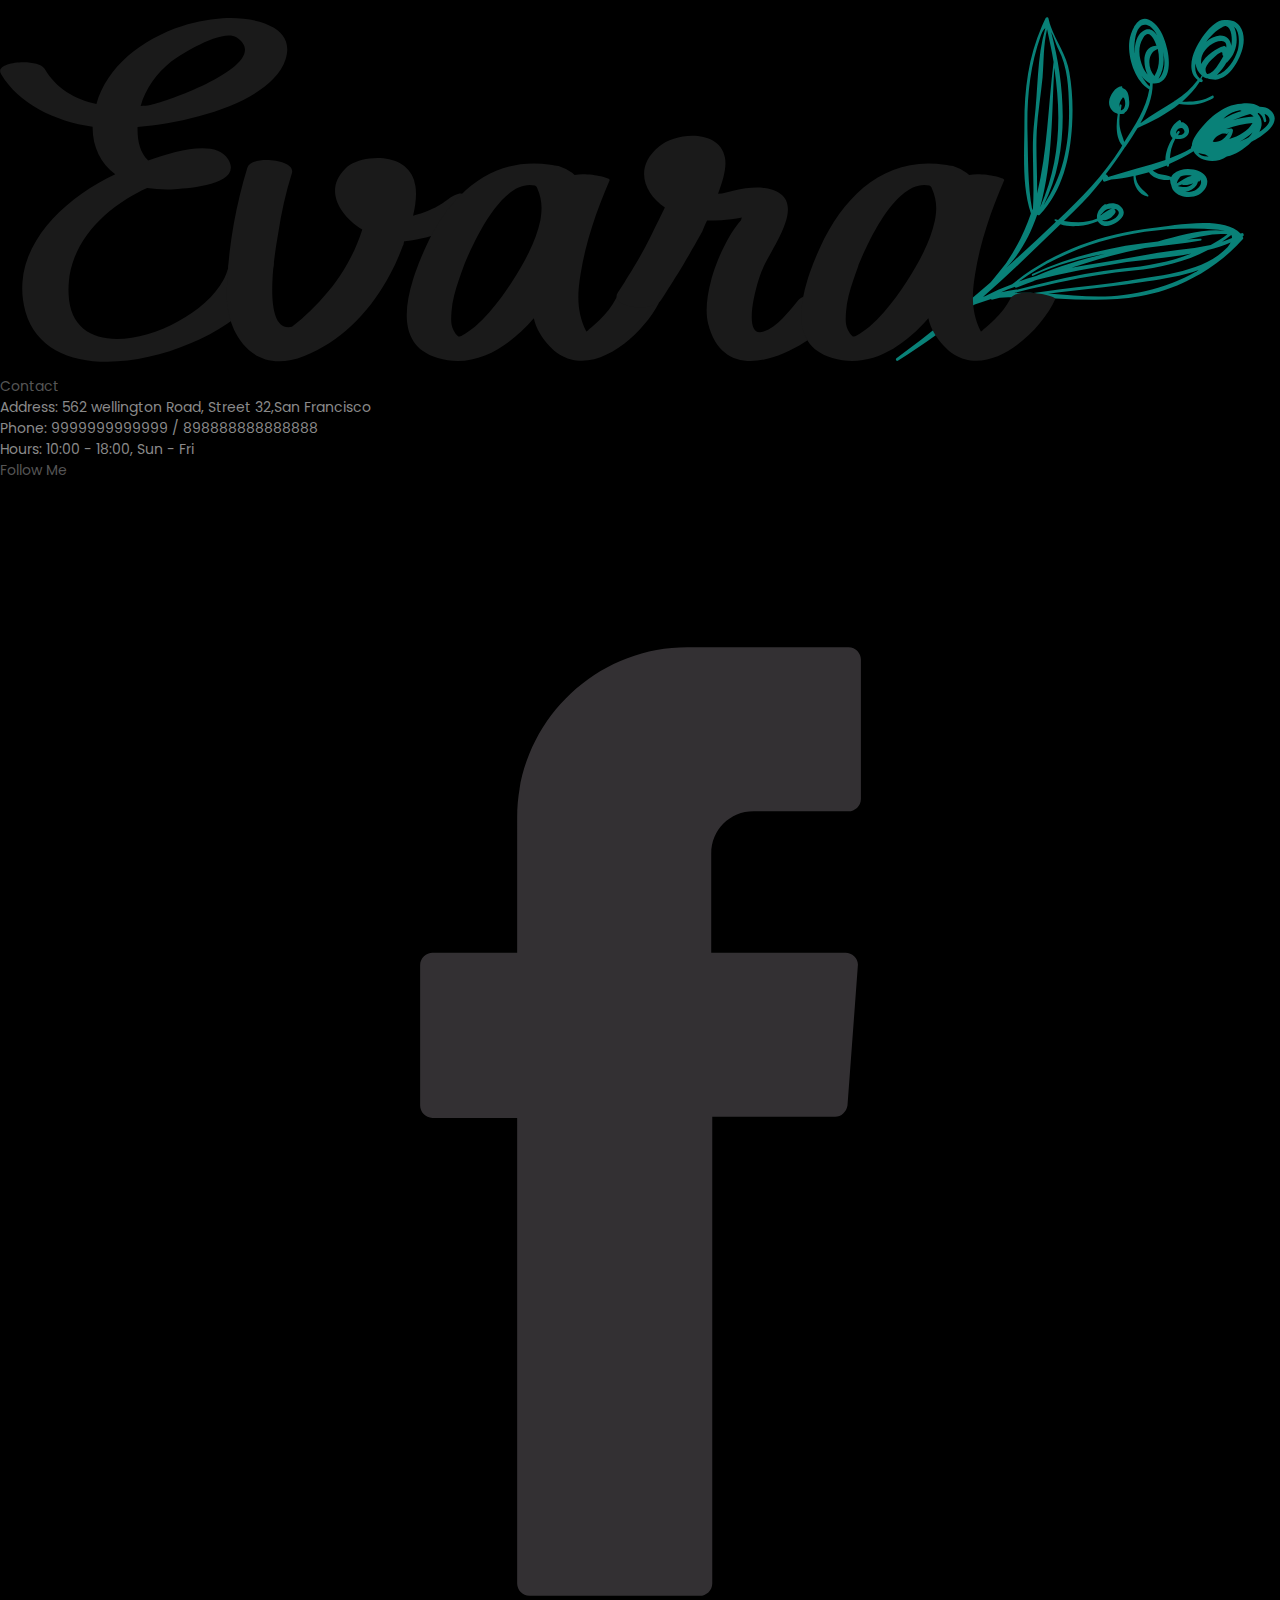
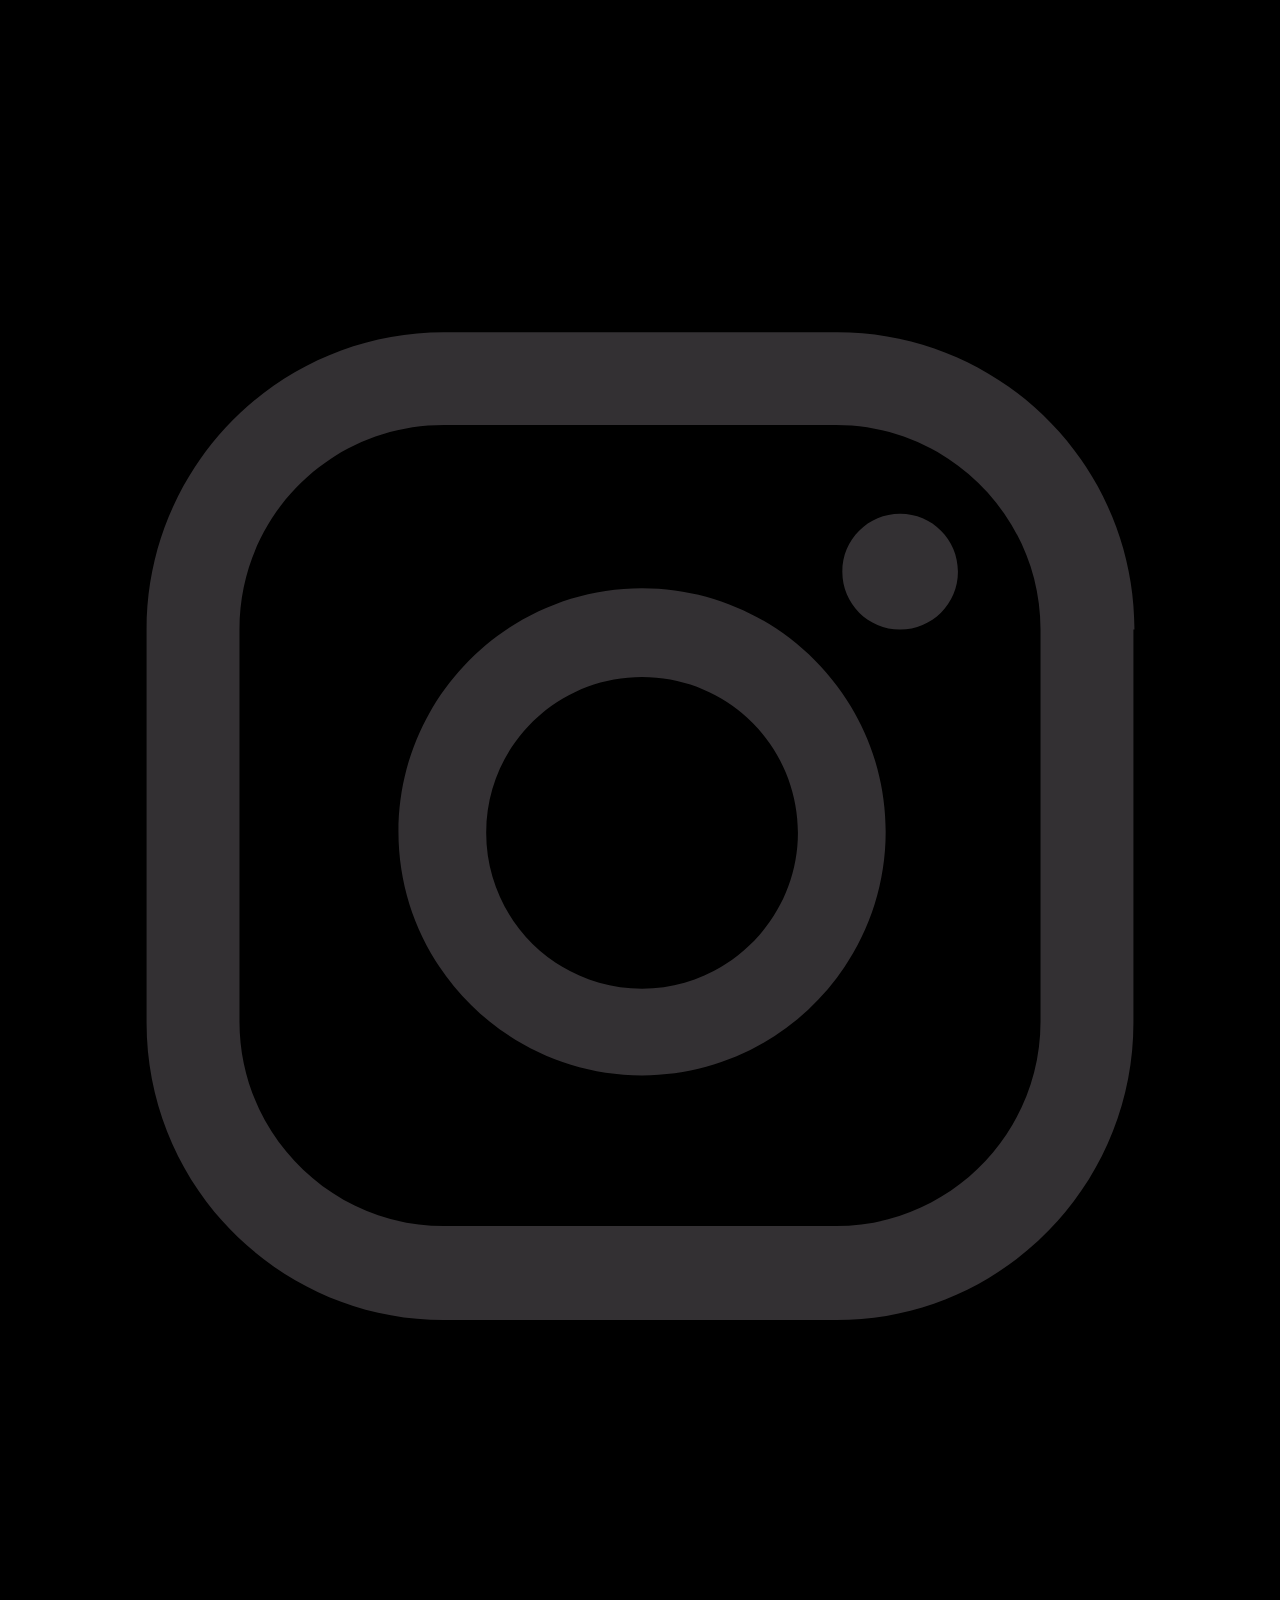
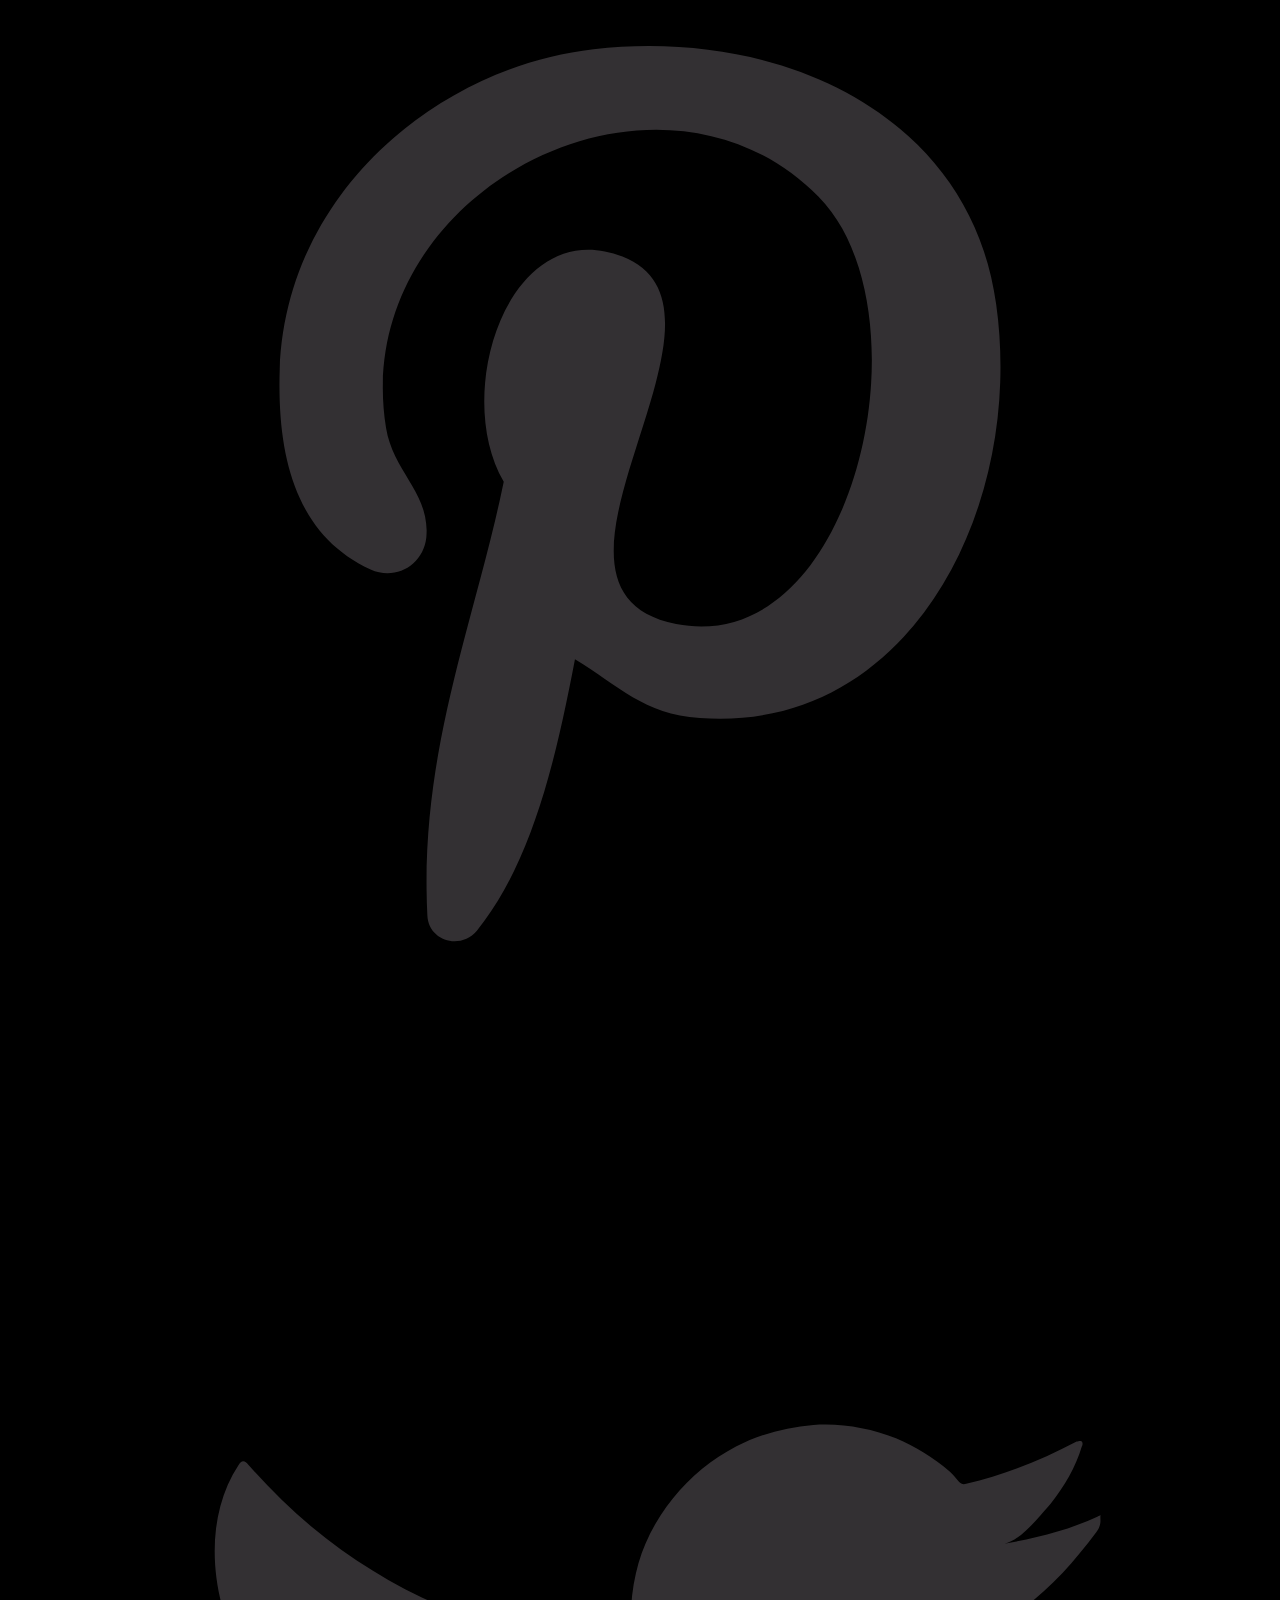
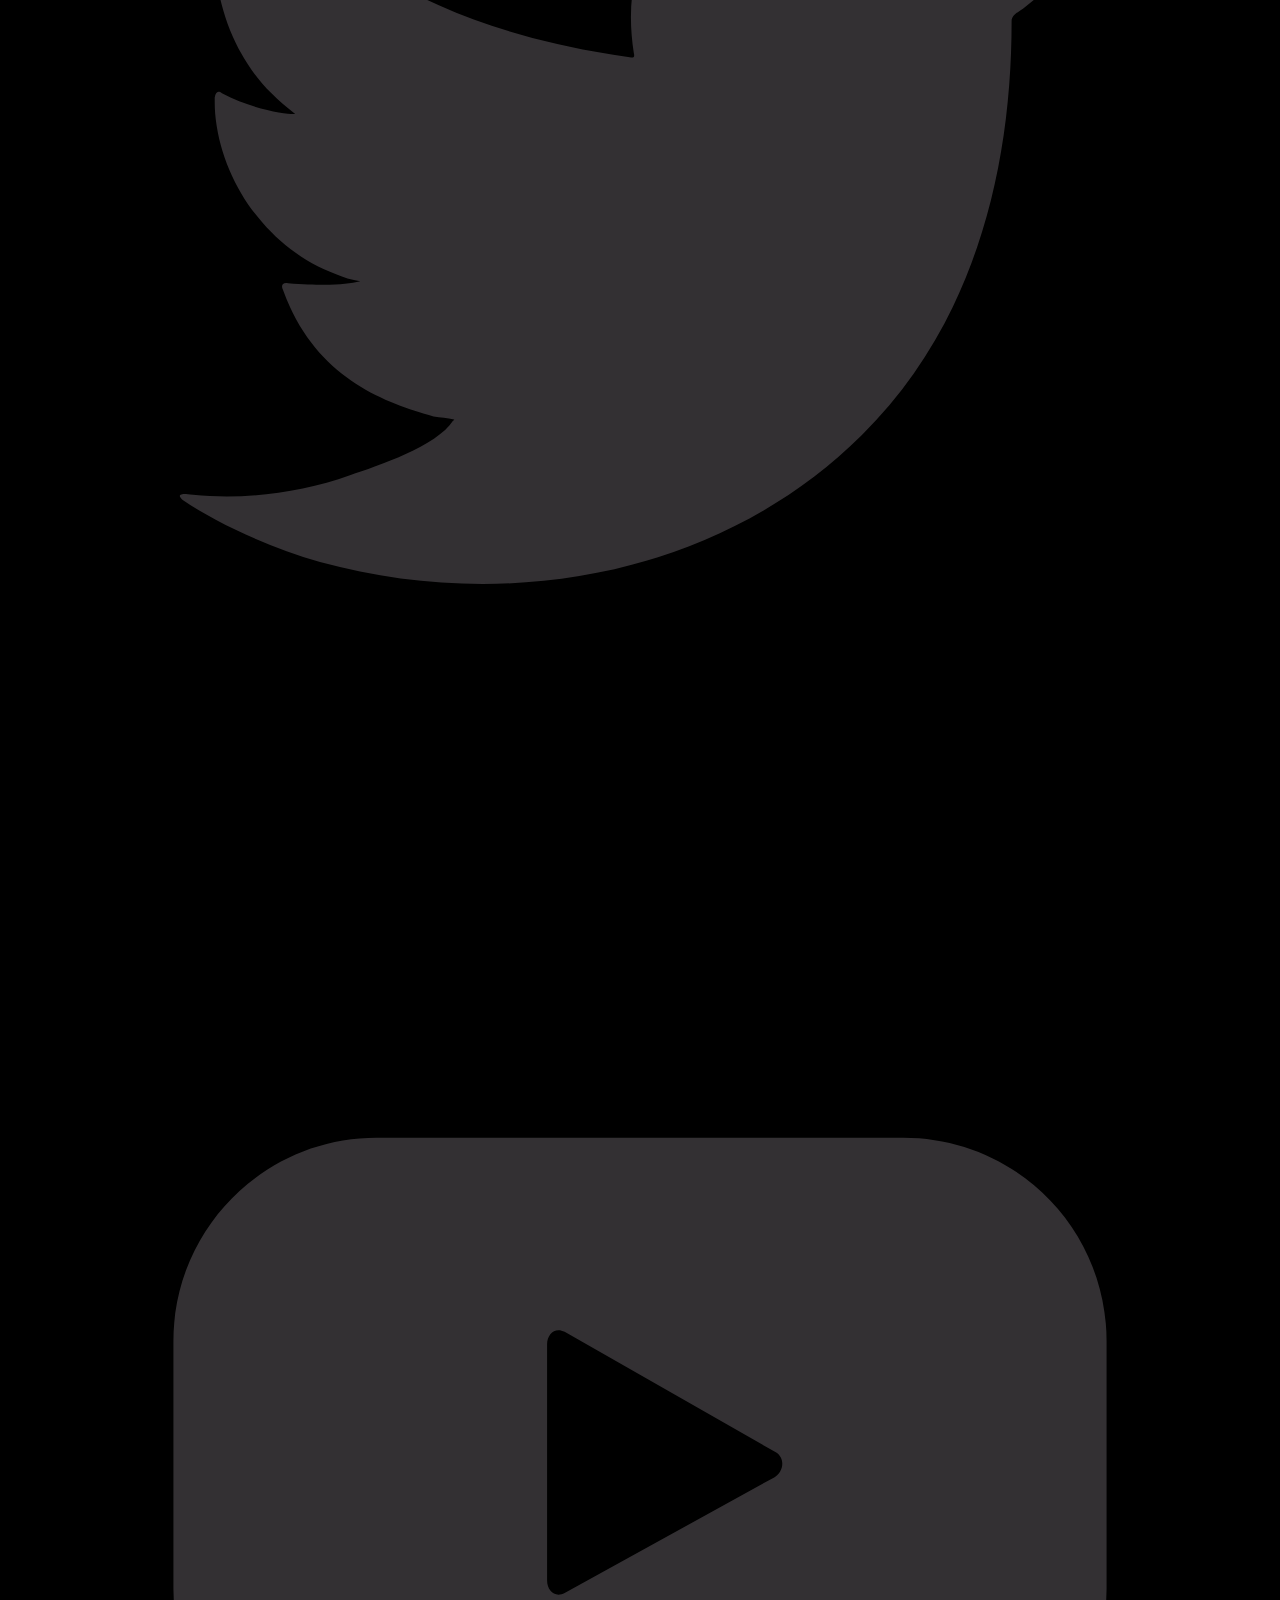
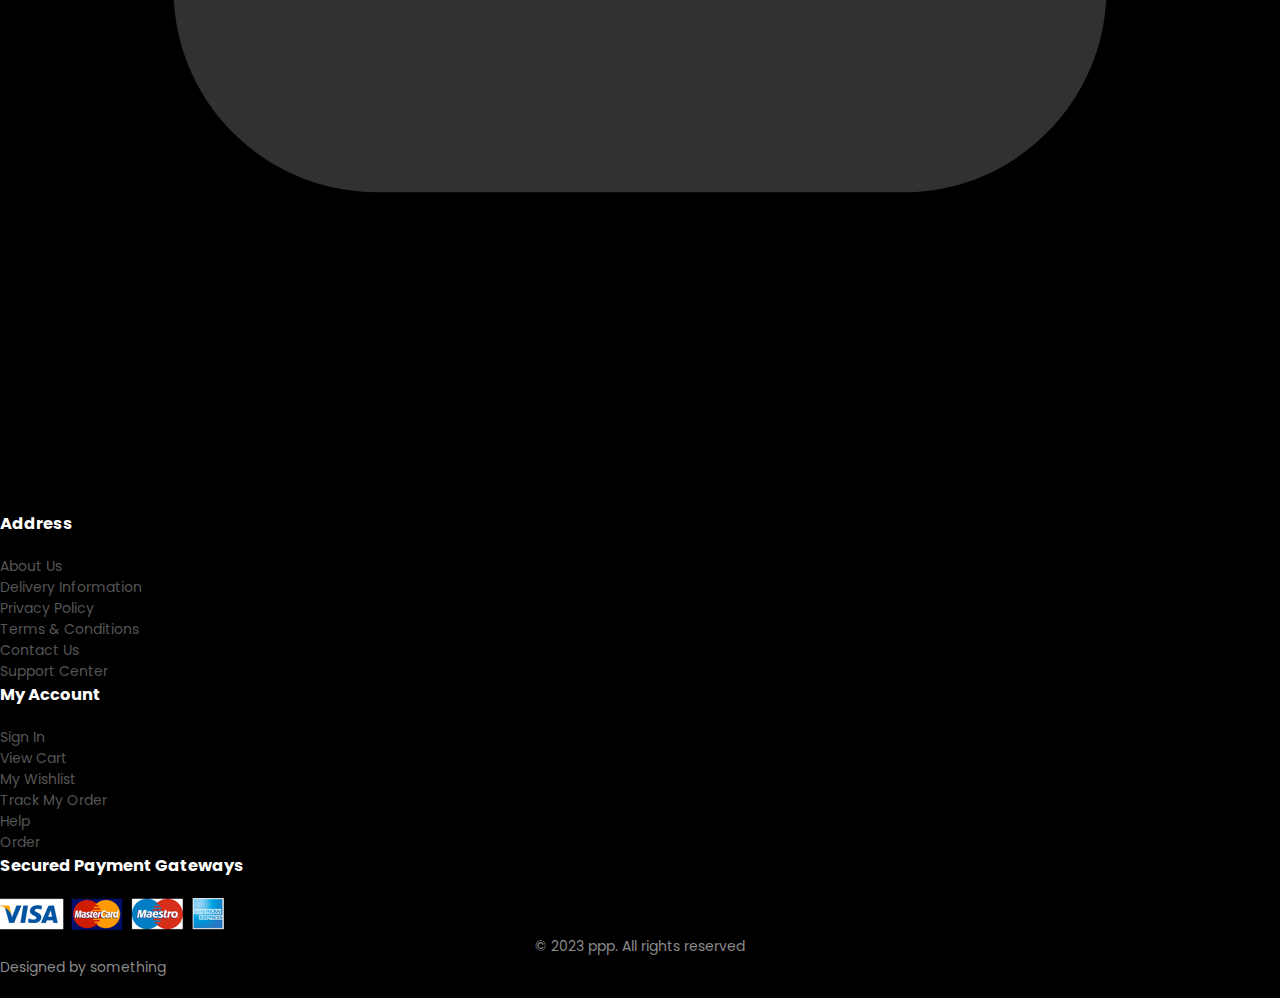
<file: wishlist.html>
<!DOCTYPE html>
<html lang="en">
  <head>
    <meta charset="UTF-8" />
    <meta name="viewport" content="width=device-width, initial-scale=1.0" />

    <!--=============== FLATICON ===============-->
    <link
      rel="stylesheet"
      href="https://cdnjs.cloudflare.com/ajax/libs/font-awesome/6.4.2/css/all.min.css"
    />

    <!--=============== SWIPER CSS ===============-->
    <link
      rel="stylesheet"
      href="https://cdn.jsdelivr.net/npm/swiper@10/swiper-bundle.min.css"
    />

    <!--=============== CSS ===============-->
    <link rel="stylesheet" href="style.css" />

    <title>Ecommerce Website</title>
  </head>
  <body>
    <!--=============== HEADER ===============-->
    <header class="header">
      <div class="header_top">
        <div class="header_container container">
          <div class="header_contact">
            <span>(+01) - 2345 - 6789</span>
            <span>Our location</span>
          </div>
          <p class="header-alert-news">
            Super Value Deals - Save more with coupons
          </p>
          <a href="login.html" class="header_top-action"> Log In / Sign Up </a>
        </div>
      </div>

      <nav class="nav container">
        <a href="index.html" class="nav_logo">
          <img src="img/logo.svg" class="nav_logo-img" />
        </a>
        <div class="nav_menu" id="nav-menu">
          <ul class="nav_list">
            <li class="nav_item">
              <a href="index.html" class="nav_link">Home</a>
            </li>

            <li class="nav_item">
              <a href="shop.html" class="nav_link">Shop</a>
            </li>
            
            <li class="nav_item">
              <a href="index.html#new-arrivals" class="nav_link">New Arrivals</a>
            </li>

            <li class="nav_item">
              <a href="accounts.html" class="nav_link">My Account</a>
            </li>

            <li class="nav_item">
              <a href="login-register.html" class="nav_link">Login</a>
            </li>
          </ul>

          <div class="header_search">
            <input
              type="text"
              placeholder="Search for items..."
              class="form_input"
            />
            <button class="search_btn">
              <img src="img/search.png" alt="" />
            </button>
          </div>
        </div>

        <div class="header_user-actions">
          <a href="wishlist.html" class="header_action-btn">
            <img src="img/icon-heart.svg" />
            <span class="count">0</span>
          </a>
          <a href="cart.html" class="header_action-btn">
            <img src="img/icon-cart.svg" />
            <span class="count" id="cart-count">0</span>
          </a>
        </div>
      </nav>
    </header>

    <!--=============== MAIN ===============-->
    <main class="main">
      <!--=============== BREADCRUMB ===============-->
      <section class="breadcrumb">
        <ul class="breadcrumb_list flex container">
          <li><a href="index.html" class="breadcrumb_link">Home</a></li>
          <li><span class="breadcrumb_link">></span></li>
          <li><a href="shop.html" class="breadcrumb_link">Shop</a></li>
          <li><span class="breadcrumb_link">></span></li>
          <li><span class="breadcrumb_link">Whishlist</span></li>
        </ul>
      </section>

      <!--=============== WISHLIST ===============-->
      <section class="wishlist section_lg container">
        <div class="table_container">
          <table class="table">
            <tr>
              <th>Images</th>
              <th>Name</th>
              <th>Price</th>
              <th>Stock Status</th>
              <th>Action</th>
              <th>Remove</th>
            </tr>

            <tr>
              <td>
                <img src="img/product-1-2.jpg" class="table_img" alt="" />
              </td>
              <td>
                <h3 class="table_title">
                  J.Crew Mercantile Women's Short-Sleeve
                </h3>
                <p class="table_description">
                  Maboriosam in a tonto nesciung eget distingy magndapibus.
                </p>
              </td>
              <td><span class="table_price">$110</span></td>
              <td><span class="table_stock">In Stock</span></td>
              <td><a href="" class="btn btn-sm">Add to Cart</a></td>
              <td><i class="fa-solid fa-trash table_trash"></i></td>
            </tr>

            <tr>
              <td>
                <img src="img/product-7-1.jpg" class="table_img" alt="" />
              </td>
              <td>
                <h3 class="table_title">
                  J.Crew Mercantile Women's Short-Sleeve
                </h3>
                <p class="table_description">
                  Maboriosam in a tonto nesciung eget distingy magndapibus.
                </p>
              </td>
              <td><span class="table_price">$110</span></td>
              <td><span class="table_stock">In Stock</span></td>
              <td><a href="" class="btn btn-sm">Add to Cart</a></td>
              <td><i class="fa-solid fa-trash table_trash"></i></td>
            </tr>
          </table>
        </div>
      </section>

      <!--=============== NEWSLETTER ===============-->
      <section class="newsletter section">
        <div class="newsletter_container container grid">
          <h3 class="newsletter_title flex" s>
            <img src="img/icon-email.svg" class="newsletter_icon" />
            Sign up to Newsletter
          </h3>

          <p class="newsletter_description">
            ...and receive $25 coupon for first shopping.
          </p>

          <form action="" class="newsletter_form">
            <input placeholder="Enter your email" class="newsletter_input" />
            <button type="text" class="newsletter_btn">Subscribe</button>
          </form>
        </div>
      </section>
    </main>

    <!--=============== FOOTER ===============-->
    <footer class="footer container">
      <div class="footer_container grid">
        <div class="footer_content">
          <a href="index.html" class="footer_logo">
            <img src="img/logo.svg" alt="" class="footer_logo-img" />
          </a>
          <h4 class="footer_subtitle">Contact</h4>

          <p class="footer_description">
            <span>Address:</span> 562 wellington Road, Street 32,San Francisco
          </p>
          <p class="footer_description">
            <span>Phone:</span> 9999999999999 / 898888888888888
          </p>
          <p class="footer_description">
            <span>Hours:</span> 10:00 - 18:00, Sun - Fri
          </p>

          <div class="footer_social">
            <h4 class="footer_subtitle">Follow Me</h4>
            <div class="footer_social-links flex">
              <a href=""
                ><img src="img/icon-facebook.svg" class="footer_social-icon"
              /></a>

              <a href=""
                ><img src="img/icon-instagram.svg" class="footer_social-icon"
              /></a>

              <a href=""
                ><img src="img/icon-pinterest.svg" class="footer_social-icon"
              /></a>

              <a href=""
                ><img src="img/icon-twitter.svg" class="footer_social-icon"
              /></a>
              <a href=""
                ><img src="img/icon-youtube.svg" class="footer_social-icon"
              /></a>
            </div>
          </div>
        </div>

        <div class="footer_content">
          <h3 class="footer_title">Address</h3>
          <ul class="footer_links">
            <li><a href="" class="footer_link">About Us</a></li>
            <li><a href="" class="footer_link">Delivery Information</a></li>
            <li><a href="" class="footer_link">Privacy Policy</a></li>
            <li><a href="" class="footer_link">Terms & Conditions</a></li>
            <li><a href="" class="footer_link">Contact Us</a></li>
            <li><a href="" class="footer_link">Support Center</a></li>
          </ul>
        </div>

        <div class="footer_content">
          <h3 class="footer_title">My Account</h3>
          <ul class="footer_links">
            <li><a href="" class="footer_link">Sign In</a></li>
            <li><a href="" class="footer_link">View Cart</a></li>
            <li><a href="" class="footer_link">My Wishlist</a></li>
            <li><a href="" class="footer_link">Track My Order</a></li>
            <li><a href="" class="footer_link">Help</a></li>
            <li><a href="" class="footer_link">Order</a></li>
          </ul>
        </div>

        <div class="footer_content">
          <h3 class="footer_title">Secured Payment Gateways</h3>

          <img src="img/payment-method.png" alt="" class="payment_img" />
        </div>
      </div>

      <div class="footer_bottom">
        <p class="copyright">&copy; 2023 ppp. All rights reserved</p>
        <span class="designer">Designed by something</span>
      </div>
    </footer>

    <!--=============== SWIPER JS ===============-->
    <script src="https://cdn.jsdelivr.net/npm/swiper@10/swiper-bundle.min.js"></script>

    <!--=============== MAIN JS ===============-->
    <script src="script.js"></script>
  </body>
</html>
</file>
<file: style.css>
@import url('https://fonts.googleapis.com/css2?family=League+Spartan:wght@100;200;300;400;500;700;800;900&family=New+Tegomin&family=Poppins:wght@300;400;500;600;700&family=Roboto:wght@300&display=swap');

*{
    margin: 0;
    padding: 0;
    box-sizing: border-box;
}
body {
    font-family: 'Poppins',sans-serif;
}

.navbar {
    display: flex;
    align-items: center;
    padding: 20px;
}
nav {
    flex: 1;
    text-align: right;
}
nav ul {
    display: inline-block;
    list-style-type: none;
}
nav ul li {
    display: inline-block;
    margin-right: 20px;
}
a {
    text-decoration: none;
    color: #555;
}
p {
    color: #555;
}
.container {
    max-width: 1300px;
    margin: auto;
    padding-left: 25px;
    padding-right: 25px;
}
.row {
    display: flex;
    align-items: center;
    flex-wrap: wrap;
    justify-content: space-around;
}
.col-2 {
    flex-basis: 50%;
    min-width: 300px;
}
.col-2 img {
    max-width: 100%;
    padding: 50px 0;
}
.col-2 h1 {
    font-size: 50px;
    line-height: 60px;
    margin: 25px 0;
}
.btn {
    display: inline-block;
    background: #ff523b;
    color: #fff;
    padding: 8px 30px;
    margin: 30px 0;
    border-radius: 30px;
    transition: background 0.5s;
}
.btn:hover {
    background: #563434;
}
.header {
    background: radial-gradient(#fff,#ffd6d6);
}
.header .row {
    margin-top: 70px;
} 

.categories {
    margin: 70px 0;
}
.col-3 {
    flex-basis: 30%;
    min-width: 250px;
    margin-bottom: 30px;
}
.col-3 img {
    width: 100%;
}
.small-container {
    max-width: 1080px;
    margin: auto;
    padding-left: 25px;
    padding-right: 25px;
}
.col-4 {
    flex-basis: 25%;
    padding: 10px;
    min-width: 200px;
    margin-bottom: 50px;
    transition: transform 0.5s;
}
.col-4 img {
    width: 100%;
}
.title {
    text-align: center;
    margin: 0 auto 80px;
    position: relative;
    line-height: 60px;
    color: #555;
}
.title::after {
    content: "";
    background: #ff523b;
    width: 80px;
    height: 5px;
    border-radius: 5px;
    position: absolute;
    bottom: 0;
    left: 50%;
    transform: translateX(-50%);
}
h4 {
    color: #555;
    font-weight: normal;
}
.col-4 p {
    font-size: 14px;
}
.rating .fa, .fa-regular {
    color: #ff523b;
}
.col-4:hover {
    transform: translateY(-5px);
}

/* Offer */
.offer {
    background: radial-gradient(#fff,#ffd6d6);
    margin-top: 80px;
    padding: 30px 0;
}
.col-2 .offer-img {
    padding: 50px;
}
small {
    color: #555;
}

/* Testimonial */
.testimonial {
    padding-top: 100px;
}
.testimonial .col-3 {
    text-align: center;
    padding: 40px 20px;
    box-shadow: 0 0 20px 0px rgba(0,0,0,0.1);
    cursor: pointer;
    transition: transform 0.5s;
}
.testimonial .col-3 img {
    width: 50px;
    margin-top: 20px;
    border-radius: 50%;
}
.testimonial .col-3:hover {
    transform: translateY(-10px);
}
.fa.fa-quote-left {
    font-size: 34px;
    color: #ff523b;
}
.col-3 p {
    color: #777;
    font-size: 12px;
    margin: 12px 0;
}
.testimonial .col-3 h3 {
    font-weight: 600;
    color: #555;
    font-size: 16px;
}

/* Brands */
.brands {
    margin: 100px auto;
}
.col-5 {
    width: 160px;
}
.col-5 img {
    width: 100%;
    cursor: pointer;
    filter: grayscale(100%);
}
.col-5 img:hover {
    filter: grayscale(0);
}

/* Footer */
.footer {
    background: #000;
    color: #8a8a8a;
    font-size: 14px;
    padding: 60px 0 20px;
}
.footer p {
    color: #8a8a8a;
}
.footer h3 {
    color: #fff;
    margin-bottom: 20px;
}
.footer-col-1, .footer-col-2, .footer-col-3, .footer-col-4 {
    min-width: 250px;
    margin-bottom: 20px;
}
.footer-col-1 {
    flex-basis: 30%;
}
.footer-col-2 {
    flex: 1;
    text-align: center;
}
.footer-col-2 img {
    width: 180px;
    margin-bottom: 20px;
}
.footer-col-3, .footer-col-4 {
    flex-basis: 12%;
    text-align: center;
}
ul {
    list-style-type: none;
}
.app-logo {
    margin-top: 20px;
}
.app-logo img {
    width: 140px;
}
.footer hr {
    border: none;
    background: #b5b5b5;
    height: 1px;
    margin: 20px 0;
}
.copyright {
    text-align: center;
}
.menu-icon {
    width: 28px;
    margin-left: 20px;
    display: none;
}

/* All products page */
.row-2 {
    justify-content: space-between;
    margin: 100px auto 50px;
}
select {
    border: 1px solid #ff523b;
    padding: 5px;
}
select:focus {
    outline: none;
}
.page-btn {
    margin: 0 auto 80px;
}
.page-btn span {
    display: inline-block;
    border: 1px solid #ff523b;
    margin-left: 10px;
    width: 40px;
    height: 40px;
    text-align: center;
    line-height: 40px;
    cursor: pointer;
}
.page-btn span:hover {
    background: #ff523b;
    color: #fff;
}

/* Single Product */
.single-product {
    margin-top: 80px;
}
.single-product .col-2 img {
    padding: 0;
}
.single-product .col-2 {
    padding: 20px;
}
.single-product h4 {
    margin: 20px 0;
    font-size: 22px;
    font-weight: bold;
}
.single-product select {
    display: block;
    padding: 10px;
    margin-top: 20px;
}
.single-product input {
    width: 50px;
    height: 40px;
    padding-left: 10px;
    font-size: 20px;
    margin-right: 10px;
    border: 1px solid #ff523b;
}
input:focus {
    outline: none;
}
.single-product .fa {
    color: #ff523b;
    margin-left: 10px;
}
.small-img-row {
    display: flex;
    justify-content: space-between;
}
.small-img-col {
    flex-basis: 24%;
    cursor: pointer;
}

/* Cart items */
.cart-page {
    margin: 80px auto;
}
table {
    width: 100%;
    border-collapse: collapse;
}
.cart-info {
    display: flex;
    flex-wrap: wrap;
}
th {
    text-align: left;
    padding: 5px;
    color: #fff;
    background: #ff523b;
}
td {
    padding: 10px 5px;
}
td input {
    width: 40px;
    height: 30px;
    padding: 5px;
}
td a {
    color: #ff523b;
    font-size: 12px;
}
td img {
    width: 80px;
    height: 80px;
    margin-right: 10px;
}
.total-price {
    display: flex;
    justify-content: flex-end;
}
.total-price table {
    border-top: 3px solid #ff523b;
    width: 100%;
    max-width: 400px;
}
td:last-child {
    text-align: right;
}


/* Account */
.account-page {
    padding: 50px 0;
    background: radial-gradient(#fff,#ffd6d6);
}
.form-container {
    background: #fff;
    width: 300px;
    height: 400px;
    position: relative;
    text-align: center;
    padding: 20px 0;
    margin: auto;
    box-shadow: 0 0 20px 0px rgba(0,0,0,0.1);
    overflow: hidden;
}
.form-container span {
    font-weight: bold;
    padding: 0 10px;
    color: #555;
    cursor: pointer;
    width: 100px;
    display: inline-block;
}
.form-btn {
    display: inline-block;
}
.form-container form {
    max-width: 300px;
    padding: 0 20px;
    position: absolute;
    top: 130px;
    transition: transform 1s;
}
form input {
    width: 100%;
    height: 30px;
    margin: 10px 0;
    padding: 0 10px;
    border: 1px solid #ccc;
}
form .btn {
    width: 100%;
    border: none;
    cursor: pointer;
    margin: 10px 0;
}
form .btn:focus {
    outline: none;
}
#LoginForm {
    left: -300px;
}
#RegForm {
    left: 0;
}
form a {
    font-size: 12px;
}
#Indicator {
    width: 100px;
    border: none;
    background: #ff523b;
    height: 3px;
    margin-top: 8px;
    transform: translateX(100px);
    transition: transform 1s;
}




/* Media query for menu */
@media only screen and (max-width:800px){
    nav ul {
        position: absolute;
        top: 70px;
        left: 0;
        background: #333;
        width: 100%;
        overflow: hidden;
        transition: max-height 0.5s;
    }
    nav ul li {
        display: block;
        margin-right: 50px;
        margin-top: 10px;
        margin-bottom: 10px;
    }
    nav ul li a {
        color: #fff;
    }
    .menu-icon {
        display: block;
        cursor: pointer;
    }
   
}
/* Media Query less than 600 */
@media only screen and (max-width: 600px) {
    .row {
        text-align: center;
    }
    .col-2, .col-3, .col-4 {
        flex-basis: 100%;
    }
    .single-product .row {
        text-align: left;
    }
    .single-product .col-2 {
        padding: 20px 0;
    }
    .single-product h1 {
        font-size: 26px;
        line-height: 32px;
    }
    .cart-info p {
        display: none;
    }
}
</file>
